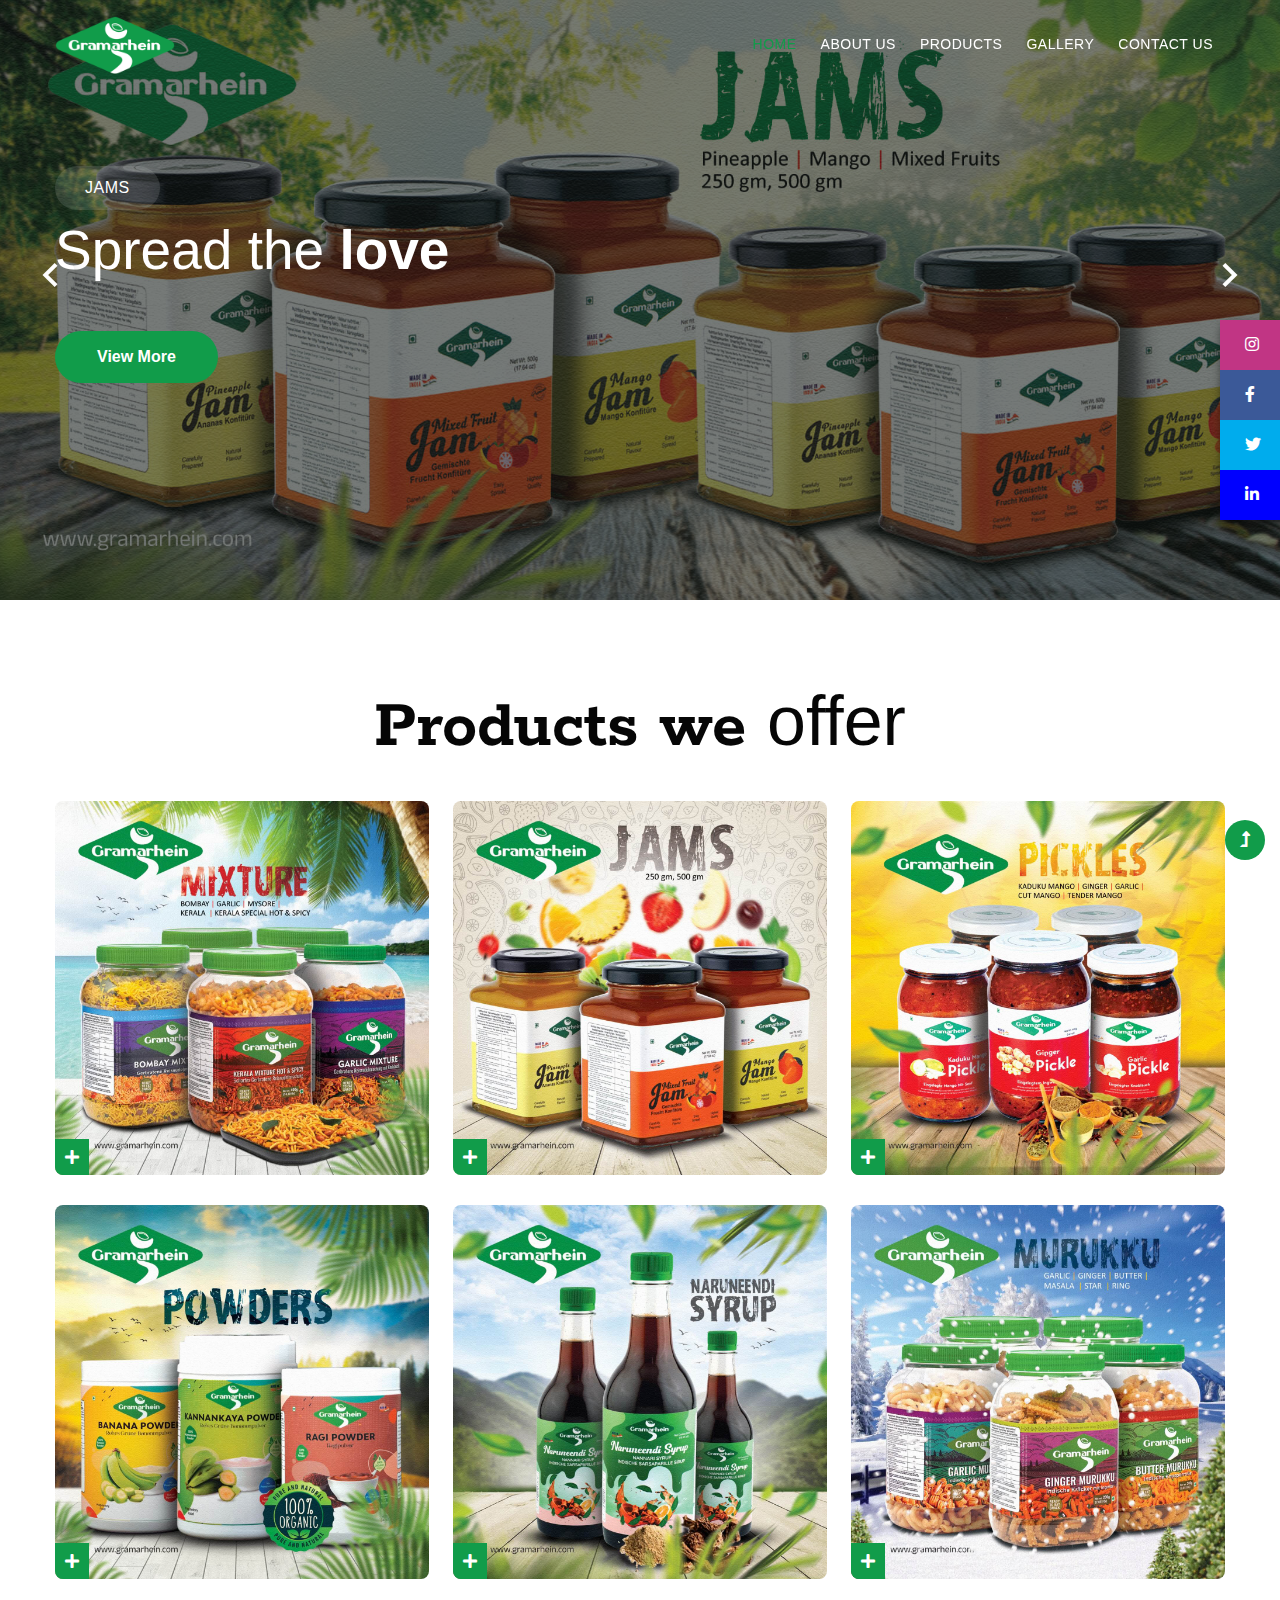
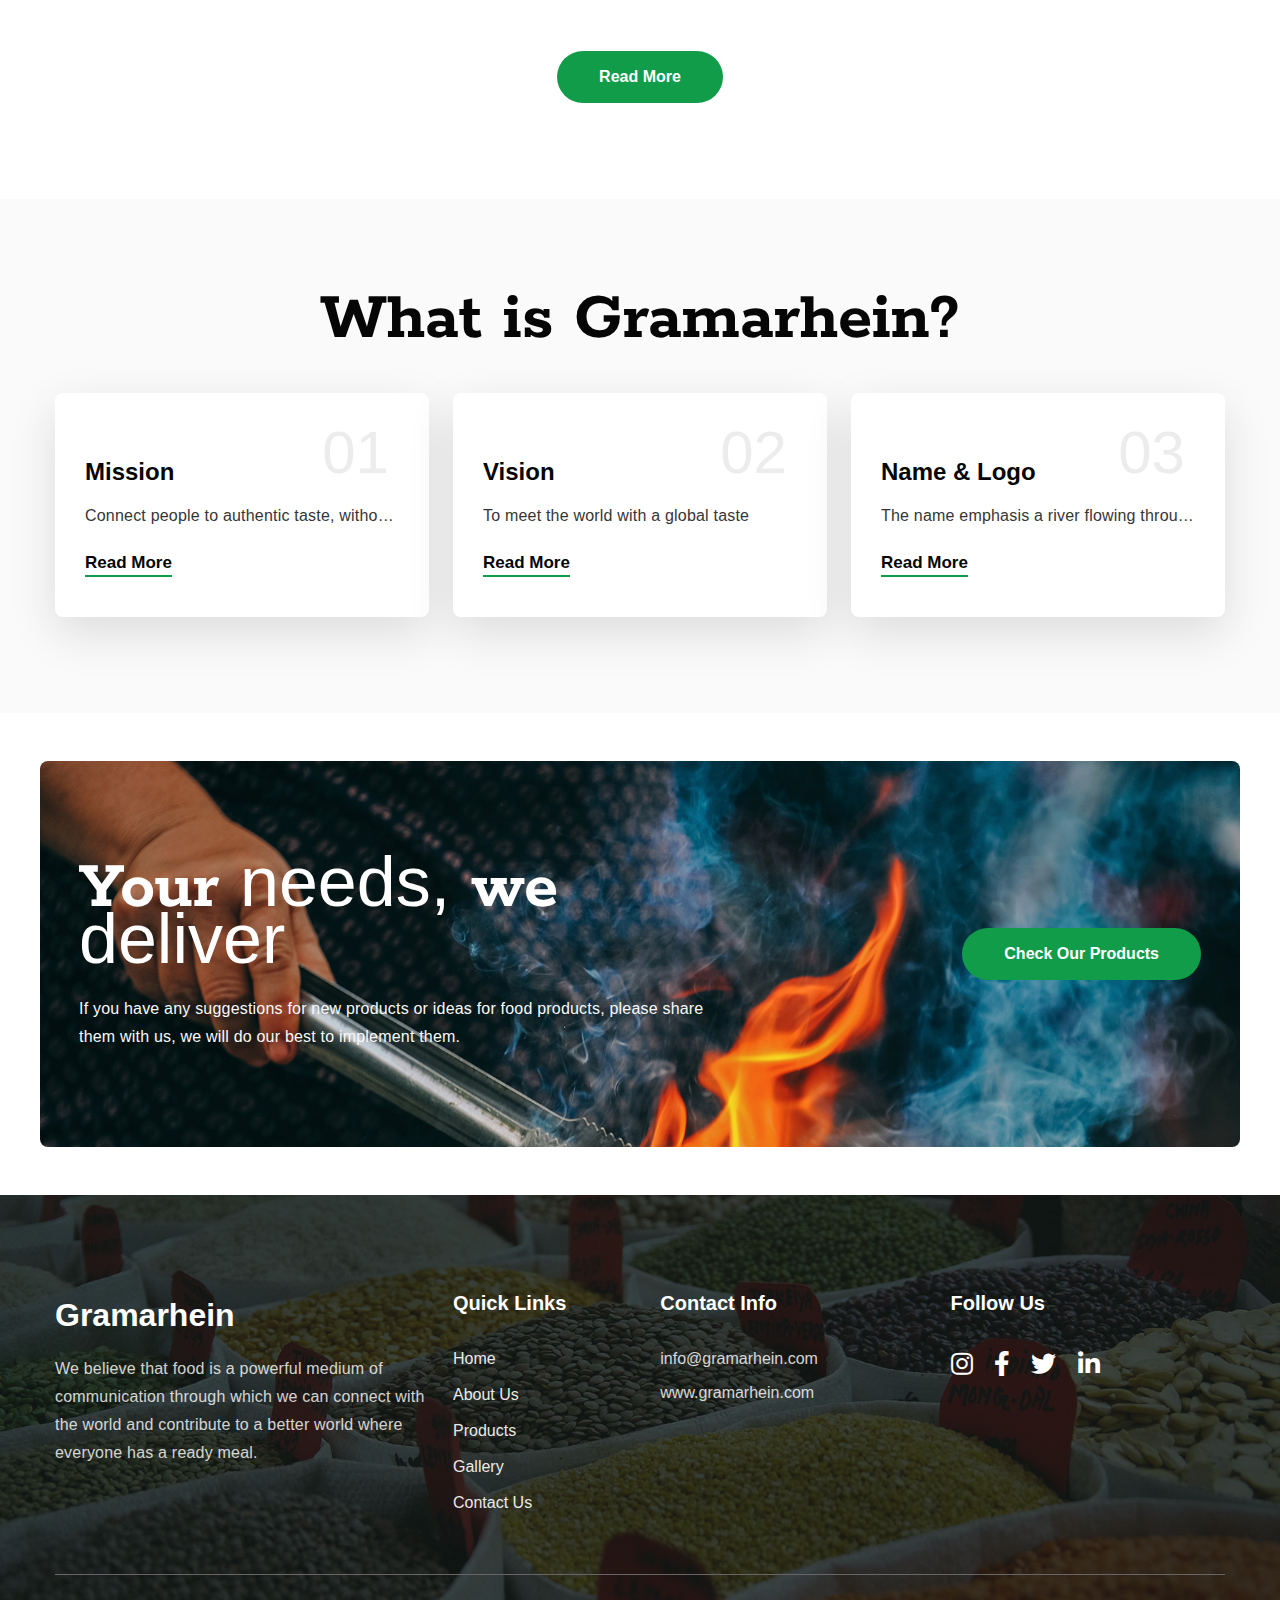
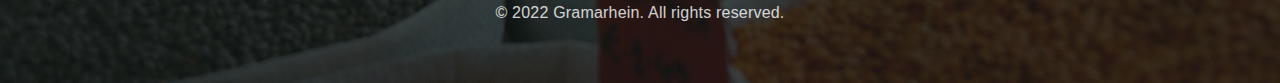
<file: index.html>
<!doctype html>
<html lang="en">

<head>
    <!-- Required meta tags -->
    <meta charset="utf-8">
    <meta name="viewport" content="width=device-width, initial-scale=1">
    <title>Gramarhein</title>
    <!-- Template CSS Style link -->

   
<link rel="apple-touch-icon" sizes="180x180" href="assets/images/favicon/favicon.jpg">
<link rel="icon" type="image/png" sizes="192x192"  href="assets/images/favicon/favicon.jpg">
    <link rel="preconnect" href="https://fonts.googleapis.com">
<link rel="preconnect" href="https://fonts.gstatic.com" crossorigin>
<link rel="preconnect" href="https://fonts.googleapis.com">
<link rel="preconnect" href="https://fonts.gstatic.com" crossorigin>
<link href="https://fonts.googleapis.com/css2?family=Cormorant+Garamond:wght@300;400;500;600;700&family=Kenia&family=Rokkitt:wght@100;200;300;400;500;600;700;800&display=swap" rel="stylesheet">
    <link rel="stylesheet" href="assets/css/style-starter.css">
    <link rel="stylesheet" href="assets/css/style.css">

</head>

<body>

   
      <div class="wrapper text-center">
        <img src="assets/images/logo.png" alt="logo" class="logo-loader" />
        <div class="loader">
            <div class="circle"></div>
            <div class="circle"></div>
            <div class="circle"></div>
            <div class="shadow"></div>
            <div class="shadow"></div>
            <div class="shadow"></div>
        </div>
        </div>

        <!-- fixed social media -->
<div class="fixed-social" >
    <ul class="socialmedia">            
        <li><a href="https://instagram.com/gramarhein"><i class="fab fa-instagram"></i></a>
        </li>
        <li><a href="https://www.facebook.com/gramarhein"><i class="fab fa-facebook-f"></i></a>
        </li>
        <li><a href="https://twitter.com/gramarhein"><i class="fab fa-twitter"></i></a>
        </li>
        <li><a href="https://www.linkedin.com/in/gramarhein"><i class="fab fa-linkedin-in"></i></a>
        </li>        
    </ul> 
</div>

    <!-- header -->
    <header id="site-header" class="fixed-top">
        <div class="container">
            <nav class="navbar navbar-expand-lg navbar-light">
                <a class="navbar-brand" href="index.html">
                    <img src="assets/images/logo.png" alt="logo" class="logo" />
                </a>
                <button class="navbar-toggler collapsed" type="button" data-bs-toggle="collapse"
                    data-bs-target="#navbarScroll" aria-controls="navbarScroll" aria-expanded="false"
                    aria-label="Toggle navigation">
                    <span class="navbar-toggler-icon fa icon-expand fa-bars"></span>
                    <span class="navbar-toggler-icon fa icon-close fa-times"></span>
                </button>
                <div class="collapse navbar-collapse justify-content-end" id="navbarScroll">
                    <ul class="navbar-nav my-2 my-lg-0 navbar-nav-scroll">
                        <li class="nav-item">
                            <a class="nav-link active" aria-current="page" href="index.html">Home</a>
                        </li>
                        <li class="nav-item">
                            <a class="nav-link" href="about.html">About Us</a>
                        </li>
                        <li class="nav-item">
                            <a class="nav-link" href="products.html">Products</a>
                        </li>
                        <li class="nav-item">
                            <a class="nav-link" href="gallery.html">Gallery</a>
                        </li>
                        <li class="nav-item">
                            <a class="nav-link" href="contact.html">Contact Us</a>
                        </li>
                    </ul>
                    
                </div>
                <!-- toggle switch for light and dark theme -->
                <!-- <div class="cont-ser-position">
                   
                    <p class="callusheader">Call Us : <a href="tel:9846576022" class="">9846576022</a></p>
                </div> -->
                <!-- //toggle switch for light and dark theme -->
            </nav>
        </div>
    </header>
    <!-- //header -->

    <!-- hero slider Start -->
    <div class="banner-wrap">
        <div class="banner-slider">
            <!-- hero slide start -->
            <div class="banner-slide bg1">
                <div class="container">
                    <div class="hero-content">
                        <p data-animation="fadeInDown" class="mb-2">Jams</p>
                        <h1 data-animation="flipInX" data-delay="0.8s" data-color="#fff">
                            
Spread the <span>love</span></h1>
                        <div class="cta-btn" data-animation="fadeInUp" data-delay="1s">
                            <a href="products.html" class="btn btn-style btn-primary">View More</a>
                        </div>
                    </div>
                </div>
                 <div class="hero-overlay"></div>
            </div>
            <!-- hero slide end -->
            <!-- hero slide start -->
            <div class="banner-slide bg2">
                <div class="container">
                    <div class="hero-content">
                        <p data-animation="fadeInDown" class="mb-2">Pickles</p>
                        <h1 data-animation="fadeInDown" data-delay="0.8s" data-color="#fff">
                            The <span>taste</span> you miss</h1>
                        </h1>
                        <div class="cta-btn" data-animation="fadeInDown" data-delay="1s">
                            <a href="products.html" class="btn btn-style btn-primary">View More</a>
                        </div>
                    </div>
                </div>
                <div class="hero-overlay"></div> 
            </div>
            <!-- hero slide end -->
            <!-- hero slide start -->
            <div class="banner-slide bg3">
                <div class="container">
                    <div class="hero-content">
                        <p data-animation="fadeInUp" class="mb-2">Powders</p>
                        <h1 data-animation="fadeInUp" data-color="#fff" data-delay="0.8s">
                            Have a <span>healthy</span> diet </h1>
                        </h1>
                        <div class="cta-btn" data-animation="fadeInDown" data-delay="1s">
                            <a href="products.html" class="btn btn-style btn-primary">View More</a>
                        </div>
                    </div>
                </div>
                <div class="hero-overlay"></div>
            </div>
            <!-- hero slide end -->
            <!-- hero slide start -->
            <div class="banner-slide bg4">
                <div class="container">
                    <div class="hero-content">
                        <p data-animation="fadeInDown" class="mb-2">Naruneendi syrup</p>
                        <h1 data-animation="flipInX" data-color="#fff" data-delay="0.8s">
                            A complete <span>syrup,</span> no added flavours </h1>
                        </h1>
                        <div class="cta-btn" data-animation="fadeInUp" data-delay="1s">
                            <a href="products.html" class="btn btn-style btn-primary">View More</a>
                        </div>
                    </div>
                </div>
                <div class="hero-overlay"></div> 
            </div>
            <!-- hero slide end -->
            <!-- hero slide start -->
            <div class="banner-slide bg5">
                <div class="container">
                    <div class="hero-content">
                        <p data-animation="fadeInDown" class="mb-2">Mixture</p>
                        <h1 data-animation="flipInX" data-color="#fff" data-delay="0.8s">
                            feel the<span> difference</span></h1>
                        </h1>
                        <div class="cta-btn" data-animation="fadeInUp" data-delay="1s">
                            <a href="products.html" class="btn btn-style btn-primary">View More</a>
                        </div>
                    </div>
                </div>
                <div class="hero-overlay"></div> 
            </div>
            <!-- hero slide end -->
            <!-- hero slide start -->
            <div class="banner-slide bg6">
                <div class="container">
                    <div class="hero-content">
                        <p data-animation="fadeInDown" class="mb-2">Murukku</p>
                        <h1 data-animation="flipInX" data-color="#fff" data-delay="0.8s">
                            The <span>greatest</span> crunchy</h1>
                        </h1>
                        <div class="cta-btn" data-animation="fadeInUp" data-delay="1s">
                            <a href="products.html" class="btn btn-style btn-primary">View More</a>
                        </div>
                    </div>
                </div>
                <div class="hero-overlay"></div> 
            </div>
            <!-- hero slide end -->
            <!-- hero slide start -->
            <div class="banner-slide bg7">
                <div class="container">
                    <div class="hero-content">
                        <p data-animation="fadeInDown" class="mb-2">Banana Snacks</p>
                        <h1 data-animation="flipInX" data-color="#fff" data-delay="0.8s">
                            The  <span>classic</span> snacks</h1>
                        </h1>
                        <div class="cta-btn" data-animation="fadeInUp" data-delay="1s">
                            <a href="products.html" class="btn btn-style btn-primary">View More</a>
                        </div>
                    </div>
                </div>
                <div class="hero-overlay"></div> 
            </div>
            <!-- hero slide end -->
            <!-- hero slide start -->
            <div class="banner-slide bg8">
                <div class="container">
                    <div class="hero-content">
                        <p data-animation="fadeInDown" class="mb-2">Jackfruit & Tapioca Snacks</p>
                        <h1 data-animation="flipInX" data-color="#fff" data-delay="0.8s">
                            Simply <span>nice</span></h1>
                        </h1>
                        <div class="cta-btn" data-animation="fadeInUp" data-delay="1s">
                            <a href="products.html" class="btn btn-style btn-primary">View More</a>
                        </div>
                    </div>
                </div>
                <div class="hero-overlay"></div> 
            </div>
            <!-- hero slide end -->
            <!-- hero slide start -->
            <div class="banner-slide bg9">
                <div class="container">
                    <div class="hero-content">
                        <p data-animation="fadeInDown" class="mb-2">Pakkavada</p>
                        <h1 data-animation="flipInX" data-color="#fff" data-delay="0.8s">
                            Just relax & feel the <span>goodness</span></h1>
                        </h1>
                        <div class="cta-btn" data-animation="fadeInUp" data-delay="1s">
                            <a href="products.html" class="btn btn-style btn-primary">View More</a>
                        </div>
                    </div>
                </div>
                <div class="hero-overlay"></div> 
            </div>
            <!-- hero slide end -->
        </div>
    </div>
    <!-- hero slider end -->

    <!-- home services block -->
    <div class="gh-servicesblock2 py-5" id="services">
        <div class="container py-lg-5 py-md-4 py-2">
            <h3 class="title-style text-center mb-lg-5 mb-4">Products we <span>offer</span></h3>

            <div class="row homepage-blocks">
                <div class="col-lg-4 col-sm-6">
                    <div class="grids5-info text-center">
                        <a href="products.html" class="blog-image d-block zoom nav-item-1"><img src="assets/images/mixture.jpeg" alt=""
                                class="img-fluid radius-image" />
                            <div class="image-overlay">
                                <h4>Mixture</h4>
                                <!-- <p>Lorem ipsum dolor sit amet consectetur adipisicing elit. Esse, consectetur.</p> -->
                            </div>
                            <div class="iconic-plus">
                                <i class="fas fa-plus"></i>
                            </div>
                        </a>
                    </div>
                </div>
                <div class="col-lg-4 col-sm-6 mt-sm-0 mt-4">
                    <div class="grids5-info text-center">
                        <a href="products.html" class="blog-image d-block zoom nav-item-2"><img src="assets/images/jams.jpeg" alt=""
                                class="img-fluid radius-image" />
                            <div class="image-overlay">
                                <h4>Jams</h4>
                                <!-- <p>Lorem ipsum dolor sit amet consectetur adipisicing elit. Esse, consectetur.</p> -->
                            </div>
                            <div class="iconic-plus">
                                <i class="fas fa-plus"></i>
                            </div>
                        </a>
                    </div>
                </div>
                <div class="col-lg-4 col-sm-6 mt-lg-0 mt-4">
                    <div class="grids5-info text-center">
                        <a href="products.html" class="blog-image d-block zoom nav-item-3"><img src="assets/images/pickles.jpeg" alt=""
                                class="img-fluid radius-image" />
                            <div class="image-overlay">
                                <h4>Pickles</h4>
                                <!-- <p>Lorem ipsum dolor sit amet consectetur adipisicing elit. Esse, consectetur.</p> -->
                            </div>
                            <div class="iconic-plus"> 
                                
                                <i class="fas fa-plus"></i>
                            </div>
                        </a>
                    </div>
                </div>
            </div>
            <div class="row">
                <div class="col-lg-4 col-sm-6">
                    <div class="grids5-info text-center">
                        <a href="products.html" class="blog-image d-block zoom nav-item-4"><img src="assets/images/powders.jpeg" alt=""
                                class="img-fluid radius-image" />
                            <div class="image-overlay">
                                <h4>Powders</h4>
                                <!-- <p>Lorem ipsum dolor sit amet consectetur adipisicing elit. Esse, consectetur.</p> -->
                            </div>
                            <div class="iconic-plus">
                                <i class="fas fa-plus"></i>
                            </div>
                        </a>
                    </div>
                </div>
                <div class="col-lg-4 col-sm-6 mt-sm-0 mt-4">
                    <div class="grids5-info text-center">
                        <a href="products.html" class="blog-image d-block zoom nav-item-5"><img src="assets/images/naruneedhi.jpeg" alt=""
                                class="img-fluid radius-image" />
                            <div class="image-overlay">
                                <h4>Naruneedhi</h4>
                                <!-- <p>Lorem ipsum dolor sit amet consectetur adipisicing elit. Esse, consectetur.</p> -->
                            </div>
                            <div class="iconic-plus">
                                <i class="fas fa-plus"></i>
                            </div>
                        </a>
                    </div>
                </div>
                <div class="col-lg-4 col-sm-6 mt-lg-0 mt-4">
                    <div class="grids5-info text-center">
                        <a href="products.html" class="blog-image d-block zoom nav-item-6"><img src="assets/images/murukku.jpeg" alt=""
                                class="img-fluid radius-image" />
                            <div class="image-overlay">
                                <h4>Murukku</h4>
                                <!-- <p>Lorem ipsum dolor sit amet consectetur adipisicing elit. Esse, consectetur.</p> -->
                            </div>
                            <div class="iconic-plus">
                                <i class="fas fa-plus"></i>
                            </div>
                        </a>
                    </div>
                </div>
            </div>

            <div class="text-center mt-md-5 mt-5 pt-lg-4">
                <a href="products.html" class="btn btn-style">Read More</a>
            </div>
        </div>
    </div>
    <!-- //home services block -->

    <!-- home page service grids -->
    <section class="home-services py-5" id="services">
        <div class="container py-lg-5 py-md-4 py-2">
            <h3 class="title-style text-center mb-lg-5 mb-4">What is Gramarhein?</span></h3>
            <div class="row justify-content-center">
                <div class="col-lg-4 col-md-6">
                    <div class="box-wrap">
                        <!-- <div class="icon">
                            <i class="fas fa-user-tie"></i>
                        </div> -->
                        <h4 class="number">01</h4>
                        <h4><a href="#url">Mission</a></h4>
                        <p>Connect people to authentic taste, without compromising quality.</p>
                        <a href="about.html#ourmission" class="read">Read more</a>
                    </div>
                </div>
                <div class="col-lg-4 col-md-6 mt-md-0 mt-4">
                    <div class="box-wrap">
                        <!-- <div class="icon">
                            <i class="fas fa-cut"></i>
                        </div> -->
                        <h4 class="number">02</h4>
                        <h4><a href="#url">Vision</a></h4>
                        <p>To meet the world with a global taste</p>
                        <a href="about.html#ourvision" class="read">Read more</a>
                    </div>
                </div>
                <div class="col-lg-4 col-md-6 mt-lg-0 mt-4">
                    <div class="box-wrap">
                        <!-- <div class="icon">
                            <i class="fas fa-person-booth"></i>
                        </div> -->
                        <h4 class="number">03</h4>
                        <h4><a href="#url">Name & Logo</a></h4>
                        <p>The name emphasis a river flowing through a village.</p>
                        <a href="about.html#logoandname" class="read">Read more</a>
                    </div>
                </div>
            </div>
        </div>
    </section>
    <!-- //home page service grids -->

    <!-- about block -->
    <!-- <section class="gh-about py-5" id="about">
        <div class="container py-lg-5 py-md-4 py-2">
            <div class="row align-items-center">
                <div class="col-lg-6 section-width pe-xl-5">
                    <h3 class="title-style"><span>About</span> Us</h3>
                    <p class="mt-4">At corrupti odit At iure facere,
                        porro repellat officia quas, dolores magnam assumenda soluta odit
                        harum maiores fugiat accusamus eos nulla. Iure voluptatibus explicabo
                        officia.</p>
                    <p class="mt-4 pb-dm-3">Lorem ipsum, dolor sit amet consectetur adipisicing elit. At, corrupti
                        odit? At iure facere,
                        porro repellat officia quas, dolores magnam assumenda soluta odit
                        harum.</p>
                    <a href="about.html" class="btn btn-style mt-4"> Know more about us</a>
                </div>
                <div class="col-lg-6 history-info mt-lg-0 mt-5 pt-md-4 pt-2">
                    <div class="position-relative img-border">
                        <img src="assets/images/about.jpg" class="img-fluid video-popup-image" alt="video-popup">

                        <a href="#small-dialog" class="popup-with-zoom-anim play-view text-center position-absolute">
                            <span class="video-play-icon">
                                <span class="fa fa-play"></span>
                            </span>
                        </a> -->

                        <!-- dialog itself, mfp-hide class is required to make dialog hidden -->
                        <!-- <div id="small-dialog" class="zoom-anim-dialog mfp-hide">
                            <iframe width="100%" height="400px" src="https://www.youtube.com/embed/hIQYkFeifyw" title="YouTube video player" frameborder="0" allow="accelerometer; autoplay; clipboard-write; encrypted-media; gyroscope; picture-in-picture" allowfullscreen></iframe>
                        </div>
                    </div>
                </div>
            </div>
        </div>
    </section> -->
    <!-- //about block -->

    <!-- content block -->
    <section class="container my-5 gh-content1 py-5">
        <div class="p-md-4 p-sm-4 p-2">
            <div class="row align-items-center py-4">
                <div class="col-lg-7">
                    <div class="bottom-info">
                        <h3 class="title-style text-white">Your <span>needs,</span> we <span>deliver</span></h3>
                        <p class="mt-4 text-light">If you have any suggestions for new products or ideas for food products, please share them with us, we will do our best to implement them.</p>
                    </div>
                </div>
                <div class="col-lg-5 text-lg-end">
                    <a href="products.html" class="btn btn-style mt-lg-0 mt-md-5 mt-4">Check Our Products</a>
                </div>
            </div>
        </div>
    </section>
    <!-- //content block -->

    <!-- works block -->
    <section class="gh-how-grids-3" id="how">
        <div class="container-fluid">
            <!-- <div class="row d-grid grid-col-2 grid-element-9 px-lg-0">
                <div class="left-texthny p-lg-5 py-4">
                    <div class="left-texthny-2 p-lg-5 p-4">
                        <h3 class="title-style">Careers</h3>
                        <p class="my-3 pr-lg-4">Lorem ipsum dolor sit amet consectetur adipisicing elit. Consequuntur
                            hic odio consequatur.Lorem ipsum dolor sit amet consectetur adipisicing elit. Velit beatae
                            laudantium rem ullam dolore nisi. Integer sit amet mattis quam.</p>
                        <a href="about.html" class="btn btn-style btn-secondary mt-4">Read More</a>
                    </div>
                </div>
                <div class="left-grid-ele-9 grid-bg1">
                </div>
            </div> -->
            <!-- <div class="row d-grid grid-col-3 grid-element-9 px-lg-0">
                <div class="left-grid-ele-9 grid-bg2">

                </div>
                <div class="left-texthny-3 p-lg-5 py-4 d-grid align-items-center">
                    <div class="sub-wid-grid-9 py-lg-0 py-5">
                        <i class="fas fa-child mb-4"></i>
                        <h4 class="text-grid-9"><a href="#">Covid-19 safety</a></h4>
                        <p class="sub-para">Lorem ipsum dolor sit amet consectetur adipisicing elit</p>

                    </div>
                </div>
                <div class="left-grid-ele-9 grid-bg3">

                </div>
                <div class="left-texthny-3 p-lg-5 py-4 d-grid align-items-center">
                    <div class="sub-wid-grid-9 py-lg-0 py-5">
                        <i class="fab fa-angellist mb-4"></i>
                        <h4 class="text-grid-9"><a href="#">sweetgreen app</a></h4>
                        <p class="sub-para">Lorem ipsum dolor sit amet consectetur adipisicing elit</p>
                    </div>
                </div>
            </div> -->
        </div>
    </section>
    <!-- //works block -->



    <!-- footer -->
    <footer class="gh-footer-16 py-5">
        <div class="container pt-md-5 pt-sm-4 pb-sm-2">
            <div class="row">
                <div class="col-lg-4">
                    <a class="footer-logo d-flex align-items-center" href="index.html">
                        Gramarhein</a>
                    <p class="mt-3">We believe that food is a powerful medium of communication through which we can connect with the world and contribute to a better world where everyone has a ready meal.</p>
                    
                </div>
                <div class="col-lg-5 mt-lg-0 mt-5">
                    <div class="row">
                        <div class="col-xl-5 col-6 column">
                            <h3 class="">Quick Links</h3>
                            <ul class="footer-gd-16">
                                <li><a href="index.html">Home</a></li>
                                <li><a href="about.html">About Us</a></li>
                                <li><a href="products.html">Products</a></li>
                                <li><a href="gallery.html">Gallery</a></li>
                                <li><a href="contact.html">Contact Us</a></li>
                            </ul>
                        </div>
                        <div class="col-xl-5 col-6 column px-xxl-0">
                            <h3 class="">Contact Info</h3>
                            <ul class="footer-contact-list">
                                <!-- <li class="mt-2"><a href="tel:9846576022">9846576022</a></li> -->
                                <li class="mt-2"><a href="mailto:info@gramarhein.com">info@gramarhein.com</a></li>
                                <li class="mt-2"><a href="http://gramarhein.com">www.gramarhein.com</a></li>
                            </ul>
                        </div>
                    </div>
                </div>
                <div class="col-lg-3 col-md-7 col-8 column mt-lg-0 mt-4">
                    <h3 class="">Follow Us</h3>
                    <div class="columns-2 mt-4">
                        <ul class="social">            
                            <li><a href="https://instagram.com/gramarhein"><i class="fab fa-instagram"></i></a>
                            </li>
                            <li><a href="https://www.facebook.com/gramarhein"><i class="fab fa-facebook-f"></i></a>
                            </li>
                            <li><a href="https://twitter.com/gramarhein"><i class="fab fa-twitter"></i></a>
                            </li>
                            <li><a href="https://www.linkedin.com/in/gramarhein"><i class="fab fa-linkedin-in"></i></a>
                            </li>        
                        </ul>                    
                    </div>
                    
                </div>
            </div>
            <div class="below-section text-center pt-4 mt-5">
                <p class="copy-text">&copy; 2022 Gramarhein. All rights reserved. </a>
                </p>
            </div>
        </div>
    </footer>
    <!-- //footer -->

    <!-- Js scripts -->
    <!-- move top -->
    <button onclick="topFunction()" id="movetop" title="Go to top">
        <span class="fas fa-level-up-alt" aria-hidden="true"></span>
    </button>
    <script>
        // loader


const fadeout = () => {
  const loaderwrapper = document.querySelector('.wrapper');
  loaderwrapper.classList.add('wipeout');
}

window.addEventListener('load', fadeout);
        // When the user scrolls down 20px from the top of the document, show the button
        window.onscroll = function () {
            scrollFunction()
        };

        function scrollFunction() {
            if (document.body.scrollTop > 20 || document.documentElement.scrollTop > 20) {
                document.getElementById("movetop").style.display = "block";
            } else {
                document.getElementById("movetop").style.display = "none";
            }
        }

        // When the user clicks on the button, scroll to the top of the document
        function topFunction() {
            document.body.scrollTop = 0;
            document.documentElement.scrollTop = 0;
        }
    </script>
    <!-- //move top -->

    <!-- common jquery plugin -->
    <script src="assets/js/jquery-3.3.1.min.js"></script>
    <!-- //common jquery plugin -->

    <!-- banner slick slider -->
    <script src="assets/js/slick.js"></script>
    <script src="assets/js/script.js"></script>
    <!-- //banner slick slider -->

    <!-- magnific-popup javascript -->
    <script src="assets/js/jquery.magnific-popup.min.js"></script>
    <script>
        $(document).ready(function () {
            $('.popup-with-zoom-anim').magnificPopup({
                type: 'inline',

                fixedContentPos: false,
                fixedBgPos: true,

                overflowY: 'auto',

                closeBtnInside: true,
                preloader: false,

                midClick: true,
                removalDelay: 300,
                mainClass: 'my-mfp-zoom-in'
            });

            $('.popup-with-move-anim').magnificPopup({
                type: 'inline',

                fixedContentPos: false,
                fixedBgPos: true,

                overflowY: 'auto',

                closeBtnInside: true,
                preloader: false,

                midClick: true,
                removalDelay: 300,
                mainClass: 'my-mfp-slide-bottom'
            });
        });
    </script>
    <!-- //magnific-popup javascript -->

    <!-- theme switch js (light and dark)-->
    <script src="assets/js/theme-change.js"></script>
    <!-- //theme switch js (light and dark)-->

    
    <script>
    $('.nav-item-2').on('click', function() {
        $('.cat-item-1').removeClass('active');
        $('.cat-item-2').addClass('active');
    });
    </script>

    <!-- MENU-JS -->
    <script>
        $(window).on("scroll", function () {
            var scroll = $(window).scrollTop();

            if (scroll >= 80) {
                $("#site-header").addClass("nav-fixed");
            } else {
                $("#site-header").removeClass("nav-fixed");
            }
        });

        //Main navigation Active Class Add Remove
        $(".navbar-toggler").on("click", function () {
            $("header").toggleClass("active");
        });
        $(document).on("ready", function () {
            if ($(window).width() > 991) {
                $("header").removeClass("active");
            }
            $(window).on("resize", function () {
                if ($(window).width() > 991) {
                    $("header").removeClass("active");
                }
            });
        });
    </script>
    <!-- //MENU-JS -->

    <!-- disable body scroll which navbar is in active -->
    <script>
        $(function () {
            $('.navbar-toggler').click(function () {
                $('body').toggleClass('noscroll');
            })
        });
    </script>
    <!-- //disable body scroll which navbar is in active -->

    <!-- bootstrap -->
    <script src="assets/js/bootstrap.min.js"></script>
    <!-- //bootstrap -->
    <!-- //Js scripts -->
</body>

</html>
</file>
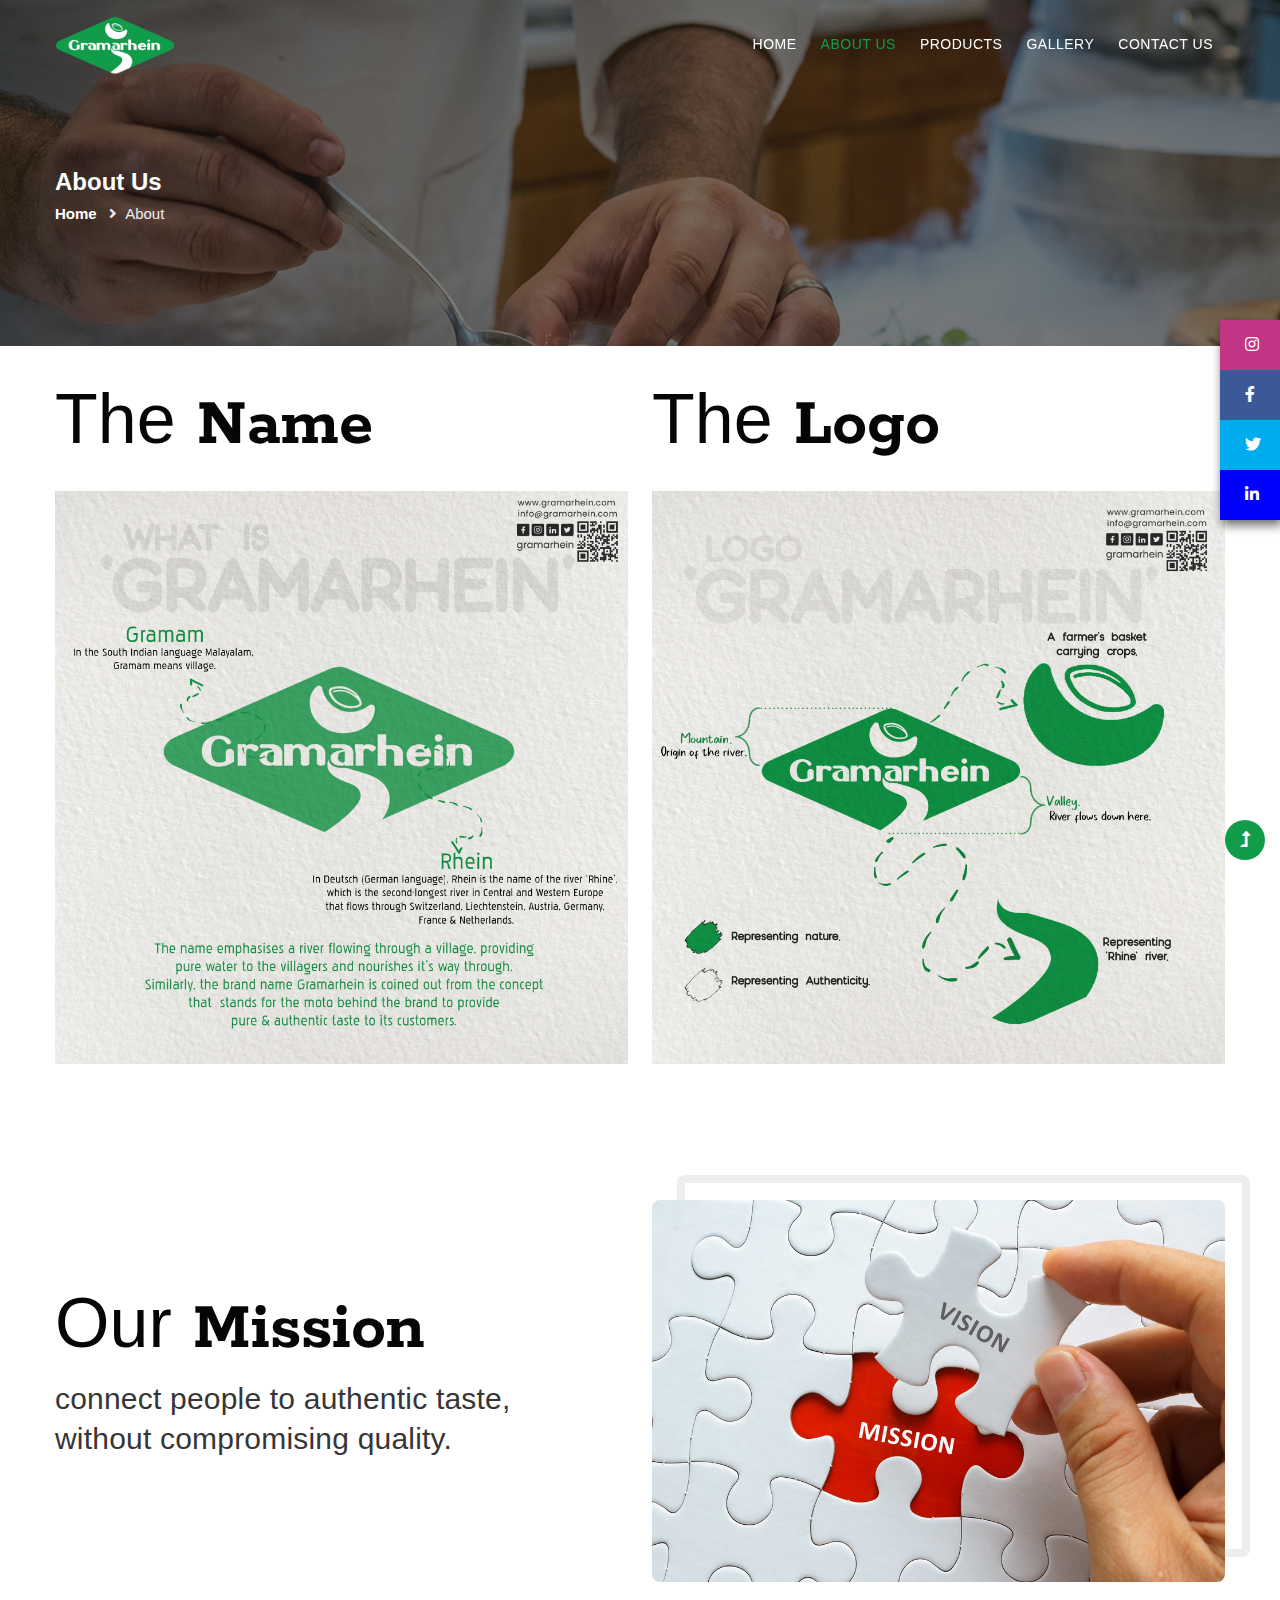
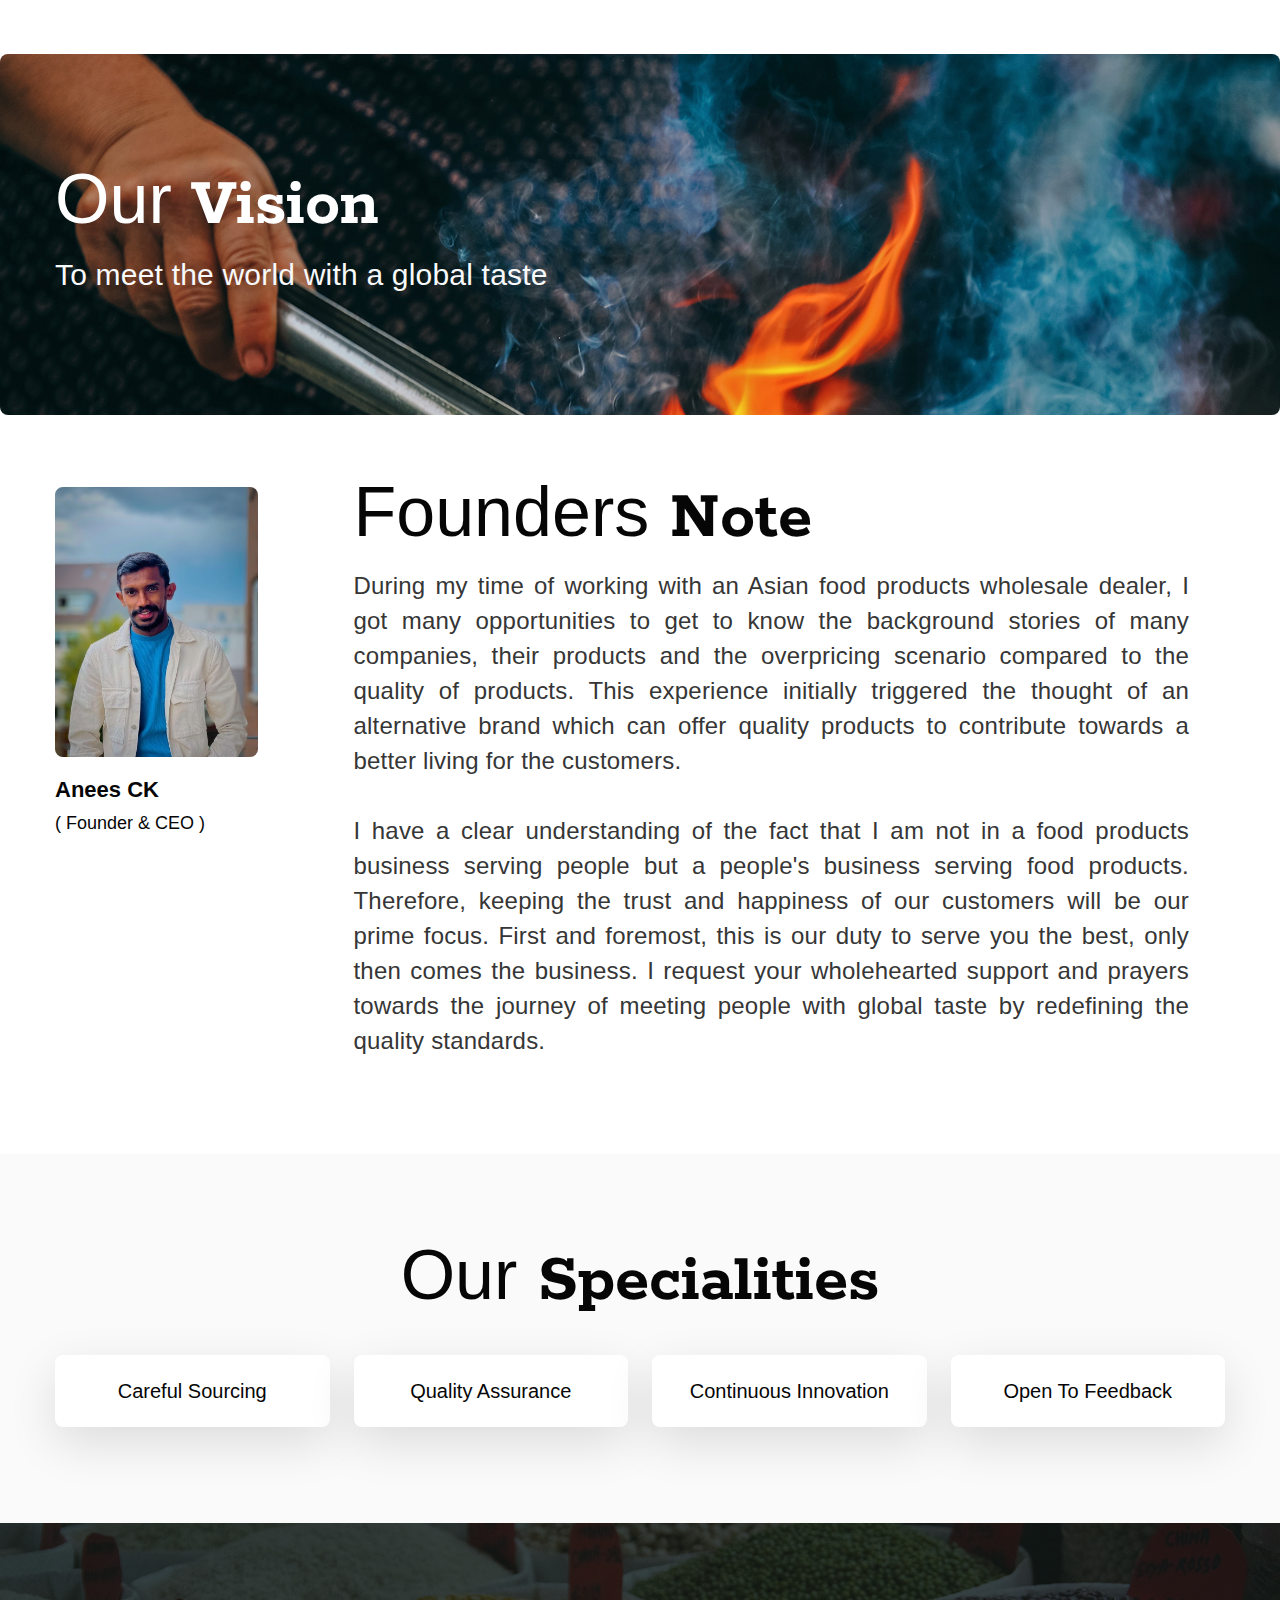
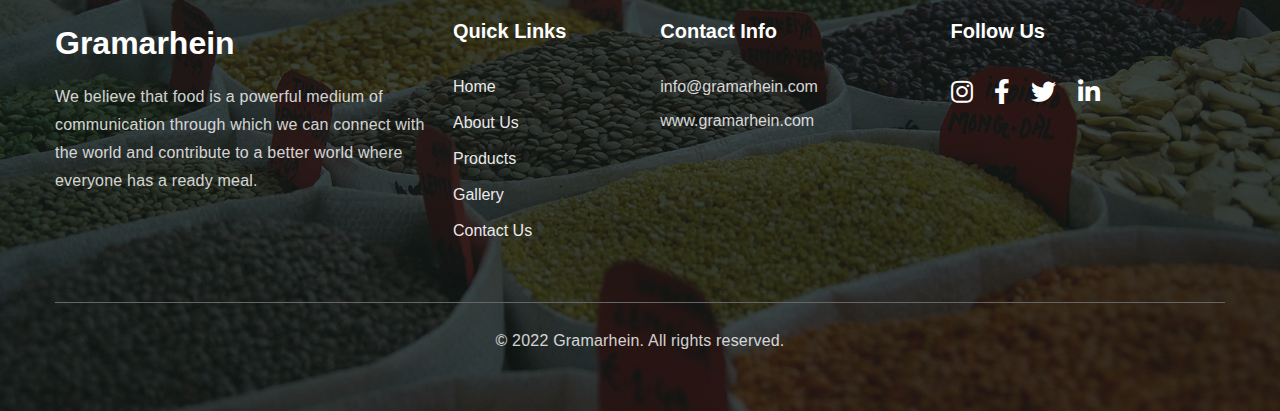
<file: about.html>
<!doctype html>
<html lang="en">

<head>
    <!-- Required meta tags -->
    <meta charset="utf-8">
    <meta name="viewport" content="width=device-width, initial-scale=1">
    <title>Gramarhein</title>
    <!-- Template CSS Style link -->
    <link rel="apple-touch-icon" sizes="180x180" href="assets/images/favicon/favicon.jpg">
    <link rel="icon" type="image/png" sizes="192x192"  href="assets/images/favicon/favicon.jpg">
    <link rel="preconnect" href="https://fonts.googleapis.com">
<link rel="preconnect" href="https://fonts.gstatic.com" crossorigin>
<link href="https://fonts.googleapis.com/css2?family=Cormorant+Garamond:wght@300;400;500;600;700&family=Kenia&family=Rokkitt:wght@100;200;300;400;500;600;700;800&display=swap" rel="stylesheet">
    <link rel="stylesheet" href="assets/css/style-starter.css">
    <link rel="stylesheet" href="assets/css/style.css">
</head>

<body>
            <!-- fixed social media -->
<div class="fixed-social" >
    <ul class="socialmedia">            
        <li><a href="https://instagram.com/gramarhein"><i class="fab fa-instagram"></i></a>
        </li>
        <li><a href="https://www.facebook.com/gramarhein"><i class="fab fa-facebook-f"></i></a>
        </li>
        <li><a href="https://twitter.com/gramarhein"><i class="fab fa-twitter"></i></a>
        </li>
        <li><a href="https://www.linkedin.com/in/gramarhein"><i class="fab fa-linkedin-in"></i></a>
        </li>        
    </ul> 
</div>
    <!-- header -->
    <header id="site-header" class="fixed-top">
        <div class="container">
            <nav class="navbar navbar-expand-lg navbar-light">
                <a class="navbar-brand" href="index.html">
                    <img src="assets/images/logo.png" alt="logo" class="logo" />
                </a>
                <button class="navbar-toggler collapsed" type="button" data-bs-toggle="collapse"
                    data-bs-target="#navbarScroll" aria-controls="navbarScroll" aria-expanded="false"
                    aria-label="Toggle navigation">
                    <span class="navbar-toggler-icon fa icon-expand fa-bars"></span>
                    <span class="navbar-toggler-icon fa icon-close fa-times"></span>
                </button>
                <div class="collapse navbar-collapse justify-content-end" id="navbarScroll">
                    <ul class="navbar-nav my-2 my-lg-0 navbar-nav-scroll">
                        <li class="nav-item">
                            <a class="nav-link" aria-current="page" href="index.html">Home</a>
                        </li>
                        <li class="nav-item active">
                            <a class="nav-link" href="about.html">About Us</a>
                        </li>
                        <li class="nav-item">
                            <a class="nav-link" href="products.html">Products</a>
                        </li>
                        <li class="nav-item">
                            <a class="nav-link" href="gallery.html">Gallery</a>
                        </li>
                        <li class="nav-item">
                            <a class="nav-link" href="contact.html">Contact Us</a>
                        </li>
                    </ul>
                    
                </div>
                <!-- toggle switch for light and dark theme -->
                <!-- <div class="cont-ser-position">
                    <p class="callusheader">Call Us : <a href="tel:9846576022" class="">9846576022</a></p>
                </div> -->
                <!-- //toggle switch for light and dark theme -->
            </nav>
        </div>
    </header>
    <!-- //header -->

    <!-- inner banner -->
    <section class="inner-banner py-5">
        <div class="gh-breadcrumb py-lg-5">
            <div class="container pt-4 pb-sm-4">
                <h4 class="inner-text-title font-weight-bold pt-sm-5 pt-4">About Us</h4>
                <ul class="breadcrumbs-custom-path">
                    <li><a href="index.html">Home</a></li>
                    <li class="active"><i class="fas fa-angle-right mx-2"></i>About</li>
                </ul>
            </div>
        </div>
    </section>
    <!-- //inner banner -->

    <section class="pt-5" id="logoandname">
        <div class="container">
            <div class="row align-items-center">
                <div class="col-lg-6">
                    <h3 class="title-style"><span>The</span> Name</h3>
                    <img src="assets/images/logo-description.jpg" class="img-fluid logo-description" alt="logo&description">
                </div>
                <div class="col-lg-6">
                    <h3 class="title-style"><span>The</span> Logo</h3>
                    <img src="assets/images/logo-description2.jpg" class="img-fluid logo-description" alt="logo&description">
                </div>
            </div>
        </div>
    </section>

    <!-- about block -->
    <section class="gh-about py-md-5 py-1" id="ourmission">
        <div class="container py-md-4 py-1">
            <div class="row align-items-center">
                <div class="col-lg-6 section-width pe-xl-5">
                    <h3 class="title-style"><span>Our</span> Mission</h3>
                    
                    <p class="mt-4 pb-dm-3 aboutus-para">connect people to authentic taste, without compromising quality.</p>
                    
                </div>
                <div class="col-lg-6 history-info mt-lg-0 mt-5 pt-md-4 pt-2">
                    <div class="position-relative img-border">
                        <img src="assets/images/mission.jpg" class="img-fluid video-popup-image" alt="video-popup">

                        <!-- <a href="#small-dialog" class="popup-with-zoom-anim play-view text-center position-absolute">
                            <span class="video-play-icon">
                                <span class="fa fa-play"></span>
                            </span>
                        </a> -->

                        <!-- dialog itself, mfp-hide class is required to make dialog hidden -->
                        <!-- <div id="small-dialog" class="zoom-anim-dialog mfp-hide">
                            <iframe src="https://player.vimeo.com/video/333569091?h=9836ac4d97"
                                allowfullscreen></iframe>
                        </div> -->
                    </div>
                </div>
            </div>
        </div>
    </section>
    <!-- //about block -->

    <!-- content block -->
    <section class="gh-content1 py-5" id="ourvision">
        <div class="container py-md-5 py-sm-4 py-2">
            <div class="row align-items-center py-4">
                <div class="col-lg-7">
                    <div class="bottom-info">
                        <h3 class="title-style text-white"><span>Our </span>Vision</h3>
                        <p class="mt-4 text-light vision">To meet the world with a global taste</p>
                    </div>
                </div>
                <!-- <div class="col-lg-5 text-lg-end">
                    <a href="contact.html" class="btn btn-style mt-lg-0 mt-md-5 mt-4">Book your appointment</a>
                </div> -->
            </div>
        </div>
    </section>
    <!-- //content block -->

    <!-- about block -->
    <section class="gh-about py-md-4 py-1 mb-4" id="foundernote">
        <div class="container py-md-5 py-1">
            <div class="row">
                <div class="col-lg-3 history-info mt-lg-0 mt-5 mb-sm-3 ceo-img-section">
                    <div class="position-relative">
                        <h3 class="title-style mob-found-title"><span>Founders</span> Note</h3>
                        <img src="assets/images/anees.jpg" class="img-fluid video-popup-image ceo-img" alt="ceo">
                        <h4 class="ceo-name">Anees CK</h4>
                        <h4 class="ceo-text">( Founder & CEO )</h4>
                    </div>
                </div>
                <!-- <div class="col-lg-1"></div> -->
                <div class="col-lg-9 section-width pe-xl-5">
                    <h3 class="title-style desk-found-title"><span>Founders</span> Note</h3>
                    
                    <p class="mt-4 pb-dm-3 ceo-para">During my time of working with an Asian food products wholesale dealer, I got many opportunities to get to know the background stories of many companies, their products and the overpricing scenario compared to the quality of products.

                        This experience initially triggered the thought of an alternative brand which can offer quality products to contribute towards a better living for the customers.<br /><br />
                        
                        I have a clear understanding of the fact that I am not in a food products business serving people but a people's business serving food products. Therefore, keeping the trust and happiness of our customers will be our prime focus.
                        
                        First and foremost, this is our duty to serve you the best, only then comes the business.
                        
                        I request your wholehearted support and prayers towards the journey of meeting people with global taste by redefining the quality standards.</p>
                    
                </div>
                
            </div>
        </div>
    </section>

        

        <!-- our-story block -->
        <!-- <section class="gh-how-grids-3" id="how">
            <div class="container-fluid">
                <div class="row d-grid grid-col-2 grid-element-9 px-lg-0">
                    
                    <div class="left-texthny p-lg-5 py-4 our-story">
                        <div class="left-texthny-2 p-lg-5 p-4">
                            <h3 class="title-style"><span>Our</span> Story</h3>
                            <p class="my-3 pr-lg-4 aboutus-para">Lorem ipsum dolor sit amet consectetur adipisicing elit. Consequuntur
                                hic odio consequatur.Lorem ipsum dolor sit amet consectetur adipisicing elit. Velit beatae
                                laudantium rem ullam dolore nisi. Integer sit amet mattis quam.</p>
                            
                        </div>
                    </div>
                    <div class="left-grid-ele-9 grid-bg1">
                    </div>
                    
                </div>
                
            </div>
        </section> -->
        <!-- //our-story block -->
        <!-- works block -->
        <!-- <section class="gh-how-grids-3" id="how">
            <div class="container-fluid">
                <div class="row d-grid grid-col-2 grid-element-9 px-lg-0">
                    <div class="left-grid-ele-9 grid-bg1">
                    </div>
                    <div class="left-texthny p-lg-5 py-4 sustainability">
                        <div class="left-texthny-2 p-lg-5 p-4">
                            <h3 class="title-style">Sustainability</h3>
                            <p class="my-3 pr-lg-4 aboutus-para">Lorem ipsum dolor sit amet consectetur adipisicing elit. Consequuntur
                                hic odio consequatur.Lorem ipsum dolor sit amet consectetur adipisicing elit. Velit beatae
                                laudantium rem ullam dolore nisi. Integer sit amet mattis quam.</p>
                            
                        </div>
                    </div>
                    
                </div>
                
            </div>
        </section> -->
        <!-- //works block -->

    <!-- team block -->
    <section class="gh-team-61 py-5" id="team">
        <div class="container py-lg-5 py-md-4 py-2">
            <h3 class="title-style mb-lg-5 mb-4 text-center"><span>Our</span> Specialities</h3>
            <div class="team-right-content row text-center justify-content-center">
                <div class="col-lg-3 col-sm-6">
                    <div class="teams-gd">
                        <div class="team-member">
                            <!-- <div class="team-img">
                                <img class="img-fluid img-responsive" src="assets/images/team1.jpg"
                                        alt="">
                            </div> -->
                            <!-- <div class="team-hover">
                                <div class="desk">
                                    <h4>Meet Me</h4>
                                    <p>Lorem ipsum dolor sit amet,Ea consequuntur </p>
                                </div>
                               
                            </div> -->
                        </div>
                        <div class="team-title p-4">
                            <h5>Careful Sourcing</h5>
                        </div>
                    </div>
                </div>
                <div class="col-lg-3 col-sm-6">
                    <div class="teams-gd">
                        <div class="team-member">
                            <!-- <div class="team-img">
                                <img class="img-fluid img-responsive" src="assets/images/team1.jpg"
                                        alt="">
                            </div> -->
                            <!-- <div class="team-hover">
                                <div class="desk">
                                    <h4>Meet Me</h4>
                                    <p>Lorem ipsum dolor sit amet,Ea consequuntur </p>
                                </div>
                               
                            </div> -->
                        </div>
                        <div class="team-title p-4">
                            <h5>Quality Assurance</h5>
                        </div>
                    </div>
                </div>
                <div class="col-lg-3 col-sm-6">
                    <div class="teams-gd">
                        <div class="team-member">
                            <!-- <div class="team-img">
                                <img class="img-fluid img-responsive" src="assets/images/team1.jpg"
                                        alt="">
                            </div> -->
                            <!-- <div class="team-hover">
                                <div class="desk">
                                    <h4>Meet Me</h4>
                                    <p>Lorem ipsum dolor sit amet,Ea consequuntur </p>
                                </div>
                               
                            </div> -->
                        </div>
                        <div class="team-title p-4">
                            <h5>Continuous Innovation</h5>
                        </div>
                    </div>
                </div>
                <div class="col-lg-3 col-sm-6">
                    <div class="teams-gd">
                        <div class="team-member">
                            <!-- <div class="team-img">
                                <img class="img-fluid img-responsive" src="assets/images/team1.jpg"
                                        alt="">
                            </div> -->
                            <!-- <div class="team-hover">
                                <div class="desk">
                                    <h4>Meet Me</h4>
                                    <p>Lorem ipsum dolor sit amet,Ea consequuntur </p>
                                </div>
                               
                            </div> -->
                        </div>
                        <div class="team-title p-4">
                            <h5>Open To Feedback</h5>
                        </div>
                    </div>
                </div>
                
                
                
            </div>
        </div>
    </section>
    <!-- //team block -->

   



    <!-- testimonials block -->
    <!-- <section class="gh-customer-block py-5">
        <div class="container py-lg-5 py-md-4 py-2">
            <h3 class="title-style text-center mb-lg-5 mb-4"><span>Our</span> Testimonials</h3>
            <div class="row">
                <div class="col-md-4">
                    <div class="customer-single pe-lg-4">
                        <blockquote>Lorem ipsum dolor sit amet, consectetur adip iscing elit sed. orci urna. In et augue
                            ornare, tempor
                            massa
                            in,
                            luctus sapien. Proin a diam et dui fermentum dolor molestie vel id neque euismod massa a
                            quam viverra
                            et.
                        </blockquote>
                        <div class="customer-img d-flex align-items-center mt-4">
                            <img src="assets/images/testi1.jpg" class="img-fluid me-3" alt="" />
                            <div class="customer-info">
                                <h6>Theo Hall</h6>
                                <small class="mb-0">Subtitle goes here</small>
                            </div>
                        </div>
                    </div>
                </div>
                <div class="col-md-4 mt-md-0 mt-5">
                    <div class="customer-single pe-lg-4">
                        <blockquote>Lorem ipsum dolor sit amet, consectetur adip iscing elit sed. orci urna. In et augue
                            ornare, tempor
                            massa
                            in,
                            luctus sapien. Proin a diam et dui fermentum dolor molestie vel id neque euismod massa a
                            quam viverra
                            et.
                        </blockquote>
                        <div class="customer-img d-flex align-items-center mt-4">
                            <img src="assets/images/testi2.jpg" class="img-fluid me-3" alt="" />
                            <div class="customer-info">
                                <h6>Jenna John</h6>
                                <small class="mb-0">Subtitle goes here</small>
                            </div>
                        </div>
                    </div>
                </div>
                <div class="col-md-4 mt-md-0 mt-5">
                    <div class="customer-single pe-lg-4">
                        <blockquote>Lorem ipsum dolor sit amet, consectetur adip iscing elit sed. orci urna. In et augue
                            ornare, tempor
                            massa
                            in,
                            luctus sapien. Proin a diam et dui fermentum dolor molestie vel id neque euismod massa a
                            quam viverra
                            et.
                        </blockquote>
                        <div class="customer-img d-flex align-items-center mt-4">
                            <img src="assets/images/testi3.jpg" class="img-fluid me-3" alt="" />
                            <div class="customer-info">
                                <h6>William Due</h6>
                                <small class="mb-0">Subtitle goes here</small>
                            </div>
                        </div>
                    </div>
                </div>
            </div>
        </div>
    </section> -->
    <!-- //testimonials block -->

    <!-- footer -->
    <footer class="gh-footer-16 py-5">
        <div class="container pt-md-5 pt-sm-4 pb-sm-2">
            <div class="row">
                <div class="col-lg-4">
                    <a class="footer-logo d-flex align-items-center" href="index.html">
                        Gramarhein</a>
                    <p class="mt-3">We believe that food is a powerful medium of communication through which we can connect with the world and contribute to a better world where everyone has a ready meal.</p>
                    
                </div>
                <div class="col-lg-5 mt-lg-0 mt-5">
                    <div class="row">
                        <div class="col-xl-5 col-6 column">
                            <h3 class="">Quick Links</h3>
                            <ul class="footer-gd-16">
                                <li><a href="index.html">Home</a></li>
                                <li><a href="about.html">About Us</a></li>
                                <li><a href="products.html">Products</a></li>
                                <li><a href="gallery.html">Gallery</a></li>
                                <li><a href="contact.html">Contact Us</a></li>
                            </ul>
                        </div>
                        <div class="col-xl-5 col-6 column px-xxl-0">
                            <h3 class="">Contact Info</h3>
                            <ul class="footer-contact-list">
                                <!-- <li class="mt-2"><a href="tel:9846576022">9846576022</a></li> -->
                                <li class="mt-2"><a href="mailto:info@gramarhein.com">info@gramarhein.com</a></li>
                                <li class="mt-2"><a href="http://gramarhein.com">www.gramarhein.com</a></li>
                            </ul>
                        </div>
                    </div>
                </div>
                <div class="col-lg-3 col-md-7 col-8 column mt-lg-0 mt-4">
                    <h3 class="">Follow Us</h3>
                    <div class="columns-2 mt-4">
                        <ul class="social">            
                            <li><a href="https://instagram.com/gramarhein"><i class="fab fa-instagram"></i></a>
                            </li>
                            <li><a href="https://www.facebook.com/gramarhein"><i class="fab fa-facebook-f"></i></a>
                            </li>
                            <li><a href="https://twitter.com/gramarhein"><i class="fab fa-twitter"></i></a>
                            </li>
                            <li><a href="https://www.linkedin.com/in/gramarhein"><i class="fab fa-linkedin-in"></i></a>
                            </li>        
                        </ul>
                    </div>
                    
                </div>
            </div>
            <div class="below-section text-center pt-4 mt-5">
                <p class="copy-text">&copy; 2022 Gramarhein. All rights reserved. </a>
                </p>
            </div>
        </div>
    </footer>
    <!-- //footer -->

    <!-- Js scripts -->
    <!-- move top -->
    <button onclick="topFunction()" id="movetop" title="Go to top">
        <span class="fas fa-level-up-alt" aria-hidden="true"></span>
    </button>
    <script>
        // When the user scrolls down 20px from the top of the document, show the button
        window.onscroll = function () {
            scrollFunction()
        };

        function scrollFunction() {
            if (document.body.scrollTop > 20 || document.documentElement.scrollTop > 20) {
                document.getElementById("movetop").style.display = "block";
            } else {
                document.getElementById("movetop").style.display = "none";
            }
        }

        // When the user clicks on the button, scroll to the top of the document
        function topFunction() {
            document.body.scrollTop = 0;
            document.documentElement.scrollTop = 0;
        }
    </script>
    <!-- //move top -->

    <!-- common jquery plugin -->
    <script src="assets/js/jquery-3.3.1.min.js"></script>
    <!-- //common jquery plugin -->

    <!-- magnific-popup javascript -->
    <script src="assets/js/jquery.magnific-popup.min.js"></script>
    <script>
        $(document).ready(function () {
            $('.popup-with-zoom-anim').magnificPopup({
                type: 'inline',

                fixedContentPos: false,
                fixedBgPos: true,

                overflowY: 'auto',

                closeBtnInside: true,
                preloader: false,

                midClick: true,
                removalDelay: 300,
                mainClass: 'my-mfp-zoom-in'
            });

            $('.popup-with-move-anim').magnificPopup({
                type: 'inline',

                fixedContentPos: false,
                fixedBgPos: true,

                overflowY: 'auto',

                closeBtnInside: true,
                preloader: false,

                midClick: true,
                removalDelay: 300,
                mainClass: 'my-mfp-slide-bottom'
            });
        });
    </script>
    <!-- //magnific-popup javascript -->

    <!-- theme switch js (light and dark)-->
    <script src="assets/js/theme-change.js"></script>
    <!-- //theme switch js (light and dark)-->

    <!-- MENU-JS -->
    <script>
        $(window).on("scroll", function () {
            var scroll = $(window).scrollTop();

            if (scroll >= 80) {
                $("#site-header").addClass("nav-fixed");
            } else {
                $("#site-header").removeClass("nav-fixed");
            }
        });

        //Main navigation Active Class Add Remove
        $(".navbar-toggler").on("click", function () {
            $("header").toggleClass("active");
        });
        $(document).on("ready", function () {
            if ($(window).width() > 991) {
                $("header").removeClass("active");
            }
            $(window).on("resize", function () {
                if ($(window).width() > 991) {
                    $("header").removeClass("active");
                }
            });
        });
    </script>
    <!-- //MENU-JS -->

    <!-- disable body scroll which navbar is in active -->
    <script>
        $(function () {
            $('.navbar-toggler').click(function () {
                $('body').toggleClass('noscroll');
            })
        });
    </script>
    <!-- //disable body scroll which navbar is in active -->

    <!-- bootstrap -->
    <script src="assets/js/bootstrap.min.js"></script>
    <!-- //bootstrap -->
    <!-- //Js scripts -->
</body>

</html>
</file>
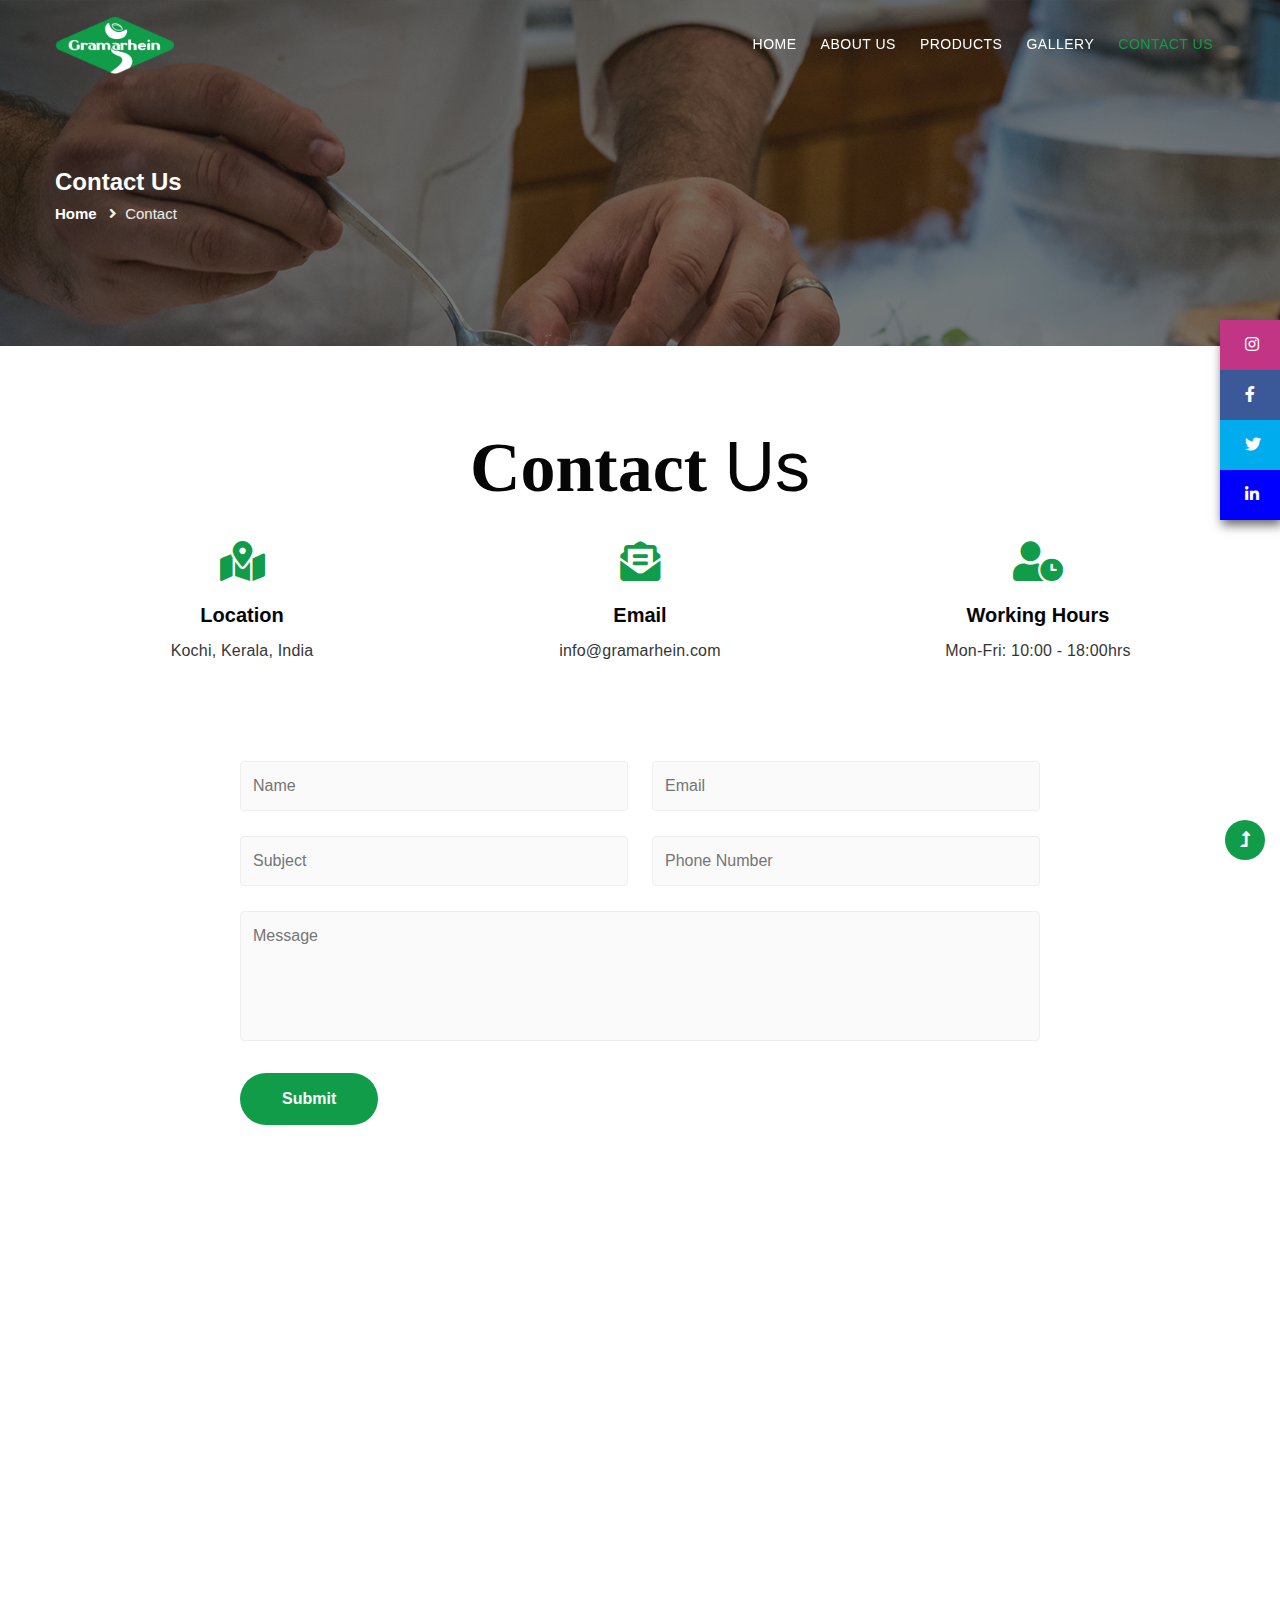
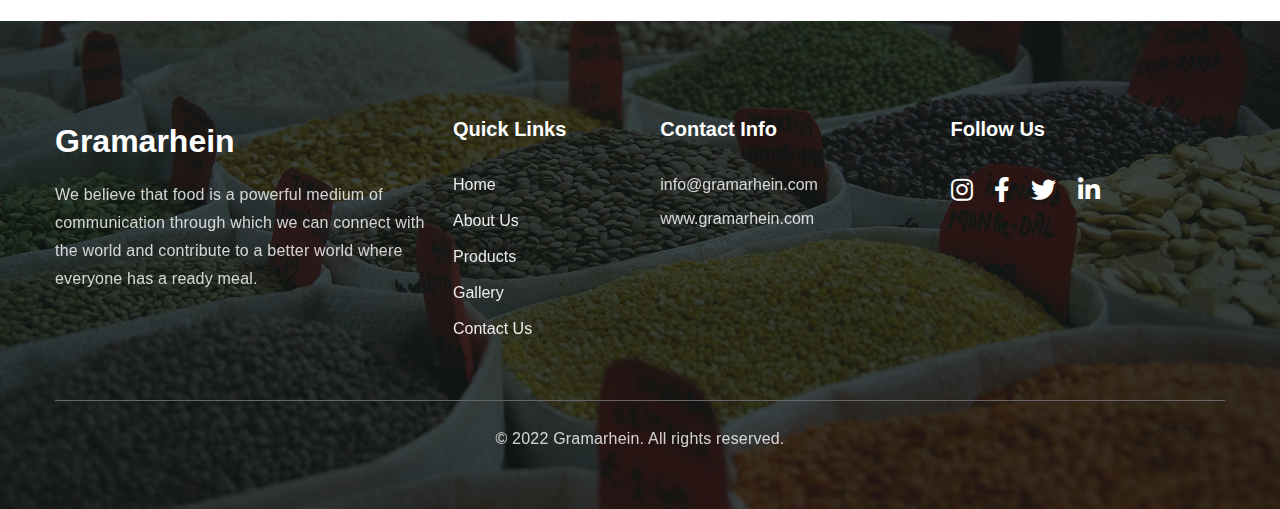
<file: contact.html>
<!doctype html>
<html lang="en">

<head>
    <!-- Required meta tags -->
    <meta charset="utf-8">
    <meta name="viewport" content="width=device-width, initial-scale=1">
    <title>Gramarhein</title>
    <!-- Template CSS Style link -->
    <link rel="apple-touch-icon" sizes="180x180" href="assets/images/favicon/favicon.jpg">
    <link rel="icon" type="image/png" sizes="192x192"  href="assets/images/favicon/favicon.jpg">
    <link rel="preconnect" href="https://fonts.googleapis.com">
<link rel="preconnect" href="https://fonts.gstatic.com" crossorigin>
<link href="https://fonts.googleapis.com/css2?family=Cormorant+Garamond:wght@300;400;500;600;700&family=Kenia&display=swap" rel="stylesheet">
    <link rel="stylesheet" href="assets/css/style-starter.css">
    <link rel="stylesheet" href="assets/css/style.css">
</head>

<body>
            <!-- fixed social media -->
<div class="fixed-social" >
    <ul class="socialmedia">            
        <li><a href="https://instagram.com/gramarhein"><i class="fab fa-instagram"></i></a>
        </li>
        <li><a href="https://www.facebook.com/gramarhein"><i class="fab fa-facebook-f"></i></a>
        </li>
        <li><a href="https://twitter.com/gramarhein"><i class="fab fa-twitter"></i></a>
        </li>
        <li><a href="https://www.linkedin.com/in/gramarhein"><i class="fab fa-linkedin-in"></i></a>
        </li>        
    </ul> 
</div>
    <!-- header -->
    <header id="site-header" class="fixed-top">
        <div class="container">
            <nav class="navbar navbar-expand-lg navbar-light">
                <a class="navbar-brand" href="index.html">
                    <img src="assets/images/logo.png" alt="logo" class="logo" />
                </a>
                <button class="navbar-toggler collapsed" type="button" data-bs-toggle="collapse"
                    data-bs-target="#navbarScroll" aria-controls="navbarScroll" aria-expanded="false"
                    aria-label="Toggle navigation">
                    <span class="navbar-toggler-icon fa icon-expand fa-bars"></span>
                    <span class="navbar-toggler-icon fa icon-close fa-times"></span>
                </button>
                <div class="collapse navbar-collapse justify-content-end" id="navbarScroll">
                    <ul class="navbar-nav my-2 my-lg-0 navbar-nav-scroll">
                        <li class="nav-item">
                            <a class="nav-link" aria-current="page" href="index.html">Home</a>
                        </li>
                        <li class="nav-item">
                            <a class="nav-link" href="about.html">About Us</a>
                        </li>
                        <li class="nav-item">
                            <a class="nav-link" href="products.html">Products</a>
                        </li>
                        <li class="nav-item">
                            <a class="nav-link" href="gallery.html">Gallery</a>
                        </li>
                        <li class="nav-item">
                            <a class="nav-link active" href="contact.html">Contact Us</a>
                        </li>
                    </ul>
                    
                </div>
                <!-- toggle switch for light and dark theme -->
                <!-- <div class="cont-ser-position">
                    <p class="callusheader">Call Us : <a href="tel:9846576022" class="">9846576022</a></p>
                </div> -->
                <!-- //toggle switch for light and dark theme -->
            </nav>
        </div>
    </header>
    <!-- //header -->

    <!-- inner banner -->
    <section class="inner-banner py-5">
        <div class="gh-breadcrumb py-lg-5">
            <div class="container pt-4 pb-sm-4">
                <h4 class="inner-text-title font-weight-bold pt-sm-5 pt-4">Contact Us</h4>
                <ul class="breadcrumbs-custom-path">
                    <li><a href="index.html">Home</a></li>
                    <li class="active"><i class="fas fa-angle-right mx-2"></i>Contact</li>
                </ul>
            </div>
        </div>
    </section>
    <!-- //inner banner -->

    <!-- contact section -->
    <section class="gh-contact-11 py-5" id="contact">
        <div class="container py-lg-5 py-md-4 py-2">
            <h3 class="title-style text-center mb-lg-5 mb-4">Contact <span>Us</span></h3>
            <div class="row text-center mb-5 pb-lg-5 pb-sm-4">
                <div class="col-lg-4 col-sm-6 contact-info">
                    <i class="fas fa-map-marked-alt"></i>
                    <h4>Location</h4>
                    <p>Kochi, Kerala, India</p>
                </div>
                <!-- <div class="col-lg-3 col-sm-6 contact-info mt-md-0 mt-4">
                    <i class="fas fa-headset"></i>
                    <h4>Phone</h4>
                    <p><a href="tel:9846576022">9846576022</a></p>
                </div> -->
                <div class="col-lg-4 col-sm-6 contact-info mt-lg-0 mt-4">
                    <i class="fas fa-envelope-open-text"></i>
                    <h4>Email</h4>
                    <p><a href="mailto:info@gramarhein.com" class="email">info@gramarhein.com</a></p>
                </div>
                <div class="col-lg-4 col-sm-6 contact-info mt-lg-0 mt-4">
                    <i class="fas fa-user-clock"></i>
                    <h4>Working Hours</h4>
                    <p>Mon-Fri: 10:00 - 18:00hrs</p>
                </div>
            </div>
            <div class="form-inner-cont mx-auto" style="max-width:800px">
                
                    <form name="enquireForm" class="signin-form" method="post" id="enquireForm" action="mail/send-mail.php">
                    <!-- <form name="enquireForm" class="signin-form" method="post" id="enquireForm" action="send.php"> -->
                
                    <div class="row align-form-map">
                        <div class="col-sm-6 form-input">
                            <input type="text" name="name" id="ghName" placeholder="Name" required="" />
                        </div>
                        <div class="col-sm-6 form-input">
                            <input type="email" name="email" id="ghSender" placeholder="Email" required="" />
                        </div>
                        <div class="col-sm-6 form-input">
                            <input type="text" name="subject" placeholder="Subject" class="contact-input" required="" />
                        </div>
                        <div class="col-sm-6 form-input">
                            <input type="number" name="mob" placeholder="Phone Number" class="contact-input" required="" />
                        </div>
                    </div>
                    <div class="form-input">
                        <textarea placeholder="Message" name="message" id="ghMessage" required=""></textarea>
                    </div>
                    <div class="submit text-right">
                        <button type="submit" class="btn btn-style" name="submit"  value="submit">Submit</button>
                    </div>
                </form>
            </div>
        </div>
    </section>
    <!-- map -->
    <div class="map">
        <iframe
            src="https://www.google.com/maps/embed?pb=!1m18!1m12!1m3!1d251482.44857921428!2d76.1608450876381!3d9.982680918657792!2m3!1f0!2f0!3f0!3m2!1i1024!2i768!4f13.1!3m3!1m2!1s0x3b080d514abec6bf%3A0xbd582caa5844192!2sKochi%2C%20Kerala!5e0!3m2!1sen!2sin!4v1667452609746!5m2!1sen!2sin" width="100%" height="400" style="border:0;" allowfullscreen="" loading="lazy" referrerpolicy="no-referrer-when-downgrade"></iframe>
    </div>
    <!-- //contact section -->

    <!-- footer -->
    <footer class="gh-footer-16 py-5">
        <div class="container pt-md-5 pt-sm-4 pb-sm-2">
            <div class="row">
                <div class="col-lg-4">
                    <a class="footer-logo d-flex align-items-center" href="index.html">
                        Gramarhein</a>
                    <p class="mt-3">We believe that food is a powerful medium of communication through which we can connect with the world and contribute to a better world where everyone has a ready meal.</p>
                    
                </div>
                <div class="col-lg-5 mt-lg-0 mt-5">
                    <div class="row">
                        <div class="col-xl-5 col-6 column">
                            <h3 class="">Quick Links</h3>
                            <ul class="footer-gd-16">
                                <li><a href="index.html">Home</a></li>
                                <li><a href="about.html">About Us</a></li>
                                <li><a href="products.html">Products</a></li>
                                <li><a href="gallery.html">Gallery</a></li>
                                <li><a href="contact.html">Contact Us</a></li>
                            </ul>
                        </div>
                        <div class="col-xl-5 col-6 column px-xxl-0">
                            <h3 class="">Contact Info</h3>
                            <ul class="footer-contact-list">
                                <!-- <li class="mt-2"><a href="tel:9846576022">9846576022</a></li> -->
                                <li class="mt-2"><a href="mailto:info@gramarhein.com">info@gramarhein.com</a></li>
                                <li class="mt-2"><a href="http://gramarhein.com">www.gramarhein.com</a></li>
                            </ul>
                        </div>
                    </div>
                </div>
                <div class="col-lg-3 col-md-7 col-8 column mt-lg-0 mt-4">
                    <h3 class="">Follow Us</h3>
                    <div class="columns-2 mt-4">
                        <ul class="social">            
                            <li><a href="https://instagram.com/gramarhein"><i class="fab fa-instagram"></i></a>
                            </li>
                            <li><a href="https://www.facebook.com/gramarhein"><i class="fab fa-facebook-f"></i></a>
                            </li>
                            <li><a href="https://twitter.com/gramarhein"><i class="fab fa-twitter"></i></a>
                            </li>
                            <li><a href="https://www.linkedin.com/in/gramarhein"><i class="fab fa-linkedin-in"></i></a>
                            </li>        
                        </ul>
                    </div>
                    
                </div>
            </div>
            <div class="below-section text-center pt-4 mt-5">
                <p class="copy-text">&copy; 2022 Gramarhein. All rights reserved. </a>
                </p>
            </div>
        </div>
    </footer>
    <!-- //footer -->

    <!-- Js scripts -->
    <!-- move top -->
    <button onclick="topFunction()" id="movetop" title="Go to top">
        <span class="fas fa-level-up-alt" aria-hidden="true"></span>
    </button>
    <script>
        // When the user scrolls down 20px from the top of the document, show the button
        window.onscroll = function () {
            scrollFunction()
        };

        function scrollFunction() {
            if (document.body.scrollTop > 20 || document.documentElement.scrollTop > 20) {
                document.getElementById("movetop").style.display = "block";
            } else {
                document.getElementById("movetop").style.display = "none";
            }
        }

        // When the user clicks on the button, scroll to the top of the document
        function topFunction() {
            document.body.scrollTop = 0;
            document.documentElement.scrollTop = 0;
        }
    </script>
    <!-- //move top -->

    <!-- common jquery plugin -->
    <script src="assets/js/jquery-3.3.1.min.js"></script>
    <!-- //common jquery plugin -->

    <!-- theme switch js (light and dark)-->
    <script src="assets/js/theme-change.js"></script>
    <!-- //theme switch js (light and dark)-->

    <!-- MENU-JS -->
    <script>
        $(window).on("scroll", function () {
            var scroll = $(window).scrollTop();

            if (scroll >= 80) {
                $("#site-header").addClass("nav-fixed");
            } else {
                $("#site-header").removeClass("nav-fixed");
            }
        });

        //Main navigation Active Class Add Remove
        $(".navbar-toggler").on("click", function () {
            $("header").toggleClass("active");
        });
        $(document).on("ready", function () {
            if ($(window).width() > 991) {
                $("header").removeClass("active");
            }
            $(window).on("resize", function () {
                if ($(window).width() > 991) {
                    $("header").removeClass("active");
                }
            });
        });
    </script>
    <!-- //MENU-JS -->

    <!-- disable body scroll which navbar is in active -->
    <script>
        $(function () {
            $('.navbar-toggler').click(function () {
                $('body').toggleClass('noscroll');
            })
        });
    </script>
    <!-- //disable body scroll which navbar is in active -->

    <!-- bootstrap -->
    <script src="assets/js/bootstrap.min.js"></script>
    <!-- //bootstrap -->
    <!-- //Js scripts -->
</body>

</html>
</file>
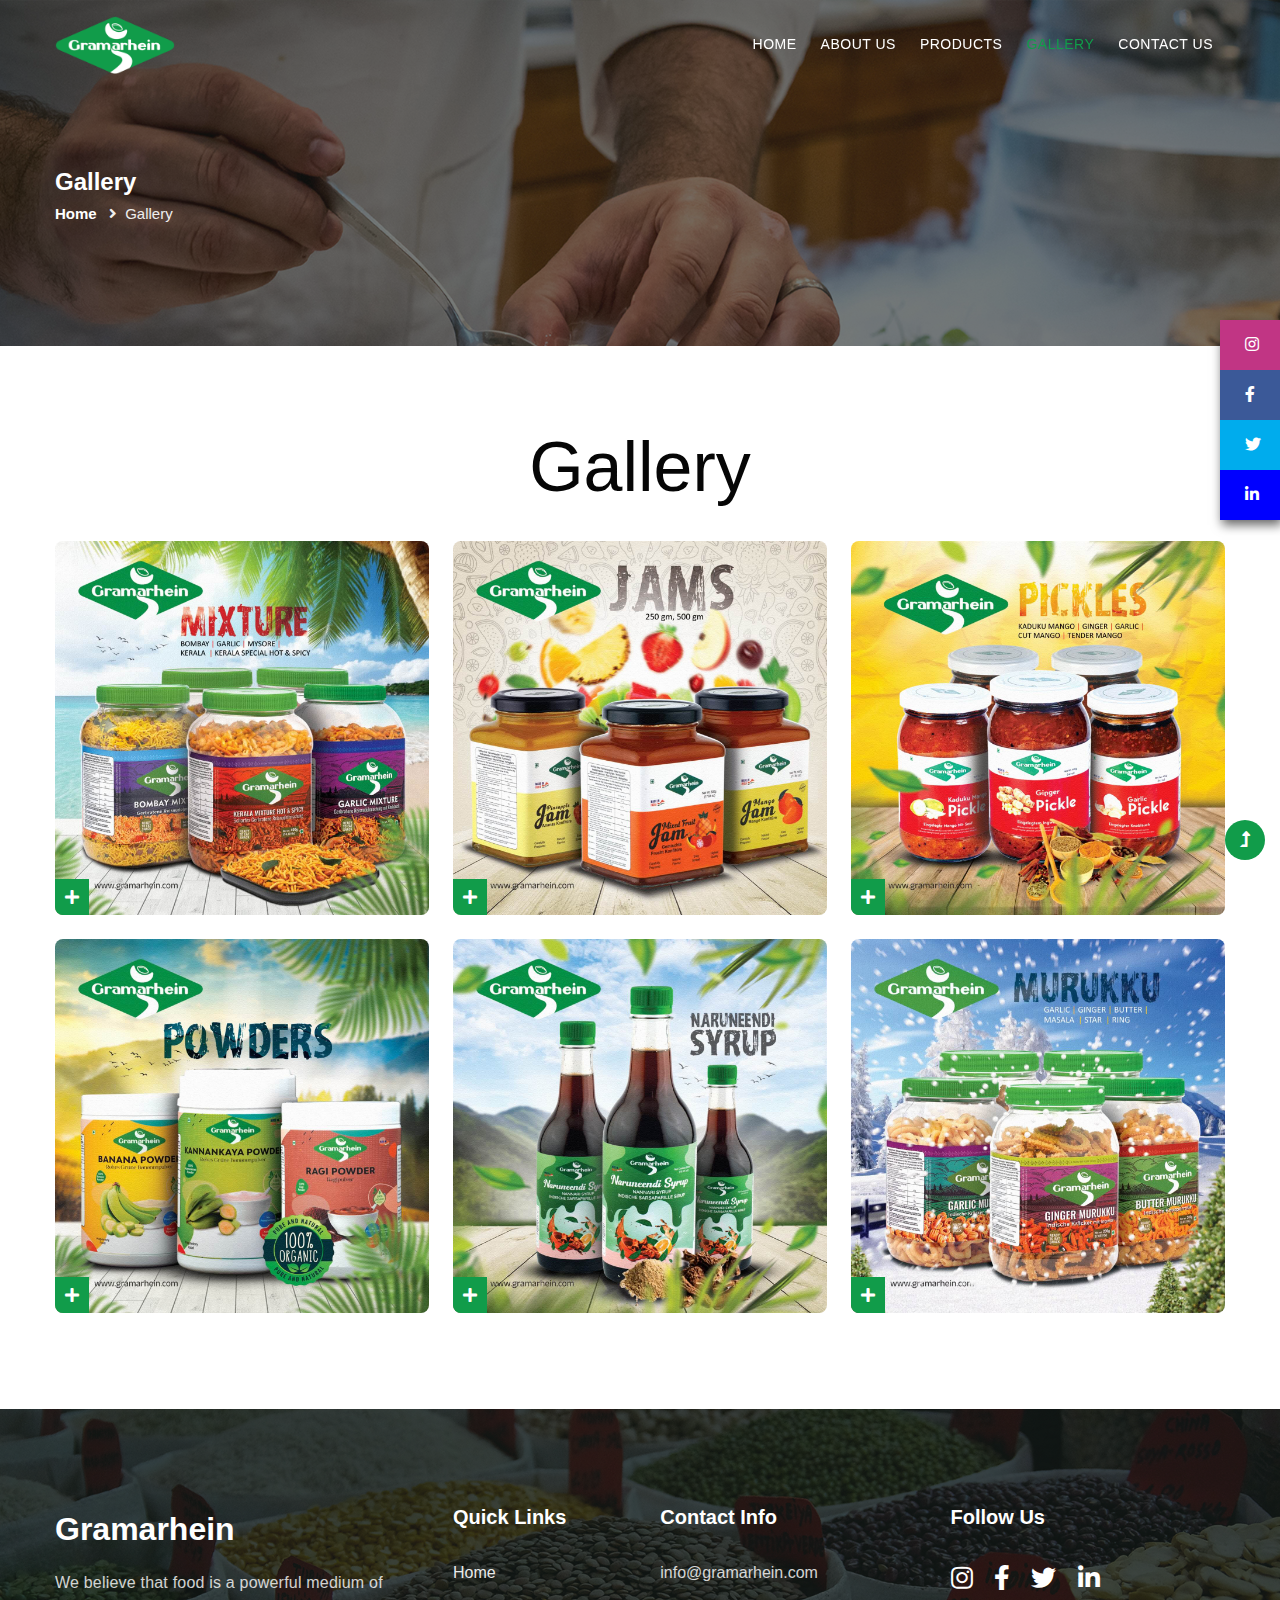
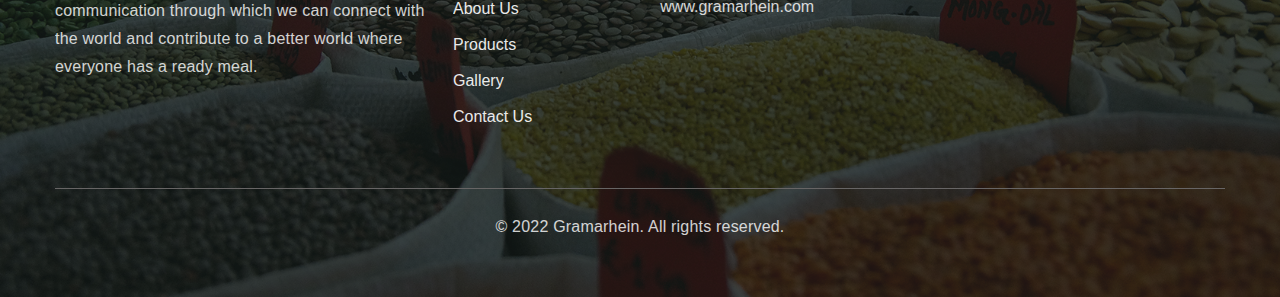
<file: gallery.html>
<!doctype html>
<html lang="en">

<head>
    <!-- Required meta tags -->
    <meta charset="utf-8">
    <meta name="viewport" content="width=device-width, initial-scale=1">
    <title>Gramarhein</title>
    <!-- Template CSS Style link -->
    <link rel="apple-touch-icon" sizes="180x180" href="assets/images/favicon/favicon.jpg">
    <link rel="icon" type="image/png" sizes="192x192"  href="assets/images/favicon/favicon.jpg">
    <link rel="stylesheet" href="assets/css/style-starter.css">
    <link rel="stylesheet" href="assets/css/style.css">
</head>

<body>
            <!-- fixed social media -->
<div class="fixed-social" >
    <ul class="socialmedia">            
        <li><a href="https://instagram.com/gramarhein"><i class="fab fa-instagram"></i></a>
        </li>
        <li><a href="https://www.facebook.com/gramarhein"><i class="fab fa-facebook-f"></i></a>
        </li>
        <li><a href="https://twitter.com/gramarhein"><i class="fab fa-twitter"></i></a>
        </li>
        <li><a href="https://www.linkedin.com/in/gramarhein"><i class="fab fa-linkedin-in"></i></a>
        </li>        
    </ul> 
</div>
    <!-- header -->
    <header id="site-header" class="fixed-top">
        <div class="container">
            <nav class="navbar navbar-expand-lg navbar-light">
                <a class="navbar-brand" href="index.html">
                    <img src="assets/images/logo.png" alt="logo" class="logo" />
                </a>
                <button class="navbar-toggler collapsed" type="button" data-bs-toggle="collapse"
                    data-bs-target="#navbarScroll" aria-controls="navbarScroll" aria-expanded="false"
                    aria-label="Toggle navigation">
                    <span class="navbar-toggler-icon fa icon-expand fa-bars"></span>
                    <span class="navbar-toggler-icon fa icon-close fa-times"></span>
                </button>
                <div class="collapse navbar-collapse justify-content-end" id="navbarScroll">
                    <ul class="navbar-nav my-2 my-lg-0 navbar-nav-scroll">
                        <li class="nav-item">
                            <a class="nav-link" aria-current="page" href="index.html">Home</a>
                        </li>
                        <li class="nav-item">
                            <a class="nav-link" href="about.html">About Us</a>
                        </li>
                        <li class="nav-item">
                            <a class="nav-link" href="products.html">Products</a>
                        </li>
                        <li class="nav-item  active">
                            <a class="nav-link" href="gallery.html">Gallery</a>
                        </li>
                        <li class="nav-item">
                            <a class="nav-link" href="contact.html">Contact Us</a>
                        </li>
                    </ul>
                    
                </div>
                <!-- toggle switch for light and dark theme -->
                <!-- <div class="cont-ser-position">
                    <p class="callusheader">Call Us : <a href="tel:9846576022" class="">9846576022</a></p>
                </div> -->
                <!-- //toggle switch for light and dark theme -->
            </nav>
        </div>
    </header>
    <!-- //header -->

    <!-- inner banner -->
    <section class="inner-banner py-5">
        <div class="gh-breadcrumb py-lg-5">
            <div class="container pt-4 pb-sm-4">
                <h4 class="inner-text-title font-weight-bold pt-sm-5 pt-4">Gallery</h4>
                <ul class="breadcrumbs-custom-path">
                    <li><a href="index.html">Home</a></li>
                    <li class="active"><i class="fas fa-angle-right mx-2"></i>Gallery</li>
                </ul>
            </div>
        </div>
    </section>
    <!-- //inner banner -->

    <!--gallery block -->
    <div class="gh-servicesblock2 py-5" id="services">
        <div class="container py-lg-5 py-md-4 py-2">
            <h3 class="title-style text-center mb-lg-5 mb-4"><span>Gallery</span></h3>
            <div class="row">
                <div class="col-lg-4 col-sm-6">
                    <div class="grids5-info text-center">
                        <a href="services.html" class="blog-image d-block zoom"><img src="assets/images/mixture.jpeg" alt=""
                                class="img-fluid radius-image" />
                            <div class="image-overlay">
                                <h4>Mixture</h4>
                                <!-- <p>Lorem ipsum dolor sit amet consectetur adipisicing elit. Esse, consectetur.</p> -->
                            </div>
                            <div class="iconic-plus">
                                <i class="fas fa-plus"></i>
                            </div>
                        </a>
                    </div>
                </div>
                <div class="col-lg-4 col-sm-6 mt-sm-0 mt-4">
                    <div class="grids5-info text-center">
                        <a href="services.html" class="blog-image d-block zoom"><img src="assets/images/jams.jpeg" alt=""
                                class="img-fluid radius-image" />
                            <div class="image-overlay">
                                <h4>Jams</h4>
                                <!-- <p>Lorem ipsum dolor sit amet consectetur adipisicing elit. Esse, consectetur.</p> -->
                            </div>
                            <div class="iconic-plus">
                                <i class="fas fa-plus"></i>
                            </div>
                        </a>
                    </div>
                </div>
                <div class="col-lg-4 col-sm-6 mt-lg-0 mt-4">
                    <div class="grids5-info text-center">
                        <a href="services.html" class="blog-image d-block zoom"><img src="assets/images/pickles.jpeg" alt=""
                                class="img-fluid radius-image" />
                            <div class="image-overlay">
                                <h4>Pickles</h4>
                                <!-- <p>Lorem ipsum dolor sit amet consectetur adipisicing elit. Esse, consectetur.</p> -->
                            </div>
                            <div class="iconic-plus">
                                <i class="fas fa-plus"></i>
                            </div>
                        </a>
                    </div>
                </div>
                
                <div class="col-lg-4 col-sm-6 mt-4">
                    <div class="grids5-info text-center">
                        <a href="services.html" class="blog-image d-block zoom"><img src="assets/images/powders.jpeg" alt=""
                                class="img-fluid radius-image" />
                            <div class="image-overlay">
                                <h4>Powder</h4>
                                <!-- <p>Lorem ipsum dolor sit amet consectetur adipisicing elit. Esse, consectetur.</p> -->
                            </div>
                            <div class="iconic-plus">
                                <i class="fas fa-plus"></i>
                            </div>
                        </a>
                    </div>
                </div>
                <div class="col-lg-4 col-sm-6 mt-4">
                    <div class="grids5-info text-center">
                        <a href="services.html" class="blog-image d-block zoom"><img src="assets/images/naruneedhi.jpeg" alt=""
                                class="img-fluid radius-image" />
                            <div class="image-overlay">
                                <h4>Naruneedhi</h4>
                                <!-- <p>Lorem ipsum dolor sit amet consectetur adipisicing elit. Esse, consectetur.</p> -->
                            </div>
                            <div class="iconic-plus">
                                <i class="fas fa-plus"></i>
                            </div>
                        </a>
                    </div>
                </div>
                <div class="col-lg-4 col-sm-6 mt-4">
                    <div class="grids5-info text-center">
                        <a href="services.html" class="blog-image d-block zoom"><img src="assets/images/murukku.jpeg" alt=""
                                class="img-fluid radius-image" />
                            <div class="image-overlay">
                                <h4>Murukku</h4>
                                <!-- <p>Lorem ipsum dolor sit amet consectetur adipisicing elit. Esse, consectetur.</p> -->
                            </div>
                            <div class="iconic-plus">
                                <i class="fas fa-plus"></i>
                            </div>
                        </a>
                    </div>
                </div>
                
            </div>
        </div>
    </div>
    <!-- //gallery block -->

    

<!-- footer -->
<footer class="gh-footer-16 py-5">
    <div class="container pt-md-5 pt-sm-4 pb-sm-2">
        <div class="row">
            <div class="col-lg-4">
                <a class="footer-logo d-flex align-items-center" href="index.html">
                    Gramarhein</a>
                <p class="mt-3">We believe that food is a powerful medium of communication through which we can connect with the world and contribute to a better world where everyone has a ready meal.</p>
                
            </div>
            <div class="col-lg-5 mt-lg-0 mt-5">
                <div class="row">
                    <div class="col-xl-5 col-6 column">
                        <h3 class="">Quick Links</h3>
                        <ul class="footer-gd-16">
                            <li><a href="index.html">Home</a></li>
                            <li><a href="about.html">About Us</a></li>
                            <li><a href="products.html">Products</a></li>
                            <li><a href="gallery.html">Gallery</a></li>
                            <li><a href="contact.html">Contact Us</a></li>
                        </ul>
                    </div>
                    <div class="col-xl-5 col-6 column px-xxl-0">
                        <h3 class="">Contact Info</h3>
                        <ul class="footer-contact-list">
                            <!-- <li class="mt-2"><a href="tel:9846576022">9846576022</a></li> -->
                            <li class="mt-2"><a href="mailto:info@gramarhein.com">info@gramarhein.com</a></li>
                            <li class="mt-2"><a href="http://gramarhein.com">www.gramarhein.com</a></li>
                        </ul>
                    </div>
                </div>
            </div>
            <div class="col-lg-3 col-md-7 col-8 column mt-lg-0 mt-4">
                <h3 class="">Follow Us</h3>
                <div class="columns-2 mt-4">
                    <ul class="social">            
                        <li><a href="https://instagram.com/gramarhein"><i class="fab fa-instagram"></i></a>
                        </li>
                        <li><a href="https://www.facebook.com/gramarhein"><i class="fab fa-facebook-f"></i></a>
                        </li>
                        <li><a href="https://twitter.com/gramarhein"><i class="fab fa-twitter"></i></a>
                        </li>
                        <li><a href="https://www.linkedin.com/in/gramarhein"><i class="fab fa-linkedin-in"></i></a>
                        </li>        
                    </ul>
                </div>
                
            </div>
        </div>
        <div class="below-section text-center pt-4 mt-5">
            <p class="copy-text">&copy; 2022 Gramarhein. All rights reserved. </a>
            </p>
        </div>
    </div>
</footer>
<!-- //footer -->

    <!-- Js scripts -->
    <!-- move top -->
    <button onclick="topFunction()" id="movetop" title="Go to top">
        <span class="fas fa-level-up-alt" aria-hidden="true"></span>
    </button>
    <script>
        // When the user scrolls down 20px from the top of the document, show the button
        window.onscroll = function () {
            scrollFunction()
        };

        function scrollFunction() {
            if (document.body.scrollTop > 20 || document.documentElement.scrollTop > 20) {
                document.getElementById("movetop").style.display = "block";
            } else {
                document.getElementById("movetop").style.display = "none";
            }
        }

        // When the user clicks on the button, scroll to the top of the document
        function topFunction() {
            document.body.scrollTop = 0;
            document.documentElement.scrollTop = 0;
        }
    </script>
    <!-- //move top -->

    <!-- common jquery plugin -->
    <script src="assets/js/jquery-3.3.1.min.js"></script>
    <!-- //common jquery plugin -->

    <!-- theme switch js (light and dark)-->
    <script src="assets/js/theme-change.js"></script>
    <!-- //theme switch js (light and dark)-->

    <!-- MENU-JS -->
    <script>
        $(window).on("scroll", function () {
            var scroll = $(window).scrollTop();

            if (scroll >= 80) {
                $("#site-header").addClass("nav-fixed");
            } else {
                $("#site-header").removeClass("nav-fixed");
            }
        });

        //Main navigation Active Class Add Remove
        $(".navbar-toggler").on("click", function () {
            $("header").toggleClass("active");
        });
        $(document).on("ready", function () {
            if ($(window).width() > 991) {
                $("header").removeClass("active");
            }
            $(window).on("resize", function () {
                if ($(window).width() > 991) {
                    $("header").removeClass("active");
                }
            });
        });
    </script>
    <!-- //MENU-JS -->

    <!-- disable body scroll which navbar is in active -->
    <script>
        $(function () {
            $('.navbar-toggler').click(function () {
                $('body').toggleClass('noscroll');
            })
        });
    </script>
    <!-- //disable body scroll which navbar is in active -->

    <!-- bootstrap -->
    <script src="assets/js/bootstrap.min.js"></script>
    <!-- //bootstrap -->
    <!-- //Js scripts -->
</body>

</html>
</file>
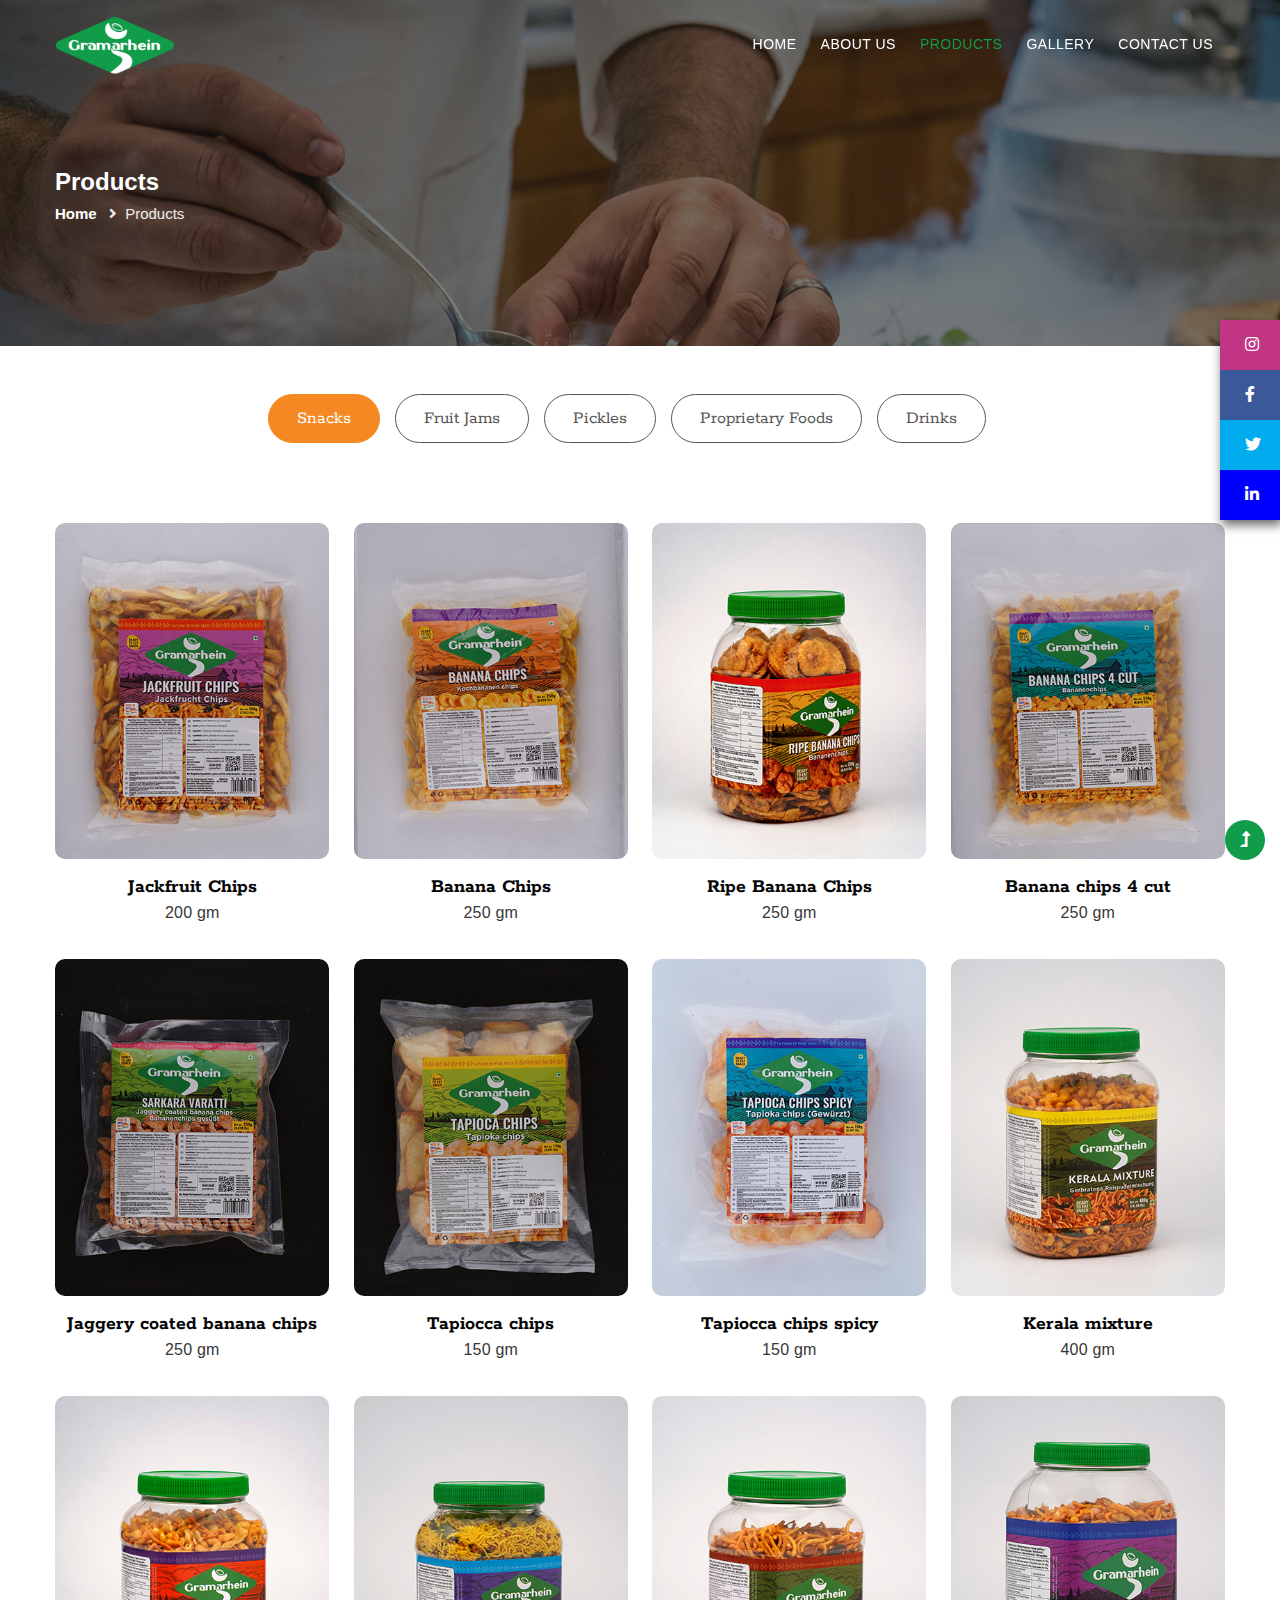
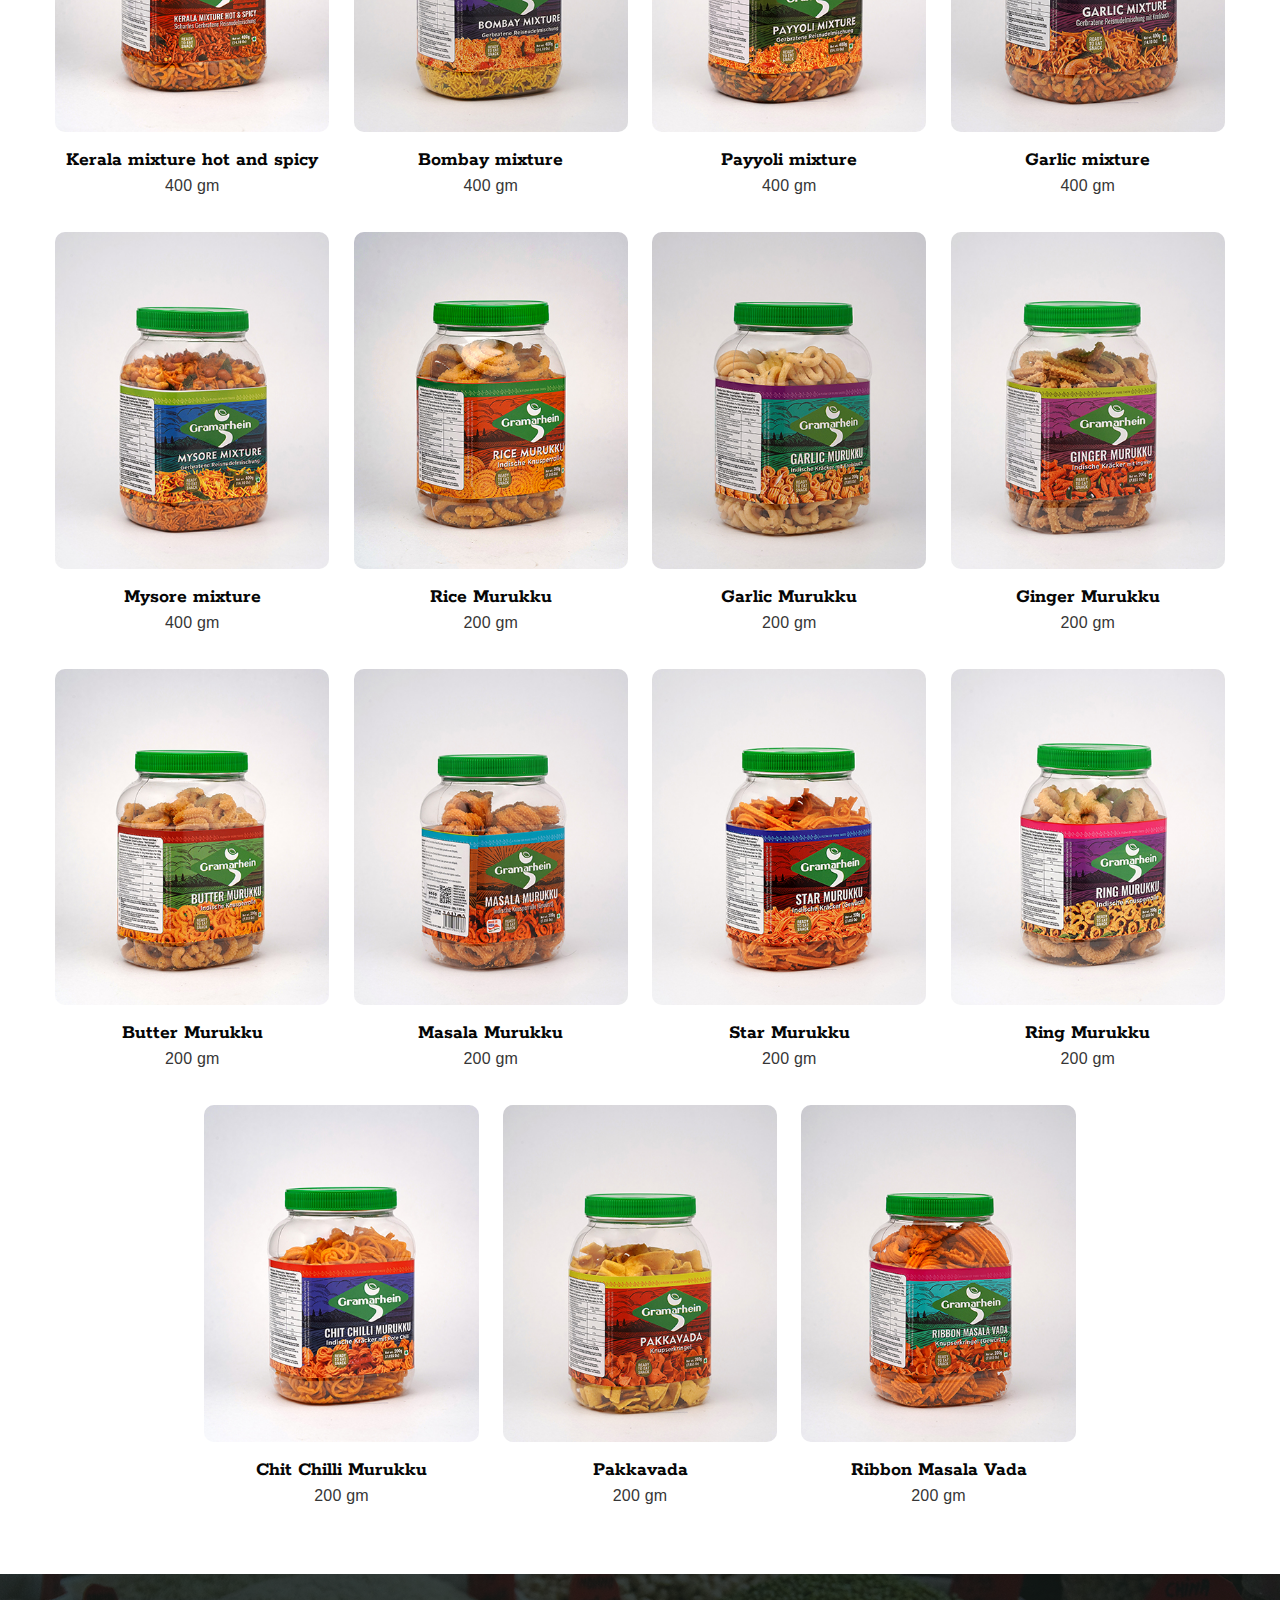
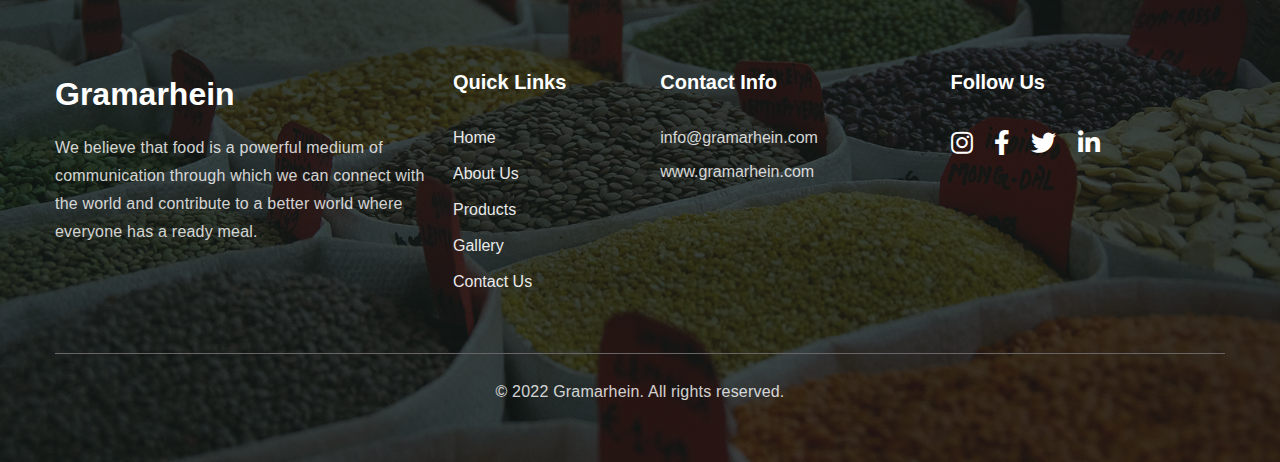
<file: products.html>
<!doctype html>
<html lang="en">

<head>
    <!-- Required meta tags -->
    <meta charset="utf-8">
    <meta name="viewport" content="width=device-width, initial-scale=1">
    <title>Gramarhein</title>
    <!-- Template CSS Style link -->
    <link rel="apple-touch-icon" sizes="180x180" href="assets/images/favicon/favicon.jpg">
    <link rel="icon" type="image/png" sizes="192x192"  href="assets/images/favicon/favicon.jpg">
    <link rel="preconnect" href="https://fonts.googleapis.com">
<link rel="preconnect" href="https://fonts.gstatic.com" crossorigin>
<link href="https://fonts.googleapis.com/css2?family=Cormorant+Garamond:wght@300;400;500;600;700&family=Kenia&family=Rokkitt:wght@100;200;300;400;500;600;700;800&display=swap" rel="stylesheet">
    <link rel="stylesheet" href="assets/css/style-starter.css">
    <link rel="stylesheet" href="assets/css/style.css">
</head>

<body>
           <!-- fixed social media -->
<div class="fixed-social" >
   <ul class="socialmedia">            
       <li><a href="https://instagram.com/gramarhein"><i class="fab fa-instagram"></i></a>
       </li>
       <li><a href="https://www.facebook.com/gramarhein"><i class="fab fa-facebook-f"></i></a>
       </li>
       <li><a href="https://twitter.com/gramarhein"><i class="fab fa-twitter"></i></a>
       </li>
       <li><a href="https://www.linkedin.com/in/gramarhein"><i class="fab fa-linkedin-in"></i></a>
       </li>        
   </ul> 
</div>
    <!-- header -->
    <header id="site-header" class="fixed-top">
        <div class="container">
            <nav class="navbar navbar-expand-lg navbar-light">
                <a class="navbar-brand" href="index.html">
                    <img src="assets/images/logo.png" alt="logo" class="logo" />
                </a>
                <button class="navbar-toggler collapsed" type="button" data-bs-toggle="collapse"
                    data-bs-target="#navbarScroll" aria-controls="navbarScroll" aria-expanded="false"
                    aria-label="Toggle navigation">
                    <span class="navbar-toggler-icon fa icon-expand fa-bars"></span>
                    <span class="navbar-toggler-icon fa icon-close fa-times"></span>
                </button>
                <div class="collapse navbar-collapse justify-content-end" id="navbarScroll">
                    <ul class="navbar-nav my-2 my-lg-0 navbar-nav-scroll">
                        <li class="nav-item">
                            <a class="nav-link" aria-current="page" href="index.html">Home</a>
                        </li>
                        <li class="nav-item ">
                            <a class="nav-link" href="about.html">About Us</a>
                        </li>
                        <li class="nav-item active">
                            <a class="nav-link" href="products.html">Products</a>
                        </li>
                        <li class="nav-item">
                           <a class="nav-link" href="gallery.html">Gallery</a>
                        </li>
                        <li class="nav-item">
                            <a class="nav-link" href="contact.html">Contact Us</a>
                        </li>
                    </ul>
                    
                </div>
                <!-- toggle switch for light and dark theme -->
                <!-- <div class="cont-ser-position">
                    <p class="callusheader">Call Us : <a href="tel:9846576022" class="">9846576022</a></p>
                </div> -->
                <!-- //toggle switch for light and dark theme -->
            </nav>
        </div>
    </header>
    <!-- //header -->

    <!-- inner banner -->
    <section class="inner-banner py-5">
        <div class="gh-breadcrumb py-lg-5">
            <div class="container pt-4 pb-sm-4">
                <h4 class="inner-text-title font-weight-bold pt-sm-5 pt-4">Products</h4>
                <ul class="breadcrumbs-custom-path">
                    <li><a href="index.html">Home</a></li>
                    <li class="active"><i class="fas fa-angle-right mx-2"></i>Products</li>
                </ul>
            </div>
        </div>
    </section>
    <!-- //inner banner -->

    <!-- products section starts -->
   

    <div class="container my-5">
        <div class="row">

          <!-- buttons tab -->

          <ul class="nav nav-pills mb-3 justify-content-center product-tab-list" id="pills-tab" role="tablist">
            <li class="nav-item cat-item-1" role="presentation">
              <a href="#tab1" class="nav-link active" id="snacks-tab" data-bs-toggle="pill" data-bs-target="#snacks" type="button" role="tab" aria-controls="snacks" aria-selected="true">Snacks</a>
            </li>
            <li class="nav-item cat-item-2" role="presentation">
              <a href="#tab2" class="nav-link" id="fruit-jams-tab" data-bs-toggle="pill" data-bs-target="#fruit-jams" type="button" role="tab" aria-controls="fruit-jams" aria-selected="false">Fruit Jams</a>
            </li>
            <li class="nav-item cat-item-3" role="presentation">
              <a href="#tab3" class="nav-link" id="pickles-tab" data-bs-toggle="pill" data-bs-target="#pickles" type="button" role="tab" aria-controls="pickles" aria-selected="false">Pickles</a>
            </li>
            <li class="nav-item cat-item-4" role="presentation">
              <a href="#tab4" class="nav-link" id="proprietaryfoods-tab" data-bs-toggle="pill" data-bs-target="#proprietaryfoods" type="button" role="tab" aria-controls="proprietaryfoods" aria-selected="false">Proprietary Foods</a>
            </li>
            <li class="nav-item cat-item-5" role="presentation">
              <a href="#tab5" class="nav-link" id="drinks-tab" data-bs-toggle="pill" data-bs-target="#drinks" type="button" role="tab" aria-controls="drinks" aria-selected="false">Drinks</a>
            </li>
          </ul>

        <!-- tab contents -->

          <div class="tab-content" id="pills-tabContent">

<!-- tab contents 1 -->
            <div class="tab-pane fade show active" id="snacks" role="tabpanel" aria-labelledby="snacks-tab" tabindex="0">
              <div class="row mt-5 productlist-row">
                <div class="col-md-3 col-6">
                   <div class="products py-3">
                      <div class="product1">
                         <img src="assets/images/1-jackfruit-chips.jpg" alt="jackfruit-chips" class="img-fluid"/>
                      </div>
                      <h5>Jackfruit Chips</h5>
                      <p>200 gm</p>
                      
                   </div>
                </div>
                <div class="col-md-3 col-6">
                   <div class="products py-3">
                      <div class="product1">
                         <img src="assets/images/2-banana-chips.jpg" alt="banana-chips" class="img-fluid"/>
                      </div>
                      <h5>Banana Chips</h5>
                      <p>250 gm</p>
                      
                   </div>
                </div>
                <div class="col-md-3 col-6">
                   <div class="products py-3">
                      <div class="product1">
                         <img src="assets/images/3-ripe-bana-chips.jpg" alt="ripe-bana-chips" class="img-fluid"/>
                      </div>
                      <h5>Ripe Banana Chips</h5>
                      <p>250 gm</p>
                      
                   </div>
                </div>
                <div class="col-md-3 col-6">
                   <div class="products py-3">
                      <div class="product1">
                         <img src="assets/images/4-banana-chips4cut.jpg" alt="banana-chips4cut" class="img-fluid"/>
                      </div>
                      <h5>Banana chips 4 cut</h5>
                      <p>250 gm</p>
                      
                   </div>
                </div>
                <div class="col-md-3 col-6">
                   <div class="products py-3">
                      <div class="product1">
                         <img src="assets/images/5-jagerycoated-bananachips.jpg" alt="jaggerycoated-bananachips" class="img-fluid"/>
                      </div>
                      <h5>Jaggery coated banana chips</h5>
                      <p>250 gm</p>
                      
                   </div>
                </div>

                <div class="col-md-3 col-6">
                   <div class="products py-3">
                      <div class="product1">
                         <img src="assets/images/6-tapioca-chips.jpg" alt="tapiocca chips" class="img-fluid"/>
                      </div>
                      <h5>Tapiocca chips</h5>
                      <p>150 gm</p>
                      
                   </div>
                </div>

                <div class="col-md-3 col-6">
                   <div class="products py-3">
                      <div class="product1">
                         <img src="assets/images/7-tapioca-chips-spicy.jpg" alt="tapiocca chips spicy" class="img-fluid"/>
                      </div>
                      <h5>Tapiocca chips spicy</h5>
                      <p>150 gm</p>
                      
                   </div>
                </div>

                <div class="col-md-3 col-6">
                   <div class="products py-3">
                      <div class="product1">
                         <img src="assets/images/8-kerala-mixture.jpg" alt="kerala-mixture" class="img-fluid"/>
                      </div>
                      <h5>Kerala mixture</h5>
                      <p>400 gm</p>
                      
                   </div>
                </div>

                <div class="col-md-3 col-6">
                   <div class="products py-3">
                      <div class="product1">
                         <img src="assets/images/9-kerala-mixture-hot.jpg" alt="Kerala mixture hot and spicy" class="img-fluid"/>
                      </div>
                      <h5>Kerala mixture hot and spicy</h5>
                      <p>400 gm</p>
                      
                   </div>
                </div>

                <div class="col-md-3 col-6">
                    <div class="products py-3">
                       <div class="product1">
                          <img src="assets/images/10-bombay-mixture.jpg" alt="Bombay mixture" class="img-fluid"/>
                       </div>
                       <h5>Bombay mixture</h5>
                       <p>400 gm</p>
                       
                    </div>
                 </div>

                 <div class="col-md-3 col-6">
                    <div class="products py-3">
                       <div class="product1">
                          <img src="assets/images/11-payyoli-mixture.jpg" alt="Payyoli mixture" class="img-fluid"/>
                       </div>
                       <h5>Payyoli mixture</h5>
                       <p>400 gm</p>
                       
                    </div>
                 </div>

                 <div class="col-md-3 col-6">
                    <div class="products py-3">
                       <div class="product1">
                          <img src="assets/images/12-garlic-mixture.jpg" alt="garlic-mixture" class="img-fluid"/>
                       </div>
                       <h5>Garlic mixture</h5>
                       <p>400 gm</p>
                       
                    </div>
                 </div>

                 <div class="col-md-3 col-6">
                    <div class="products py-3">
                       <div class="product1">
                          <img src="assets/images/13-mysore-mixture.jpg" alt="mysore-mixture" class="img-fluid"/>
                       </div>
                       <h5>Mysore mixture</h5>
                       <p>400 gm</p>
                       
                    </div>
                 </div>

                 <div class="col-md-3 col-6">
                    <div class="products py-3">
                       <div class="product1">
                          <img src="assets/images/14-rice-murukku.jpg" alt="rice-murukku" class="img-fluid"/>
                       </div>
                       <h5>Rice Murukku</h5>
                       <p>200 gm</p>
                       
                    </div>
                 </div>

                 <div class="col-md-3 col-6">
                    <div class="products py-3">
                       <div class="product1">
                          <img src="assets/images/15-garlic-murukku.jpg" alt="garlic-murukku" class="img-fluid"/>
                       </div>
                       <h5>Garlic Murukku</h5>
                       <p>200 gm</p>
                       
                    </div>
                 </div>

                 <div class="col-md-3 col-6">
                    <div class="products py-3">
                       <div class="product1">
                          <img src="assets/images/16-ginger-murukku.jpg" alt="ginger-murukku" class="img-fluid"/>
                       </div>
                       <h5>Ginger Murukku</h5>
                       <p>200 gm</p>
                       
                    </div>
                 </div>

                 <div class="col-md-3 col-6">
                    <div class="products py-3">
                       <div class="product1">
                          <img src="assets/images/17-butter-murukku.jpg" alt="butter-murukku" class="img-fluid"/>
                       </div>
                       <h5>Butter Murukku</h5>
                       <p>200 gm</p>
                       
                    </div>
                 </div>

                 <div class="col-md-3 col-6">
                    <div class="products py-3">
                       <div class="product1">
                          <img src="assets/images/18-masala-murukku.jpg" alt="masala-murukku" class="img-fluid"/>
                       </div>
                       <h5>Masala Murukku</h5>
                       <p>200 gm</p>
                       
                    </div>
                 </div>

                 <div class="col-md-3 col-6">
                    <div class="products py-3">
                       <div class="product1">
                          <img src="assets/images/19-star-murukku.jpg" alt="star-murukku" class="img-fluid"/>
                       </div>
                       <h5>Star Murukku</h5>
                       <p>200 gm</p>
                       
                    </div>
                 </div>

                 <div class="col-md-3 col-6">
                    <div class="products py-3">
                       <div class="product1">
                          <img src="assets/images/20-ring-murukku.jpg" alt="ring-murukku" class="img-fluid"/>
                       </div>
                       <h5>Ring Murukku</h5>
                       <p>200 gm</p>
                       
                    </div>
                 </div>

                 <div class="col-md-3 col-6">
                    <div class="products py-3">
                       <div class="product1">
                          <img src="assets/images/21-chit-chilli.jpg" alt="chit-chilli-murukku" class="img-fluid"/>
                       </div>
                       <h5>Chit Chilli Murukku</h5>
                       <p>200 gm</p>
                       
                    </div>
                 </div>

                 <div class="col-md-3 col-6">
                    <div class="products py-3">
                       <div class="product1">
                          <img src="assets/images/22-pakkavada.jpg" alt="pakkavada" class="img-fluid"/>
                       </div>
                       <h5>Pakkavada</h5>
                       <p>200 gm</p>
                       
                    </div>
                 </div>

                 <div class="col-md-3 col-6">
                    <div class="products py-3">
                       <div class="product1">
                          <img src="assets/images/23-ribbonmasala.jpg" alt="ribbon masala vada" class="img-fluid"/>
                       </div>
                       <h5>Ribbon Masala Vada</h5>
                       <p>200 gm</p>
                       
                    </div>
                 </div>


             </div>
            </div>

            <!-- tab contents 2 -->

            <div class="tab-pane fade" id="fruit-jams" role="tabpanel" aria-labelledby="fruit-jams-tab" tabindex="0">
              
              <div class="row mt-5 productlist-row">
                <div class="col-md-3 col-6">
                   <div class="products py-3">
                      <div class="product1">
                         <img src="assets/images/33-34-mango-jam.jpg" alt="mango-jam" class="img-fluid"/>
                      </div>
                      <h5>Mango Jam</h5>
                      <p>500 gm & 250 gm</p>
                      
                   </div>
                </div>
                
                <div class="col-md-3 col-6">
                    <div class="products py-3">
                       <div class="product1">
                          <img src="assets/images/35-36-pineappplejam.jpg" alt="pineappplejam" class="img-fluid"/>
                       </div>
                       <h5>Pineapple Jam</h5>
                       <p>500 gm & 250 gm</p>
                       
                    </div>
                 </div>

                 <div class="col-md-3 col-6">
                    <div class="products py-3">
                       <div class="product1">
                          <img src="assets/images/37-38mixed-fruitjam.jpg" alt="mixed-fruit jam" class="img-fluid"/>
                       </div>
                       <h5>Mixed Fruit Jam</h5>
                       <p>500 gm & 250 gm </p>
                       
                    </div>
                 </div>
                
             </div>

            </div>

<!-- tab contents 3 -->

            <div class="tab-pane fade" id="pickles" role="tabpanel" aria-labelledby="pickles-tab" tabindex="0">

              <div class="row mt-5 productlist-row">
                <div class="col-md-3 col-6">
                   <div class="products py-3">
                      <div class="product1">
                         <img src="assets/images/24-mango-pickle.jpg" alt="Mango Pickle" class="img-fluid"/>
                      </div>
                      <h5>Mango Pickle</h5>
                      <p>400 gm</p>
                      
                   </div>
                </div>
                <div class="col-md-3 col-6">
                   <div class="products py-3">
                      <div class="product1">
                         <img src="assets/images/25-garlic-pickle.jpg" alt="Garlic Pickle" class="img-fluid"/>
                      </div>
                      <h5>Garlic Pickle</h5>
                      <p>400 gm</p>
                      
                   </div>
                </div>
                <div class="col-md-3 col-6">
                   <div class="products py-3">
                      <div class="product1">
                         <img src="assets/images/26-ginger-pickle.jpg" alt="Ginger Pickle" class="img-fluid"/>
                      </div>
                      <h5>Ginger Pickle</h5>
                      <p>400 gm</p>
                      
                   </div>
                </div>

                <div class="col-md-3 col-6">
                    <div class="products py-3">
                       <div class="product1">
                          <img src="assets/images/27-tender-mangor-pickle.jpg" alt="Tender Mango Pickle" class="img-fluid"/>
                       </div>
                       <h5>Tender Mango Pickle</h5>
                       <p>400 gm</p>
                       
                    </div>
                 </div>

                 <div class="col-md-3 col-6">
                    <div class="products py-3">
                       <div class="product1">
                          <img src="assets/images/28-kaduku-mangor-pickle.jpg" alt="Kaduku Mango Pickle" class="img-fluid"/>
                       </div>
                       <h5>Kaduku Mango Pickle</h5>
                       <p>400 gm</p>
                       
                    </div>
                 </div>

             </div>

            </div>

            <!-- tab contents 4 -->

            <div class="tab-pane fade" id="proprietaryfoods" role="tabpanel" aria-labelledby="proprietaryfoods-tab" tabindex="0">

                <div class="row mt-5 productlist-row">
                  <div class="col-md-3 col-6">
                     <div class="products py-3">
                        <div class="product1">
                           <img src="assets/images/29-banana-powder.jpg" alt="banana-powder" class="img-fluid"/>
                        </div>
                        <h5>Banana Powder</h5>
                        <p>400 gm</p>
                        
                     </div>
                  </div>
                  <div class="col-md-3 col-6">
                     <div class="products py-3">
                        <div class="product1">
                           <img src="assets/images/30-kannankaya-powder.jpg" alt="Kannakaya Powder" class="img-fluid"/>
                        </div>
                        <h5>Kannakaya Powder</h5>
                        <p>200 gm</p>
                        
                     </div>
                  </div>
                  <div class="col-md-3 col-6">
                     <div class="products py-3">
                        <div class="product1">
                           <img src="assets/images/31-ragi-powder.jpg" alt="Ragi Powder" class="img-fluid"/>
                        </div>
                        <h5>Ragi Powder</h5>
                        <p>400 gm</p>
                        
                     </div>
                  </div>
               </div>
  
              </div>
            
  <!-- tab contents 5 -->
  
              <div class="tab-pane fade" id="drinks" role="tabpanel" aria-labelledby="drinks-tab" tabindex="0">
  
                <div class="row mt-5 productlist-row">
                  
                  <div class="col-md-3 col-6">
                     <div class="products py-3">
                        <div class="product1">
                           <img src="assets/images/32-naruneendi-syrup.jpg" alt="naruneendi-syrup" class="img-fluid"/>
                        </div>
                        <h5>Naruneedhi Syrup</h5>
                        <p>500 ml</p>
                        
                     </div>
                  </div>
                  
               </div>
  
              </div>

           <!-- tab contents 5 end -->     
           
          </div>
        </div>
      </div>

         

<!-- products section  end-->

    <!-- footer -->
    <footer class="gh-footer-16 py-5">
        <div class="container pt-md-5 pt-sm-4 pb-sm-2">
            <div class="row">
               <div class="col-lg-4">
                  <a class="footer-logo d-flex align-items-center" href="index.html">
                      Gramarhein</a>
                  <p class="mt-3">We believe that food is a powerful medium of communication through which we can connect with the world and contribute to a better world where everyone has a ready meal.</p>
                  
              </div>
                <div class="col-lg-5 mt-lg-0 mt-5">
                    <div class="row">
                        <div class="col-xl-5 col-6 column">
                            <h3 class="">Quick Links</h3>
                            <ul class="footer-gd-16">
                                <li><a href="index.html">Home</a></li>
                                <li><a href="about.html">About Us</a></li>
                                <li><a href="products.html">Products</a></li>
                                <li><a href="gallery.html">Gallery</a></li>
                                <li><a href="contact.html">Contact Us</a></li>
                            </ul>
                        </div>
                        <div class="col-xl-5 col-6 column px-xxl-0">
                            <h3 class="">Contact Info</h3>
                            <ul class="footer-contact-list">
                                <!-- <li class="mt-2"><a href="tel:9846576022">9846576022</a></li> -->
                                <li class="mt-2"><a href="mailto:info@gramarhein.com">info@gramarhein.com</a></li>
                                <li class="mt-2"><a href="http://gramarhein.com">www.gramarhein.com</a></li>
                            </ul>
                        </div>
                    </div>
                </div>
                <div class="col-lg-3 col-md-7 col-8 column mt-lg-0 mt-4">
                    <h3 class="">Follow Us</h3>
                    <div class="columns-2 mt-4">
                     <ul class="social">            
                        <li><a href="https://instagram.com/gramarhein"><i class="fab fa-instagram"></i></a>
                        </li>
                        <li><a href="https://www.facebook.com/gramarhein"><i class="fab fa-facebook-f"></i></a>
                        </li>
                        <li><a href="https://twitter.com/gramarhein"><i class="fab fa-twitter"></i></a>
                        </li>
                        <li><a href="https://www.linkedin.com/in/gramarhein"><i class="fab fa-linkedin-in"></i></a>
                        </li>        
                    </ul>
                    </div>
                    
                </div>
            </div>
            <div class="below-section text-center pt-4 mt-5">
                <p class="copy-text">&copy; 2022 Gramarhein. All rights reserved. </a>
                </p>
            </div>
        </div>
    </footer>
    <!-- //footer -->

    <!-- Js scripts -->
    <!-- move top -->
    <button onclick="topFunction()" id="movetop" title="Go to top">
        <span class="fas fa-level-up-alt" aria-hidden="true"></span>
    </button>
    <script>
        // When the user scrolls down 20px from the top of the document, show the button
        window.onscroll = function () {
            scrollFunction()
        };

        function scrollFunction() {
            if (document.body.scrollTop > 20 || document.documentElement.scrollTop > 20) {
                document.getElementById("movetop").style.display = "block";
            } else {
                document.getElementById("movetop").style.display = "none";
            }
        }

        // When the user clicks on the button, scroll to the top of the document
        function topFunction() {
            document.body.scrollTop = 0;
            document.documentElement.scrollTop = 0;
        }
    </script>
    <!-- //move top -->

    <!-- common jquery plugin -->
    <script src="assets/js/jquery-3.3.1.min.js"></script>
    <!-- //common jquery plugin -->

    <!-- magnific-popup javascript -->
    <script src="assets/js/jquery.magnific-popup.min.js"></script>
    <script>
        $(document).ready(function () {
            $('.popup-with-zoom-anim').magnificPopup({
                type: 'inline',

                fixedContentPos: false,
                fixedBgPos: true,

                overflowY: 'auto',

                closeBtnInside: true,
                preloader: false,

                midClick: true,
                removalDelay: 300,
                mainClass: 'my-mfp-zoom-in'
            });

            $('.popup-with-move-anim').magnificPopup({
                type: 'inline',

                fixedContentPos: false,
                fixedBgPos: true,

                overflowY: 'auto',

                closeBtnInside: true,
                preloader: false,

                midClick: true,
                removalDelay: 300,
                mainClass: 'my-mfp-slide-bottom'
            });
        });
    </script>
    <!-- //magnific-popup javascript -->

    <!-- theme switch js (light and dark)-->
    <script src="assets/js/theme-change.js"></script>
    <!-- //theme switch js (light and dark)-->

    <!-- MENU-JS -->
    <script>
        $(window).on("scroll", function () {
            var scroll = $(window).scrollTop();

            if (scroll >= 80) {
                $("#site-header").addClass("nav-fixed");
            } else {
                $("#site-header").removeClass("nav-fixed");
            }
        });

        //Main navigation Active Class Add Remove
        $(".navbar-toggler").on("click", function () {
            $("header").toggleClass("active");
        });
        $(document).on("ready", function () {
            if ($(window).width() > 991) {
                $("header").removeClass("active");
            }
            $(window).on("resize", function () {
                if ($(window).width() > 991) {
                    $("header").removeClass("active");
                }
            });
        });
    </script>
    <!-- //MENU-JS -->

    <!-- disable body scroll which navbar is in active -->
    <script>
        $(function () {
            $('.navbar-toggler').click(function () {
                $('body').toggleClass('noscroll');
            })
        });
    </script>
    <!-- //disable body scroll which navbar is in active -->

    <!-- bootstrap -->
    <script src="assets/js/bootstrap.min.js"></script>
    <!-- //bootstrap -->
    <!-- //Js scripts -->
</body>

</html>
</file>
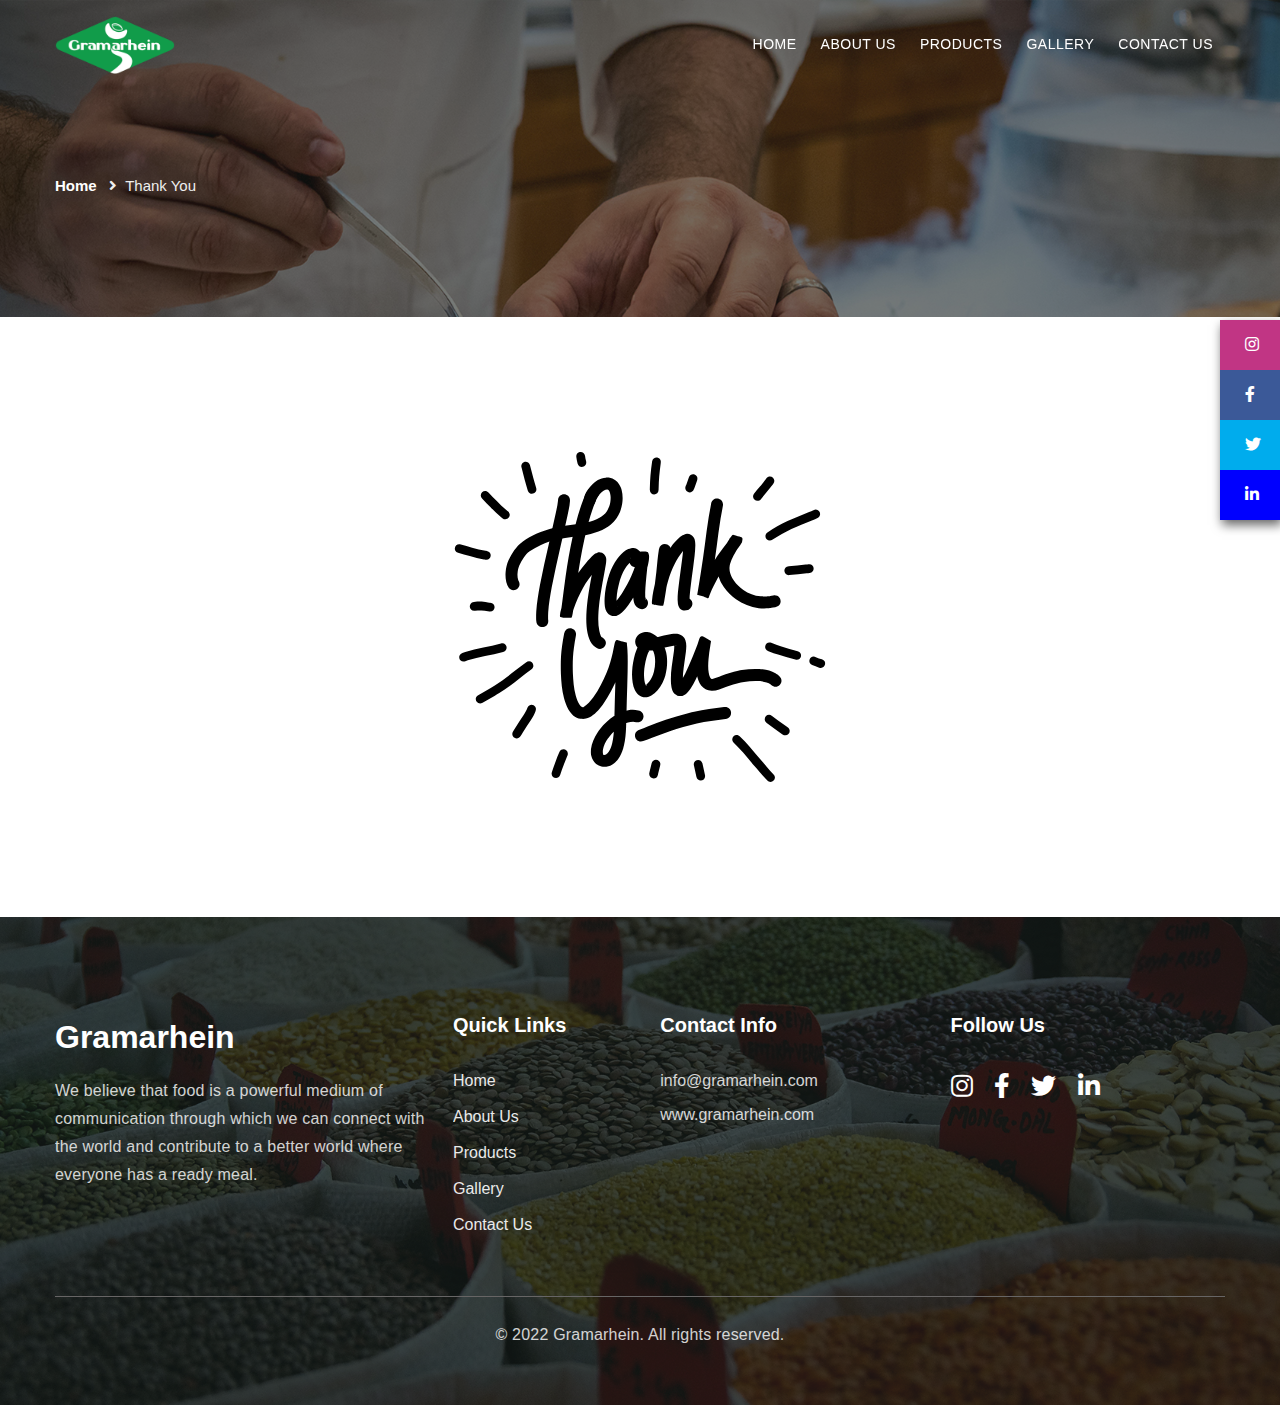
<file: thank-you.html>
<!doctype html>
<html lang="en">

<head>
    <!-- Required meta tags -->
    <meta charset="utf-8">
    <meta name="viewport" content="width=device-width, initial-scale=1">
    <title>Gramarhein</title>
    <!-- Template CSS Style link -->
    <link rel="apple-touch-icon" sizes="180x180" href="assets/images/favicon/favicon.jpg">
    <link rel="icon" type="image/png" sizes="192x192"  href="assets/images/favicon/favicon.jpg">
    <link rel="preconnect" href="https://fonts.googleapis.com">
<link rel="preconnect" href="https://fonts.gstatic.com" crossorigin>
<link href="https://fonts.googleapis.com/css2?family=Cormorant+Garamond:wght@300;400;500;600;700&family=Kenia&display=swap" rel="stylesheet">
    <link rel="stylesheet" href="assets/css/style-starter.css">
    <link rel="stylesheet" href="assets/css/style.css">
</head>

<body>
            <!-- fixed social media -->
<div class="fixed-social" >
    <ul class="socialmedia">            
        <li><a href="https://instagram.com/gramarhein"><i class="fab fa-instagram"></i></a>
        </li>
        <li><a href="https://www.facebook.com/gramarhein"><i class="fab fa-facebook-f"></i></a>
        </li>
        <li><a href="https://twitter.com/gramarhein"><i class="fab fa-twitter"></i></a>
        </li>
        <li><a href="https://www.linkedin.com/in/gramarhein"><i class="fab fa-linkedin-in"></i></a>
        </li>        
    </ul> 
</div>
    <!-- header -->
    <header id="site-header" class="fixed-top">
        <div class="container">
            <nav class="navbar navbar-expand-lg navbar-light">
                <a class="navbar-brand" href="index.html">
                    <img src="assets/images/logo.png" alt="logo" class="logo" />
                </a>
                <button class="navbar-toggler collapsed" type="button" data-bs-toggle="collapse"
                    data-bs-target="#navbarScroll" aria-controls="navbarScroll" aria-expanded="false"
                    aria-label="Toggle navigation">
                    <span class="navbar-toggler-icon fa icon-expand fa-bars"></span>
                    <span class="navbar-toggler-icon fa icon-close fa-times"></span>
                </button>
                <div class="collapse navbar-collapse justify-content-end" id="navbarScroll">
                    <ul class="navbar-nav my-2 my-lg-0 navbar-nav-scroll">
                        <li class="nav-item">
                            <a class="nav-link" aria-current="page" href="index.html">Home</a>
                        </li>
                        <li class="nav-item">
                            <a class="nav-link" href="about.html">About Us</a>
                        </li>
                        <li class="nav-item">
                            <a class="nav-link" href="products.html">Products</a>
                        </li>
                        <li class="nav-item">
                            <a class="nav-link" href="gallery.html">Gallery</a>
                        </li>
                        <li class="nav-item">
                            <a class="nav-link" href="contact.html">Contact Us</a>
                        </li>
                    </ul>
                    
                </div>
                <!-- toggle switch for light and dark theme -->
                <!-- <div class="cont-ser-position">
                    <p class="callusheader">Call Us : <a href="tel:9846576022" class="">9846576022</a></p>
                </div> -->
                <!-- //toggle switch for light and dark theme -->
            </nav>
        </div>
    </header>
    <!-- //header -->

    <!-- inner banner -->
    <section class="inner-banner py-5">
        <div class="gh-breadcrumb py-lg-5">
            <div class="container pt-4 pb-sm-4">
                <h4 class="inner-text-title font-weight-bold pt-sm-5 pt-4"></h4>
                <ul class="breadcrumbs-custom-path">
                    <li><a href="index.html">Home</a></li>
                    <li class="active"><i class="fas fa-angle-right mx-2"></i>Thank You</li>
                </ul>
            </div>
        </div>
    </section>
    <!-- //inner banner -->
    <div class="container text-center">
     <div class="textcenter">
        <img src="assets/images/thank-you.svg" alt="" class="thanks img-fluid">

     </div>
     </div>


        <!-- footer -->
    <footer class="gh-footer-16 py-5">
        <div class="container pt-md-5 pt-sm-4 pb-sm-2">
            <div class="row">
                <div class="col-lg-4">
                    <a class="footer-logo d-flex align-items-center" href="index.html">
                        Gramarhein</a>
                    <p class="mt-3">We believe that food is a powerful medium of communication through which we can connect with the world and contribute to a better world where everyone has a ready meal.</p>
                    
                </div>
                <div class="col-lg-5 mt-lg-0 mt-5">
                    <div class="row">
                        <div class="col-xl-5 col-6 column">
                            <h3 class="">Quick Links</h3>
                            <ul class="footer-gd-16">
                                <li><a href="index.html">Home</a></li>
                                <li><a href="about.html">About Us</a></li>
                                <li><a href="products.html">Products</a></li>
                                <li><a href="gallery.html">Gallery</a></li>
                                <li><a href="contact.html">Contact Us</a></li>
                            </ul>
                        </div>
                        <div class="col-xl-5 col-6 column px-xxl-0">
                            <h3 class="">Contact Info</h3>
                            <ul class="footer-contact-list">
                                <!-- <li class="mt-2"><a href="tel:9846576022">9846576022</a></li> -->
                                <li class="mt-2"><a href="mailto:info@gramarhein.com">info@gramarhein.com</a></li>
                                <li class="mt-2"><a href="http://gramarhein.com">www.gramarhein.com</a></li>
                            </ul>
                        </div>
                    </div>
                </div>
                <div class="col-lg-3 col-md-7 col-8 column mt-lg-0 mt-4">
                    <h3 class="">Follow Us</h3>
                    <div class="columns-2 mt-4">
                        <ul class="social">            
                            <li><a href="https://instagram.com/gramarhein"><i class="fab fa-instagram"></i></a>
                            </li>
                            <li><a href="https://www.facebook.com/gramarhein"><i class="fab fa-facebook-f"></i></a>
                            </li>
                            <li><a href="https://twitter.com/gramarhein"><i class="fab fa-twitter"></i></a>
                            </li>
                            <li><a href="https://www.linkedin.com/in/gramarhein"><i class="fab fa-linkedin-in"></i></a>
                            </li>        
                        </ul>
                    </div>
                    
                </div>
            </div>
            <div class="below-section text-center pt-4 mt-5">
                <p class="copy-text">&copy; 2022 Gramarhein. All rights reserved. </a>
                </p>
            </div>
        </div>
    </footer>
    <!-- //footer -->

    

    
    <script>
        // When the user scrolls down 20px from the top of the document, show the button
        window.onscroll = function () {
            scrollFunction()
        };

        function scrollFunction() {
            if (document.body.scrollTop > 20 || document.documentElement.scrollTop > 20) {
                document.getElementById("movetop").style.display = "block";
            } else {
                document.getElementById("movetop").style.display = "none";
            }
        }

        // When the user clicks on the button, scroll to the top of the document
        function topFunction() {
            document.body.scrollTop = 0;
            document.documentElement.scrollTop = 0;
        }
    </script>
    <!-- //move top -->

    <!-- common jquery plugin -->
    <script src="assets/js/jquery-3.3.1.min.js"></script>
    <!-- //common jquery plugin -->

    <!-- theme switch js (light and dark)-->
    <script src="assets/js/theme-change.js"></script>
    <!-- //theme switch js (light and dark)-->

    <!-- MENU-JS -->
    <script>
        $(window).on("scroll", function () {
            var scroll = $(window).scrollTop();

            if (scroll >= 80) {
                $("#site-header").addClass("nav-fixed");
            } else {
                $("#site-header").removeClass("nav-fixed");
            }
        });

        //Main navigation Active Class Add Remove
        $(".navbar-toggler").on("click", function () {
            $("header").toggleClass("active");
        });
        $(document).on("ready", function () {
            if ($(window).width() > 991) {
                $("header").removeClass("active");
            }
            $(window).on("resize", function () {
                if ($(window).width() > 991) {
                    $("header").removeClass("active");
                }
            });
        });
    </script>
    <!-- //MENU-JS -->

    <!-- disable body scroll which navbar is in active -->
    <script>
        $(function () {
            $('.navbar-toggler').click(function () {
                $('body').toggleClass('noscroll');
            })
        });
    </script>
    <!-- //disable body scroll which navbar is in active -->

    <!-- bootstrap -->
    <script src="assets/js/bootstrap.min.js"></script>
    <!-- //bootstrap -->
    <!-- //Js scripts -->
</body>

</html>
</file>
<file: assets/css/style-starter.css>
:root {
  --bs-blue: #0d6efd;
  --bs-indigo: #6610f2;
  --bs-purple: #6f42c1;
  --bs-pink: #d63384;
  --bs-red: #dc3545;
  --bs-orange: #fd7e14;
  --bs-yellow: #ffc107;
  --bs-green: #198754;
  --bs-teal: #20c997;
  --bs-cyan: #0dcaf0;
  --bs-white: #fff;
  --bs-gray: #6c757d;
  --bs-gray-dark: #343a40;
  --bs-primary: #0d6efd;
  --bs-secondary: #6c757d;
  --bs-success: #198754;
  --bs-info: #0dcaf0;
  --bs-warning: #ffc107;
  --bs-danger: #dc3545;
  --bs-light: #f8f9fa;
  --bs-dark: #212529;
  --bs-font-sans-serif: system-ui, -apple-system, "Segoe UI", Roboto, "Helvetica Neue", Arial, "Noto Sans", "Liberation Sans", sans-serif, "Apple Color Emoji", "Segoe UI Emoji", "Segoe UI Symbol", "Noto Color Emoji";
  --bs-font-monospace: SFMono-Regular, Menlo, Monaco, Consolas, "Liberation Mono", "Courier New", monospace;
  --bs-gradient: linear-gradient(180deg, rgba(255, 255, 255, 0.15), rgba(255, 255, 255, 0));
}

*,
*::before,
*::after {
  box-sizing: border-box;
}

@media (prefers-reduced-motion: no-preference) {
  :root {
    scroll-behavior: smooth;
  }
}

body {
  margin: 0;
  font-family: var(--bs-font-sans-serif);
  font-size: 1rem;
  font-weight: 400;
  line-height: 1.5;
  color: #212529;
  background-color: #fff;
  -webkit-text-size-adjust: 100%;
  -webkit-tap-highlight-color: rgba(0, 0, 0, 0);
}

hr {
  margin: 1rem 0;
  color: inherit;
  background-color: currentColor;
  border: 0;
  opacity: 0.25;
}

hr:not([size]) {
  height: 1px;
}

h6,
.h6,
h5,
.h5,
h4,
.h4,
h3,
.h3,
h2,
.h2,
h1,
.h1 {
  margin-top: 0;
  margin-bottom: 0.5rem;
  font-weight: 500;
  line-height: 1.2;
}

h1,
.h1 {
  font-size: calc(1.375rem + 1.5vw);
}

@media (min-width: 1200px) {

  h1,
  .h1 {
    font-size: 2.5rem;
  }
}

h2,
.h2 {
  font-size: calc(1.325rem + 0.9vw);
}

@media (min-width: 1200px) {

  h2,
  .h2 {
    font-size: 2rem;
  }
}

h3,
.h3 {
  font-size: calc(1.3rem + 0.6vw);
}

@media (min-width: 1200px) {

  h3,
  .h3 {
    font-size: 1.75rem;
  }
}

h4,
.h4 {
  font-size: calc(1.275rem + 0.3vw);
}

@media (min-width: 1200px) {

  h4,
  .h4 {
    font-size: 1.5rem;
  }
}

h5,
.h5 {
  font-size: 1.25rem;
}

h6,
.h6 {
  font-size: 1rem;
}

p {
  margin-top: 0;
  margin-bottom: 1rem;
}

abbr[title],
abbr[data-bs-original-title] {
  -webkit-text-decoration: underline dotted;
  text-decoration: underline dotted;
  cursor: help;
  -webkit-text-decoration-skip-ink: none;
  text-decoration-skip-ink: none;
}

address {
  margin-bottom: 1rem;
  font-style: normal;
  line-height: inherit;
}

ol,
ul {
  padding-left: 2rem;
}

ol,
ul,
dl {
  margin-top: 0;
  margin-bottom: 1rem;
}

ol ol,
ul ul,
ol ul,
ul ol {
  margin-bottom: 0;
}

dt {
  font-weight: 700;
}

dd {
  margin-bottom: 0.5rem;
  margin-left: 0;
}

blockquote {
  margin: 0 0 1rem;
}

b,
strong {
  font-weight: bolder;
}

small,
.small {
  font-size: 0.875em;
}

mark,
.mark {
  padding: 0.2em;
  background-color: #fcf8e3;
}

sub,
sup {
  position: relative;
  font-size: 0.75em;
  line-height: 0;
  vertical-align: baseline;
}

sub {
  bottom: -0.25em;
}

sup {
  top: -0.5em;
}

a {
  color: #0d6efd;
  text-decoration: underline;
}

a:hover {
  color: #0a58ca;
}

a:not([href]):not([class]),
a:not([href]):not([class]):hover {
  color: inherit;
  text-decoration: none;
}

pre,
code,
kbd,
samp {
  font-family: var(--bs-font-monospace);
  font-size: 1em;
  direction: ltr
    /* rtl:ignore */
  ;
  unicode-bidi: bidi-override;
}

pre {
  display: block;
  margin-top: 0;
  margin-bottom: 1rem;
  overflow: auto;
  font-size: 0.875em;
}

pre code {
  font-size: inherit;
  color: inherit;
  word-break: normal;
}

code {
  font-size: 0.875em;
  color: #d63384;
  word-wrap: break-word;
}

a>code {
  color: inherit;
}

kbd {
  padding: 0.2rem 0.4rem;
  font-size: 0.875em;
  color: #fff;
  background-color: #212529;
  border-radius: 0.2rem;
}

kbd kbd {
  padding: 0;
  font-size: 1em;
  font-weight: 700;
}

figure {
  margin: 0 0 1rem;
}

img,
svg {
  vertical-align: middle;
}

table {
  caption-side: bottom;
  border-collapse: collapse;
}

caption {
  padding-top: 0.5rem;
  padding-bottom: 0.5rem;
  color: #6c757d;
  text-align: left;
}

th {
  text-align: inherit;
  text-align: -webkit-match-parent;
}

thead,
tbody,
tfoot,
tr,
td,
th {
  border-color: inherit;
  border-style: solid;
  border-width: 0;
}

label {
  display: inline-block;
}

button {
  border-radius: 0;
}

button:focus:not(:focus-visible) {
  outline: 0;
}

input,
button,
select,
optgroup,
textarea {
  margin: 0;
  font-family: inherit;
  font-size: inherit;
  line-height: inherit;
}

button,
select {
  text-transform: none;
}

[role=button] {
  cursor: pointer;
}

select {
  word-wrap: normal;
}

select:disabled {
  opacity: 1;
}

[list]::-webkit-calendar-picker-indicator {
  display: none;
}

button,
[type=button],
[type=reset],
[type=submit] {
  -webkit-appearance: button;
}

button:not(:disabled),
[type=button]:not(:disabled),
[type=reset]:not(:disabled),
[type=submit]:not(:disabled) {
  cursor: pointer;
}

::-moz-focus-inner {
  padding: 0;
  border-style: none;
}

textarea {
  resize: vertical;
}

fieldset {
  min-width: 0;
  padding: 0;
  margin: 0;
  border: 0;
}

legend {
  float: left;
  width: 100%;
  padding: 0;
  margin-bottom: 0.5rem;
  font-size: calc(1.275rem + 0.3vw);
  line-height: inherit;
}

@media (min-width: 1200px) {
  legend {
    font-size: 1.5rem;
  }
}

legend+* {
  clear: left;
}

::-webkit-datetime-edit-fields-wrapper,
::-webkit-datetime-edit-text,
::-webkit-datetime-edit-minute,
::-webkit-datetime-edit-hour-field,
::-webkit-datetime-edit-day-field,
::-webkit-datetime-edit-month-field,
::-webkit-datetime-edit-year-field {
  padding: 0;
}

::-webkit-inner-spin-button {
  height: auto;
}

[type=search] {
  outline-offset: -2px;
  -webkit-appearance: textfield;
}

/* rtl:raw:
[type="tel"],
[type="url"],
[type="email"],
[type="number"] {
  direction: ltr;
}
*/
::-webkit-search-decoration {
  -webkit-appearance: none;
}

::-webkit-color-swatch-wrapper {
  padding: 0;
}

::file-selector-button {
  font: inherit;
}

::-webkit-file-upload-button {
  font: inherit;
  -webkit-appearance: button;
}

output {
  display: inline-block;
}

iframe {
  border: 0;
}

summary {
  display: list-item;
  cursor: pointer;
}

progress {
  vertical-align: baseline;
}

[hidden] {
  display: none !important;
}

.lead {
  font-size: 1.25rem;
  font-weight: 300;
}

.display-1 {
  font-size: calc(1.625rem + 4.5vw);
  font-weight: 300;
  line-height: 1.2;
}

@media (min-width: 1200px) {
  .display-1 {
    font-size: 5rem;
  }
}

.display-2 {
  font-size: calc(1.575rem + 3.9vw);
  font-weight: 300;
  line-height: 1.2;
}

@media (min-width: 1200px) {
  .display-2 {
    font-size: 4.5rem;
  }
}

.display-3 {
  font-size: calc(1.525rem + 3.3vw);
  font-weight: 300;
  line-height: 1.2;
}

@media (min-width: 1200px) {
  .display-3 {
    font-size: 4rem;
  }
}

.display-4 {
  font-size: calc(1.475rem + 2.7vw);
  font-weight: 300;
  line-height: 1.2;
}

@media (min-width: 1200px) {
  .display-4 {
    font-size: 3.5rem;
  }
}

.display-5 {
  font-size: calc(1.425rem + 2.1vw);
  font-weight: 300;
  line-height: 1.2;
}

@media (min-width: 1200px) {
  .display-5 {
    font-size: 3rem;
  }
}

.display-6 {
  font-size: calc(1.375rem + 1.5vw);
  font-weight: 300;
  line-height: 1.2;
}

@media (min-width: 1200px) {
  .display-6 {
    font-size: 2.5rem;
  }
}

.list-unstyled {
  padding-left: 0;
  list-style: none;
}

.list-inline {
  padding-left: 0;
  list-style: none;
}

.list-inline-item {
  display: inline-block;
}

.list-inline-item:not(:last-child) {
  margin-right: 0.5rem;
}

.initialism {
  font-size: 0.875em;
  text-transform: uppercase;
}

.blockquote {
  margin-bottom: 1rem;
  font-size: 1.25rem;
}

.blockquote> :last-child {
  margin-bottom: 0;
}

.blockquote-footer {
  margin-top: -1rem;
  margin-bottom: 1rem;
  font-size: 0.875em;
  color: #6c757d;
}

.blockquote-footer::before {
  content: "— ";
}

.img-fluid {
  max-width: 100%;
  height: auto;
}

.img-thumbnail {
  padding: 0.25rem;
  background-color: #fff;
  border: 1px solid #dee2e6;
  border-radius: 0.25rem;
  max-width: 100%;
  height: auto;
}

.figure {
  display: inline-block;
}

.figure-img {
  margin-bottom: 0.5rem;
  line-height: 1;
}

.figure-caption {
  font-size: 0.875em;
  color: #6c757d;
}

.container,
.container-fluid,
.container-xxl,
.container-xl,
.container-lg,
.container-md,
.container-sm {
  width: 100%;
  padding-right: var(--bs-gutter-x, 0.75rem);
  padding-left: var(--bs-gutter-x, 0.75rem);
  margin-right: auto;
  margin-left: auto;
}

@media (min-width: 576px) {

  .container-sm,
  .container {
    max-width: 540px;
  }
}

@media (min-width: 768px) {

  .container-md,
  .container-sm,
  .container {
    max-width: 720px;
  }
}

@media (min-width: 992px) {

  .container-lg,
  .container-md,
  .container-sm,
  .container {
    max-width: 960px;
  }
}

@media (min-width: 1200px) {

  .container-xl,
  .container-lg,
  .container-md,
  .container-sm,
  .container {
    max-width: 1140px;
  }
}

@media (min-width: 1400px) {

  .container-xxl,
  .container-xl,
  .container-lg,
  .container-md,
  .container-sm,
  .container {
    max-width: 1320px;
  }
}

.row {
  --bs-gutter-x: 1.5rem;
  --bs-gutter-y: 0;
  display: flex;
  flex-wrap: wrap;
  margin-top: calc(var(--bs-gutter-y) * -1);
  margin-right: calc(var(--bs-gutter-x) / -2);
  margin-left: calc(var(--bs-gutter-x) / -2);
}

.row>* {
  flex-shrink: 0;
  width: 100%;
  max-width: 100%;
  padding-right: calc(var(--bs-gutter-x) / 2);
  padding-left: calc(var(--bs-gutter-x) / 2);
  margin-top: var(--bs-gutter-y);
}

.col {
  flex: 1 0 0%;
}

.row-cols-auto>* {
  flex: 0 0 auto;
  width: auto;
}

.row-cols-1>* {
  flex: 0 0 auto;
  width: 100%;
}

.row-cols-2>* {
  flex: 0 0 auto;
  width: 50%;
}

.row-cols-3>* {
  flex: 0 0 auto;
  width: 33.3333333333%;
}

.row-cols-4>* {
  flex: 0 0 auto;
  width: 25%;
}

.row-cols-5>* {
  flex: 0 0 auto;
  width: 20%;
}

.row-cols-6>* {
  flex: 0 0 auto;
  width: 16.6666666667%;
}

.col-auto {
  flex: 0 0 auto;
  width: auto;
}

.col-1 {
  flex: 0 0 auto;
  width: 8.3333333333%;
}

.col-2 {
  flex: 0 0 auto;
  width: 16.6666666667%;
}

.col-3 {
  flex: 0 0 auto;
  width: 25%;
}

.col-4 {
  flex: 0 0 auto;
  width: 33.3333333333%;
}

.col-5 {
  flex: 0 0 auto;
  width: 41.6666666667%;
}

.col-6 {
  flex: 0 0 auto;
  width: 50%;
}

.col-7 {
  flex: 0 0 auto;
  width: 58.3333333333%;
}

.col-8 {
  flex: 0 0 auto;
  width: 66.6666666667%;
}

.col-9 {
  flex: 0 0 auto;
  width: 75%;
}

.col-10 {
  flex: 0 0 auto;
  width: 83.3333333333%;
}

.col-11 {
  flex: 0 0 auto;
  width: 91.6666666667%;
}

.col-12 {
  flex: 0 0 auto;
  width: 100%;
}

.offset-1 {
  margin-left: 8.3333333333%;
}

.offset-2 {
  margin-left: 16.6666666667%;
}

.offset-3 {
  margin-left: 25%;
}

.offset-4 {
  margin-left: 33.3333333333%;
}

.offset-5 {
  margin-left: 41.6666666667%;
}

.offset-6 {
  margin-left: 50%;
}

.offset-7 {
  margin-left: 58.3333333333%;
}

.offset-8 {
  margin-left: 66.6666666667%;
}

.offset-9 {
  margin-left: 75%;
}

.offset-10 {
  margin-left: 83.3333333333%;
}

.offset-11 {
  margin-left: 91.6666666667%;
}

.g-0,
.gx-0 {
  --bs-gutter-x: 0;
}

.g-0,
.gy-0 {
  --bs-gutter-y: 0;
}

.g-1,
.gx-1 {
  --bs-gutter-x: 0.25rem;
}

.g-1,
.gy-1 {
  --bs-gutter-y: 0.25rem;
}

.g-2,
.gx-2 {
  --bs-gutter-x: 0.5rem;
}

.g-2,
.gy-2 {
  --bs-gutter-y: 0.5rem;
}

.g-3,
.gx-3 {
  --bs-gutter-x: 1rem;
}

.g-3,
.gy-3 {
  --bs-gutter-y: 1rem;
}

.g-4,
.gx-4 {
  --bs-gutter-x: 1.5rem;
}

.g-4,
.gy-4 {
  --bs-gutter-y: 1.5rem;
}

.g-5,
.gx-5 {
  --bs-gutter-x: 3rem;
}

.g-5,
.gy-5 {
  --bs-gutter-y: 3rem;
}

@media (min-width: 576px) {
  .col-sm {
    flex: 1 0 0%;
  }

  .row-cols-sm-auto>* {
    flex: 0 0 auto;
    width: auto;
  }

  .row-cols-sm-1>* {
    flex: 0 0 auto;
    width: 100%;
  }

  .row-cols-sm-2>* {
    flex: 0 0 auto;
    width: 50%;
  }

  .row-cols-sm-3>* {
    flex: 0 0 auto;
    width: 33.3333333333%;
  }

  .row-cols-sm-4>* {
    flex: 0 0 auto;
    width: 25%;
  }

  .row-cols-sm-5>* {
    flex: 0 0 auto;
    width: 20%;
  }

  .row-cols-sm-6>* {
    flex: 0 0 auto;
    width: 16.6666666667%;
  }

  .col-sm-auto {
    flex: 0 0 auto;
    width: auto;
  }

  .col-sm-1 {
    flex: 0 0 auto;
    width: 8.3333333333%;
  }

  .col-sm-2 {
    flex: 0 0 auto;
    width: 16.6666666667%;
  }

  .col-sm-3 {
    flex: 0 0 auto;
    width: 25%;
  }

  .col-sm-4 {
    flex: 0 0 auto;
    width: 33.3333333333%;
  }

  .col-sm-5 {
    flex: 0 0 auto;
    width: 41.6666666667%;
  }

  .col-sm-6 {
    flex: 0 0 auto;
    width: 50%;
  }

  .col-sm-7 {
    flex: 0 0 auto;
    width: 58.3333333333%;
  }

  .col-sm-8 {
    flex: 0 0 auto;
    width: 66.6666666667%;
  }

  .col-sm-9 {
    flex: 0 0 auto;
    width: 75%;
  }

  .col-sm-10 {
    flex: 0 0 auto;
    width: 83.3333333333%;
  }

  .col-sm-11 {
    flex: 0 0 auto;
    width: 91.6666666667%;
  }

  .col-sm-12 {
    flex: 0 0 auto;
    width: 100%;
  }

  .offset-sm-0 {
    margin-left: 0;
  }

  .offset-sm-1 {
    margin-left: 8.3333333333%;
  }

  .offset-sm-2 {
    margin-left: 16.6666666667%;
  }

  .offset-sm-3 {
    margin-left: 25%;
  }

  .offset-sm-4 {
    margin-left: 33.3333333333%;
  }

  .offset-sm-5 {
    margin-left: 41.6666666667%;
  }

  .offset-sm-6 {
    margin-left: 50%;
  }

  .offset-sm-7 {
    margin-left: 58.3333333333%;
  }

  .offset-sm-8 {
    margin-left: 66.6666666667%;
  }

  .offset-sm-9 {
    margin-left: 75%;
  }

  .offset-sm-10 {
    margin-left: 83.3333333333%;
  }

  .offset-sm-11 {
    margin-left: 91.6666666667%;
  }

  .g-sm-0,
  .gx-sm-0 {
    --bs-gutter-x: 0;
  }

  .g-sm-0,
  .gy-sm-0 {
    --bs-gutter-y: 0;
  }

  .g-sm-1,
  .gx-sm-1 {
    --bs-gutter-x: 0.25rem;
  }

  .g-sm-1,
  .gy-sm-1 {
    --bs-gutter-y: 0.25rem;
  }

  .g-sm-2,
  .gx-sm-2 {
    --bs-gutter-x: 0.5rem;
  }

  .g-sm-2,
  .gy-sm-2 {
    --bs-gutter-y: 0.5rem;
  }

  .g-sm-3,
  .gx-sm-3 {
    --bs-gutter-x: 1rem;
  }

  .g-sm-3,
  .gy-sm-3 {
    --bs-gutter-y: 1rem;
  }

  .g-sm-4,
  .gx-sm-4 {
    --bs-gutter-x: 1.5rem;
  }

  .g-sm-4,
  .gy-sm-4 {
    --bs-gutter-y: 1.5rem;
  }

  .g-sm-5,
  .gx-sm-5 {
    --bs-gutter-x: 3rem;
  }

  .g-sm-5,
  .gy-sm-5 {
    --bs-gutter-y: 3rem;
  }
}

@media (min-width: 768px) {
  .col-md {
    flex: 1 0 0%;
  }

  .row-cols-md-auto>* {
    flex: 0 0 auto;
    width: auto;
  }

  .row-cols-md-1>* {
    flex: 0 0 auto;
    width: 100%;
  }

  .row-cols-md-2>* {
    flex: 0 0 auto;
    width: 50%;
  }

  .row-cols-md-3>* {
    flex: 0 0 auto;
    width: 33.3333333333%;
  }

  .row-cols-md-4>* {
    flex: 0 0 auto;
    width: 25%;
  }

  .row-cols-md-5>* {
    flex: 0 0 auto;
    width: 20%;
  }

  .row-cols-md-6>* {
    flex: 0 0 auto;
    width: 16.6666666667%;
  }

  .col-md-auto {
    flex: 0 0 auto;
    width: auto;
  }

  .col-md-1 {
    flex: 0 0 auto;
    width: 8.3333333333%;
  }

  .col-md-2 {
    flex: 0 0 auto;
    width: 16.6666666667%;
  }

  .col-md-3 {
    flex: 0 0 auto;
    width: 25%;
  }

  .col-md-4 {
    flex: 0 0 auto;
    width: 33.3333333333%;
  }

  .col-md-5 {
    flex: 0 0 auto;
    width: 41.6666666667%;
  }

  .col-md-6 {
    flex: 0 0 auto;
    width: 50%;
  }

  .col-md-7 {
    flex: 0 0 auto;
    width: 58.3333333333%;
  }

  .col-md-8 {
    flex: 0 0 auto;
    width: 66.6666666667%;
  }

  .col-md-9 {
    flex: 0 0 auto;
    width: 75%;
  }

  .col-md-10 {
    flex: 0 0 auto;
    width: 83.3333333333%;
  }

  .col-md-11 {
    flex: 0 0 auto;
    width: 91.6666666667%;
  }

  .col-md-12 {
    flex: 0 0 auto;
    width: 100%;
  }

  .offset-md-0 {
    margin-left: 0;
  }

  .offset-md-1 {
    margin-left: 8.3333333333%;
  }

  .offset-md-2 {
    margin-left: 16.6666666667%;
  }

  .offset-md-3 {
    margin-left: 25%;
  }

  .offset-md-4 {
    margin-left: 33.3333333333%;
  }

  .offset-md-5 {
    margin-left: 41.6666666667%;
  }

  .offset-md-6 {
    margin-left: 50%;
  }

  .offset-md-7 {
    margin-left: 58.3333333333%;
  }

  .offset-md-8 {
    margin-left: 66.6666666667%;
  }

  .offset-md-9 {
    margin-left: 75%;
  }

  .offset-md-10 {
    margin-left: 83.3333333333%;
  }

  .offset-md-11 {
    margin-left: 91.6666666667%;
  }

  .g-md-0,
  .gx-md-0 {
    --bs-gutter-x: 0;
  }

  .g-md-0,
  .gy-md-0 {
    --bs-gutter-y: 0;
  }

  .g-md-1,
  .gx-md-1 {
    --bs-gutter-x: 0.25rem;
  }

  .g-md-1,
  .gy-md-1 {
    --bs-gutter-y: 0.25rem;
  }

  .g-md-2,
  .gx-md-2 {
    --bs-gutter-x: 0.5rem;
  }

  .g-md-2,
  .gy-md-2 {
    --bs-gutter-y: 0.5rem;
  }

  .g-md-3,
  .gx-md-3 {
    --bs-gutter-x: 1rem;
  }

  .g-md-3,
  .gy-md-3 {
    --bs-gutter-y: 1rem;
  }

  .g-md-4,
  .gx-md-4 {
    --bs-gutter-x: 1.5rem;
  }

  .g-md-4,
  .gy-md-4 {
    --bs-gutter-y: 1.5rem;
  }

  .g-md-5,
  .gx-md-5 {
    --bs-gutter-x: 3rem;
  }

  .g-md-5,
  .gy-md-5 {
    --bs-gutter-y: 3rem;
  }
}

@media (min-width: 992px) {
  .col-lg {
    flex: 1 0 0%;
  }

  .row-cols-lg-auto>* {
    flex: 0 0 auto;
    width: auto;
  }

  .row-cols-lg-1>* {
    flex: 0 0 auto;
    width: 100%;
  }

  .row-cols-lg-2>* {
    flex: 0 0 auto;
    width: 50%;
  }

  .row-cols-lg-3>* {
    flex: 0 0 auto;
    width: 33.3333333333%;
  }

  .row-cols-lg-4>* {
    flex: 0 0 auto;
    width: 25%;
  }

  .row-cols-lg-5>* {
    flex: 0 0 auto;
    width: 20%;
  }

  .row-cols-lg-6>* {
    flex: 0 0 auto;
    width: 16.6666666667%;
  }

  .col-lg-auto {
    flex: 0 0 auto;
    width: auto;
  }

  .col-lg-1 {
    flex: 0 0 auto;
    width: 8.3333333333%;
  }

  .col-lg-2 {
    flex: 0 0 auto;
    width: 16.6666666667%;
  }

  .col-lg-3 {
    flex: 0 0 auto;
    width: 25%;
  }

  .col-lg-4 {
    flex: 0 0 auto;
    width: 33.3333333333%;
  }

  .col-lg-5 {
    flex: 0 0 auto;
    width: 41.6666666667%;
  }

  .col-lg-6 {
    flex: 0 0 auto;
    width: 50%;
  }

  .col-lg-7 {
    flex: 0 0 auto;
    width: 58.3333333333%;
  }

  .col-lg-8 {
    flex: 0 0 auto;
    width: 66.6666666667%;
  }

  .col-lg-9 {
    flex: 0 0 auto;
    width: 75%;
  }

  .col-lg-10 {
    flex: 0 0 auto;
    width: 83.3333333333%;
  }

  .col-lg-11 {
    flex: 0 0 auto;
    width: 91.6666666667%;
  }

  .col-lg-12 {
    flex: 0 0 auto;
    width: 100%;
  }

  .offset-lg-0 {
    margin-left: 0;
  }

  .offset-lg-1 {
    margin-left: 8.3333333333%;
  }

  .offset-lg-2 {
    margin-left: 16.6666666667%;
  }

  .offset-lg-3 {
    margin-left: 25%;
  }

  .offset-lg-4 {
    margin-left: 33.3333333333%;
  }

  .offset-lg-5 {
    margin-left: 41.6666666667%;
  }

  .offset-lg-6 {
    margin-left: 50%;
  }

  .offset-lg-7 {
    margin-left: 58.3333333333%;
  }

  .offset-lg-8 {
    margin-left: 66.6666666667%;
  }

  .offset-lg-9 {
    margin-left: 75%;
  }

  .offset-lg-10 {
    margin-left: 83.3333333333%;
  }

  .offset-lg-11 {
    margin-left: 91.6666666667%;
  }

  .g-lg-0,
  .gx-lg-0 {
    --bs-gutter-x: 0;
  }

  .g-lg-0,
  .gy-lg-0 {
    --bs-gutter-y: 0;
  }

  .g-lg-1,
  .gx-lg-1 {
    --bs-gutter-x: 0.25rem;
  }

  .g-lg-1,
  .gy-lg-1 {
    --bs-gutter-y: 0.25rem;
  }

  .g-lg-2,
  .gx-lg-2 {
    --bs-gutter-x: 0.5rem;
  }

  .g-lg-2,
  .gy-lg-2 {
    --bs-gutter-y: 0.5rem;
  }

  .g-lg-3,
  .gx-lg-3 {
    --bs-gutter-x: 1rem;
  }

  .g-lg-3,
  .gy-lg-3 {
    --bs-gutter-y: 1rem;
  }

  .g-lg-4,
  .gx-lg-4 {
    --bs-gutter-x: 1.5rem;
  }

  .g-lg-4,
  .gy-lg-4 {
    --bs-gutter-y: 1.5rem;
  }

  .g-lg-5,
  .gx-lg-5 {
    --bs-gutter-x: 3rem;
  }

  .g-lg-5,
  .gy-lg-5 {
    --bs-gutter-y: 3rem;
  }
}

@media (min-width: 1200px) {
  .col-xl {
    flex: 1 0 0%;
  }

  .row-cols-xl-auto>* {
    flex: 0 0 auto;
    width: auto;
  }

  .row-cols-xl-1>* {
    flex: 0 0 auto;
    width: 100%;
  }

  .row-cols-xl-2>* {
    flex: 0 0 auto;
    width: 50%;
  }

  .row-cols-xl-3>* {
    flex: 0 0 auto;
    width: 33.3333333333%;
  }

  .row-cols-xl-4>* {
    flex: 0 0 auto;
    width: 25%;
  }

  .row-cols-xl-5>* {
    flex: 0 0 auto;
    width: 20%;
  }

  .row-cols-xl-6>* {
    flex: 0 0 auto;
    width: 16.6666666667%;
  }

  .col-xl-auto {
    flex: 0 0 auto;
    width: auto;
  }

  .col-xl-1 {
    flex: 0 0 auto;
    width: 8.3333333333%;
  }

  .col-xl-2 {
    flex: 0 0 auto;
    width: 16.6666666667%;
  }

  .col-xl-3 {
    flex: 0 0 auto;
    width: 25%;
  }

  .col-xl-4 {
    flex: 0 0 auto;
    width: 33.3333333333%;
  }

  .col-xl-5 {
    flex: 0 0 auto;
    width: 41.6666666667%;
  }

  .col-xl-6 {
    flex: 0 0 auto;
    width: 50%;
  }

  .col-xl-7 {
    flex: 0 0 auto;
    width: 58.3333333333%;
  }

  .col-xl-8 {
    flex: 0 0 auto;
    width: 66.6666666667%;
  }

  .col-xl-9 {
    flex: 0 0 auto;
    width: 75%;
  }

  .col-xl-10 {
    flex: 0 0 auto;
    width: 83.3333333333%;
  }

  .col-xl-11 {
    flex: 0 0 auto;
    width: 91.6666666667%;
  }

  .col-xl-12 {
    flex: 0 0 auto;
    width: 100%;
  }

  .offset-xl-0 {
    margin-left: 0;
  }

  .offset-xl-1 {
    margin-left: 8.3333333333%;
  }

  .offset-xl-2 {
    margin-left: 16.6666666667%;
  }

  .offset-xl-3 {
    margin-left: 25%;
  }

  .offset-xl-4 {
    margin-left: 33.3333333333%;
  }

  .offset-xl-5 {
    margin-left: 41.6666666667%;
  }

  .offset-xl-6 {
    margin-left: 50%;
  }

  .offset-xl-7 {
    margin-left: 58.3333333333%;
  }

  .offset-xl-8 {
    margin-left: 66.6666666667%;
  }

  .offset-xl-9 {
    margin-left: 75%;
  }

  .offset-xl-10 {
    margin-left: 83.3333333333%;
  }

  .offset-xl-11 {
    margin-left: 91.6666666667%;
  }

  .g-xl-0,
  .gx-xl-0 {
    --bs-gutter-x: 0;
  }

  .g-xl-0,
  .gy-xl-0 {
    --bs-gutter-y: 0;
  }

  .g-xl-1,
  .gx-xl-1 {
    --bs-gutter-x: 0.25rem;
  }

  .g-xl-1,
  .gy-xl-1 {
    --bs-gutter-y: 0.25rem;
  }

  .g-xl-2,
  .gx-xl-2 {
    --bs-gutter-x: 0.5rem;
  }

  .g-xl-2,
  .gy-xl-2 {
    --bs-gutter-y: 0.5rem;
  }

  .g-xl-3,
  .gx-xl-3 {
    --bs-gutter-x: 1rem;
  }

  .g-xl-3,
  .gy-xl-3 {
    --bs-gutter-y: 1rem;
  }

  .g-xl-4,
  .gx-xl-4 {
    --bs-gutter-x: 1.5rem;
  }

  .g-xl-4,
  .gy-xl-4 {
    --bs-gutter-y: 1.5rem;
  }

  .g-xl-5,
  .gx-xl-5 {
    --bs-gutter-x: 3rem;
  }

  .g-xl-5,
  .gy-xl-5 {
    --bs-gutter-y: 3rem;
  }
}

@media (min-width: 1400px) {
  .col-xxl {
    flex: 1 0 0%;
  }

  .row-cols-xxl-auto>* {
    flex: 0 0 auto;
    width: auto;
  }

  .row-cols-xxl-1>* {
    flex: 0 0 auto;
    width: 100%;
  }

  .row-cols-xxl-2>* {
    flex: 0 0 auto;
    width: 50%;
  }

  .row-cols-xxl-3>* {
    flex: 0 0 auto;
    width: 33.3333333333%;
  }

  .row-cols-xxl-4>* {
    flex: 0 0 auto;
    width: 25%;
  }

  .row-cols-xxl-5>* {
    flex: 0 0 auto;
    width: 20%;
  }

  .row-cols-xxl-6>* {
    flex: 0 0 auto;
    width: 16.6666666667%;
  }

  .col-xxl-auto {
    flex: 0 0 auto;
    width: auto;
  }

  .col-xxl-1 {
    flex: 0 0 auto;
    width: 8.3333333333%;
  }

  .col-xxl-2 {
    flex: 0 0 auto;
    width: 16.6666666667%;
  }

  .col-xxl-3 {
    flex: 0 0 auto;
    width: 25%;
  }

  .col-xxl-4 {
    flex: 0 0 auto;
    width: 33.3333333333%;
  }

  .col-xxl-5 {
    flex: 0 0 auto;
    width: 41.6666666667%;
  }

  .col-xxl-6 {
    flex: 0 0 auto;
    width: 50%;
  }

  .col-xxl-7 {
    flex: 0 0 auto;
    width: 58.3333333333%;
  }

  .col-xxl-8 {
    flex: 0 0 auto;
    width: 66.6666666667%;
  }

  .col-xxl-9 {
    flex: 0 0 auto;
    width: 75%;
  }

  .col-xxl-10 {
    flex: 0 0 auto;
    width: 83.3333333333%;
  }

  .col-xxl-11 {
    flex: 0 0 auto;
    width: 91.6666666667%;
  }

  .col-xxl-12 {
    flex: 0 0 auto;
    width: 100%;
  }

  .offset-xxl-0 {
    margin-left: 0;
  }

  .offset-xxl-1 {
    margin-left: 8.3333333333%;
  }

  .offset-xxl-2 {
    margin-left: 16.6666666667%;
  }

  .offset-xxl-3 {
    margin-left: 25%;
  }

  .offset-xxl-4 {
    margin-left: 33.3333333333%;
  }

  .offset-xxl-5 {
    margin-left: 41.6666666667%;
  }

  .offset-xxl-6 {
    margin-left: 50%;
  }

  .offset-xxl-7 {
    margin-left: 58.3333333333%;
  }

  .offset-xxl-8 {
    margin-left: 66.6666666667%;
  }

  .offset-xxl-9 {
    margin-left: 75%;
  }

  .offset-xxl-10 {
    margin-left: 83.3333333333%;
  }

  .offset-xxl-11 {
    margin-left: 91.6666666667%;
  }

  .g-xxl-0,
  .gx-xxl-0 {
    --bs-gutter-x: 0;
  }

  .g-xxl-0,
  .gy-xxl-0 {
    --bs-gutter-y: 0;
  }

  .g-xxl-1,
  .gx-xxl-1 {
    --bs-gutter-x: 0.25rem;
  }

  .g-xxl-1,
  .gy-xxl-1 {
    --bs-gutter-y: 0.25rem;
  }

  .g-xxl-2,
  .gx-xxl-2 {
    --bs-gutter-x: 0.5rem;
  }

  .g-xxl-2,
  .gy-xxl-2 {
    --bs-gutter-y: 0.5rem;
  }

  .g-xxl-3,
  .gx-xxl-3 {
    --bs-gutter-x: 1rem;
  }

  .g-xxl-3,
  .gy-xxl-3 {
    --bs-gutter-y: 1rem;
  }

  .g-xxl-4,
  .gx-xxl-4 {
    --bs-gutter-x: 1.5rem;
  }

  .g-xxl-4,
  .gy-xxl-4 {
    --bs-gutter-y: 1.5rem;
  }

  .g-xxl-5,
  .gx-xxl-5 {
    --bs-gutter-x: 3rem;
  }

  .g-xxl-5,
  .gy-xxl-5 {
    --bs-gutter-y: 3rem;
  }
}

.table {
  --bs-table-bg: transparent;
  --bs-table-accent-bg: transparent;
  --bs-table-striped-color: #212529;
  --bs-table-striped-bg: rgba(0, 0, 0, 0.05);
  --bs-table-active-color: #212529;
  --bs-table-active-bg: rgba(0, 0, 0, 0.1);
  --bs-table-hover-color: #212529;
  --bs-table-hover-bg: rgba(0, 0, 0, 0.075);
  width: 100%;
  margin-bottom: 1rem;
  color: #212529;
  vertical-align: top;
  border-color: #dee2e6;
}

.table> :not(caption)>*>* {
  padding: 0.5rem 0.5rem;
  background-color: var(--bs-table-bg);
  border-bottom-width: 1px;
  box-shadow: inset 0 0 0 9999px var(--bs-table-accent-bg);
}

.table>tbody {
  vertical-align: inherit;
}

.table>thead {
  vertical-align: bottom;
}

.table> :not(:last-child)> :last-child>* {
  border-bottom-color: currentColor;
}

.caption-top {
  caption-side: top;
}

.table-sm> :not(caption)>*>* {
  padding: 0.25rem 0.25rem;
}

.table-bordered> :not(caption)>* {
  border-width: 1px 0;
}

.table-bordered> :not(caption)>*>* {
  border-width: 0 1px;
}

.table-borderless> :not(caption)>*>* {
  border-bottom-width: 0;
}

.table-striped>tbody>tr:nth-of-type(odd) {
  --bs-table-accent-bg: var(--bs-table-striped-bg);
  color: var(--bs-table-striped-color);
}

.table-active {
  --bs-table-accent-bg: var(--bs-table-active-bg);
  color: var(--bs-table-active-color);
}

.table-hover>tbody>tr:hover {
  --bs-table-accent-bg: var(--bs-table-hover-bg);
  color: var(--bs-table-hover-color);
}

.table-primary {
  --bs-table-bg: #cfe2ff;
  --bs-table-striped-bg: #c5d7f2;
  --bs-table-striped-color: #000;
  --bs-table-active-bg: #bacbe6;
  --bs-table-active-color: #000;
  --bs-table-hover-bg: #bfd1ec;
  --bs-table-hover-color: #000;
  color: #000;
  border-color: #bacbe6;
}

.table-secondary {
  --bs-table-bg: #e2e3e5;
  --bs-table-striped-bg: #d7d8da;
  --bs-table-striped-color: #000;
  --bs-table-active-bg: #cbccce;
  --bs-table-active-color: #000;
  --bs-table-hover-bg: #d1d2d4;
  --bs-table-hover-color: #000;
  color: #000;
  border-color: #cbccce;
}

.table-success {
  --bs-table-bg: #d1e7dd;
  --bs-table-striped-bg: #c7dbd2;
  --bs-table-striped-color: #000;
  --bs-table-active-bg: #bcd0c7;
  --bs-table-active-color: #000;
  --bs-table-hover-bg: #c1d6cc;
  --bs-table-hover-color: #000;
  color: #000;
  border-color: #bcd0c7;
}

.table-info {
  --bs-table-bg: #cff4fc;
  --bs-table-striped-bg: #c5e8ef;
  --bs-table-striped-color: #000;
  --bs-table-active-bg: #badce3;
  --bs-table-active-color: #000;
  --bs-table-hover-bg: #bfe2e9;
  --bs-table-hover-color: #000;
  color: #000;
  border-color: #badce3;
}

.table-warning {
  --bs-table-bg: #fff3cd;
  --bs-table-striped-bg: #f2e7c3;
  --bs-table-striped-color: #000;
  --bs-table-active-bg: #e6dbb9;
  --bs-table-active-color: #000;
  --bs-table-hover-bg: #ece1be;
  --bs-table-hover-color: #000;
  color: #000;
  border-color: #e6dbb9;
}

.table-danger {
  --bs-table-bg: #f8d7da;
  --bs-table-striped-bg: #eccccf;
  --bs-table-striped-color: #000;
  --bs-table-active-bg: #dfc2c4;
  --bs-table-active-color: #000;
  --bs-table-hover-bg: #e5c7ca;
  --bs-table-hover-color: #000;
  color: #000;
  border-color: #dfc2c4;
}

.table-light {
  --bs-table-bg: #f8f9fa;
  --bs-table-striped-bg: #ecedee;
  --bs-table-striped-color: #000;
  --bs-table-active-bg: #dfe0e1;
  --bs-table-active-color: #000;
  --bs-table-hover-bg: #e5e6e7;
  --bs-table-hover-color: #000;
  color: #000;
  border-color: #dfe0e1;
}

.table-dark {
  --bs-table-bg: #212529;
  --bs-table-striped-bg: #2c3034;
  --bs-table-striped-color: #fff;
  --bs-table-active-bg: #373b3e;
  --bs-table-active-color: #fff;
  --bs-table-hover-bg: #323539;
  --bs-table-hover-color: #fff;
  color: #fff;
  border-color: #373b3e;
}

.table-responsive {
  overflow-x: auto;
  -webkit-overflow-scrolling: touch;
}

@media (max-width: 575.98px) {
  .table-responsive-sm {
    overflow-x: auto;
    -webkit-overflow-scrolling: touch;
  }
}

@media (max-width: 767.98px) {
  .table-responsive-md {
    overflow-x: auto;
    -webkit-overflow-scrolling: touch;
  }
}

@media (max-width: 991.98px) {
  .table-responsive-lg {
    overflow-x: auto;
    -webkit-overflow-scrolling: touch;
  }
}

@media (max-width: 1199.98px) {
  .table-responsive-xl {
    overflow-x: auto;
    -webkit-overflow-scrolling: touch;
  }
}

@media (max-width: 1399.98px) {
  .table-responsive-xxl {
    overflow-x: auto;
    -webkit-overflow-scrolling: touch;
  }
}

.form-label {
  margin-bottom: 0.5rem;
}

.col-form-label {
  padding-top: calc(0.375rem + 1px);
  padding-bottom: calc(0.375rem + 1px);
  margin-bottom: 0;
  font-size: inherit;
  line-height: 1.5;
}

.col-form-label-lg {
  padding-top: calc(0.5rem + 1px);
  padding-bottom: calc(0.5rem + 1px);
  font-size: 1.25rem;
}

.col-form-label-sm {
  padding-top: calc(0.25rem + 1px);
  padding-bottom: calc(0.25rem + 1px);
  font-size: 0.875rem;
}

.form-text {
  margin-top: 0.25rem;
  font-size: 0.875em;
  color: #6c757d;
}

.form-control {
  display: block;
  width: 100%;
  padding: 0.375rem 0.75rem;
  font-size: 1rem;
  font-weight: 400;
  line-height: 1.5;
  color: #212529;
  background-color: #fff;
  background-clip: padding-box;
  border: 1px solid #ced4da;
  -webkit-appearance: none;
  -moz-appearance: none;
  appearance: none;
  border-radius: 0.25rem;
  transition: border-color 0.15s ease-in-out, box-shadow 0.15s ease-in-out;
}

@media (prefers-reduced-motion: reduce) {
  .form-control {
    transition: none;
  }
}

.form-control[type=file] {
  overflow: hidden;
}

.form-control[type=file]:not(:disabled):not([readonly]) {
  cursor: pointer;
}

.form-control:focus {
  color: #212529;
  background-color: #fff;
  border-color: #86b7fe;
  outline: 0;
  box-shadow: 0 0 0 0.25rem rgba(13, 110, 253, 0.25);
}

.form-control::-webkit-date-and-time-value {
  height: 1.5em;
}

.form-control::-moz-placeholder {
  color: #6c757d;
  opacity: 1;
}

.form-control::placeholder {
  color: #6c757d;
  opacity: 1;
}

.form-control:disabled,
.form-control[readonly] {
  background-color: #e9ecef;
  opacity: 1;
}

.form-control::file-selector-button {
  padding: 0.375rem 0.75rem;
  margin: -0.375rem -0.75rem;
  -webkit-margin-end: 0.75rem;
  margin-inline-end: 0.75rem;
  color: #212529;
  background-color: #e9ecef;
  pointer-events: none;
  border-color: inherit;
  border-style: solid;
  border-width: 0;
  border-inline-end-width: 1px;
  border-radius: 0;
  transition: color 0.15s ease-in-out, background-color 0.15s ease-in-out, border-color 0.15s ease-in-out, box-shadow 0.15s ease-in-out;
}

@media (prefers-reduced-motion: reduce) {
  .form-control::file-selector-button {
    transition: none;
  }
}

.form-control:hover:not(:disabled):not([readonly])::file-selector-button {
  background-color: #dde0e3;
}

.form-control::-webkit-file-upload-button {
  padding: 0.375rem 0.75rem;
  margin: -0.375rem -0.75rem;
  -webkit-margin-end: 0.75rem;
  margin-inline-end: 0.75rem;
  color: #212529;
  background-color: #e9ecef;
  pointer-events: none;
  border-color: inherit;
  border-style: solid;
  border-width: 0;
  border-inline-end-width: 1px;
  border-radius: 0;
  -webkit-transition: color 0.15s ease-in-out, background-color 0.15s ease-in-out, border-color 0.15s ease-in-out, box-shadow 0.15s ease-in-out;
  transition: color 0.15s ease-in-out, background-color 0.15s ease-in-out, border-color 0.15s ease-in-out, box-shadow 0.15s ease-in-out;
}

@media (prefers-reduced-motion: reduce) {
  .form-control::-webkit-file-upload-button {
    -webkit-transition: none;
    transition: none;
  }
}

.form-control:hover:not(:disabled):not([readonly])::-webkit-file-upload-button {
  background-color: #dde0e3;
}

.form-control-plaintext {
  display: block;
  width: 100%;
  padding: 0.375rem 0;
  margin-bottom: 0;
  line-height: 1.5;
  color: #212529;
  background-color: transparent;
  border: solid transparent;
  border-width: 1px 0;
}

.form-control-plaintext.form-control-sm,
.form-control-plaintext.form-control-lg {
  padding-right: 0;
  padding-left: 0;
}

.form-control-sm {
  min-height: calc(1.5em + 0.5rem + 2px);
  padding: 0.25rem 0.5rem;
  font-size: 0.875rem;
  border-radius: 0.2rem;
}

.form-control-sm::file-selector-button {
  padding: 0.25rem 0.5rem;
  margin: -0.25rem -0.5rem;
  -webkit-margin-end: 0.5rem;
  margin-inline-end: 0.5rem;
}

.form-control-sm::-webkit-file-upload-button {
  padding: 0.25rem 0.5rem;
  margin: -0.25rem -0.5rem;
  -webkit-margin-end: 0.5rem;
  margin-inline-end: 0.5rem;
}

.form-control-lg {
  min-height: calc(1.5em + 1rem + 2px);
  padding: 0.5rem 1rem;
  font-size: 1.25rem;
  border-radius: 0.3rem;
}

.form-control-lg::file-selector-button {
  padding: 0.5rem 1rem;
  margin: -0.5rem -1rem;
  -webkit-margin-end: 1rem;
  margin-inline-end: 1rem;
}

.form-control-lg::-webkit-file-upload-button {
  padding: 0.5rem 1rem;
  margin: -0.5rem -1rem;
  -webkit-margin-end: 1rem;
  margin-inline-end: 1rem;
}

textarea.form-control {
  min-height: calc(1.5em + 0.75rem + 2px);
}

textarea.form-control-sm {
  min-height: calc(1.5em + 0.5rem + 2px);
}

textarea.form-control-lg {
  min-height: calc(1.5em + 1rem + 2px);
}

.form-control-color {
  max-width: 3rem;
  height: auto;
  padding: 0.375rem;
}

.form-control-color:not(:disabled):not([readonly]) {
  cursor: pointer;
}

.form-control-color::-moz-color-swatch {
  height: 1.5em;
  border-radius: 0.25rem;
}

.form-control-color::-webkit-color-swatch {
  height: 1.5em;
  border-radius: 0.25rem;
}

.form-select {
  display: block;
  width: 100%;
  padding: 0.375rem 2.25rem 0.375rem 0.75rem;
  font-size: 1rem;
  font-weight: 400;
  line-height: 1.5;
  color: #212529;
  background-color: #fff;
  background-image: url("data:image/svg+xml,%3csvg xmlns='http://www.w3.org/2000/svg' viewBox='0 0 16 16'%3e%3cpath fill='none' stroke='%23343a40' stroke-linecap='round' stroke-linejoin='round' stroke-width='2' d='M2 5l6 6 6-6'/%3e%3c/svg%3e");
  background-repeat: no-repeat;
  background-position: right 0.75rem center;
  background-size: 16px 12px;
  border: 1px solid #ced4da;
  border-radius: 0.25rem;
  -webkit-appearance: none;
  -moz-appearance: none;
  appearance: none;
}

.form-select:focus {
  border-color: #86b7fe;
  outline: 0;
  box-shadow: 0 0 0 0.25rem rgba(13, 110, 253, 0.25);
}

.form-select[multiple],
.form-select[size]:not([size="1"]) {
  padding-right: 0.75rem;
  background-image: none;
}

.form-select:disabled {
  background-color: #e9ecef;
}

.form-select:-moz-focusring {
  color: transparent;
  text-shadow: 0 0 0 #212529;
}

.form-select-sm {
  padding-top: 0.25rem;
  padding-bottom: 0.25rem;
  padding-left: 0.5rem;
  font-size: 0.875rem;
}

.form-select-lg {
  padding-top: 0.5rem;
  padding-bottom: 0.5rem;
  padding-left: 1rem;
  font-size: 1.25rem;
}

.form-check {
  display: block;
  min-height: 1.5rem;
  padding-left: 1.5em;
  margin-bottom: 0.125rem;
}

.form-check .form-check-input {
  float: left;
  margin-left: -1.5em;
}

.form-check-input {
  width: 1em;
  height: 1em;
  margin-top: 0.25em;
  vertical-align: top;
  background-color: #fff;
  background-repeat: no-repeat;
  background-position: center;
  background-size: contain;
  border: 1px solid rgba(0, 0, 0, 0.25);
  -webkit-appearance: none;
  -moz-appearance: none;
  appearance: none;
  -webkit-print-color-adjust: exact;
  color-adjust: exact;
}

.form-check-input[type=checkbox] {
  border-radius: 0.25em;
}

.form-check-input[type=radio] {
  border-radius: 50%;
}

.form-check-input:active {
  filter: brightness(90%);
}

.form-check-input:focus {
  border-color: #86b7fe;
  outline: 0;
  box-shadow: 0 0 0 0.25rem rgba(13, 110, 253, 0.25);
}

.form-check-input:checked {
  background-color: #0d6efd;
  border-color: #0d6efd;
}

.form-check-input:checked[type=checkbox] {
  background-image: url("data:image/svg+xml,%3csvg xmlns='http://www.w3.org/2000/svg' viewBox='0 0 20 20'%3e%3cpath fill='none' stroke='%23fff' stroke-linecap='round' stroke-linejoin='round' stroke-width='3' d='M6 10l3 3l6-6'/%3e%3c/svg%3e");
}

.form-check-input:checked[type=radio] {
  background-image: url("data:image/svg+xml,%3csvg xmlns='http://www.w3.org/2000/svg' viewBox='-4 -4 8 8'%3e%3ccircle r='2' fill='%23fff'/%3e%3c/svg%3e");
}

.form-check-input[type=checkbox]:indeterminate {
  background-color: #0d6efd;
  border-color: #0d6efd;
  background-image: url("data:image/svg+xml,%3csvg xmlns='http://www.w3.org/2000/svg' viewBox='0 0 20 20'%3e%3cpath fill='none' stroke='%23fff' stroke-linecap='round' stroke-linejoin='round' stroke-width='3' d='M6 10h8'/%3e%3c/svg%3e");
}

.form-check-input:disabled {
  pointer-events: none;
  filter: none;
  opacity: 0.5;
}

.form-check-input[disabled]~.form-check-label,
.form-check-input:disabled~.form-check-label {
  opacity: 0.5;
}

.form-switch {
  padding-left: 2.5em;
}

.form-switch .form-check-input {
  width: 2em;
  margin-left: -2.5em;
  background-image: url("data:image/svg+xml,%3csvg xmlns='http://www.w3.org/2000/svg' viewBox='-4 -4 8 8'%3e%3ccircle r='3' fill='rgba%280, 0, 0, 0.25%29'/%3e%3c/svg%3e");
  background-position: left center;
  border-radius: 2em;
  transition: background-position 0.15s ease-in-out;
}

@media (prefers-reduced-motion: reduce) {
  .form-switch .form-check-input {
    transition: none;
  }
}

.form-switch .form-check-input:focus {
  background-image: url("data:image/svg+xml,%3csvg xmlns='http://www.w3.org/2000/svg' viewBox='-4 -4 8 8'%3e%3ccircle r='3' fill='%2386b7fe'/%3e%3c/svg%3e");
}

.form-switch .form-check-input:checked {
  background-position: right center;
  background-image: url("data:image/svg+xml,%3csvg xmlns='http://www.w3.org/2000/svg' viewBox='-4 -4 8 8'%3e%3ccircle r='3' fill='%23fff'/%3e%3c/svg%3e");
}

.form-check-inline {
  display: inline-block;
  margin-right: 1rem;
}

.btn-check {
  position: absolute;
  clip: rect(0, 0, 0, 0);
  pointer-events: none;
}

.btn-check[disabled]+.btn,
.btn-check:disabled+.btn {
  pointer-events: none;
  filter: none;
  opacity: 0.65;
}

.form-range {
  width: 100%;
  height: 1.5rem;
  padding: 0;
  background-color: transparent;
  -webkit-appearance: none;
  -moz-appearance: none;
  appearance: none;
}

.form-range:focus {
  outline: 0;
}

.form-range:focus::-webkit-slider-thumb {
  box-shadow: 0 0 0 1px #fff, 0 0 0 0.25rem rgba(13, 110, 253, 0.25);
}

.form-range:focus::-moz-range-thumb {
  box-shadow: 0 0 0 1px #fff, 0 0 0 0.25rem rgba(13, 110, 253, 0.25);
}

.form-range::-moz-focus-outer {
  border: 0;
}

.form-range::-webkit-slider-thumb {
  width: 1rem;
  height: 1rem;
  margin-top: -0.25rem;
  background-color: #0d6efd;
  border: 0;
  border-radius: 1rem;
  -webkit-transition: background-color 0.15s ease-in-out, border-color 0.15s ease-in-out, box-shadow 0.15s ease-in-out;
  transition: background-color 0.15s ease-in-out, border-color 0.15s ease-in-out, box-shadow 0.15s ease-in-out;
  -webkit-appearance: none;
  appearance: none;
}

@media (prefers-reduced-motion: reduce) {
  .form-range::-webkit-slider-thumb {
    -webkit-transition: none;
    transition: none;
  }
}

.form-range::-webkit-slider-thumb:active {
  background-color: #b6d4fe;
}

.form-range::-webkit-slider-runnable-track {
  width: 100%;
  height: 0.5rem;
  color: transparent;
  cursor: pointer;
  background-color: #dee2e6;
  border-color: transparent;
  border-radius: 1rem;
}

.form-range::-moz-range-thumb {
  width: 1rem;
  height: 1rem;
  background-color: #0d6efd;
  border: 0;
  border-radius: 1rem;
  -moz-transition: background-color 0.15s ease-in-out, border-color 0.15s ease-in-out, box-shadow 0.15s ease-in-out;
  transition: background-color 0.15s ease-in-out, border-color 0.15s ease-in-out, box-shadow 0.15s ease-in-out;
  -moz-appearance: none;
  appearance: none;
}

@media (prefers-reduced-motion: reduce) {
  .form-range::-moz-range-thumb {
    -moz-transition: none;
    transition: none;
  }
}

.form-range::-moz-range-thumb:active {
  background-color: #b6d4fe;
}

.form-range::-moz-range-track {
  width: 100%;
  height: 0.5rem;
  color: transparent;
  cursor: pointer;
  background-color: #dee2e6;
  border-color: transparent;
  border-radius: 1rem;
}

.form-range:disabled {
  pointer-events: none;
}

.form-range:disabled::-webkit-slider-thumb {
  background-color: #adb5bd;
}

.form-range:disabled::-moz-range-thumb {
  background-color: #adb5bd;
}

.form-floating {
  position: relative;
}

.form-floating>.form-control,
.form-floating>.form-select {
  height: calc(3.5rem + 2px);
  padding: 1rem 0.75rem;
}

.form-floating>label {
  position: absolute;
  top: 0;
  left: 0;
  height: 100%;
  padding: 1rem 0.75rem;
  pointer-events: none;
  border: 1px solid transparent;
  transform-origin: 0 0;
  transition: opacity 0.1s ease-in-out, transform 0.1s ease-in-out;
}

@media (prefers-reduced-motion: reduce) {
  .form-floating>label {
    transition: none;
  }
}

.form-floating>.form-control::-moz-placeholder {
  color: transparent;
}

.form-floating>.form-control::placeholder {
  color: transparent;
}

.form-floating>.form-control:not(:-moz-placeholder-shown) {
  padding-top: 1.625rem;
  padding-bottom: 0.625rem;
}

.form-floating>.form-control:focus,
.form-floating>.form-control:not(:placeholder-shown) {
  padding-top: 1.625rem;
  padding-bottom: 0.625rem;
}

.form-floating>.form-control:-webkit-autofill {
  padding-top: 1.625rem;
  padding-bottom: 0.625rem;
}

.form-floating>.form-select {
  padding-top: 1.625rem;
  padding-bottom: 0.625rem;
}

.form-floating>.form-control:not(:-moz-placeholder-shown)~label {
  opacity: 0.65;
  transform: scale(0.85) translateY(-0.5rem) translateX(0.15rem);
}

.form-floating>.form-control:focus~label,
.form-floating>.form-control:not(:placeholder-shown)~label,
.form-floating>.form-select~label {
  opacity: 0.65;
  transform: scale(0.85) translateY(-0.5rem) translateX(0.15rem);
}

.form-floating>.form-control:-webkit-autofill~label {
  opacity: 0.65;
  transform: scale(0.85) translateY(-0.5rem) translateX(0.15rem);
}

.input-group {
  position: relative;
  display: flex;
  flex-wrap: wrap;
  align-items: stretch;
  width: 100%;
}

.input-group>.form-control,
.input-group>.form-select {
  position: relative;
  flex: 1 1 auto;
  width: 1%;
  min-width: 0;
}

.input-group>.form-control:focus,
.input-group>.form-select:focus {
  z-index: 3;
}

.input-group .btn {
  position: relative;
  z-index: 2;
}

.input-group .btn:focus {
  z-index: 3;
}

.input-group-text {
  display: flex;
  align-items: center;
  padding: 0.375rem 0.75rem;
  font-size: 1rem;
  font-weight: 400;
  line-height: 1.5;
  color: #212529;
  text-align: center;
  white-space: nowrap;
  background-color: #e9ecef;
  border: 1px solid #ced4da;
  border-radius: 0.25rem;
}

.input-group-lg>.form-control,
.input-group-lg>.form-select,
.input-group-lg>.input-group-text,
.input-group-lg>.btn {
  padding: 0.5rem 1rem;
  font-size: 1.25rem;
  border-radius: 0.3rem;
}

.input-group-sm>.form-control,
.input-group-sm>.form-select,
.input-group-sm>.input-group-text,
.input-group-sm>.btn {
  padding: 0.25rem 0.5rem;
  font-size: 0.875rem;
  border-radius: 0.2rem;
}

.input-group-lg>.form-select,
.input-group-sm>.form-select {
  padding-right: 3rem;
}

.input-group:not(.has-validation)> :not(:last-child):not(.dropdown-toggle):not(.dropdown-menu),
.input-group:not(.has-validation)>.dropdown-toggle:nth-last-child(n+3) {
  border-top-right-radius: 0;
  border-bottom-right-radius: 0;
}

.input-group.has-validation> :nth-last-child(n+3):not(.dropdown-toggle):not(.dropdown-menu),
.input-group.has-validation>.dropdown-toggle:nth-last-child(n+4) {
  border-top-right-radius: 0;
  border-bottom-right-radius: 0;
}

.input-group> :not(:first-child):not(.dropdown-menu):not(.valid-tooltip):not(.valid-feedback):not(.invalid-tooltip):not(.invalid-feedback) {
  margin-left: -1px;
  border-top-left-radius: 0;
  border-bottom-left-radius: 0;
}

.valid-feedback {
  display: none;
  width: 100%;
  margin-top: 0.25rem;
  font-size: 0.875em;
  color: #198754;
}

.valid-tooltip {
  position: absolute;
  top: 100%;
  z-index: 5;
  display: none;
  max-width: 100%;
  padding: 0.25rem 0.5rem;
  margin-top: 0.1rem;
  font-size: 0.875rem;
  color: #fff;
  background-color: rgba(25, 135, 84, 0.9);
  border-radius: 0.25rem;
}

.was-validated :valid~.valid-feedback,
.was-validated :valid~.valid-tooltip,
.is-valid~.valid-feedback,
.is-valid~.valid-tooltip {
  display: block;
}

.was-validated .form-control:valid,
.form-control.is-valid {
  border-color: #198754;
  padding-right: calc(1.5em + 0.75rem);
  background-image: url("data:image/svg+xml,%3csvg xmlns='http://www.w3.org/2000/svg' viewBox='0 0 8 8'%3e%3cpath fill='%23198754' d='M2.3 6.73L.6 4.53c-.4-1.04.46-1.4 1.1-.8l1.1 1.4 3.4-3.8c.6-.63 1.6-.27 1.2.7l-4 4.6c-.43.5-.8.4-1.1.1z'/%3e%3c/svg%3e");
  background-repeat: no-repeat;
  background-position: right calc(0.375em + 0.1875rem) center;
  background-size: calc(0.75em + 0.375rem) calc(0.75em + 0.375rem);
}

.was-validated .form-control:valid:focus,
.form-control.is-valid:focus {
  border-color: #198754;
  box-shadow: 0 0 0 0.25rem rgba(25, 135, 84, 0.25);
}

.was-validated textarea.form-control:valid,
textarea.form-control.is-valid {
  padding-right: calc(1.5em + 0.75rem);
  background-position: top calc(0.375em + 0.1875rem) right calc(0.375em + 0.1875rem);
}

.was-validated .form-select:valid,
.form-select.is-valid {
  border-color: #198754;
}

.was-validated .form-select:valid:not([multiple]):not([size]),
.was-validated .form-select:valid:not([multiple])[size="1"],
.form-select.is-valid:not([multiple]):not([size]),
.form-select.is-valid:not([multiple])[size="1"] {
  padding-right: 4.125rem;
  background-image: url("data:image/svg+xml,%3csvg xmlns='http://www.w3.org/2000/svg' viewBox='0 0 16 16'%3e%3cpath fill='none' stroke='%23343a40' stroke-linecap='round' stroke-linejoin='round' stroke-width='2' d='M2 5l6 6 6-6'/%3e%3c/svg%3e"), url("data:image/svg+xml,%3csvg xmlns='http://www.w3.org/2000/svg' viewBox='0 0 8 8'%3e%3cpath fill='%23198754' d='M2.3 6.73L.6 4.53c-.4-1.04.46-1.4 1.1-.8l1.1 1.4 3.4-3.8c.6-.63 1.6-.27 1.2.7l-4 4.6c-.43.5-.8.4-1.1.1z'/%3e%3c/svg%3e");
  background-position: right 0.75rem center, center right 2.25rem;
  background-size: 16px 12px, calc(0.75em + 0.375rem) calc(0.75em + 0.375rem);
}

.was-validated .form-select:valid:focus,
.form-select.is-valid:focus {
  border-color: #198754;
  box-shadow: 0 0 0 0.25rem rgba(25, 135, 84, 0.25);
}

.was-validated .form-check-input:valid,
.form-check-input.is-valid {
  border-color: #198754;
}

.was-validated .form-check-input:valid:checked,
.form-check-input.is-valid:checked {
  background-color: #198754;
}

.was-validated .form-check-input:valid:focus,
.form-check-input.is-valid:focus {
  box-shadow: 0 0 0 0.25rem rgba(25, 135, 84, 0.25);
}

.was-validated .form-check-input:valid~.form-check-label,
.form-check-input.is-valid~.form-check-label {
  color: #198754;
}

.form-check-inline .form-check-input~.valid-feedback {
  margin-left: 0.5em;
}

.was-validated .input-group .form-control:valid,
.input-group .form-control.is-valid,
.was-validated .input-group .form-select:valid,
.input-group .form-select.is-valid {
  z-index: 1;
}

.was-validated .input-group .form-control:valid:focus,
.input-group .form-control.is-valid:focus,
.was-validated .input-group .form-select:valid:focus,
.input-group .form-select.is-valid:focus {
  z-index: 3;
}

.invalid-feedback {
  display: none;
  width: 100%;
  margin-top: 0.25rem;
  font-size: 0.875em;
  color: #dc3545;
}

.invalid-tooltip {
  position: absolute;
  top: 100%;
  z-index: 5;
  display: none;
  max-width: 100%;
  padding: 0.25rem 0.5rem;
  margin-top: 0.1rem;
  font-size: 0.875rem;
  color: #fff;
  background-color: rgba(220, 53, 69, 0.9);
  border-radius: 0.25rem;
}

.was-validated :invalid~.invalid-feedback,
.was-validated :invalid~.invalid-tooltip,
.is-invalid~.invalid-feedback,
.is-invalid~.invalid-tooltip {
  display: block;
}

.was-validated .form-control:invalid,
.form-control.is-invalid {
  border-color: #dc3545;
  padding-right: calc(1.5em + 0.75rem);
  background-image: url("data:image/svg+xml,%3csvg xmlns='http://www.w3.org/2000/svg' viewBox='0 0 12 12' width='12' height='12' fill='none' stroke='%23dc3545'%3e%3ccircle cx='6' cy='6' r='4.5'/%3e%3cpath stroke-linejoin='round' d='M5.8 3.6h.4L6 6.5z'/%3e%3ccircle cx='6' cy='8.2' r='.6' fill='%23dc3545' stroke='none'/%3e%3c/svg%3e");
  background-repeat: no-repeat;
  background-position: right calc(0.375em + 0.1875rem) center;
  background-size: calc(0.75em + 0.375rem) calc(0.75em + 0.375rem);
}

.was-validated .form-control:invalid:focus,
.form-control.is-invalid:focus {
  border-color: #dc3545;
  box-shadow: 0 0 0 0.25rem rgba(220, 53, 69, 0.25);
}

.was-validated textarea.form-control:invalid,
textarea.form-control.is-invalid {
  padding-right: calc(1.5em + 0.75rem);
  background-position: top calc(0.375em + 0.1875rem) right calc(0.375em + 0.1875rem);
}

.was-validated .form-select:invalid,
.form-select.is-invalid {
  border-color: #dc3545;
}

.was-validated .form-select:invalid:not([multiple]):not([size]),
.was-validated .form-select:invalid:not([multiple])[size="1"],
.form-select.is-invalid:not([multiple]):not([size]),
.form-select.is-invalid:not([multiple])[size="1"] {
  padding-right: 4.125rem;
  background-image: url("data:image/svg+xml,%3csvg xmlns='http://www.w3.org/2000/svg' viewBox='0 0 16 16'%3e%3cpath fill='none' stroke='%23343a40' stroke-linecap='round' stroke-linejoin='round' stroke-width='2' d='M2 5l6 6 6-6'/%3e%3c/svg%3e"), url("data:image/svg+xml,%3csvg xmlns='http://www.w3.org/2000/svg' viewBox='0 0 12 12' width='12' height='12' fill='none' stroke='%23dc3545'%3e%3ccircle cx='6' cy='6' r='4.5'/%3e%3cpath stroke-linejoin='round' d='M5.8 3.6h.4L6 6.5z'/%3e%3ccircle cx='6' cy='8.2' r='.6' fill='%23dc3545' stroke='none'/%3e%3c/svg%3e");
  background-position: right 0.75rem center, center right 2.25rem;
  background-size: 16px 12px, calc(0.75em + 0.375rem) calc(0.75em + 0.375rem);
}

.was-validated .form-select:invalid:focus,
.form-select.is-invalid:focus {
  border-color: #dc3545;
  box-shadow: 0 0 0 0.25rem rgba(220, 53, 69, 0.25);
}

.was-validated .form-check-input:invalid,
.form-check-input.is-invalid {
  border-color: #dc3545;
}

.was-validated .form-check-input:invalid:checked,
.form-check-input.is-invalid:checked {
  background-color: #dc3545;
}

.was-validated .form-check-input:invalid:focus,
.form-check-input.is-invalid:focus {
  box-shadow: 0 0 0 0.25rem rgba(220, 53, 69, 0.25);
}

.was-validated .form-check-input:invalid~.form-check-label,
.form-check-input.is-invalid~.form-check-label {
  color: #dc3545;
}

.form-check-inline .form-check-input~.invalid-feedback {
  margin-left: 0.5em;
}

.was-validated .input-group .form-control:invalid,
.input-group .form-control.is-invalid,
.was-validated .input-group .form-select:invalid,
.input-group .form-select.is-invalid {
  z-index: 2;
}

.was-validated .input-group .form-control:invalid:focus,
.input-group .form-control.is-invalid:focus,
.was-validated .input-group .form-select:invalid:focus,
.input-group .form-select.is-invalid:focus {
  z-index: 3;
}

.btn {
  display: inline-block;
  font-weight: 400;
  line-height: 1.5;
  color: #212529;
  text-align: center;
  text-decoration: none;
  vertical-align: middle;
  cursor: pointer;
  -webkit-user-select: none;
  -moz-user-select: none;
  user-select: none;
  background-color: transparent;
  border: 1px solid transparent;
  padding: 0.375rem 0.75rem;
  font-size: 1rem;
  border-radius: 0.25rem;
  transition: color 0.15s ease-in-out, background-color 0.15s ease-in-out, border-color 0.15s ease-in-out, box-shadow 0.15s ease-in-out;
}

@media (prefers-reduced-motion: reduce) {
  .btn {
    transition: none;
  }
}

.btn:hover {
  color: #212529;
}

.btn-check:focus+.btn,
.btn:focus {
  outline: 0;
  box-shadow: 0 0 0 0.25rem rgba(13, 110, 253, 0.25);
}

.btn:disabled,
.btn.disabled,
fieldset:disabled .btn {
  pointer-events: none;
  opacity: 0.65;
}

.btn-primary {
  color: #fff;
  background-color: #0d6efd;
  border-color: #0d6efd;
}

.btn-primary:hover {
  color: #fff;
  background-color: #0b5ed7;
  border-color: #0a58ca;
}

.btn-check:focus+.btn-primary,
.btn-primary:focus {
  color: #fff;
  background-color: #0b5ed7;
  border-color: #0a58ca;
  box-shadow: 0 0 0 0.25rem rgba(49, 132, 253, 0.5);
}

.btn-check:checked+.btn-primary,
.btn-check:active+.btn-primary,
.btn-primary:active,
.btn-primary.active,
.show>.btn-primary.dropdown-toggle {
  color: #fff;
  background-color: #0a58ca;
  border-color: #0a53be;
}

.btn-check:checked+.btn-primary:focus,
.btn-check:active+.btn-primary:focus,
.btn-primary:active:focus,
.btn-primary.active:focus,
.show>.btn-primary.dropdown-toggle:focus {
  box-shadow: 0 0 0 0.25rem rgba(49, 132, 253, 0.5);
}

.btn-primary:disabled,
.btn-primary.disabled {
  color: #fff;
  background-color: #0d6efd;
  border-color: #0d6efd;
}

.btn-secondary {
  color: #fff;
  background-color: #6c757d;
  border-color: #6c757d;
}

.btn-secondary:hover {
  color: #fff;
  background-color: #5c636a;
  border-color: #565e64;
}

.btn-check:focus+.btn-secondary,
.btn-secondary:focus {
  color: #fff;
  background-color: #5c636a;
  border-color: #565e64;
  box-shadow: 0 0 0 0.25rem rgba(130, 138, 145, 0.5);
}

.btn-check:checked+.btn-secondary,
.btn-check:active+.btn-secondary,
.btn-secondary:active,
.btn-secondary.active,
.show>.btn-secondary.dropdown-toggle {
  color: #fff;
  background-color: #565e64;
  border-color: #51585e;
}

.btn-check:checked+.btn-secondary:focus,
.btn-check:active+.btn-secondary:focus,
.btn-secondary:active:focus,
.btn-secondary.active:focus,
.show>.btn-secondary.dropdown-toggle:focus {
  box-shadow: 0 0 0 0.25rem rgba(130, 138, 145, 0.5);
}

.btn-secondary:disabled,
.btn-secondary.disabled {
  color: #fff;
  background-color: #6c757d;
  border-color: #6c757d;
}

.btn-success {
  color: #fff;
  background-color: #198754;
  border-color: #198754;
}

.btn-success:hover {
  color: #fff;
  background-color: #157347;
  border-color: #146c43;
}

.btn-check:focus+.btn-success,
.btn-success:focus {
  color: #fff;
  background-color: #157347;
  border-color: #146c43;
  box-shadow: 0 0 0 0.25rem rgba(60, 153, 110, 0.5);
}

.btn-check:checked+.btn-success,
.btn-check:active+.btn-success,
.btn-success:active,
.btn-success.active,
.show>.btn-success.dropdown-toggle {
  color: #fff;
  background-color: #146c43;
  border-color: #13653f;
}

.btn-check:checked+.btn-success:focus,
.btn-check:active+.btn-success:focus,
.btn-success:active:focus,
.btn-success.active:focus,
.show>.btn-success.dropdown-toggle:focus {
  box-shadow: 0 0 0 0.25rem rgba(60, 153, 110, 0.5);
}

.btn-success:disabled,
.btn-success.disabled {
  color: #fff;
  background-color: #198754;
  border-color: #198754;
}

.btn-info {
  color: #000;
  background-color: #0dcaf0;
  border-color: #0dcaf0;
}

.btn-info:hover {
  color: #000;
  background-color: #31d2f2;
  border-color: #25cff2;
}

.btn-check:focus+.btn-info,
.btn-info:focus {
  color: #000;
  background-color: #31d2f2;
  border-color: #25cff2;
  box-shadow: 0 0 0 0.25rem rgba(11, 172, 204, 0.5);
}

.btn-check:checked+.btn-info,
.btn-check:active+.btn-info,
.btn-info:active,
.btn-info.active,
.show>.btn-info.dropdown-toggle {
  color: #000;
  background-color: #3dd5f3;
  border-color: #25cff2;
}

.btn-check:checked+.btn-info:focus,
.btn-check:active+.btn-info:focus,
.btn-info:active:focus,
.btn-info.active:focus,
.show>.btn-info.dropdown-toggle:focus {
  box-shadow: 0 0 0 0.25rem rgba(11, 172, 204, 0.5);
}

.btn-info:disabled,
.btn-info.disabled {
  color: #000;
  background-color: #0dcaf0;
  border-color: #0dcaf0;
}

.btn-warning {
  color: #000;
  background-color: #ffc107;
  border-color: #ffc107;
}

.btn-warning:hover {
  color: #000;
  background-color: #ffca2c;
  border-color: #ffc720;
}

.btn-check:focus+.btn-warning,
.btn-warning:focus {
  color: #000;
  background-color: #ffca2c;
  border-color: #ffc720;
  box-shadow: 0 0 0 0.25rem rgba(217, 164, 6, 0.5);
}

.btn-check:checked+.btn-warning,
.btn-check:active+.btn-warning,
.btn-warning:active,
.btn-warning.active,
.show>.btn-warning.dropdown-toggle {
  color: #000;
  background-color: #ffcd39;
  border-color: #ffc720;
}

.btn-check:checked+.btn-warning:focus,
.btn-check:active+.btn-warning:focus,
.btn-warning:active:focus,
.btn-warning.active:focus,
.show>.btn-warning.dropdown-toggle:focus {
  box-shadow: 0 0 0 0.25rem rgba(217, 164, 6, 0.5);
}

.btn-warning:disabled,
.btn-warning.disabled {
  color: #000;
  background-color: #ffc107;
  border-color: #ffc107;
}

.btn-danger {
  color: #fff;
  background-color: #dc3545;
  border-color: #dc3545;
}

.btn-danger:hover {
  color: #fff;
  background-color: #bb2d3b;
  border-color: #b02a37;
}

.btn-check:focus+.btn-danger,
.btn-danger:focus {
  color: #fff;
  background-color: #bb2d3b;
  border-color: #b02a37;
  box-shadow: 0 0 0 0.25rem rgba(225, 83, 97, 0.5);
}

.btn-check:checked+.btn-danger,
.btn-check:active+.btn-danger,
.btn-danger:active,
.btn-danger.active,
.show>.btn-danger.dropdown-toggle {
  color: #fff;
  background-color: #b02a37;
  border-color: #a52834;
}

.btn-check:checked+.btn-danger:focus,
.btn-check:active+.btn-danger:focus,
.btn-danger:active:focus,
.btn-danger.active:focus,
.show>.btn-danger.dropdown-toggle:focus {
  box-shadow: 0 0 0 0.25rem rgba(225, 83, 97, 0.5);
}

.btn-danger:disabled,
.btn-danger.disabled {
  color: #fff;
  background-color: #dc3545;
  border-color: #dc3545;
}

.btn-light {
  color: #000;
  background-color: #f8f9fa;
  border-color: #f8f9fa;
}

.btn-light:hover {
  color: #000;
  background-color: #f9fafb;
  border-color: #f9fafb;
}

.btn-check:focus+.btn-light,
.btn-light:focus {
  color: #000;
  background-color: #f9fafb;
  border-color: #f9fafb;
  box-shadow: 0 0 0 0.25rem rgba(211, 212, 213, 0.5);
}

.btn-check:checked+.btn-light,
.btn-check:active+.btn-light,
.btn-light:active,
.btn-light.active,
.show>.btn-light.dropdown-toggle {
  color: #000;
  background-color: #f9fafb;
  border-color: #f9fafb;
}

.btn-check:checked+.btn-light:focus,
.btn-check:active+.btn-light:focus,
.btn-light:active:focus,
.btn-light.active:focus,
.show>.btn-light.dropdown-toggle:focus {
  box-shadow: 0 0 0 0.25rem rgba(211, 212, 213, 0.5);
}

.btn-light:disabled,
.btn-light.disabled {
  color: #000;
  background-color: #f8f9fa;
  border-color: #f8f9fa;
}

.btn-dark {
  color: #fff;
  background-color: #212529;
  border-color: #212529;
}

.btn-dark:hover {
  color: #fff;
  background-color: #1c1f23;
  border-color: #1a1e21;
}

.btn-check:focus+.btn-dark,
.btn-dark:focus {
  color: #fff;
  background-color: #1c1f23;
  border-color: #1a1e21;
  box-shadow: 0 0 0 0.25rem rgba(66, 70, 73, 0.5);
}

.btn-check:checked+.btn-dark,
.btn-check:active+.btn-dark,
.btn-dark:active,
.btn-dark.active,
.show>.btn-dark.dropdown-toggle {
  color: #fff;
  background-color: #1a1e21;
  border-color: #191c1f;
}

.btn-check:checked+.btn-dark:focus,
.btn-check:active+.btn-dark:focus,
.btn-dark:active:focus,
.btn-dark.active:focus,
.show>.btn-dark.dropdown-toggle:focus {
  box-shadow: 0 0 0 0.25rem rgba(66, 70, 73, 0.5);
}

.btn-dark:disabled,
.btn-dark.disabled {
  color: #fff;
  background-color: #212529;
  border-color: #212529;
}

.btn-outline-primary {
  color: #0d6efd;
  border-color: #0d6efd;
}

.btn-outline-primary:hover {
  color: #fff;
  background-color: #0d6efd;
  border-color: #0d6efd;
}

.btn-check:focus+.btn-outline-primary,
.btn-outline-primary:focus {
  box-shadow: 0 0 0 0.25rem rgba(13, 110, 253, 0.5);
}

.btn-check:checked+.btn-outline-primary,
.btn-check:active+.btn-outline-primary,
.btn-outline-primary:active,
.btn-outline-primary.active,
.btn-outline-primary.dropdown-toggle.show {
  color: #fff;
  background-color: #0d6efd;
  border-color: #0d6efd;
}

.btn-check:checked+.btn-outline-primary:focus,
.btn-check:active+.btn-outline-primary:focus,
.btn-outline-primary:active:focus,
.btn-outline-primary.active:focus,
.btn-outline-primary.dropdown-toggle.show:focus {
  box-shadow: 0 0 0 0.25rem rgba(13, 110, 253, 0.5);
}

.btn-outline-primary:disabled,
.btn-outline-primary.disabled {
  color: #0d6efd;
  background-color: transparent;
}

.btn-outline-secondary {
  color: #6c757d;
  border-color: #6c757d;
}

.btn-outline-secondary:hover {
  color: #fff;
  background-color: #6c757d;
  border-color: #6c757d;
}

.btn-check:focus+.btn-outline-secondary,
.btn-outline-secondary:focus {
  box-shadow: 0 0 0 0.25rem rgba(108, 117, 125, 0.5);
}

.btn-check:checked+.btn-outline-secondary,
.btn-check:active+.btn-outline-secondary,
.btn-outline-secondary:active,
.btn-outline-secondary.active,
.btn-outline-secondary.dropdown-toggle.show {
  color: #fff;
  background-color: #6c757d;
  border-color: #6c757d;
}

.btn-check:checked+.btn-outline-secondary:focus,
.btn-check:active+.btn-outline-secondary:focus,
.btn-outline-secondary:active:focus,
.btn-outline-secondary.active:focus,
.btn-outline-secondary.dropdown-toggle.show:focus {
  box-shadow: 0 0 0 0.25rem rgba(108, 117, 125, 0.5);
}

.btn-outline-secondary:disabled,
.btn-outline-secondary.disabled {
  color: #6c757d;
  background-color: transparent;
}

.btn-outline-success {
  color: #198754;
  border-color: #198754;
}

.btn-outline-success:hover {
  color: #fff;
  background-color: #198754;
  border-color: #198754;
}

.btn-check:focus+.btn-outline-success,
.btn-outline-success:focus {
  box-shadow: 0 0 0 0.25rem rgba(25, 135, 84, 0.5);
}

.btn-check:checked+.btn-outline-success,
.btn-check:active+.btn-outline-success,
.btn-outline-success:active,
.btn-outline-success.active,
.btn-outline-success.dropdown-toggle.show {
  color: #fff;
  background-color: #198754;
  border-color: #198754;
}

.btn-check:checked+.btn-outline-success:focus,
.btn-check:active+.btn-outline-success:focus,
.btn-outline-success:active:focus,
.btn-outline-success.active:focus,
.btn-outline-success.dropdown-toggle.show:focus {
  box-shadow: 0 0 0 0.25rem rgba(25, 135, 84, 0.5);
}

.btn-outline-success:disabled,
.btn-outline-success.disabled {
  color: #198754;
  background-color: transparent;
}

.btn-outline-info {
  color: #0dcaf0;
  border-color: #0dcaf0;
}

.btn-outline-info:hover {
  color: #000;
  background-color: #0dcaf0;
  border-color: #0dcaf0;
}

.btn-check:focus+.btn-outline-info,
.btn-outline-info:focus {
  box-shadow: 0 0 0 0.25rem rgba(13, 202, 240, 0.5);
}

.btn-check:checked+.btn-outline-info,
.btn-check:active+.btn-outline-info,
.btn-outline-info:active,
.btn-outline-info.active,
.btn-outline-info.dropdown-toggle.show {
  color: #000;
  background-color: #0dcaf0;
  border-color: #0dcaf0;
}

.btn-check:checked+.btn-outline-info:focus,
.btn-check:active+.btn-outline-info:focus,
.btn-outline-info:active:focus,
.btn-outline-info.active:focus,
.btn-outline-info.dropdown-toggle.show:focus {
  box-shadow: 0 0 0 0.25rem rgba(13, 202, 240, 0.5);
}

.btn-outline-info:disabled,
.btn-outline-info.disabled {
  color: #0dcaf0;
  background-color: transparent;
}

.btn-outline-warning {
  color: #ffc107;
  border-color: #ffc107;
}

.btn-outline-warning:hover {
  color: #000;
  background-color: #ffc107;
  border-color: #ffc107;
}

.btn-check:focus+.btn-outline-warning,
.btn-outline-warning:focus {
  box-shadow: 0 0 0 0.25rem rgba(255, 193, 7, 0.5);
}

.btn-check:checked+.btn-outline-warning,
.btn-check:active+.btn-outline-warning,
.btn-outline-warning:active,
.btn-outline-warning.active,
.btn-outline-warning.dropdown-toggle.show {
  color: #000;
  background-color: #ffc107;
  border-color: #ffc107;
}

.btn-check:checked+.btn-outline-warning:focus,
.btn-check:active+.btn-outline-warning:focus,
.btn-outline-warning:active:focus,
.btn-outline-warning.active:focus,
.btn-outline-warning.dropdown-toggle.show:focus {
  box-shadow: 0 0 0 0.25rem rgba(255, 193, 7, 0.5);
}

.btn-outline-warning:disabled,
.btn-outline-warning.disabled {
  color: #ffc107;
  background-color: transparent;
}

.btn-outline-danger {
  color: #dc3545;
  border-color: #dc3545;
}

.btn-outline-danger:hover {
  color: #fff;
  background-color: #dc3545;
  border-color: #dc3545;
}

.btn-check:focus+.btn-outline-danger,
.btn-outline-danger:focus {
  box-shadow: 0 0 0 0.25rem rgba(220, 53, 69, 0.5);
}

.btn-check:checked+.btn-outline-danger,
.btn-check:active+.btn-outline-danger,
.btn-outline-danger:active,
.btn-outline-danger.active,
.btn-outline-danger.dropdown-toggle.show {
  color: #fff;
  background-color: #dc3545;
  border-color: #dc3545;
}

.btn-check:checked+.btn-outline-danger:focus,
.btn-check:active+.btn-outline-danger:focus,
.btn-outline-danger:active:focus,
.btn-outline-danger.active:focus,
.btn-outline-danger.dropdown-toggle.show:focus {
  box-shadow: 0 0 0 0.25rem rgba(220, 53, 69, 0.5);
}

.btn-outline-danger:disabled,
.btn-outline-danger.disabled {
  color: #dc3545;
  background-color: transparent;
}

.btn-outline-light {
  color: #f8f9fa;
  border-color: #f8f9fa;
}

.btn-outline-light:hover {
  color: #000;
  background-color: #f8f9fa;
  border-color: #f8f9fa;
}

.btn-check:focus+.btn-outline-light,
.btn-outline-light:focus {
  box-shadow: 0 0 0 0.25rem rgba(248, 249, 250, 0.5);
}

.btn-check:checked+.btn-outline-light,
.btn-check:active+.btn-outline-light,
.btn-outline-light:active,
.btn-outline-light.active,
.btn-outline-light.dropdown-toggle.show {
  color: #000;
  background-color: #f8f9fa;
  border-color: #f8f9fa;
}

.btn-check:checked+.btn-outline-light:focus,
.btn-check:active+.btn-outline-light:focus,
.btn-outline-light:active:focus,
.btn-outline-light.active:focus,
.btn-outline-light.dropdown-toggle.show:focus {
  box-shadow: 0 0 0 0.25rem rgba(248, 249, 250, 0.5);
}

.btn-outline-light:disabled,
.btn-outline-light.disabled {
  color: #f8f9fa;
  background-color: transparent;
}

.btn-outline-dark {
  color: #212529;
  border-color: #212529;
}

.btn-outline-dark:hover {
  color: #fff;
  background-color: #212529;
  border-color: #212529;
}

.btn-check:focus+.btn-outline-dark,
.btn-outline-dark:focus {
  box-shadow: 0 0 0 0.25rem rgba(33, 37, 41, 0.5);
}

.btn-check:checked+.btn-outline-dark,
.btn-check:active+.btn-outline-dark,
.btn-outline-dark:active,
.btn-outline-dark.active,
.btn-outline-dark.dropdown-toggle.show {
  color: #fff;
  background-color: #212529;
  border-color: #212529;
}

.btn-check:checked+.btn-outline-dark:focus,
.btn-check:active+.btn-outline-dark:focus,
.btn-outline-dark:active:focus,
.btn-outline-dark.active:focus,
.btn-outline-dark.dropdown-toggle.show:focus {
  box-shadow: 0 0 0 0.25rem rgba(33, 37, 41, 0.5);
}

.btn-outline-dark:disabled,
.btn-outline-dark.disabled {
  color: #212529;
  background-color: transparent;
}

.btn-link {
  font-weight: 400;
  color: #0d6efd;
  text-decoration: underline;
}

.btn-link:hover {
  color: #0a58ca;
}

.btn-link:disabled,
.btn-link.disabled {
  color: #6c757d;
}

.btn-lg,
.btn-group-lg>.btn {
  padding: 0.5rem 1rem;
  font-size: 1.25rem;
  border-radius: 0.3rem;
}

.btn-sm,
.btn-group-sm>.btn {
  padding: 0.25rem 0.5rem;
  font-size: 0.875rem;
  border-radius: 0.2rem;
}

.fade {
  transition: opacity 0.15s linear;
}

@media (prefers-reduced-motion: reduce) {
  .fade {
    transition: none;
  }
}

.fade:not(.show) {
  opacity: 0;
}

.collapse:not(.show) {
  display: none;
}

.collapsing {
  height: 0;
  overflow: hidden;
  transition: height 0.35s ease;
}

@media (prefers-reduced-motion: reduce) {
  .collapsing {
    transition: none;
  }
}

.dropup,
.dropend,
.dropdown,
.dropstart {
  position: relative;
}

.dropdown-toggle {
  white-space: nowrap;
}

.dropdown-toggle::after {
  display: inline-block;
  margin-left: 0.255em;
  vertical-align: 0.255em;
  content: "";
  border-top: 0.3em solid;
  border-right: 0.3em solid transparent;
  border-bottom: 0;
  border-left: 0.3em solid transparent;
}

.dropdown-toggle:empty::after {
  margin-left: 0;
}

.dropdown-menu {
  position: absolute;
  z-index: 1000;
  display: none;
  min-width: 10rem;
  padding: 0.5rem 0;
  margin: 0;
  font-size: 1rem;
  color: #212529;
  text-align: left;
  list-style: none;
  background-color: #fff;
  background-clip: padding-box;
  border: 1px solid rgba(0, 0, 0, 0.15);
  border-radius: 0.25rem;
}

.dropdown-menu[data-bs-popper] {
  top: 100%;
  left: 0;
  margin-top: 0.125rem;
}

.dropdown-menu-start {
  --bs-position: start;
}

.dropdown-menu-start[data-bs-popper] {
  right: auto
    /* rtl:ignore */
  ;
  left: 0
    /* rtl:ignore */
  ;
}

.dropdown-menu-end {
  --bs-position: end;
}

.dropdown-menu-end[data-bs-popper] {
  right: 0
    /* rtl:ignore */
  ;
  left: auto
    /* rtl:ignore */
  ;
}

@media (min-width: 576px) {
  .dropdown-menu-sm-start {
    --bs-position: start;
  }

  .dropdown-menu-sm-start[data-bs-popper] {
    right: auto
      /* rtl:ignore */
    ;
    left: 0
      /* rtl:ignore */
    ;
  }

  .dropdown-menu-sm-end {
    --bs-position: end;
  }

  .dropdown-menu-sm-end[data-bs-popper] {
    right: 0
      /* rtl:ignore */
    ;
    left: auto
      /* rtl:ignore */
    ;
  }
}

@media (min-width: 768px) {
  .dropdown-menu-md-start {
    --bs-position: start;
  }

  .dropdown-menu-md-start[data-bs-popper] {
    right: auto
      /* rtl:ignore */
    ;
    left: 0
      /* rtl:ignore */
    ;
  }

  .dropdown-menu-md-end {
    --bs-position: end;
  }

  .dropdown-menu-md-end[data-bs-popper] {
    right: 0
      /* rtl:ignore */
    ;
    left: auto
      /* rtl:ignore */
    ;
  }
}

@media (min-width: 992px) {
  .dropdown-menu-lg-start {
    --bs-position: start;
  }

  .dropdown-menu-lg-start[data-bs-popper] {
    right: auto
      /* rtl:ignore */
    ;
    left: 0
      /* rtl:ignore */
    ;
  }

  .dropdown-menu-lg-end {
    --bs-position: end;
  }

  .dropdown-menu-lg-end[data-bs-popper] {
    right: 0
      /* rtl:ignore */
    ;
    left: auto
      /* rtl:ignore */
    ;
  }
}

@media (min-width: 1200px) {
  .dropdown-menu-xl-start {
    --bs-position: start;
  }

  .dropdown-menu-xl-start[data-bs-popper] {
    right: auto
      /* rtl:ignore */
    ;
    left: 0
      /* rtl:ignore */
    ;
  }

  .dropdown-menu-xl-end {
    --bs-position: end;
  }

  .dropdown-menu-xl-end[data-bs-popper] {
    right: 0
      /* rtl:ignore */
    ;
    left: auto
      /* rtl:ignore */
    ;
  }
}

@media (min-width: 1400px) {
  .dropdown-menu-xxl-start {
    --bs-position: start;
  }

  .dropdown-menu-xxl-start[data-bs-popper] {
    right: auto
      /* rtl:ignore */
    ;
    left: 0
      /* rtl:ignore */
    ;
  }

  .dropdown-menu-xxl-end {
    --bs-position: end;
  }

  .dropdown-menu-xxl-end[data-bs-popper] {
    right: 0
      /* rtl:ignore */
    ;
    left: auto
      /* rtl:ignore */
    ;
  }
}

.dropup .dropdown-menu[data-bs-popper] {
  top: auto;
  bottom: 100%;
  margin-top: 0;
  margin-bottom: 0.125rem;
}

.dropup .dropdown-toggle::after {
  display: inline-block;
  margin-left: 0.255em;
  vertical-align: 0.255em;
  content: "";
  border-top: 0;
  border-right: 0.3em solid transparent;
  border-bottom: 0.3em solid;
  border-left: 0.3em solid transparent;
}

.dropup .dropdown-toggle:empty::after {
  margin-left: 0;
}

.dropend .dropdown-menu[data-bs-popper] {
  top: 0;
  right: auto;
  left: 100%;
  margin-top: 0;
  margin-left: 0.125rem;
}

.dropend .dropdown-toggle::after {
  display: inline-block;
  margin-left: 0.255em;
  vertical-align: 0.255em;
  content: "";
  border-top: 0.3em solid transparent;
  border-right: 0;
  border-bottom: 0.3em solid transparent;
  border-left: 0.3em solid;
}

.dropend .dropdown-toggle:empty::after {
  margin-left: 0;
}

.dropend .dropdown-toggle::after {
  vertical-align: 0;
}

.dropstart .dropdown-menu[data-bs-popper] {
  top: 0;
  right: 100%;
  left: auto;
  margin-top: 0;
  margin-right: 0.125rem;
}

.dropstart .dropdown-toggle::after {
  display: inline-block;
  margin-left: 0.255em;
  vertical-align: 0.255em;
  content: "";
}

.dropstart .dropdown-toggle::after {
  display: none;
}

.dropstart .dropdown-toggle::before {
  display: inline-block;
  margin-right: 0.255em;
  vertical-align: 0.255em;
  content: "";
  border-top: 0.3em solid transparent;
  border-right: 0.3em solid;
  border-bottom: 0.3em solid transparent;
}

.dropstart .dropdown-toggle:empty::after {
  margin-left: 0;
}

.dropstart .dropdown-toggle::before {
  vertical-align: 0;
}

.dropdown-divider {
  height: 0;
  margin: 0.5rem 0;
  overflow: hidden;
  border-top: 1px solid rgba(0, 0, 0, 0.15);
}

.dropdown-item {
  display: block;
  width: 100%;
  padding: 0.25rem 1rem;
  clear: both;
  font-weight: 400;
  color: #212529;
  text-align: inherit;
  text-decoration: none;
  white-space: nowrap;
  background-color: transparent;
  border: 0;
}

.dropdown-item:hover,
.dropdown-item:focus {
  color: #1e2125;
  background-color: #e9ecef;
}

.dropdown-item.active,
.dropdown-item:active {
  color: #fff;
  text-decoration: none;
  background-color: #0d6efd;
}

.dropdown-item.disabled,
.dropdown-item:disabled {
  color: #adb5bd;
  pointer-events: none;
  background-color: transparent;
}

.dropdown-menu.show {
  display: block;
}

.dropdown-header {
  display: block;
  padding: 0.5rem 1rem;
  margin-bottom: 0;
  font-size: 0.875rem;
  color: #6c757d;
  white-space: nowrap;
}

.dropdown-item-text {
  display: block;
  padding: 0.25rem 1rem;
  color: #212529;
}

.dropdown-menu-dark {
  color: #dee2e6;
  background-color: #343a40;
  border-color: rgba(0, 0, 0, 0.15);
}

.dropdown-menu-dark .dropdown-item {
  color: #dee2e6;
}

.dropdown-menu-dark .dropdown-item:hover,
.dropdown-menu-dark .dropdown-item:focus {
  color: #fff;
  background-color: rgba(255, 255, 255, 0.15);
}

.dropdown-menu-dark .dropdown-item.active,
.dropdown-menu-dark .dropdown-item:active {
  color: #fff;
  background-color: #0d6efd;
}

.dropdown-menu-dark .dropdown-item.disabled,
.dropdown-menu-dark .dropdown-item:disabled {
  color: #adb5bd;
}

.dropdown-menu-dark .dropdown-divider {
  border-color: rgba(0, 0, 0, 0.15);
}

.dropdown-menu-dark .dropdown-item-text {
  color: #dee2e6;
}

.dropdown-menu-dark .dropdown-header {
  color: #adb5bd;
}

.btn-group,
.btn-group-vertical {
  position: relative;
  display: inline-flex;
  vertical-align: middle;
}

.btn-group>.btn,
.btn-group-vertical>.btn {
  position: relative;
  flex: 1 1 auto;
}

.btn-group>.btn-check:checked+.btn,
.btn-group>.btn-check:focus+.btn,
.btn-group>.btn:hover,
.btn-group>.btn:focus,
.btn-group>.btn:active,
.btn-group>.btn.active,
.btn-group-vertical>.btn-check:checked+.btn,
.btn-group-vertical>.btn-check:focus+.btn,
.btn-group-vertical>.btn:hover,
.btn-group-vertical>.btn:focus,
.btn-group-vertical>.btn:active,
.btn-group-vertical>.btn.active {
  z-index: 1;
}

.btn-toolbar {
  display: flex;
  flex-wrap: wrap;
  justify-content: flex-start;
}

.btn-toolbar .input-group {
  width: auto;
}

.btn-group>.btn:not(:first-child),
.btn-group>.btn-group:not(:first-child) {
  margin-left: -1px;
}

.btn-group>.btn:not(:last-child):not(.dropdown-toggle),
.btn-group>.btn-group:not(:last-child)>.btn {
  border-top-right-radius: 0;
  border-bottom-right-radius: 0;
}

.btn-group>.btn:nth-child(n+3),
.btn-group> :not(.btn-check)+.btn,
.btn-group>.btn-group:not(:first-child)>.btn {
  border-top-left-radius: 0;
  border-bottom-left-radius: 0;
}

.dropdown-toggle-split {
  padding-right: 0.5625rem;
  padding-left: 0.5625rem;
}

.dropdown-toggle-split::after,
.dropup .dropdown-toggle-split::after,
.dropend .dropdown-toggle-split::after {
  margin-left: 0;
}

.dropstart .dropdown-toggle-split::before {
  margin-right: 0;
}

.btn-sm+.dropdown-toggle-split,
.btn-group-sm>.btn+.dropdown-toggle-split {
  padding-right: 0.375rem;
  padding-left: 0.375rem;
}

.btn-lg+.dropdown-toggle-split,
.btn-group-lg>.btn+.dropdown-toggle-split {
  padding-right: 0.75rem;
  padding-left: 0.75rem;
}

.btn-group-vertical {
  flex-direction: column;
  align-items: flex-start;
  justify-content: center;
}

.btn-group-vertical>.btn,
.btn-group-vertical>.btn-group {
  width: 100%;
}

.btn-group-vertical>.btn:not(:first-child),
.btn-group-vertical>.btn-group:not(:first-child) {
  margin-top: -1px;
}

.btn-group-vertical>.btn:not(:last-child):not(.dropdown-toggle),
.btn-group-vertical>.btn-group:not(:last-child)>.btn {
  border-bottom-right-radius: 0;
  border-bottom-left-radius: 0;
}

.btn-group-vertical>.btn~.btn,
.btn-group-vertical>.btn-group:not(:first-child)>.btn {
  border-top-left-radius: 0;
  border-top-right-radius: 0;
}

.nav {
  display: flex;
  flex-wrap: wrap;
  padding-left: 0;
  margin-bottom: 0;
  list-style: none;
}

.nav-link {
  display: block;
  padding: 0.5rem 1rem;
  color: #0d6efd;
  text-decoration: none;
  transition: color 0.15s ease-in-out, background-color 0.15s ease-in-out, border-color 0.15s ease-in-out;
}

@media (prefers-reduced-motion: reduce) {
  .nav-link {
    transition: none;
  }
}

.nav-link:hover,
.nav-link:focus {
  color: #0a58ca;
}

.nav-link.disabled {
  color: #6c757d;
  pointer-events: none;
  cursor: default;
}

.nav-tabs {
  border-bottom: 1px solid #dee2e6;
}

.nav-tabs .nav-link {
  margin-bottom: -1px;
  background: none;
  border: 1px solid transparent;
  border-top-left-radius: 0.25rem;
  border-top-right-radius: 0.25rem;
}

.nav-tabs .nav-link:hover,
.nav-tabs .nav-link:focus {
  border-color: #e9ecef #e9ecef #dee2e6;
  isolation: isolate;
}

.nav-tabs .nav-link.disabled {
  color: #6c757d;
  background-color: transparent;
  border-color: transparent;
}

.nav-tabs .nav-link.active,
.nav-tabs .nav-item.show .nav-link {
  color: #495057;
  background-color: #fff;
  border-color: #dee2e6 #dee2e6 #fff;
}

.nav-tabs .dropdown-menu {
  margin-top: -1px;
  border-top-left-radius: 0;
  border-top-right-radius: 0;
}

.nav-pills .nav-link {
  background: none;
  border: 0;
  border-radius: 0.25rem;
}

.nav-pills .nav-link.active,
.nav-pills .show>.nav-link {
  color: #fff;
  background-color: #0d6efd;
}

.nav-fill>.nav-link,
.nav-fill .nav-item {
  flex: 1 1 auto;
  text-align: center;
}

.nav-justified>.nav-link,
.nav-justified .nav-item {
  flex-basis: 0;
  flex-grow: 1;
  text-align: center;
}

.nav-fill .nav-item .nav-link,
.nav-justified .nav-item .nav-link {
  width: 100%;
}

.tab-content>.tab-pane {
  display: none;
}

.tab-content>.active {
  display: block;
}

.navbar {
  position: relative;
  display: flex;
  flex-wrap: wrap;
  align-items: center;
  justify-content: space-between;
  padding-top: 0.5rem;
  padding-bottom: 0.5rem;
}

.navbar>.container,
.navbar>.container-fluid,
.navbar>.container-sm,
.navbar>.container-md,
.navbar>.container-lg,
.navbar>.container-xl,
.navbar>.container-xxl {
  display: flex;
  flex-wrap: inherit;
  align-items: center;
  justify-content: space-between;
}

.navbar-brand {
  padding-top: 0.3125rem;
  padding-bottom: 0.3125rem;
  margin-right: 1rem;
  font-size: 1.25rem;
  text-decoration: none;
  white-space: nowrap;
}

.navbar-nav {
  display: flex;
  flex-direction: column;
  padding-left: 0;
  margin-bottom: 0;
  list-style: none;
}

.navbar-nav .nav-link {
  padding-right: 0;
  padding-left: 0;
}

.navbar-nav .dropdown-menu {
  position: static;
}

.navbar-text {
  padding-top: 0.5rem;
  padding-bottom: 0.5rem;
}

.navbar-collapse {
  flex-basis: 100%;
  flex-grow: 1;
  align-items: center;
  justify-content: flex-end!important;
}

.navbar-toggler {
  padding: 0.25rem 0.75rem;
  font-size: 1.25rem;
  line-height: 1;
  background-color: transparent;
  border: 1px solid transparent;
  border-radius: 0.25rem;
  transition: box-shadow 0.15s ease-in-out;
}

@media (prefers-reduced-motion: reduce) {
  .navbar-toggler {
    transition: none;
  }
}

.navbar-toggler:hover {
  text-decoration: none;
}

.navbar-toggler:focus {
  text-decoration: none;
  outline: 0;
  box-shadow: 0 0 0 0.25rem;
}

.navbar-toggler-icon {
  display: inline-block;
  width: 1.5em;
  height: 1.5em;
  vertical-align: middle;
  background-repeat: no-repeat;
  background-position: center;
  background-size: 100%;
}

.navbar-nav-scroll {
  max-height: var(--bs-scroll-height, 75vh);
  overflow-y: auto;
}

@media (min-width: 576px) {
  .navbar-expand-sm {
    flex-wrap: nowrap;
    justify-content: flex-start;
  }

  .navbar-expand-sm .navbar-nav {
    flex-direction: row;
  }

  .navbar-expand-sm .navbar-nav .dropdown-menu {
    position: absolute;
  }

  .navbar-expand-sm .navbar-nav .nav-link {
    padding-right: 0.5rem;
    padding-left: 0.5rem;
  }

  .navbar-expand-sm .navbar-nav-scroll {
    overflow: visible;
  }

  .navbar-expand-sm .navbar-collapse {
    display: flex !important;
    flex-basis: auto;
  }

  .navbar-expand-sm .navbar-toggler {
    display: none;
  }
}

@media (min-width: 768px) {
  .navbar-expand-md {
    flex-wrap: nowrap;
    justify-content: flex-start;
  }

  .navbar-expand-md .navbar-nav {
    flex-direction: row;
  }

  .navbar-expand-md .navbar-nav .dropdown-menu {
    position: absolute;
  }

  .navbar-expand-md .navbar-nav .nav-link {
    padding-right: 0.5rem;
    padding-left: 0.5rem;
  }

  .navbar-expand-md .navbar-nav-scroll {
    overflow: visible;
  }

  .navbar-expand-md .navbar-collapse {
    display: flex !important;
    flex-basis: auto;
  }

  .navbar-expand-md .navbar-toggler {
    display: none;
  }
}

@media (min-width: 992px) {
  .navbar-expand-lg {
    flex-wrap: nowrap;
    justify-content: flex-start;
  }

  .navbar-expand-lg .navbar-nav {
    flex-direction: row;
  }

  .navbar-expand-lg .navbar-nav .dropdown-menu {
    position: absolute;
  }

  .navbar-expand-lg .navbar-nav .nav-link {
    padding-right: 0.5rem;
    padding-left: 0.5rem;
  }

  .navbar-expand-lg .navbar-nav-scroll {
    overflow: visible;
  }

  .navbar-expand-lg .navbar-collapse {
    display: flex !important;
    flex-basis: auto;
  }

  .navbar-expand-lg .navbar-toggler {
    display: none;
  }
}

@media (min-width: 1200px) {
  .navbar-expand-xl {
    flex-wrap: nowrap;
    justify-content: flex-start;
  }

  .navbar-expand-xl .navbar-nav {
    flex-direction: row;
  }

  .navbar-expand-xl .navbar-nav .dropdown-menu {
    position: absolute;
  }

  .navbar-expand-xl .navbar-nav .nav-link {
    padding-right: 0.5rem;
    padding-left: 0.5rem;
  }

  .navbar-expand-xl .navbar-nav-scroll {
    overflow: visible;
  }

  .navbar-expand-xl .navbar-collapse {
    display: flex !important;
    flex-basis: auto;
  }

  .navbar-expand-xl .navbar-toggler {
    display: none;
  }
}

@media (min-width: 1400px) {
  .navbar-expand-xxl {
    flex-wrap: nowrap;
    justify-content: flex-start;
  }

  .navbar-expand-xxl .navbar-nav {
    flex-direction: row;
  }

  .navbar-expand-xxl .navbar-nav .dropdown-menu {
    position: absolute;
  }

  .navbar-expand-xxl .navbar-nav .nav-link {
    padding-right: 0.5rem;
    padding-left: 0.5rem;
  }

  .navbar-expand-xxl .navbar-nav-scroll {
    overflow: visible;
  }

  .navbar-expand-xxl .navbar-collapse {
    display: flex !important;
    flex-basis: auto;
  }

  .navbar-expand-xxl .navbar-toggler {
    display: none;
  }
}

.navbar-expand {
  flex-wrap: nowrap;
  justify-content: flex-start;
}

.navbar-expand .navbar-nav {
  flex-direction: row;
}

.navbar-expand .navbar-nav .dropdown-menu {
  position: absolute;
}

.navbar-expand .navbar-nav .nav-link {
  padding-right: 0.5rem;
  padding-left: 0.5rem;
}

.navbar-expand .navbar-nav-scroll {
  overflow: visible;
}

.navbar-expand .navbar-collapse {
  display: flex !important;
  flex-basis: auto;
}

.navbar-expand .navbar-toggler {
  display: none;
}

.navbar-light .navbar-brand {
  color: rgba(0, 0, 0, 0.9);
}

.navbar-light .navbar-brand:hover,
.navbar-light .navbar-brand:focus {
  color: rgba(0, 0, 0, 0.9);
}

.navbar-light .navbar-nav .nav-link {
  color: rgba(0, 0, 0, 0.55);
}

.navbar-light .navbar-nav .nav-link:hover,
.navbar-light .navbar-nav .nav-link:focus {
  color: rgba(0, 0, 0, 0.7);
}

.navbar-light .navbar-nav .nav-link.disabled {
  color: rgba(0, 0, 0, 0.3);
}

.navbar-light .navbar-nav .show>.nav-link,
.navbar-light .navbar-nav .nav-link.active {
  color: rgba(0, 0, 0, 0.9);
}

.navbar-light .navbar-toggler {
  color: rgba(0, 0, 0, 0.55);
  border-color: rgba(0, 0, 0, 0.1);
}

.navbar-light .navbar-toggler-icon {
  background-image: url("data:image/svg+xml,%3csvg xmlns='http://www.w3.org/2000/svg' viewBox='0 0 30 30'%3e%3cpath stroke='rgba%280, 0, 0, 0.55%29' stroke-linecap='round' stroke-miterlimit='10' stroke-width='2' d='M4 7h22M4 15h22M4 23h22'/%3e%3c/svg%3e");
}

.navbar-light .navbar-text {
  color: rgba(0, 0, 0, 0.55);
}

.navbar-light .navbar-text a,
.navbar-light .navbar-text a:hover,
.navbar-light .navbar-text a:focus {
  color: rgba(0, 0, 0, 0.9);
}

.navbar-dark .navbar-brand {
  color: #fff;
}

.navbar-dark .navbar-brand:hover,
.navbar-dark .navbar-brand:focus {
  color: #fff;
}

.navbar-dark .navbar-nav .nav-link {
  color: rgba(255, 255, 255, 0.55);
}

.navbar-dark .navbar-nav .nav-link:hover,
.navbar-dark .navbar-nav .nav-link:focus {
  color: rgba(255, 255, 255, 0.75);
}

.navbar-dark .navbar-nav .nav-link.disabled {
  color: rgba(255, 255, 255, 0.25);
}

.navbar-dark .navbar-nav .show>.nav-link,
.navbar-dark .navbar-nav .nav-link.active {
  color: #fff;
}

.navbar-dark .navbar-toggler {
  color: rgba(255, 255, 255, 0.55);
  border-color: rgba(255, 255, 255, 0.1);
}

.navbar-dark .navbar-toggler-icon {
  background-image: url("data:image/svg+xml,%3csvg xmlns='http://www.w3.org/2000/svg' viewBox='0 0 30 30'%3e%3cpath stroke='rgba%28255, 255, 255, 0.55%29' stroke-linecap='round' stroke-miterlimit='10' stroke-width='2' d='M4 7h22M4 15h22M4 23h22'/%3e%3c/svg%3e");
}

.navbar-dark .navbar-text {
  color: rgba(255, 255, 255, 0.55);
}

.navbar-dark .navbar-text a,
.navbar-dark .navbar-text a:hover,
.navbar-dark .navbar-text a:focus {
  color: #fff;
}

.card {
  position: relative;
  display: flex;
  flex-direction: column;
  min-width: 0;
  word-wrap: break-word;
  background-color: #fff;
  background-clip: border-box;
  border: 1px solid rgba(0, 0, 0, 0.125);
  border-radius: 0.25rem;
}

.card>hr {
  margin-right: 0;
  margin-left: 0;
}

.card>.list-group {
  border-top: inherit;
  border-bottom: inherit;
}

.card>.list-group:first-child {
  border-top-width: 0;
  border-top-left-radius: calc(0.25rem - 1px);
  border-top-right-radius: calc(0.25rem - 1px);
}

.card>.list-group:last-child {
  border-bottom-width: 0;
  border-bottom-right-radius: calc(0.25rem - 1px);
  border-bottom-left-radius: calc(0.25rem - 1px);
}

.card>.card-header+.list-group,
.card>.list-group+.card-footer {
  border-top: 0;
}

.card-body {
  flex: 1 1 auto;
  padding: 1rem 1rem;
}

.card-title {
  margin-bottom: 0.5rem;
}

.card-subtitle {
  margin-top: -0.25rem;
  margin-bottom: 0;
}

.card-text:last-child {
  margin-bottom: 0;
}

.card-link:hover {
  text-decoration: none;
}

.card-link+.card-link {
  margin-left: 1rem;
}

.card-header {
  padding: 0.5rem 1rem;
  margin-bottom: 0;
  background-color: rgba(0, 0, 0, 0.03);
  border-bottom: 1px solid rgba(0, 0, 0, 0.125);
}

.card-header:first-child {
  border-radius: calc(0.25rem - 1px) calc(0.25rem - 1px) 0 0;
}

.card-footer {
  padding: 0.5rem 1rem;
  background-color: rgba(0, 0, 0, 0.03);
  border-top: 1px solid rgba(0, 0, 0, 0.125);
}

.card-footer:last-child {
  border-radius: 0 0 calc(0.25rem - 1px) calc(0.25rem - 1px);
}

.card-header-tabs {
  margin-right: -0.5rem;
  margin-bottom: -0.5rem;
  margin-left: -0.5rem;
  border-bottom: 0;
}

.card-header-pills {
  margin-right: -0.5rem;
  margin-left: -0.5rem;
}

.card-img-overlay {
  position: absolute;
  top: 0;
  right: 0;
  bottom: 0;
  left: 0;
  padding: 1rem;
  border-radius: calc(0.25rem - 1px);
}

.card-img,
.card-img-top,
.card-img-bottom {
  width: 100%;
}

.card-img,
.card-img-top {
  border-top-left-radius: calc(0.25rem - 1px);
  border-top-right-radius: calc(0.25rem - 1px);
}

.card-img,
.card-img-bottom {
  border-bottom-right-radius: calc(0.25rem - 1px);
  border-bottom-left-radius: calc(0.25rem - 1px);
}

.card-group>.card {
  margin-bottom: 0.75rem;
}

@media (min-width: 576px) {
  .card-group {
    display: flex;
    flex-flow: row wrap;
  }

  .card-group>.card {
    flex: 1 0 0%;
    margin-bottom: 0;
  }

  .card-group>.card+.card {
    margin-left: 0;
    border-left: 0;
  }

  .card-group>.card:not(:last-child) {
    border-top-right-radius: 0;
    border-bottom-right-radius: 0;
  }

  .card-group>.card:not(:last-child) .card-img-top,
  .card-group>.card:not(:last-child) .card-header {
    border-top-right-radius: 0;
  }

  .card-group>.card:not(:last-child) .card-img-bottom,
  .card-group>.card:not(:last-child) .card-footer {
    border-bottom-right-radius: 0;
  }

  .card-group>.card:not(:first-child) {
    border-top-left-radius: 0;
    border-bottom-left-radius: 0;
  }

  .card-group>.card:not(:first-child) .card-img-top,
  .card-group>.card:not(:first-child) .card-header {
    border-top-left-radius: 0;
  }

  .card-group>.card:not(:first-child) .card-img-bottom,
  .card-group>.card:not(:first-child) .card-footer {
    border-bottom-left-radius: 0;
  }
}

.accordion-button {
  position: relative;
  display: flex;
  align-items: center;
  width: 100%;
  padding: 1rem 1.25rem;
  font-size: 1rem;
  color: #212529;
  text-align: left;
  background-color: #fff;
  border: 0;
  border-radius: 0;
  overflow-anchor: none;
  transition: color 0.15s ease-in-out, background-color 0.15s ease-in-out, border-color 0.15s ease-in-out, box-shadow 0.15s ease-in-out, border-radius 0.15s ease;
}

@media (prefers-reduced-motion: reduce) {
  .accordion-button {
    transition: none;
  }
}

.accordion-button:not(.collapsed) {
  color: #0c63e4;
  background-color: #e7f1ff;
  box-shadow: inset 0 -1px 0 rgba(0, 0, 0, 0.125);
}

.accordion-button:not(.collapsed)::after {
  background-image: url("data:image/svg+xml,%3csvg xmlns='http://www.w3.org/2000/svg' viewBox='0 0 16 16' fill='%230c63e4'%3e%3cpath fill-rule='evenodd' d='M1.646 4.646a.5.5 0 0 1 .708 0L8 10.293l5.646-5.647a.5.5 0 0 1 .708.708l-6 6a.5.5 0 0 1-.708 0l-6-6a.5.5 0 0 1 0-.708z'/%3e%3c/svg%3e");
  transform: rotate(-180deg);
}

.accordion-button::after {
  flex-shrink: 0;
  width: 1.25rem;
  height: 1.25rem;
  margin-left: auto;
  content: "";
  background-image: url("data:image/svg+xml,%3csvg xmlns='http://www.w3.org/2000/svg' viewBox='0 0 16 16' fill='%23212529'%3e%3cpath fill-rule='evenodd' d='M1.646 4.646a.5.5 0 0 1 .708 0L8 10.293l5.646-5.647a.5.5 0 0 1 .708.708l-6 6a.5.5 0 0 1-.708 0l-6-6a.5.5 0 0 1 0-.708z'/%3e%3c/svg%3e");
  background-repeat: no-repeat;
  background-size: 1.25rem;
  transition: transform 0.2s ease-in-out;
}

@media (prefers-reduced-motion: reduce) {
  .accordion-button::after {
    transition: none;
  }
}

.accordion-button:hover {
  z-index: 2;
}

.accordion-button:focus {
  z-index: 3;
  border-color: #86b7fe;
  outline: 0;
  box-shadow: 0 0 0 0.25rem rgba(13, 110, 253, 0.25);
}

.accordion-header {
  margin-bottom: 0;
}

.accordion-item {
  background-color: #fff;
  border: 1px solid rgba(0, 0, 0, 0.125);
}

.accordion-item:first-of-type {
  border-top-left-radius: 0.25rem;
  border-top-right-radius: 0.25rem;
}

.accordion-item:first-of-type .accordion-button {
  border-top-left-radius: calc(0.25rem - 1px);
  border-top-right-radius: calc(0.25rem - 1px);
}

.accordion-item:not(:first-of-type) {
  border-top: 0;
}

.accordion-item:last-of-type {
  border-bottom-right-radius: 0.25rem;
  border-bottom-left-radius: 0.25rem;
}

.accordion-item:last-of-type .accordion-button.collapsed {
  border-bottom-right-radius: calc(0.25rem - 1px);
  border-bottom-left-radius: calc(0.25rem - 1px);
}

.accordion-item:last-of-type .accordion-collapse {
  border-bottom-right-radius: 0.25rem;
  border-bottom-left-radius: 0.25rem;
}

.accordion-body {
  padding: 1rem 1.25rem;
}

.accordion-flush .accordion-collapse {
  border-width: 0;
}

.accordion-flush .accordion-item {
  border-right: 0;
  border-left: 0;
  border-radius: 0;
}

.accordion-flush .accordion-item:first-child {
  border-top: 0;
}

.accordion-flush .accordion-item:last-child {
  border-bottom: 0;
}

.accordion-flush .accordion-item .accordion-button {
  border-radius: 0;
}

.breadcrumb {
  display: flex;
  flex-wrap: wrap;
  padding: 0 0;
  margin-bottom: 1rem;
  list-style: none;
}

.breadcrumb-item+.breadcrumb-item {
  padding-left: 0.5rem;
}

.breadcrumb-item+.breadcrumb-item::before {
  float: left;
  padding-right: 0.5rem;
  color: #6c757d;
  content: var(--bs-breadcrumb-divider, "/")
    /* rtl: var(--bs-breadcrumb-divider, "/") */
  ;
}

.breadcrumb-item.active {
  color: #6c757d;
}

.pagination {
  display: flex;
  padding-left: 0;
  list-style: none;
}

.page-link {
  position: relative;
  display: block;
  color: #0d6efd;
  text-decoration: none;
  background-color: #fff;
  border: 1px solid #dee2e6;
  transition: color 0.15s ease-in-out, background-color 0.15s ease-in-out, border-color 0.15s ease-in-out, box-shadow 0.15s ease-in-out;
}

@media (prefers-reduced-motion: reduce) {
  .page-link {
    transition: none;
  }
}

.page-link:hover {
  z-index: 2;
  color: #0a58ca;
  background-color: #e9ecef;
  border-color: #dee2e6;
}

.page-link:focus {
  z-index: 3;
  color: #0a58ca;
  background-color: #e9ecef;
  outline: 0;
  box-shadow: 0 0 0 0.25rem rgba(13, 110, 253, 0.25);
}

.page-item:not(:first-child) .page-link {
  margin-left: -1px;
}

.page-item.active .page-link {
  z-index: 3;
  color: #fff;
  background-color: #0d6efd;
  border-color: #0d6efd;
}

.page-item.disabled .page-link {
  color: #6c757d;
  pointer-events: none;
  background-color: #fff;
  border-color: #dee2e6;
}

.page-link {
  padding: 0.375rem 0.75rem;
}

.page-item:first-child .page-link {
  border-top-left-radius: 0.25rem;
  border-bottom-left-radius: 0.25rem;
}

.page-item:last-child .page-link {
  border-top-right-radius: 0.25rem;
  border-bottom-right-radius: 0.25rem;
}

.pagination-lg .page-link {
  padding: 0.75rem 1.5rem;
  font-size: 1.25rem;
}

.pagination-lg .page-item:first-child .page-link {
  border-top-left-radius: 0.3rem;
  border-bottom-left-radius: 0.3rem;
}

.pagination-lg .page-item:last-child .page-link {
  border-top-right-radius: 0.3rem;
  border-bottom-right-radius: 0.3rem;
}

.pagination-sm .page-link {
  padding: 0.25rem 0.5rem;
  font-size: 0.875rem;
}

.pagination-sm .page-item:first-child .page-link {
  border-top-left-radius: 0.2rem;
  border-bottom-left-radius: 0.2rem;
}

.pagination-sm .page-item:last-child .page-link {
  border-top-right-radius: 0.2rem;
  border-bottom-right-radius: 0.2rem;
}

.badge {
  display: inline-block;
  padding: 0.35em 0.65em;
  font-size: 0.75em;
  font-weight: 700;
  line-height: 1;
  color: #fff;
  text-align: center;
  white-space: nowrap;
  vertical-align: baseline;
  border-radius: 0.25rem;
}

.badge:empty {
  display: none;
}

.btn .badge {
  position: relative;
  top: -1px;
}

.alert {
  position: relative;
  padding: 1rem 1rem;
  margin-bottom: 1rem;
  border: 1px solid transparent;
  border-radius: 0.25rem;
}

.alert-heading {
  color: inherit;
}

.alert-link {
  font-weight: 700;
}

.alert-dismissible {
  padding-right: 3rem;
}

.alert-dismissible .btn-close {
  position: absolute;
  top: 0;
  right: 0;
  z-index: 2;
  padding: 1.25rem 1rem;
}

.alert-primary {
  color: #084298;
  background-color: #cfe2ff;
  border-color: #b6d4fe;
}

.alert-primary .alert-link {
  color: #06357a;
}

.alert-secondary {
  color: #41464b;
  background-color: #e2e3e5;
  border-color: #d3d6d8;
}

.alert-secondary .alert-link {
  color: #34383c;
}

.alert-success {
  color: #0f5132;
  background-color: #d1e7dd;
  border-color: #badbcc;
}

.alert-success .alert-link {
  color: #0c4128;
}

.alert-info {
  color: #055160;
  background-color: #cff4fc;
  border-color: #b6effb;
}

.alert-info .alert-link {
  color: #04414d;
}

.alert-warning {
  color: #664d03;
  background-color: #fff3cd;
  border-color: #ffecb5;
}

.alert-warning .alert-link {
  color: #523e02;
}

.alert-danger {
  color: #842029;
  background-color: #f8d7da;
  border-color: #f5c2c7;
}

.alert-danger .alert-link {
  color: #6a1a21;
}

.alert-light {
  color: #636464;
  background-color: #fefefe;
  border-color: #fdfdfe;
}

.alert-light .alert-link {
  color: #4f5050;
}

.alert-dark {
  color: #141619;
  background-color: #d3d3d4;
  border-color: #bcbebf;
}

.alert-dark .alert-link {
  color: #101214;
}

@-webkit-keyframes progress-bar-stripes {
  0% {
    background-position-x: 1rem;
  }
}

@keyframes progress-bar-stripes {
  0% {
    background-position-x: 1rem;
  }
}

.progress {
  display: flex;
  height: 1rem;
  overflow: hidden;
  font-size: 0.75rem;
  background-color: #e9ecef;
  border-radius: 0.25rem;
}

.progress-bar {
  display: flex;
  flex-direction: column;
  justify-content: center;
  overflow: hidden;
  color: #fff;
  text-align: center;
  white-space: nowrap;
  background-color: #0d6efd;
  transition: width 0.6s ease;
}

@media (prefers-reduced-motion: reduce) {
  .progress-bar {
    transition: none;
  }
}

.progress-bar-striped {
  background-image: linear-gradient(45deg, rgba(255, 255, 255, 0.15) 25%, transparent 25%, transparent 50%, rgba(255, 255, 255, 0.15) 50%, rgba(255, 255, 255, 0.15) 75%, transparent 75%, transparent);
  background-size: 1rem 1rem;
}

.progress-bar-animated {
  -webkit-animation: 1s linear infinite progress-bar-stripes;
  animation: 1s linear infinite progress-bar-stripes;
}

@media (prefers-reduced-motion: reduce) {
  .progress-bar-animated {
    -webkit-animation: none;
    animation: none;
  }
}

.list-group {
  display: flex;
  flex-direction: column;
  padding-left: 0;
  margin-bottom: 0;
  border-radius: 0.25rem;
}

.list-group-numbered {
  list-style-type: none;
  counter-reset: section;
}

.list-group-numbered>li::before {
  content: counters(section, ".") ". ";
  counter-increment: section;
}

.list-group-item-action {
  width: 100%;
  color: #495057;
  text-align: inherit;
}

.list-group-item-action:hover,
.list-group-item-action:focus {
  z-index: 1;
  color: #495057;
  text-decoration: none;
  background-color: #f8f9fa;
}

.list-group-item-action:active {
  color: #212529;
  background-color: #e9ecef;
}

.list-group-item {
  position: relative;
  display: block;
  padding: 0.5rem 1rem;
  color: #212529;
  text-decoration: none;
  background-color: #fff;
  border: 1px solid rgba(0, 0, 0, 0.125);
}

.list-group-item:first-child {
  border-top-left-radius: inherit;
  border-top-right-radius: inherit;
}

.list-group-item:last-child {
  border-bottom-right-radius: inherit;
  border-bottom-left-radius: inherit;
}

.list-group-item.disabled,
.list-group-item:disabled {
  color: #6c757d;
  pointer-events: none;
  background-color: #fff;
}

.list-group-item.active {
  z-index: 2;
  color: #fff;
  background-color: #0d6efd;
  border-color: #0d6efd;
}

.list-group-item+.list-group-item {
  border-top-width: 0;
}

.list-group-item+.list-group-item.active {
  margin-top: -1px;
  border-top-width: 1px;
}

.list-group-horizontal {
  flex-direction: row;
}

.list-group-horizontal>.list-group-item:first-child {
  border-bottom-left-radius: 0.25rem;
  border-top-right-radius: 0;
}

.list-group-horizontal>.list-group-item:last-child {
  border-top-right-radius: 0.25rem;
  border-bottom-left-radius: 0;
}

.list-group-horizontal>.list-group-item.active {
  margin-top: 0;
}

.list-group-horizontal>.list-group-item+.list-group-item {
  border-top-width: 1px;
  border-left-width: 0;
}

.list-group-horizontal>.list-group-item+.list-group-item.active {
  margin-left: -1px;
  border-left-width: 1px;
}

@media (min-width: 576px) {
  .list-group-horizontal-sm {
    flex-direction: row;
  }

  .list-group-horizontal-sm>.list-group-item:first-child {
    border-bottom-left-radius: 0.25rem;
    border-top-right-radius: 0;
  }

  .list-group-horizontal-sm>.list-group-item:last-child {
    border-top-right-radius: 0.25rem;
    border-bottom-left-radius: 0;
  }

  .list-group-horizontal-sm>.list-group-item.active {
    margin-top: 0;
  }

  .list-group-horizontal-sm>.list-group-item+.list-group-item {
    border-top-width: 1px;
    border-left-width: 0;
  }

  .list-group-horizontal-sm>.list-group-item+.list-group-item.active {
    margin-left: -1px;
    border-left-width: 1px;
  }
}

@media (min-width: 768px) {
  .list-group-horizontal-md {
    flex-direction: row;
  }

  .list-group-horizontal-md>.list-group-item:first-child {
    border-bottom-left-radius: 0.25rem;
    border-top-right-radius: 0;
  }

  .list-group-horizontal-md>.list-group-item:last-child {
    border-top-right-radius: 0.25rem;
    border-bottom-left-radius: 0;
  }

  .list-group-horizontal-md>.list-group-item.active {
    margin-top: 0;
  }

  .list-group-horizontal-md>.list-group-item+.list-group-item {
    border-top-width: 1px;
    border-left-width: 0;
  }

  .list-group-horizontal-md>.list-group-item+.list-group-item.active {
    margin-left: -1px;
    border-left-width: 1px;
  }
}

@media (min-width: 992px) {
  .list-group-horizontal-lg {
    flex-direction: row;
  }

  .list-group-horizontal-lg>.list-group-item:first-child {
    border-bottom-left-radius: 0.25rem;
    border-top-right-radius: 0;
  }

  .list-group-horizontal-lg>.list-group-item:last-child {
    border-top-right-radius: 0.25rem;
    border-bottom-left-radius: 0;
  }

  .list-group-horizontal-lg>.list-group-item.active {
    margin-top: 0;
  }

  .list-group-horizontal-lg>.list-group-item+.list-group-item {
    border-top-width: 1px;
    border-left-width: 0;
  }

  .list-group-horizontal-lg>.list-group-item+.list-group-item.active {
    margin-left: -1px;
    border-left-width: 1px;
  }
}

@media (min-width: 1200px) {
  .list-group-horizontal-xl {
    flex-direction: row;
  }

  .list-group-horizontal-xl>.list-group-item:first-child {
    border-bottom-left-radius: 0.25rem;
    border-top-right-radius: 0;
  }

  .list-group-horizontal-xl>.list-group-item:last-child {
    border-top-right-radius: 0.25rem;
    border-bottom-left-radius: 0;
  }

  .list-group-horizontal-xl>.list-group-item.active {
    margin-top: 0;
  }

  .list-group-horizontal-xl>.list-group-item+.list-group-item {
    border-top-width: 1px;
    border-left-width: 0;
  }

  .list-group-horizontal-xl>.list-group-item+.list-group-item.active {
    margin-left: -1px;
    border-left-width: 1px;
  }
}

@media (min-width: 1400px) {
  .list-group-horizontal-xxl {
    flex-direction: row;
  }

  .list-group-horizontal-xxl>.list-group-item:first-child {
    border-bottom-left-radius: 0.25rem;
    border-top-right-radius: 0;
  }

  .list-group-horizontal-xxl>.list-group-item:last-child {
    border-top-right-radius: 0.25rem;
    border-bottom-left-radius: 0;
  }

  .list-group-horizontal-xxl>.list-group-item.active {
    margin-top: 0;
  }

  .list-group-horizontal-xxl>.list-group-item+.list-group-item {
    border-top-width: 1px;
    border-left-width: 0;
  }

  .list-group-horizontal-xxl>.list-group-item+.list-group-item.active {
    margin-left: -1px;
    border-left-width: 1px;
  }
}

.list-group-flush {
  border-radius: 0;
}

.list-group-flush>.list-group-item {
  border-width: 0 0 1px;
}

.list-group-flush>.list-group-item:last-child {
  border-bottom-width: 0;
}

.list-group-item-primary {
  color: #084298;
  background-color: #cfe2ff;
}

.list-group-item-primary.list-group-item-action:hover,
.list-group-item-primary.list-group-item-action:focus {
  color: #084298;
  background-color: #bacbe6;
}

.list-group-item-primary.list-group-item-action.active {
  color: #fff;
  background-color: #084298;
  border-color: #084298;
}

.list-group-item-secondary {
  color: #41464b;
  background-color: #e2e3e5;
}

.list-group-item-secondary.list-group-item-action:hover,
.list-group-item-secondary.list-group-item-action:focus {
  color: #41464b;
  background-color: #cbccce;
}

.list-group-item-secondary.list-group-item-action.active {
  color: #fff;
  background-color: #41464b;
  border-color: #41464b;
}

.list-group-item-success {
  color: #0f5132;
  background-color: #d1e7dd;
}

.list-group-item-success.list-group-item-action:hover,
.list-group-item-success.list-group-item-action:focus {
  color: #0f5132;
  background-color: #bcd0c7;
}

.list-group-item-success.list-group-item-action.active {
  color: #fff;
  background-color: #0f5132;
  border-color: #0f5132;
}

.list-group-item-info {
  color: #055160;
  background-color: #cff4fc;
}

.list-group-item-info.list-group-item-action:hover,
.list-group-item-info.list-group-item-action:focus {
  color: #055160;
  background-color: #badce3;
}

.list-group-item-info.list-group-item-action.active {
  color: #fff;
  background-color: #055160;
  border-color: #055160;
}

.list-group-item-warning {
  color: #664d03;
  background-color: #fff3cd;
}

.list-group-item-warning.list-group-item-action:hover,
.list-group-item-warning.list-group-item-action:focus {
  color: #664d03;
  background-color: #e6dbb9;
}

.list-group-item-warning.list-group-item-action.active {
  color: #fff;
  background-color: #664d03;
  border-color: #664d03;
}

.list-group-item-danger {
  color: #842029;
  background-color: #f8d7da;
}

.list-group-item-danger.list-group-item-action:hover,
.list-group-item-danger.list-group-item-action:focus {
  color: #842029;
  background-color: #dfc2c4;
}

.list-group-item-danger.list-group-item-action.active {
  color: #fff;
  background-color: #842029;
  border-color: #842029;
}

.list-group-item-light {
  color: #636464;
  background-color: #fefefe;
}

.list-group-item-light.list-group-item-action:hover,
.list-group-item-light.list-group-item-action:focus {
  color: #636464;
  background-color: #e5e5e5;
}

.list-group-item-light.list-group-item-action.active {
  color: #fff;
  background-color: #636464;
  border-color: #636464;
}

.list-group-item-dark {
  color: #141619;
  background-color: #d3d3d4;
}

.list-group-item-dark.list-group-item-action:hover,
.list-group-item-dark.list-group-item-action:focus {
  color: #141619;
  background-color: #bebebf;
}

.list-group-item-dark.list-group-item-action.active {
  color: #fff;
  background-color: #141619;
  border-color: #141619;
}

.btn-close {
  box-sizing: content-box;
  width: 1em;
  height: 1em;
  padding: 0.25em 0.25em;
  color: #000;
  background: transparent url("data:image/svg+xml,%3csvg xmlns='http://www.w3.org/2000/svg' viewBox='0 0 16 16' fill='%23000'%3e%3cpath d='M.293.293a1 1 0 011.414 0L8 6.586 14.293.293a1 1 0 111.414 1.414L9.414 8l6.293 6.293a1 1 0 01-1.414 1.414L8 9.414l-6.293 6.293a1 1 0 01-1.414-1.414L6.586 8 .293 1.707a1 1 0 010-1.414z'/%3e%3c/svg%3e") center/1em auto no-repeat;
  border: 0;
  border-radius: 0.25rem;
  opacity: 0.5;
}

.btn-close:hover {
  color: #000;
  text-decoration: none;
  opacity: 0.75;
}

.btn-close:focus {
  outline: 0;
  box-shadow: 0 0 0 0.25rem rgba(13, 110, 253, 0.25);
  opacity: 1;
}

.btn-close:disabled,
.btn-close.disabled {
  pointer-events: none;
  -webkit-user-select: none;
  -moz-user-select: none;
  user-select: none;
  opacity: 0.25;
}

.btn-close-white {
  filter: invert(1) grayscale(100%) brightness(200%);
}

.toast {
  width: 350px;
  max-width: 100%;
  font-size: 0.875rem;
  pointer-events: auto;
  background-color: rgba(255, 255, 255, 0.85);
  background-clip: padding-box;
  border: 1px solid rgba(0, 0, 0, 0.1);
  box-shadow: 0 0.5rem 1rem rgba(0, 0, 0, 0.15);
  border-radius: 0.25rem;
}

.toast:not(.showing):not(.show) {
  opacity: 0;
}

.toast.hide {
  display: none;
}

.toast-container {
  width: -webkit-max-content;
  width: -moz-max-content;
  width: max-content;
  max-width: 100%;
  pointer-events: none;
}

.toast-container> :not(:last-child) {
  margin-bottom: 0.75rem;
}

.toast-header {
  display: flex;
  align-items: center;
  padding: 0.5rem 0.75rem;
  color: #6c757d;
  background-color: rgba(255, 255, 255, 0.85);
  background-clip: padding-box;
  border-bottom: 1px solid rgba(0, 0, 0, 0.05);
  border-top-left-radius: calc(0.25rem - 1px);
  border-top-right-radius: calc(0.25rem - 1px);
}

.toast-header .btn-close {
  margin-right: -0.375rem;
  margin-left: 0.75rem;
}

.toast-body {
  padding: 0.75rem;
  word-wrap: break-word;
}

.modal {
  position: fixed;
  top: 0;
  left: 0;
  z-index: 1060;
  display: none;
  width: 100%;
  height: 100%;
  overflow-x: hidden;
  overflow-y: auto;
  outline: 0;
}

.modal-dialog {
  position: relative;
  width: auto;
  margin: 0.5rem;
  pointer-events: none;
}

.modal.fade .modal-dialog {
  transition: transform 0.3s ease-out;
  transform: translate(0, -50px);
}

@media (prefers-reduced-motion: reduce) {
  .modal.fade .modal-dialog {
    transition: none;
  }
}

.modal.show .modal-dialog {
  transform: none;
}

.modal.modal-static .modal-dialog {
  transform: scale(1.02);
}

.modal-dialog-scrollable {
  height: calc(100% - 1rem);
}

.modal-dialog-scrollable .modal-content {
  max-height: 100%;
  overflow: hidden;
}

.modal-dialog-scrollable .modal-body {
  overflow-y: auto;
}

.modal-dialog-centered {
  display: flex;
  align-items: center;
  min-height: calc(100% - 1rem);
}

.modal-content {
  position: relative;
  display: flex;
  flex-direction: column;
  width: 100%;
  pointer-events: auto;
  background-color: #fff;
  background-clip: padding-box;
  border: 1px solid rgba(0, 0, 0, 0.2);
  border-radius: 0.3rem;
  outline: 0;
}

.modal-backdrop {
  position: fixed;
  top: 0;
  left: 0;
  z-index: 1040;
  width: 100vw;
  height: 100vh;
  background-color: #000;
}

.modal-backdrop.fade {
  opacity: 0;
}

.modal-backdrop.show {
  opacity: 0.5;
}

.modal-header {
  display: flex;
  flex-shrink: 0;
  align-items: center;
  justify-content: space-between;
  padding: 1rem 1rem;
  border-bottom: 1px solid #dee2e6;
  border-top-left-radius: calc(0.3rem - 1px);
  border-top-right-radius: calc(0.3rem - 1px);
}

.modal-header .btn-close {
  padding: 0.5rem 0.5rem;
  margin: -0.5rem -0.5rem -0.5rem auto;
}

.modal-title {
  margin-bottom: 0;
  line-height: 1.5;
}

.modal-body {
  position: relative;
  flex: 1 1 auto;
  padding: 1rem;
}

.modal-footer {
  display: flex;
  flex-wrap: wrap;
  flex-shrink: 0;
  align-items: center;
  justify-content: flex-end;
  padding: 0.75rem;
  border-top: 1px solid #dee2e6;
  border-bottom-right-radius: calc(0.3rem - 1px);
  border-bottom-left-radius: calc(0.3rem - 1px);
}

.modal-footer>* {
  margin: 0.25rem;
}

@media (min-width: 576px) {
  .modal-dialog {
    max-width: 500px;
    margin: 1.75rem auto;
  }

  .modal-dialog-scrollable {
    height: calc(100% - 3.5rem);
  }

  .modal-dialog-centered {
    min-height: calc(100% - 3.5rem);
  }

  .modal-sm {
    max-width: 300px;
  }
}

@media (min-width: 992px) {

  .modal-lg,
  .modal-xl {
    max-width: 800px;
  }
}

@media (min-width: 1200px) {
  .modal-xl {
    max-width: 1140px;
  }
}

.modal-fullscreen {
  width: 100vw;
  max-width: none;
  height: 100%;
  margin: 0;
}

.modal-fullscreen .modal-content {
  height: 100%;
  border: 0;
  border-radius: 0;
}

.modal-fullscreen .modal-header {
  border-radius: 0;
}

.modal-fullscreen .modal-body {
  overflow-y: auto;
}

.modal-fullscreen .modal-footer {
  border-radius: 0;
}

@media (max-width: 575.98px) {
  .modal-fullscreen-sm-down {
    width: 100vw;
    max-width: none;
    height: 100%;
    margin: 0;
  }

  .modal-fullscreen-sm-down .modal-content {
    height: 100%;
    border: 0;
    border-radius: 0;
  }

  .modal-fullscreen-sm-down .modal-header {
    border-radius: 0;
  }

  .modal-fullscreen-sm-down .modal-body {
    overflow-y: auto;
  }

  .modal-fullscreen-sm-down .modal-footer {
    border-radius: 0;
  }
}

@media (max-width: 767.98px) {
  .modal-fullscreen-md-down {
    width: 100vw;
    max-width: none;
    height: 100%;
    margin: 0;
  }

  .modal-fullscreen-md-down .modal-content {
    height: 100%;
    border: 0;
    border-radius: 0;
  }

  .modal-fullscreen-md-down .modal-header {
    border-radius: 0;
  }

  .modal-fullscreen-md-down .modal-body {
    overflow-y: auto;
  }

  .modal-fullscreen-md-down .modal-footer {
    border-radius: 0;
  }
}

@media (max-width: 991.98px) {
  .modal-fullscreen-lg-down {
    width: 100vw;
    max-width: none;
    height: 100%;
    margin: 0;
  }

  .modal-fullscreen-lg-down .modal-content {
    height: 100%;
    border: 0;
    border-radius: 0;
  }

  .modal-fullscreen-lg-down .modal-header {
    border-radius: 0;
  }

  .modal-fullscreen-lg-down .modal-body {
    overflow-y: auto;
  }

  .modal-fullscreen-lg-down .modal-footer {
    border-radius: 0;
  }
}

@media (max-width: 1199.98px) {
  .modal-fullscreen-xl-down {
    width: 100vw;
    max-width: none;
    height: 100%;
    margin: 0;
  }

  .modal-fullscreen-xl-down .modal-content {
    height: 100%;
    border: 0;
    border-radius: 0;
  }

  .modal-fullscreen-xl-down .modal-header {
    border-radius: 0;
  }

  .modal-fullscreen-xl-down .modal-body {
    overflow-y: auto;
  }

  .modal-fullscreen-xl-down .modal-footer {
    border-radius: 0;
  }
}

@media (max-width: 1399.98px) {
  .modal-fullscreen-xxl-down {
    width: 100vw;
    max-width: none;
    height: 100%;
    margin: 0;
  }

  .modal-fullscreen-xxl-down .modal-content {
    height: 100%;
    border: 0;
    border-radius: 0;
  }

  .modal-fullscreen-xxl-down .modal-header {
    border-radius: 0;
  }

  .modal-fullscreen-xxl-down .modal-body {
    overflow-y: auto;
  }

  .modal-fullscreen-xxl-down .modal-footer {
    border-radius: 0;
  }
}

.tooltip {
  position: absolute;
  z-index: 1080;
  display: block;
  margin: 0;
  font-family: var(--bs-font-sans-serif);
  font-style: normal;
  font-weight: 400;
  line-height: 1.5;
  text-align: left;
  text-align: start;
  text-decoration: none;
  text-shadow: none;
  text-transform: none;
  letter-spacing: normal;
  word-break: normal;
  word-spacing: normal;
  white-space: normal;
  line-break: auto;
  font-size: 0.875rem;
  word-wrap: break-word;
  opacity: 0;
}

.tooltip.show {
  opacity: 0.9;
}

.tooltip .tooltip-arrow {
  position: absolute;
  display: block;
  width: 0.8rem;
  height: 0.4rem;
}

.tooltip .tooltip-arrow::before {
  position: absolute;
  content: "";
  border-color: transparent;
  border-style: solid;
}

.bs-tooltip-top,
.bs-tooltip-auto[data-popper-placement^=top] {
  padding: 0.4rem 0;
}

.bs-tooltip-top .tooltip-arrow,
.bs-tooltip-auto[data-popper-placement^=top] .tooltip-arrow {
  bottom: 0;
}

.bs-tooltip-top .tooltip-arrow::before,
.bs-tooltip-auto[data-popper-placement^=top] .tooltip-arrow::before {
  top: -1px;
  border-width: 0.4rem 0.4rem 0;
  border-top-color: #000;
}

.bs-tooltip-end,
.bs-tooltip-auto[data-popper-placement^=right] {
  padding: 0 0.4rem;
}

.bs-tooltip-end .tooltip-arrow,
.bs-tooltip-auto[data-popper-placement^=right] .tooltip-arrow {
  left: 0;
  width: 0.4rem;
  height: 0.8rem;
}

.bs-tooltip-end .tooltip-arrow::before,
.bs-tooltip-auto[data-popper-placement^=right] .tooltip-arrow::before {
  right: -1px;
  border-width: 0.4rem 0.4rem 0.4rem 0;
  border-right-color: #000;
}

.bs-tooltip-bottom,
.bs-tooltip-auto[data-popper-placement^=bottom] {
  padding: 0.4rem 0;
}

.bs-tooltip-bottom .tooltip-arrow,
.bs-tooltip-auto[data-popper-placement^=bottom] .tooltip-arrow {
  top: 0;
}

.bs-tooltip-bottom .tooltip-arrow::before,
.bs-tooltip-auto[data-popper-placement^=bottom] .tooltip-arrow::before {
  bottom: -1px;
  border-width: 0 0.4rem 0.4rem;
  border-bottom-color: #000;
}

.bs-tooltip-start,
.bs-tooltip-auto[data-popper-placement^=left] {
  padding: 0 0.4rem;
}

.bs-tooltip-start .tooltip-arrow,
.bs-tooltip-auto[data-popper-placement^=left] .tooltip-arrow {
  right: 0;
  width: 0.4rem;
  height: 0.8rem;
}

.bs-tooltip-start .tooltip-arrow::before,
.bs-tooltip-auto[data-popper-placement^=left] .tooltip-arrow::before {
  left: -1px;
  border-width: 0.4rem 0 0.4rem 0.4rem;
  border-left-color: #000;
}

.tooltip-inner {
  max-width: 200px;
  padding: 0.25rem 0.5rem;
  color: #fff;
  text-align: center;
  background-color: #000;
  border-radius: 0.25rem;
}

.popover {
  position: absolute;
  top: 0;
  left: 0
    /* rtl:ignore */
  ;
  z-index: 1070;
  display: block;
  max-width: 276px;
  font-family: var(--bs-font-sans-serif);
  font-style: normal;
  font-weight: 400;
  line-height: 1.5;
  text-align: left;
  text-align: start;
  text-decoration: none;
  text-shadow: none;
  text-transform: none;
  letter-spacing: normal;
  word-break: normal;
  word-spacing: normal;
  white-space: normal;
  line-break: auto;
  font-size: 0.875rem;
  word-wrap: break-word;
  background-color: #fff;
  background-clip: padding-box;
  border: 1px solid rgba(0, 0, 0, 0.2);
  border-radius: 0.3rem;
}

.popover .popover-arrow {
  position: absolute;
  display: block;
  width: 1rem;
  height: 0.5rem;
}

.popover .popover-arrow::before,
.popover .popover-arrow::after {
  position: absolute;
  display: block;
  content: "";
  border-color: transparent;
  border-style: solid;
}

.bs-popover-top>.popover-arrow,
.bs-popover-auto[data-popper-placement^=top]>.popover-arrow {
  bottom: calc(-0.5rem - 1px);
}

.bs-popover-top>.popover-arrow::before,
.bs-popover-auto[data-popper-placement^=top]>.popover-arrow::before {
  bottom: 0;
  border-width: 0.5rem 0.5rem 0;
  border-top-color: rgba(0, 0, 0, 0.25);
}

.bs-popover-top>.popover-arrow::after,
.bs-popover-auto[data-popper-placement^=top]>.popover-arrow::after {
  bottom: 1px;
  border-width: 0.5rem 0.5rem 0;
  border-top-color: #fff;
}

.bs-popover-end>.popover-arrow,
.bs-popover-auto[data-popper-placement^=right]>.popover-arrow {
  left: calc(-0.5rem - 1px);
  width: 0.5rem;
  height: 1rem;
}

.bs-popover-end>.popover-arrow::before,
.bs-popover-auto[data-popper-placement^=right]>.popover-arrow::before {
  left: 0;
  border-width: 0.5rem 0.5rem 0.5rem 0;
  border-right-color: rgba(0, 0, 0, 0.25);
}

.bs-popover-end>.popover-arrow::after,
.bs-popover-auto[data-popper-placement^=right]>.popover-arrow::after {
  left: 1px;
  border-width: 0.5rem 0.5rem 0.5rem 0;
  border-right-color: #fff;
}

.bs-popover-bottom>.popover-arrow,
.bs-popover-auto[data-popper-placement^=bottom]>.popover-arrow {
  top: calc(-0.5rem - 1px);
}

.bs-popover-bottom>.popover-arrow::before,
.bs-popover-auto[data-popper-placement^=bottom]>.popover-arrow::before {
  top: 0;
  border-width: 0 0.5rem 0.5rem 0.5rem;
  border-bottom-color: rgba(0, 0, 0, 0.25);
}

.bs-popover-bottom>.popover-arrow::after,
.bs-popover-auto[data-popper-placement^=bottom]>.popover-arrow::after {
  top: 1px;
  border-width: 0 0.5rem 0.5rem 0.5rem;
  border-bottom-color: #fff;
}

.bs-popover-bottom .popover-header::before,
.bs-popover-auto[data-popper-placement^=bottom] .popover-header::before {
  position: absolute;
  top: 0;
  left: 50%;
  display: block;
  width: 1rem;
  margin-left: -0.5rem;
  content: "";
  border-bottom: 1px solid #f0f0f0;
}

.bs-popover-start>.popover-arrow,
.bs-popover-auto[data-popper-placement^=left]>.popover-arrow {
  right: calc(-0.5rem - 1px);
  width: 0.5rem;
  height: 1rem;
}

.bs-popover-start>.popover-arrow::before,
.bs-popover-auto[data-popper-placement^=left]>.popover-arrow::before {
  right: 0;
  border-width: 0.5rem 0 0.5rem 0.5rem;
  border-left-color: rgba(0, 0, 0, 0.25);
}

.bs-popover-start>.popover-arrow::after,
.bs-popover-auto[data-popper-placement^=left]>.popover-arrow::after {
  right: 1px;
  border-width: 0.5rem 0 0.5rem 0.5rem;
  border-left-color: #fff;
}

.popover-header {
  padding: 0.5rem 1rem;
  margin-bottom: 0;
  font-size: 1rem;
  background-color: #f0f0f0;
  border-bottom: 1px solid #d8d8d8;
  border-top-left-radius: calc(0.3rem - 1px);
  border-top-right-radius: calc(0.3rem - 1px);
}

.popover-header:empty {
  display: none;
}

.popover-body {
  padding: 1rem 1rem;
  color: #212529;
}

.carousel {
  position: relative;
}

.carousel.pointer-event {
  touch-action: pan-y;
}

.carousel-inner {
  position: relative;
  width: 100%;
  overflow: hidden;
}

.carousel-inner::after {
  display: block;
  clear: both;
  content: "";
}

.carousel-item {
  position: relative;
  display: none;
  float: left;
  width: 100%;
  margin-right: -100%;
  -webkit-backface-visibility: hidden;
  backface-visibility: hidden;
  transition: transform 0.6s ease-in-out;
}

@media (prefers-reduced-motion: reduce) {
  .carousel-item {
    transition: none;
  }
}

.carousel-item.active,
.carousel-item-next,
.carousel-item-prev {
  display: block;
}

/* rtl:begin:ignore */
.carousel-item-next:not(.carousel-item-start),
.active.carousel-item-end {
  transform: translateX(100%);
}

.carousel-item-prev:not(.carousel-item-end),
.active.carousel-item-start {
  transform: translateX(-100%);
}

/* rtl:end:ignore */
.carousel-fade .carousel-item {
  opacity: 0;
  transition-property: opacity;
  transform: none;
}

.carousel-fade .carousel-item.active,
.carousel-fade .carousel-item-next.carousel-item-start,
.carousel-fade .carousel-item-prev.carousel-item-end {
  z-index: 1;
  opacity: 1;
}

.carousel-fade .active.carousel-item-start,
.carousel-fade .active.carousel-item-end {
  z-index: 0;
  opacity: 0;
  transition: opacity 0s 0.6s;
}

@media (prefers-reduced-motion: reduce) {

  .carousel-fade .active.carousel-item-start,
  .carousel-fade .active.carousel-item-end {
    transition: none;
  }
}

.carousel-control-prev,
.carousel-control-next {
  position: absolute;
  top: 0;
  bottom: 0;
  z-index: 1;
  display: flex;
  align-items: center;
  justify-content: center;
  width: 15%;
  padding: 0;
  color: #fff;
  text-align: center;
  background: none;
  border: 0;
  opacity: 0.5;
  transition: opacity 0.15s ease;
}

@media (prefers-reduced-motion: reduce) {

  .carousel-control-prev,
  .carousel-control-next {
    transition: none;
  }
}

.carousel-control-prev:hover,
.carousel-control-prev:focus,
.carousel-control-next:hover,
.carousel-control-next:focus {
  color: #fff;
  text-decoration: none;
  outline: 0;
  opacity: 0.9;
}

.carousel-control-prev {
  left: 0;
}

.carousel-control-next {
  right: 0;
}

.carousel-control-prev-icon,
.carousel-control-next-icon {
  display: inline-block;
  width: 2rem;
  height: 2rem;
  background-repeat: no-repeat;
  background-position: 50%;
  background-size: 100% 100%;
}

/* rtl:options: {
  "autoRename": true,
  "stringMap":[ {
    "name"    : "prev-next",
    "search"  : "prev",
    "replace" : "next"
  } ]
} */
.carousel-control-prev-icon {
  background-image: url("data:image/svg+xml,%3csvg xmlns='http://www.w3.org/2000/svg' viewBox='0 0 16 16' fill='%23fff'%3e%3cpath d='M11.354 1.646a.5.5 0 0 1 0 .708L5.707 8l5.647 5.646a.5.5 0 0 1-.708.708l-6-6a.5.5 0 0 1 0-.708l6-6a.5.5 0 0 1 .708 0z'/%3e%3c/svg%3e");
}

.carousel-control-next-icon {
  background-image: url("data:image/svg+xml,%3csvg xmlns='http://www.w3.org/2000/svg' viewBox='0 0 16 16' fill='%23fff'%3e%3cpath d='M4.646 1.646a.5.5 0 0 1 .708 0l6 6a.5.5 0 0 1 0 .708l-6 6a.5.5 0 0 1-.708-.708L10.293 8 4.646 2.354a.5.5 0 0 1 0-.708z'/%3e%3c/svg%3e");
}

.carousel-indicators {
  position: absolute;
  right: 0;
  bottom: 0;
  left: 0;
  z-index: 2;
  display: flex;
  justify-content: center;
  padding: 0;
  margin-right: 15%;
  margin-bottom: 1rem;
  margin-left: 15%;
  list-style: none;
}

.carousel-indicators [data-bs-target] {
  box-sizing: content-box;
  flex: 0 1 auto;
  width: 30px;
  height: 3px;
  padding: 0;
  margin-right: 3px;
  margin-left: 3px;
  text-indent: -999px;
  cursor: pointer;
  background-color: #fff;
  background-clip: padding-box;
  border: 0;
  border-top: 10px solid transparent;
  border-bottom: 10px solid transparent;
  opacity: 0.5;
  transition: opacity 0.6s ease;
}

@media (prefers-reduced-motion: reduce) {
  .carousel-indicators [data-bs-target] {
    transition: none;
  }
}

.carousel-indicators .active {
  opacity: 1;
}

.carousel-caption {
  position: absolute;
  right: 15%;
  bottom: 1.25rem;
  left: 15%;
  padding-top: 1.25rem;
  padding-bottom: 1.25rem;
  color: #fff;
  text-align: center;
}

.carousel-dark .carousel-control-prev-icon,
.carousel-dark .carousel-control-next-icon {
  filter: invert(1) grayscale(100);
}

.carousel-dark .carousel-indicators [data-bs-target] {
  background-color: #000;
}

.carousel-dark .carousel-caption {
  color: #000;
}

@-webkit-keyframes spinner-border {
  to {
    transform: rotate(360deg)
      /* rtl:ignore */
    ;
  }
}

@keyframes spinner-border {
  to {
    transform: rotate(360deg)
      /* rtl:ignore */
    ;
  }
}

.spinner-border {
  display: inline-block;
  width: 2rem;
  height: 2rem;
  vertical-align: -0.125em;
  border: 0.25em solid currentColor;
  border-right-color: transparent;
  border-radius: 50%;
  -webkit-animation: 0.75s linear infinite spinner-border;
  animation: 0.75s linear infinite spinner-border;
}

.spinner-border-sm {
  width: 1rem;
  height: 1rem;
  border-width: 0.2em;
}

@-webkit-keyframes spinner-grow {
  0% {
    transform: scale(0);
  }

  50% {
    opacity: 1;
    transform: none;
  }
}

@keyframes spinner-grow {
  0% {
    transform: scale(0);
  }

  50% {
    opacity: 1;
    transform: none;
  }
}

.spinner-grow {
  display: inline-block;
  width: 2rem;
  height: 2rem;
  vertical-align: -0.125em;
  background-color: currentColor;
  border-radius: 50%;
  opacity: 0;
  -webkit-animation: 0.75s linear infinite spinner-grow;
  animation: 0.75s linear infinite spinner-grow;
}

.spinner-grow-sm {
  width: 1rem;
  height: 1rem;
}

@media (prefers-reduced-motion: reduce) {

  .spinner-border,
  .spinner-grow {
    -webkit-animation-duration: 1.5s;
    animation-duration: 1.5s;
  }
}

.offcanvas {
  position: fixed;
  bottom: 0;
  z-index: 1050;
  display: flex;
  flex-direction: column;
  max-width: 100%;
  visibility: hidden;
  background-color: #fff;
  background-clip: padding-box;
  outline: 0;
  transition: transform 0.3s ease-in-out;
}

@media (prefers-reduced-motion: reduce) {
  .offcanvas {
    transition: none;
  }
}

.offcanvas-header {
  display: flex;
  align-items: center;
  justify-content: space-between;
  padding: 1rem 1rem;
}

.offcanvas-header .btn-close {
  padding: 0.5rem 0.5rem;
  margin: -0.5rem -0.5rem -0.5rem auto;
}

.offcanvas-title {
  margin-bottom: 0;
  line-height: 1.5;
}

.offcanvas-body {
  flex-grow: 1;
  padding: 1rem 1rem;
  overflow-y: auto;
}

.offcanvas-start {
  top: 0;
  left: 0;
  width: 400px;
  border-right: 1px solid rgba(0, 0, 0, 0.2);
  transform: translateX(-100%);
}

.offcanvas-end {
  top: 0;
  right: 0;
  width: 400px;
  border-left: 1px solid rgba(0, 0, 0, 0.2);
  transform: translateX(100%);
}

.offcanvas-top {
  top: 0;
  right: 0;
  left: 0;
  height: 30vh;
  max-height: 100%;
  border-bottom: 1px solid rgba(0, 0, 0, 0.2);
  transform: translateY(-100%);
}

.offcanvas-bottom {
  right: 0;
  left: 0;
  height: 30vh;
  max-height: 100%;
  border-top: 1px solid rgba(0, 0, 0, 0.2);
  transform: translateY(100%);
}

.offcanvas.show {
  transform: none;
}

.clearfix::after {
  display: block;
  clear: both;
  content: "";
}

.link-primary {
  color: #0d6efd;
}

.link-primary:hover,
.link-primary:focus {
  color: #0a58ca;
}

.link-secondary {
  color: #6c757d;
}

.link-secondary:hover,
.link-secondary:focus {
  color: #565e64;
}

.link-success {
  color: #198754;
}

.link-success:hover,
.link-success:focus {
  color: #146c43;
}

.link-info {
  color: #0dcaf0;
}

.link-info:hover,
.link-info:focus {
  color: #3dd5f3;
}

.link-warning {
  color: #ffc107;
}

.link-warning:hover,
.link-warning:focus {
  color: #ffcd39;
}

.link-danger {
  color: #dc3545;
}

.link-danger:hover,
.link-danger:focus {
  color: #b02a37;
}

.link-light {
  color: #f8f9fa;
}

.link-light:hover,
.link-light:focus {
  color: #f9fafb;
}

.link-dark {
  color: #212529;
}

.link-dark:hover,
.link-dark:focus {
  color: #1a1e21;
}

.ratio {
  position: relative;
  width: 100%;
}

.ratio::before {
  display: block;
  padding-top: var(--bs-aspect-ratio);
  content: "";
}

.ratio>* {
  position: absolute;
  top: 0;
  left: 0;
  width: 100%;
  height: 100%;
}

.ratio-1x1 {
  --bs-aspect-ratio: 100%;
}

.ratio-4x3 {
  --bs-aspect-ratio: calc(3 / 4 * 100%);
}

.ratio-16x9 {
  --bs-aspect-ratio: calc(9 / 16 * 100%);
}

.ratio-21x9 {
  --bs-aspect-ratio: calc(9 / 21 * 100%);
}

.fixed-top {
  position: fixed;
  top: 0;
  right: 0;
  left: 0;
  z-index: 1030;
}

.fixed-bottom {
  position: fixed;
  right: 0;
  bottom: 0;
  left: 0;
  z-index: 1030;
}

.sticky-top {
  position: -webkit-sticky;
  position: sticky;
  top: 0;
  z-index: 1020;
}

@media (min-width: 576px) {
  .sticky-sm-top {
    position: -webkit-sticky;
    position: sticky;
    top: 0;
    z-index: 1020;
  }
}

@media (min-width: 768px) {
  .sticky-md-top {
    position: -webkit-sticky;
    position: sticky;
    top: 0;
    z-index: 1020;
  }
}

@media (min-width: 992px) {
  .sticky-lg-top {
    position: -webkit-sticky;
    position: sticky;
    top: 0;
    z-index: 1020;
  }
}

@media (min-width: 1200px) {
  .sticky-xl-top {
    position: -webkit-sticky;
    position: sticky;
    top: 0;
    z-index: 1020;
  }
}

@media (min-width: 1400px) {
  .sticky-xxl-top {
    position: -webkit-sticky;
    position: sticky;
    top: 0;
    z-index: 1020;
  }
}

.visually-hidden,
.visually-hidden-focusable:not(:focus):not(:focus-within) {
  position: absolute !important;
  width: 1px !important;
  height: 1px !important;
  padding: 0 !important;
  margin: -1px !important;
  overflow: hidden !important;
  clip: rect(0, 0, 0, 0) !important;
  white-space: nowrap !important;
  border: 0 !important;
}

.stretched-link::after {
  position: absolute;
  top: 0;
  right: 0;
  bottom: 0;
  left: 0;
  z-index: 1;
  content: "";
}

.text-truncate {
  overflow: hidden;
  text-overflow: ellipsis;
  white-space: nowrap;
}

.align-baseline {
  vertical-align: baseline !important;
}

.align-top {
  vertical-align: top !important;
}

.align-middle {
  vertical-align: middle !important;
}

.align-bottom {
  vertical-align: bottom !important;
}

.align-text-bottom {
  vertical-align: text-bottom !important;
}

.align-text-top {
  vertical-align: text-top !important;
}

.float-start {
  float: left !important;
}

.float-end {
  float: right !important;
}

.float-none {
  float: none !important;
}

.overflow-auto {
  overflow: auto !important;
}

.overflow-hidden {
  overflow: hidden !important;
}

.overflow-visible {
  overflow: visible !important;
}

.overflow-scroll {
  overflow: scroll !important;
}

.d-inline {
  display: inline !important;
}

.d-inline-block {
  display: inline-block !important;
}

.d-block {
  display: block !important;
}

.d-grid {
  display: grid !important;
}

.d-table {
  display: table !important;
}

.d-table-row {
  display: table-row !important;
}

.d-table-cell {
  display: table-cell !important;
}

.d-flex {
  display: flex !important;
}

.d-inline-flex {
  display: inline-flex !important;
}

.d-none {
  display: none !important;
}

.shadow {
  box-shadow: 0 0.5rem 1rem rgba(0, 0, 0, 0.15) !important;
}

.shadow-sm {
  box-shadow: 0 0.125rem 0.25rem rgba(0, 0, 0, 0.075) !important;
}

.shadow-lg {
  box-shadow: 0 1rem 3rem rgba(0, 0, 0, 0.175) !important;
}

.shadow-none {
  box-shadow: none !important;
}

.position-static {
  position: static !important;
}

.position-relative {
  position: relative !important;
}

.position-absolute {
  position: absolute !important;
}

.position-fixed {
  position: fixed !important;
}

.position-sticky {
  position: -webkit-sticky !important;
  position: sticky !important;
}

.top-0 {
  top: 0 !important;
}

.top-50 {
  top: 50% !important;
}

.top-100 {
  top: 100% !important;
}

.bottom-0 {
  bottom: 0 !important;
}

.bottom-50 {
  bottom: 50% !important;
}

.bottom-100 {
  bottom: 100% !important;
}

.start-0 {
  left: 0 !important;
}

.start-50 {
  left: 50% !important;
}

.start-100 {
  left: 100% !important;
}

.end-0 {
  right: 0 !important;
}

.end-50 {
  right: 50% !important;
}

.end-100 {
  right: 100% !important;
}

.translate-middle {
  transform: translate(-50%, -50%) !important;
}

.translate-middle-x {
  transform: translateX(-50%) !important;
}

.translate-middle-y {
  transform: translateY(-50%) !important;
}

.border {
  border: 1px solid #dee2e6 !important;
}

.border-0 {
  border: 0 !important;
}

.border-top {
  border-top: 1px solid #dee2e6 !important;
}

.border-top-0 {
  border-top: 0 !important;
}

.border-end {
  border-right: 1px solid #dee2e6 !important;
}

.border-end-0 {
  border-right: 0 !important;
}

.border-bottom {
  border-bottom: 1px solid #dee2e6 !important;
}

.border-bottom-0 {
  border-bottom: 0 !important;
}

.border-start {
  border-left: 1px solid #dee2e6 !important;
}

.border-start-0 {
  border-left: 0 !important;
}

.border-primary {
  border-color: #0d6efd !important;
}

.border-secondary {
  border-color: #6c757d !important;
}

.border-success {
  border-color: #198754 !important;
}

.border-info {
  border-color: #0dcaf0 !important;
}

.border-warning {
  border-color: #ffc107 !important;
}

.border-danger {
  border-color: #dc3545 !important;
}

.border-light {
  border-color: #f8f9fa !important;
}

.border-dark {
  border-color: #212529 !important;
}

.border-white {
  border-color: #fff !important;
}

.border-1 {
  border-width: 1px !important;
}

.border-2 {
  border-width: 2px !important;
}

.border-3 {
  border-width: 3px !important;
}

.border-4 {
  border-width: 4px !important;
}

.border-5 {
  border-width: 5px !important;
}

.w-25 {
  width: 25% !important;
}

.w-50 {
  width: 50% !important;
}

.w-75 {
  width: 75% !important;
}

.w-100 {
  width: 100% !important;
}

.w-auto {
  width: auto !important;
}

.mw-100 {
  max-width: 100% !important;
}

.vw-100 {
  width: 100vw !important;
}

.min-vw-100 {
  min-width: 100vw !important;
}

.h-25 {
  height: 25% !important;
}

.h-50 {
  height: 50% !important;
}

.h-75 {
  height: 75% !important;
}

.h-100 {
  height: 100% !important;
}

.h-auto {
  height: auto !important;
}

.mh-100 {
  max-height: 100% !important;
}

.vh-100 {
  height: 100vh !important;
}

.min-vh-100 {
  min-height: 100vh !important;
}

.flex-fill {
  flex: 1 1 auto !important;
}

.flex-row {
  flex-direction: row !important;
}

.flex-column {
  flex-direction: column !important;
}

.flex-row-reverse {
  flex-direction: row-reverse !important;
}

.flex-column-reverse {
  flex-direction: column-reverse !important;
}

.flex-grow-0 {
  flex-grow: 0 !important;
}

.flex-grow-1 {
  flex-grow: 1 !important;
}

.flex-shrink-0 {
  flex-shrink: 0 !important;
}

.flex-shrink-1 {
  flex-shrink: 1 !important;
}

.flex-wrap {
  flex-wrap: wrap !important;
}

.flex-nowrap {
  flex-wrap: nowrap !important;
}

.flex-wrap-reverse {
  flex-wrap: wrap-reverse !important;
}

.gap-0 {
  gap: 0 !important;
}

.gap-1 {
  gap: 0.25rem !important;
}

.gap-2 {
  gap: 0.5rem !important;
}

.gap-3 {
  gap: 1rem !important;
}

.gap-4 {
  gap: 1.5rem !important;
}

.gap-5 {
  gap: 3rem !important;
}

.justify-content-start {
  justify-content: flex-start !important;
}

.justify-content-end {
  justify-content: flex-end !important;
}

.justify-content-center {
  justify-content: center !important;
}

.justify-content-between {
  justify-content: space-between !important;
}

.justify-content-around {
  justify-content: space-around !important;
}

.justify-content-evenly {
  justify-content: space-evenly !important;
}

.align-items-start {
  align-items: flex-start !important;
}

.align-items-end {
  align-items: flex-end !important;
}

.align-items-center {
  align-items: center !important;
}

.align-items-baseline {
  align-items: baseline !important;
}

.align-items-stretch {
  align-items: stretch !important;
}

.align-content-start {
  align-content: flex-start !important;
}

.align-content-end {
  align-content: flex-end !important;
}

.align-content-center {
  align-content: center !important;
}

.align-content-between {
  align-content: space-between !important;
}

.align-content-around {
  align-content: space-around !important;
}

.align-content-stretch {
  align-content: stretch !important;
}

.align-self-auto {
  align-self: auto !important;
}

.align-self-start {
  align-self: flex-start !important;
}

.align-self-end {
  align-self: flex-end !important;
}

.align-self-center {
  align-self: center !important;
}

.align-self-baseline {
  align-self: baseline !important;
}

.align-self-stretch {
  align-self: stretch !important;
}

.order-first {
  order: -1 !important;
}

.order-0 {
  order: 0 !important;
}

.order-1 {
  order: 1 !important;
}

.order-2 {
  order: 2 !important;
}

.order-3 {
  order: 3 !important;
}

.order-4 {
  order: 4 !important;
}

.order-5 {
  order: 5 !important;
}

.order-last {
  order: 6 !important;
}

.m-0 {
  margin: 0 !important;
}

.m-1 {
  margin: 0.25rem !important;
}

.m-2 {
  margin: 0.5rem !important;
}

.m-3 {
  margin: 1rem !important;
}

.m-4 {
  margin: 1.5rem !important;
}

.m-5 {
  margin: 3rem !important;
}

.m-auto {
  margin: auto !important;
}

.mx-0 {
  margin-right: 0 !important;
  margin-left: 0 !important;
}

.mx-1 {
  margin-right: 0.25rem !important;
  margin-left: 0.25rem !important;
}

.mx-2 {
  margin-right: 0.5rem !important;
  margin-left: 0.5rem !important;
}

.mx-3 {
  margin-right: 1rem !important;
  margin-left: 1rem !important;
}

.mx-4 {
  margin-right: 1.5rem !important;
  margin-left: 1.5rem !important;
}

.mx-5 {
  margin-right: 3rem !important;
  margin-left: 3rem !important;
}

.mx-auto {
  margin-right: auto !important;
  margin-left: auto !important;
}

.my-0 {
  margin-top: 0 !important;
  margin-bottom: 0 !important;
}

.my-1 {
  margin-top: 0.25rem !important;
  margin-bottom: 0.25rem !important;
}

.my-2 {
  margin-top: 0.5rem !important;
  margin-bottom: 0.5rem !important;
}

.my-3 {
  margin-top: 1rem !important;
  margin-bottom: 1rem !important;
}

.my-4 {
  margin-top: 1.5rem !important;
  margin-bottom: 1.5rem !important;
}

.my-5 {
  margin-top: 3rem !important;
  margin-bottom: 3rem !important;
}

.my-auto {
  margin-top: auto !important;
  margin-bottom: auto !important;
}

.mt-0 {
  margin-top: 0 !important;
}

.mt-1 {
  margin-top: 0.25rem !important;
}

.mt-2 {
  margin-top: 0.5rem !important;
}

.mt-3 {
  margin-top: 1rem !important;
}

.mt-4 {
  margin-top: 1.5rem !important;
}

.mt-5 {
  margin-top: 3rem !important;
}

.mt-auto {
  margin-top: auto !important;
}

.me-0 {
  margin-right: 0 !important;
}

.me-1 {
  margin-right: 0.25rem !important;
}

.me-2 {
  margin-right: 0.5rem !important;
}

.me-3 {
  margin-right: 1rem !important;
}

.me-4 {
  margin-right: 1.5rem !important;
}

.me-5 {
  margin-right: 3rem !important;
}

.me-auto {
  margin-right: auto !important;
}

.mb-0 {
  margin-bottom: 0 !important;
}

.mb-1 {
  margin-bottom: 0.25rem !important;
}

.mb-2 {
  margin-bottom: 0.5rem !important;
}

.mb-3 {
  margin-bottom: 1rem !important;
}

.mb-4 {
  margin-bottom: 1.5rem !important;
}

.mb-5 {
  margin-bottom: 3rem !important;
}

.mb-auto {
  margin-bottom: auto !important;
}

.ms-0 {
  margin-left: 0 !important;
}

.ms-1 {
  margin-left: 0.25rem !important;
}

.ms-2 {
  margin-left: 0.5rem !important;
}

.ms-3 {
  margin-left: 1rem !important;
}

.ms-4 {
  margin-left: 1.5rem !important;
}

.ms-5 {
  margin-left: 3rem !important;
}

.ms-auto {
  margin-left: auto !important;
}

.p-0 {
  padding: 0 !important;
}

.p-1 {
  padding: 0.25rem !important;
}

.p-2 {
  padding: 0.5rem !important;
}

.p-3 {
  padding: 1rem !important;
}

.p-4 {
  padding: 1.5rem !important;
}

.p-5 {
  padding: 3rem !important;
}

.px-0 {
  padding-right: 0 !important;
  padding-left: 0 !important;
}

.px-1 {
  padding-right: 0.25rem !important;
  padding-left: 0.25rem !important;
}

.px-2 {
  padding-right: 0.5rem !important;
  padding-left: 0.5rem !important;
}

.px-3 {
  padding-right: 1rem !important;
  padding-left: 1rem !important;
}

.px-4 {
  padding-right: 1.5rem !important;
  padding-left: 1.5rem !important;
}

.px-5 {
  padding-right: 3rem !important;
  padding-left: 3rem !important;
}

.py-0 {
  padding-top: 0 !important;
  padding-bottom: 0 !important;
}

.py-1 {
  padding-top: 0.25rem !important;
  padding-bottom: 0.25rem !important;
}

.py-2 {
  padding-top: 0.5rem !important;
  padding-bottom: 0.5rem !important;
}

.py-3 {
  padding-top: 1rem !important;
  padding-bottom: 1rem !important;
}

.py-4 {
  padding-top: 1.5rem !important;
  padding-bottom: 1.5rem !important;
}

.py-5 {
  padding-top: 3rem !important;
  padding-bottom: 3rem !important;
}

.pt-0 {
  padding-top: 0 !important;
}

.pt-1 {
  padding-top: 0.25rem !important;
}

.pt-2 {
  padding-top: 0.5rem !important;
}

.pt-3 {
  padding-top: 1rem !important;
}

.pt-4 {
  padding-top: 1.5rem !important;
}

.pt-5 {
  padding-top: 3rem !important;
}

.pe-0 {
  padding-right: 0 !important;
}

.pe-1 {
  padding-right: 0.25rem !important;
}

.pe-2 {
  padding-right: 0.5rem !important;
}

.pe-3 {
  padding-right: 1rem !important;
}

.pe-4 {
  padding-right: 1.5rem !important;
}

.pe-5 {
  padding-right: 3rem !important;
}

.pb-0 {
  padding-bottom: 0 !important;
}

.pb-1 {
  padding-bottom: 0.25rem !important;
}

.pb-2 {
  padding-bottom: 0.5rem !important;
}

.pb-3 {
  padding-bottom: 1rem !important;
}

.pb-4 {
  padding-bottom: 1.5rem !important;
}

.pb-5 {
  padding-bottom: 3rem !important;
}

.ps-0 {
  padding-left: 0 !important;
}

.ps-1 {
  padding-left: 0.25rem !important;
}

.ps-2 {
  padding-left: 0.5rem !important;
}

.ps-3 {
  padding-left: 1rem !important;
}

.ps-4 {
  padding-left: 1.5rem !important;
}

.ps-5 {
  padding-left: 3rem !important;
}

.font-monospace {
  font-family: var(--bs-font-monospace) !important;
}

.fs-1 {
  font-size: calc(1.375rem + 1.5vw) !important;
}

.fs-2 {
  font-size: calc(1.325rem + 0.9vw) !important;
}

.fs-3 {
  font-size: calc(1.3rem + 0.6vw) !important;
}

.fs-4 {
  font-size: calc(1.275rem + 0.3vw) !important;
}

.fs-5 {
  font-size: 1.25rem !important;
}

.fs-6 {
  font-size: 1rem !important;
}

.fst-italic {
  font-style: italic !important;
}

.fst-normal {
  font-style: normal !important;
}

.fw-light {
  font-weight: 300 !important;
}

.fw-lighter {
  font-weight: lighter !important;
}

.fw-normal {
  font-weight: 400 !important;
}

.fw-bold {
  font-weight: 700 !important;
}

.fw-bolder {
  font-weight: bolder !important;
}

.lh-1 {
  line-height: 1 !important;
}

.lh-sm {
  line-height: 1.25 !important;
}

.lh-base {
  line-height: 1.5 !important;
}

.lh-lg {
  line-height: 2 !important;
}

.text-start {
  text-align: left !important;
}

.text-end {
  text-align: right !important;
}

.text-center {
  text-align: center !important;
}

.text-decoration-none {
  text-decoration: none !important;
}

.text-decoration-underline {
  text-decoration: underline !important;
}

.text-decoration-line-through {
  text-decoration: line-through !important;
}

.text-lowercase {
  text-transform: lowercase !important;
}

.text-uppercase {
  text-transform: uppercase !important;
}

.text-capitalize {
  text-transform: capitalize !important;
}

.text-wrap {
  white-space: normal !important;
}

.text-nowrap {
  white-space: nowrap !important;
}

/* rtl:begin:remove */
.text-break {
  word-wrap: break-word !important;
  word-break: break-word !important;
}

/* rtl:end:remove */
.text-primary {
  color: #0d6efd !important;
}

.text-secondary {
  color: #6c757d !important;
}

.text-success {
  color: #198754 !important;
}

.text-info {
  color: #0dcaf0 !important;
}

.text-warning {
  color: #ffc107 !important;
}

.text-danger {
  color: #dc3545 !important;
}

.text-light {
  color: #f8f9fa !important;
}

.text-dark {
  color: #212529 !important;
}

.text-white {
  color: #fff !important;
}

.text-body {
  color: #212529 !important;
}

.text-muted {
  color: #6c757d !important;
}

.text-black-50 {
  color: rgba(0, 0, 0, 0.5) !important;
}

.text-white-50 {
  color: rgba(255, 255, 255, 0.5) !important;
}

.text-reset {
  color: inherit !important;
}

.bg-primary {
  background-color: #0d6efd !important;
}

.bg-secondary {
  background-color: #6c757d !important;
}

.bg-success {
  background-color: #198754 !important;
}

.bg-info {
  background-color: #0dcaf0 !important;
}

.bg-warning {
  background-color: #ffc107 !important;
}

.bg-danger {
  background-color: #dc3545 !important;
}

.bg-light {
  background-color: #f8f9fa !important;
}

.bg-dark {
  background-color: #212529 !important;
}

.bg-body {
  background-color: #fff !important;
}

.bg-white {
  background-color: #fff !important;
}

.bg-transparent {
  background-color: transparent !important;
}

.bg-gradient {
  background-image: var(--bs-gradient) !important;
}

.user-select-all {
  -webkit-user-select: all !important;
  -moz-user-select: all !important;
  user-select: all !important;
}

.user-select-auto {
  -webkit-user-select: auto !important;
  -moz-user-select: auto !important;
  user-select: auto !important;
}

.user-select-none {
  -webkit-user-select: none !important;
  -moz-user-select: none !important;
  user-select: none !important;
}

.pe-none {
  pointer-events: none !important;
}

.pe-auto {
  pointer-events: auto !important;
}

.rounded {
  border-radius: 0.25rem !important;
}

.rounded-0 {
  border-radius: 0 !important;
}

.rounded-1 {
  border-radius: 0.2rem !important;
}

.rounded-2 {
  border-radius: 0.25rem !important;
}

.rounded-3 {
  border-radius: 0.3rem !important;
}

.rounded-circle {
  border-radius: 50% !important;
}

.rounded-pill {
  border-radius: 50rem !important;
}

.rounded-top {
  border-top-left-radius: 0.25rem !important;
  border-top-right-radius: 0.25rem !important;
}

.rounded-end {
  border-top-right-radius: 0.25rem !important;
  border-bottom-right-radius: 0.25rem !important;
}

.rounded-bottom {
  border-bottom-right-radius: 0.25rem !important;
  border-bottom-left-radius: 0.25rem !important;
}

.rounded-start {
  border-bottom-left-radius: 0.25rem !important;
  border-top-left-radius: 0.25rem !important;
}

.visible {
  visibility: visible !important;
}

.invisible {
  visibility: hidden !important;
}

@media (min-width: 576px) {
  .float-sm-start {
    float: left !important;
  }

  .float-sm-end {
    float: right !important;
  }

  .float-sm-none {
    float: none !important;
  }

  .d-sm-inline {
    display: inline !important;
  }

  .d-sm-inline-block {
    display: inline-block !important;
  }

  .d-sm-block {
    display: block !important;
  }

  .d-sm-grid {
    display: grid !important;
  }

  .d-sm-table {
    display: table !important;
  }

  .d-sm-table-row {
    display: table-row !important;
  }

  .d-sm-table-cell {
    display: table-cell !important;
  }

  .d-sm-flex {
    display: flex !important;
  }

  .d-sm-inline-flex {
    display: inline-flex !important;
  }

  .d-sm-none {
    display: none !important;
  }

  .flex-sm-fill {
    flex: 1 1 auto !important;
  }

  .flex-sm-row {
    flex-direction: row !important;
  }

  .flex-sm-column {
    flex-direction: column !important;
  }

  .flex-sm-row-reverse {
    flex-direction: row-reverse !important;
  }

  .flex-sm-column-reverse {
    flex-direction: column-reverse !important;
  }

  .flex-sm-grow-0 {
    flex-grow: 0 !important;
  }

  .flex-sm-grow-1 {
    flex-grow: 1 !important;
  }

  .flex-sm-shrink-0 {
    flex-shrink: 0 !important;
  }

  .flex-sm-shrink-1 {
    flex-shrink: 1 !important;
  }

  .flex-sm-wrap {
    flex-wrap: wrap !important;
  }

  .flex-sm-nowrap {
    flex-wrap: nowrap !important;
  }

  .flex-sm-wrap-reverse {
    flex-wrap: wrap-reverse !important;
  }

  .gap-sm-0 {
    gap: 0 !important;
  }

  .gap-sm-1 {
    gap: 0.25rem !important;
  }

  .gap-sm-2 {
    gap: 0.5rem !important;
  }

  .gap-sm-3 {
    gap: 1rem !important;
  }

  .gap-sm-4 {
    gap: 1.5rem !important;
  }

  .gap-sm-5 {
    gap: 3rem !important;
  }

  .justify-content-sm-start {
    justify-content: flex-start !important;
  }

  .justify-content-sm-end {
    justify-content: flex-end !important;
  }

  .justify-content-sm-center {
    justify-content: center !important;
  }

  .justify-content-sm-between {
    justify-content: space-between !important;
  }

  .justify-content-sm-around {
    justify-content: space-around !important;
  }

  .justify-content-sm-evenly {
    justify-content: space-evenly !important;
  }

  .align-items-sm-start {
    align-items: flex-start !important;
  }

  .align-items-sm-end {
    align-items: flex-end !important;
  }

  .align-items-sm-center {
    align-items: center !important;
  }

  .align-items-sm-baseline {
    align-items: baseline !important;
  }

  .align-items-sm-stretch {
    align-items: stretch !important;
  }

  .align-content-sm-start {
    align-content: flex-start !important;
  }

  .align-content-sm-end {
    align-content: flex-end !important;
  }

  .align-content-sm-center {
    align-content: center !important;
  }

  .align-content-sm-between {
    align-content: space-between !important;
  }

  .align-content-sm-around {
    align-content: space-around !important;
  }

  .align-content-sm-stretch {
    align-content: stretch !important;
  }

  .align-self-sm-auto {
    align-self: auto !important;
  }

  .align-self-sm-start {
    align-self: flex-start !important;
  }

  .align-self-sm-end {
    align-self: flex-end !important;
  }

  .align-self-sm-center {
    align-self: center !important;
  }

  .align-self-sm-baseline {
    align-self: baseline !important;
  }

  .align-self-sm-stretch {
    align-self: stretch !important;
  }

  .order-sm-first {
    order: -1 !important;
  }

  .order-sm-0 {
    order: 0 !important;
  }

  .order-sm-1 {
    order: 1 !important;
  }

  .order-sm-2 {
    order: 2 !important;
  }

  .order-sm-3 {
    order: 3 !important;
  }

  .order-sm-4 {
    order: 4 !important;
  }

  .order-sm-5 {
    order: 5 !important;
  }

  .order-sm-last {
    order: 6 !important;
  }

  .m-sm-0 {
    margin: 0 !important;
  }

  .m-sm-1 {
    margin: 0.25rem !important;
  }

  .m-sm-2 {
    margin: 0.5rem !important;
  }

  .m-sm-3 {
    margin: 1rem !important;
  }

  .m-sm-4 {
    margin: 1.5rem !important;
  }

  .m-sm-5 {
    margin: 3rem !important;
  }

  .m-sm-auto {
    margin: auto !important;
  }

  .mx-sm-0 {
    margin-right: 0 !important;
    margin-left: 0 !important;
  }

  .mx-sm-1 {
    margin-right: 0.25rem !important;
    margin-left: 0.25rem !important;
  }

  .mx-sm-2 {
    margin-right: 0.5rem !important;
    margin-left: 0.5rem !important;
  }

  .mx-sm-3 {
    margin-right: 1rem !important;
    margin-left: 1rem !important;
  }

  .mx-sm-4 {
    margin-right: 1.5rem !important;
    margin-left: 1.5rem !important;
  }

  .mx-sm-5 {
    margin-right: 3rem !important;
    margin-left: 3rem !important;
  }

  .mx-sm-auto {
    margin-right: auto !important;
    margin-left: auto !important;
  }

  .my-sm-0 {
    margin-top: 0 !important;
    margin-bottom: 0 !important;
  }

  .my-sm-1 {
    margin-top: 0.25rem !important;
    margin-bottom: 0.25rem !important;
  }

  .my-sm-2 {
    margin-top: 0.5rem !important;
    margin-bottom: 0.5rem !important;
  }

  .my-sm-3 {
    margin-top: 1rem !important;
    margin-bottom: 1rem !important;
  }

  .my-sm-4 {
    margin-top: 1.5rem !important;
    margin-bottom: 1.5rem !important;
  }

  .my-sm-5 {
    margin-top: 3rem !important;
    margin-bottom: 3rem !important;
  }

  .my-sm-auto {
    margin-top: auto !important;
    margin-bottom: auto !important;
  }

  .mt-sm-0 {
    margin-top: 0 !important;
  }

  .mt-sm-1 {
    margin-top: 0.25rem !important;
  }

  .mt-sm-2 {
    margin-top: 0.5rem !important;
  }

  .mt-sm-3 {
    margin-top: 1rem !important;
  }

  .mt-sm-4 {
    margin-top: 1.5rem !important;
  }

  .mt-sm-5 {
    margin-top: 3rem !important;
  }

  .mt-sm-auto {
    margin-top: auto !important;
  }

  .me-sm-0 {
    margin-right: 0 !important;
  }

  .me-sm-1 {
    margin-right: 0.25rem !important;
  }

  .me-sm-2 {
    margin-right: 0.5rem !important;
  }

  .me-sm-3 {
    margin-right: 1rem !important;
  }

  .me-sm-4 {
    margin-right: 1.5rem !important;
  }

  .me-sm-5 {
    margin-right: 3rem !important;
  }

  .me-sm-auto {
    margin-right: auto !important;
  }

  .mb-sm-0 {
    margin-bottom: 0 !important;
  }

  .mb-sm-1 {
    margin-bottom: 0.25rem !important;
  }

  .mb-sm-2 {
    margin-bottom: 0.5rem !important;
  }

  .mb-sm-3 {
    margin-bottom: 1rem !important;
  }

  .mb-sm-4 {
    margin-bottom: 1.5rem !important;
  }

  .mb-sm-5 {
    margin-bottom: 3rem !important;
  }

  .mb-sm-auto {
    margin-bottom: auto !important;
  }

  .ms-sm-0 {
    margin-left: 0 !important;
  }

  .ms-sm-1 {
    margin-left: 0.25rem !important;
  }

  .ms-sm-2 {
    margin-left: 0.5rem !important;
  }

  .ms-sm-3 {
    margin-left: 1rem !important;
  }

  .ms-sm-4 {
    margin-left: 1.5rem !important;
  }

  .ms-sm-5 {
    margin-left: 3rem !important;
  }

  .ms-sm-auto {
    margin-left: auto !important;
  }

  .p-sm-0 {
    padding: 0 !important;
  }

  .p-sm-1 {
    padding: 0.25rem !important;
  }

  .p-sm-2 {
    padding: 0.5rem !important;
  }

  .p-sm-3 {
    padding: 1rem !important;
  }

  .p-sm-4 {
    padding: 1.5rem !important;
  }

  .p-sm-5 {
    padding: 3rem !important;
  }

  .px-sm-0 {
    padding-right: 0 !important;
    padding-left: 0 !important;
  }

  .px-sm-1 {
    padding-right: 0.25rem !important;
    padding-left: 0.25rem !important;
  }

  .px-sm-2 {
    padding-right: 0.5rem !important;
    padding-left: 0.5rem !important;
  }

  .px-sm-3 {
    padding-right: 1rem !important;
    padding-left: 1rem !important;
  }

  .px-sm-4 {
    padding-right: 1.5rem !important;
    padding-left: 1.5rem !important;
  }

  .px-sm-5 {
    padding-right: 3rem !important;
    padding-left: 3rem !important;
  }

  .py-sm-0 {
    padding-top: 0 !important;
    padding-bottom: 0 !important;
  }

  .py-sm-1 {
    padding-top: 0.25rem !important;
    padding-bottom: 0.25rem !important;
  }

  .py-sm-2 {
    padding-top: 0.5rem !important;
    padding-bottom: 0.5rem !important;
  }

  .py-sm-3 {
    padding-top: 1rem !important;
    padding-bottom: 1rem !important;
  }

  .py-sm-4 {
    padding-top: 1.5rem !important;
    padding-bottom: 1.5rem !important;
  }

  .py-sm-5 {
    padding-top: 3rem !important;
    padding-bottom: 3rem !important;
  }

  .pt-sm-0 {
    padding-top: 0 !important;
  }

  .pt-sm-1 {
    padding-top: 0.25rem !important;
  }

  .pt-sm-2 {
    padding-top: 0.5rem !important;
  }

  .pt-sm-3 {
    padding-top: 1rem !important;
  }

  .pt-sm-4 {
    padding-top: 1.5rem !important;
  }

  .pt-sm-5 {
    padding-top: 3rem !important;
  }

  .pe-sm-0 {
    padding-right: 0 !important;
  }

  .pe-sm-1 {
    padding-right: 0.25rem !important;
  }

  .pe-sm-2 {
    padding-right: 0.5rem !important;
  }

  .pe-sm-3 {
    padding-right: 1rem !important;
  }

  .pe-sm-4 {
    padding-right: 1.5rem !important;
  }

  .pe-sm-5 {
    padding-right: 3rem !important;
  }

  .pb-sm-0 {
    padding-bottom: 0 !important;
  }

  .pb-sm-1 {
    padding-bottom: 0.25rem !important;
  }

  .pb-sm-2 {
    padding-bottom: 0.5rem !important;
  }

  .pb-sm-3 {
    padding-bottom: 1rem !important;
  }

  .pb-sm-4 {
    padding-bottom: 1.5rem !important;
  }

  .pb-sm-5 {
    padding-bottom: 3rem !important;
  }

  .ps-sm-0 {
    padding-left: 0 !important;
  }

  .ps-sm-1 {
    padding-left: 0.25rem !important;
  }

  .ps-sm-2 {
    padding-left: 0.5rem !important;
  }

  .ps-sm-3 {
    padding-left: 1rem !important;
  }

  .ps-sm-4 {
    padding-left: 1.5rem !important;
  }

  .ps-sm-5 {
    padding-left: 3rem !important;
  }

  .text-sm-start {
    text-align: left !important;
  }

  .text-sm-end {
    text-align: right !important;
  }

  .text-sm-center {
    text-align: center !important;
  }
}

@media (min-width: 768px) {
  .float-md-start {
    float: left !important;
  }

  .float-md-end {
    float: right !important;
  }

  .float-md-none {
    float: none !important;
  }

  .d-md-inline {
    display: inline !important;
  }

  .d-md-inline-block {
    display: inline-block !important;
  }

  .d-md-block {
    display: block !important;
  }

  .d-md-grid {
    display: grid !important;
  }

  .d-md-table {
    display: table !important;
  }

  .d-md-table-row {
    display: table-row !important;
  }

  .d-md-table-cell {
    display: table-cell !important;
  }

  .d-md-flex {
    display: flex !important;
  }

  .d-md-inline-flex {
    display: inline-flex !important;
  }

  .d-md-none {
    display: none !important;
  }

  .flex-md-fill {
    flex: 1 1 auto !important;
  }

  .flex-md-row {
    flex-direction: row !important;
  }

  .flex-md-column {
    flex-direction: column !important;
  }

  .flex-md-row-reverse {
    flex-direction: row-reverse !important;
  }

  .flex-md-column-reverse {
    flex-direction: column-reverse !important;
  }

  .flex-md-grow-0 {
    flex-grow: 0 !important;
  }

  .flex-md-grow-1 {
    flex-grow: 1 !important;
  }

  .flex-md-shrink-0 {
    flex-shrink: 0 !important;
  }

  .flex-md-shrink-1 {
    flex-shrink: 1 !important;
  }

  .flex-md-wrap {
    flex-wrap: wrap !important;
  }

  .flex-md-nowrap {
    flex-wrap: nowrap !important;
  }

  .flex-md-wrap-reverse {
    flex-wrap: wrap-reverse !important;
  }

  .gap-md-0 {
    gap: 0 !important;
  }

  .gap-md-1 {
    gap: 0.25rem !important;
  }

  .gap-md-2 {
    gap: 0.5rem !important;
  }

  .gap-md-3 {
    gap: 1rem !important;
  }

  .gap-md-4 {
    gap: 1.5rem !important;
  }

  .gap-md-5 {
    gap: 3rem !important;
  }

  .justify-content-md-start {
    justify-content: flex-start !important;
  }

  .justify-content-md-end {
    justify-content: flex-end !important;
  }

  .justify-content-md-center {
    justify-content: center !important;
  }

  .justify-content-md-between {
    justify-content: space-between !important;
  }

  .justify-content-md-around {
    justify-content: space-around !important;
  }

  .justify-content-md-evenly {
    justify-content: space-evenly !important;
  }

  .align-items-md-start {
    align-items: flex-start !important;
  }

  .align-items-md-end {
    align-items: flex-end !important;
  }

  .align-items-md-center {
    align-items: center !important;
  }

  .align-items-md-baseline {
    align-items: baseline !important;
  }

  .align-items-md-stretch {
    align-items: stretch !important;
  }

  .align-content-md-start {
    align-content: flex-start !important;
  }

  .align-content-md-end {
    align-content: flex-end !important;
  }

  .align-content-md-center {
    align-content: center !important;
  }

  .align-content-md-between {
    align-content: space-between !important;
  }

  .align-content-md-around {
    align-content: space-around !important;
  }

  .align-content-md-stretch {
    align-content: stretch !important;
  }

  .align-self-md-auto {
    align-self: auto !important;
  }

  .align-self-md-start {
    align-self: flex-start !important;
  }

  .align-self-md-end {
    align-self: flex-end !important;
  }

  .align-self-md-center {
    align-self: center !important;
  }

  .align-self-md-baseline {
    align-self: baseline !important;
  }

  .align-self-md-stretch {
    align-self: stretch !important;
  }

  .order-md-first {
    order: -1 !important;
  }

  .order-md-0 {
    order: 0 !important;
  }

  .order-md-1 {
    order: 1 !important;
  }

  .order-md-2 {
    order: 2 !important;
  }

  .order-md-3 {
    order: 3 !important;
  }

  .order-md-4 {
    order: 4 !important;
  }

  .order-md-5 {
    order: 5 !important;
  }

  .order-md-last {
    order: 6 !important;
  }

  .m-md-0 {
    margin: 0 !important;
  }

  .m-md-1 {
    margin: 0.25rem !important;
  }

  .m-md-2 {
    margin: 0.5rem !important;
  }

  .m-md-3 {
    margin: 1rem !important;
  }

  .m-md-4 {
    margin: 1.5rem !important;
  }

  .m-md-5 {
    margin: 3rem !important;
  }

  .m-md-auto {
    margin: auto !important;
  }

  .mx-md-0 {
    margin-right: 0 !important;
    margin-left: 0 !important;
  }

  .mx-md-1 {
    margin-right: 0.25rem !important;
    margin-left: 0.25rem !important;
  }

  .mx-md-2 {
    margin-right: 0.5rem !important;
    margin-left: 0.5rem !important;
  }

  .mx-md-3 {
    margin-right: 1rem !important;
    margin-left: 1rem !important;
  }

  .mx-md-4 {
    margin-right: 1.5rem !important;
    margin-left: 1.5rem !important;
  }

  .mx-md-5 {
    margin-right: 3rem !important;
    margin-left: 3rem !important;
  }

  .mx-md-auto {
    margin-right: auto !important;
    margin-left: auto !important;
  }

  .my-md-0 {
    margin-top: 0 !important;
    margin-bottom: 0 !important;
  }

  .my-md-1 {
    margin-top: 0.25rem !important;
    margin-bottom: 0.25rem !important;
  }

  .my-md-2 {
    margin-top: 0.5rem !important;
    margin-bottom: 0.5rem !important;
  }

  .my-md-3 {
    margin-top: 1rem !important;
    margin-bottom: 1rem !important;
  }

  .my-md-4 {
    margin-top: 1.5rem !important;
    margin-bottom: 1.5rem !important;
  }

  .my-md-5 {
    margin-top: 3rem !important;
    margin-bottom: 3rem !important;
  }

  .my-md-auto {
    margin-top: auto !important;
    margin-bottom: auto !important;
  }

  .mt-md-0 {
    margin-top: 0 !important;
  }

  .mt-md-1 {
    margin-top: 0.25rem !important;
  }

  .mt-md-2 {
    margin-top: 0.5rem !important;
  }

  .mt-md-3 {
    margin-top: 1rem !important;
  }

  .mt-md-4 {
    margin-top: 1.5rem !important;
  }

  .mt-md-5 {
    margin-top: 3rem !important;
  }

  .mt-md-auto {
    margin-top: auto !important;
  }

  .me-md-0 {
    margin-right: 0 !important;
  }

  .me-md-1 {
    margin-right: 0.25rem !important;
  }

  .me-md-2 {
    margin-right: 0.5rem !important;
  }

  .me-md-3 {
    margin-right: 1rem !important;
  }

  .me-md-4 {
    margin-right: 1.5rem !important;
  }

  .me-md-5 {
    margin-right: 3rem !important;
  }

  .me-md-auto {
    margin-right: auto !important;
  }

  .mb-md-0 {
    margin-bottom: 0 !important;
  }

  .mb-md-1 {
    margin-bottom: 0.25rem !important;
  }

  .mb-md-2 {
    margin-bottom: 0.5rem !important;
  }

  .mb-md-3 {
    margin-bottom: 1rem !important;
  }

  .mb-md-4 {
    margin-bottom: 1.5rem !important;
  }

  .mb-md-5 {
    margin-bottom: 3rem !important;
  }

  .mb-md-auto {
    margin-bottom: auto !important;
  }

  .ms-md-0 {
    margin-left: 0 !important;
  }

  .ms-md-1 {
    margin-left: 0.25rem !important;
  }

  .ms-md-2 {
    margin-left: 0.5rem !important;
  }

  .ms-md-3 {
    margin-left: 1rem !important;
  }

  .ms-md-4 {
    margin-left: 1.5rem !important;
  }

  .ms-md-5 {
    margin-left: 3rem !important;
  }

  .ms-md-auto {
    margin-left: auto !important;
  }

  .p-md-0 {
    padding: 0 !important;
  }

  .p-md-1 {
    padding: 0.25rem !important;
  }

  .p-md-2 {
    padding: 0.5rem !important;
  }

  .p-md-3 {
    padding: 1rem !important;
  }

  .p-md-4 {
    padding: 1.5rem !important;
  }

  .p-md-5 {
    padding: 3rem !important;
  }

  .px-md-0 {
    padding-right: 0 !important;
    padding-left: 0 !important;
  }

  .px-md-1 {
    padding-right: 0.25rem !important;
    padding-left: 0.25rem !important;
  }

  .px-md-2 {
    padding-right: 0.5rem !important;
    padding-left: 0.5rem !important;
  }

  .px-md-3 {
    padding-right: 1rem !important;
    padding-left: 1rem !important;
  }

  .px-md-4 {
    padding-right: 1.5rem !important;
    padding-left: 1.5rem !important;
  }

  .px-md-5 {
    padding-right: 3rem !important;
    padding-left: 3rem !important;
  }

  .py-md-0 {
    padding-top: 0 !important;
    padding-bottom: 0 !important;
  }

  .py-md-1 {
    padding-top: 0.25rem !important;
    padding-bottom: 0.25rem !important;
  }

  .py-md-2 {
    padding-top: 0.5rem !important;
    padding-bottom: 0.5rem !important;
  }

  .py-md-3 {
    padding-top: 1rem !important;
    padding-bottom: 1rem !important;
  }

  .py-md-4 {
    padding-top: 1.5rem !important;
    padding-bottom: 1.5rem !important;
  }

  .py-md-5 {
    padding-top: 3rem !important;
    padding-bottom: 3rem !important;
  }

  .pt-md-0 {
    padding-top: 0 !important;
  }

  .pt-md-1 {
    padding-top: 0.25rem !important;
  }

  .pt-md-2 {
    padding-top: 0.5rem !important;
  }

  .pt-md-3 {
    padding-top: 1rem !important;
  }

  .pt-md-4 {
    padding-top: 1.5rem !important;
  }

  .pt-md-5 {
    padding-top: 3rem !important;
  }

  .pe-md-0 {
    padding-right: 0 !important;
  }

  .pe-md-1 {
    padding-right: 0.25rem !important;
  }

  .pe-md-2 {
    padding-right: 0.5rem !important;
  }

  .pe-md-3 {
    padding-right: 1rem !important;
  }

  .pe-md-4 {
    padding-right: 1.5rem !important;
  }

  .pe-md-5 {
    padding-right: 3rem !important;
  }

  .pb-md-0 {
    padding-bottom: 0 !important;
  }

  .pb-md-1 {
    padding-bottom: 0.25rem !important;
  }

  .pb-md-2 {
    padding-bottom: 0.5rem !important;
  }

  .pb-md-3 {
    padding-bottom: 1rem !important;
  }

  .pb-md-4 {
    padding-bottom: 1.5rem !important;
  }

  .pb-md-5 {
    padding-bottom: 3rem !important;
  }

  .ps-md-0 {
    padding-left: 0 !important;
  }

  .ps-md-1 {
    padding-left: 0.25rem !important;
  }

  .ps-md-2 {
    padding-left: 0.5rem !important;
  }

  .ps-md-3 {
    padding-left: 1rem !important;
  }

  .ps-md-4 {
    padding-left: 1.5rem !important;
  }

  .ps-md-5 {
    padding-left: 3rem !important;
  }

  .text-md-start {
    text-align: left !important;
  }

  .text-md-end {
    text-align: right !important;
  }

  .text-md-center {
    text-align: center !important;
  }
}

@media (min-width: 992px) {
  .float-lg-start {
    float: left !important;
  }

  .float-lg-end {
    float: right !important;
  }

  .float-lg-none {
    float: none !important;
  }

  .d-lg-inline {
    display: inline !important;
  }

  .d-lg-inline-block {
    display: inline-block !important;
  }

  .d-lg-block {
    display: block !important;
  }

  .d-lg-grid {
    display: grid !important;
  }

  .d-lg-table {
    display: table !important;
  }

  .d-lg-table-row {
    display: table-row !important;
  }

  .d-lg-table-cell {
    display: table-cell !important;
  }

  .d-lg-flex {
    display: flex !important;
  }

  .d-lg-inline-flex {
    display: inline-flex !important;
  }

  .d-lg-none {
    display: none !important;
  }

  .flex-lg-fill {
    flex: 1 1 auto !important;
  }

  .flex-lg-row {
    flex-direction: row !important;
  }

  .flex-lg-column {
    flex-direction: column !important;
  }

  .flex-lg-row-reverse {
    flex-direction: row-reverse !important;
  }

  .flex-lg-column-reverse {
    flex-direction: column-reverse !important;
  }

  .flex-lg-grow-0 {
    flex-grow: 0 !important;
  }

  .flex-lg-grow-1 {
    flex-grow: 1 !important;
  }

  .flex-lg-shrink-0 {
    flex-shrink: 0 !important;
  }

  .flex-lg-shrink-1 {
    flex-shrink: 1 !important;
  }

  .flex-lg-wrap {
    flex-wrap: wrap !important;
  }

  .flex-lg-nowrap {
    flex-wrap: nowrap !important;
  }

  .flex-lg-wrap-reverse {
    flex-wrap: wrap-reverse !important;
  }

  .gap-lg-0 {
    gap: 0 !important;
  }

  .gap-lg-1 {
    gap: 0.25rem !important;
  }

  .gap-lg-2 {
    gap: 0.5rem !important;
  }

  .gap-lg-3 {
    gap: 1rem !important;
  }

  .gap-lg-4 {
    gap: 1.5rem !important;
  }

  .gap-lg-5 {
    gap: 3rem !important;
  }

  .justify-content-lg-start {
    justify-content: flex-start !important;
  }

  .justify-content-lg-end {
    justify-content: flex-end !important;
  }

  .justify-content-lg-center {
    justify-content: center !important;
  }

  .justify-content-lg-between {
    justify-content: space-between !important;
  }

  .justify-content-lg-around {
    justify-content: space-around !important;
  }

  .justify-content-lg-evenly {
    justify-content: space-evenly !important;
  }

  .align-items-lg-start {
    align-items: flex-start !important;
  }

  .align-items-lg-end {
    align-items: flex-end !important;
  }

  .align-items-lg-center {
    align-items: center !important;
  }

  .align-items-lg-baseline {
    align-items: baseline !important;
  }

  .align-items-lg-stretch {
    align-items: stretch !important;
  }

  .align-content-lg-start {
    align-content: flex-start !important;
  }

  .align-content-lg-end {
    align-content: flex-end !important;
  }

  .align-content-lg-center {
    align-content: center !important;
  }

  .align-content-lg-between {
    align-content: space-between !important;
  }

  .align-content-lg-around {
    align-content: space-around !important;
  }

  .align-content-lg-stretch {
    align-content: stretch !important;
  }

  .align-self-lg-auto {
    align-self: auto !important;
  }

  .align-self-lg-start {
    align-self: flex-start !important;
  }

  .align-self-lg-end {
    align-self: flex-end !important;
  }

  .align-self-lg-center {
    align-self: center !important;
  }

  .align-self-lg-baseline {
    align-self: baseline !important;
  }

  .align-self-lg-stretch {
    align-self: stretch !important;
  }

  .order-lg-first {
    order: -1 !important;
  }

  .order-lg-0 {
    order: 0 !important;
  }

  .order-lg-1 {
    order: 1 !important;
  }

  .order-lg-2 {
    order: 2 !important;
  }

  .order-lg-3 {
    order: 3 !important;
  }

  .order-lg-4 {
    order: 4 !important;
  }

  .order-lg-5 {
    order: 5 !important;
  }

  .order-lg-last {
    order: 6 !important;
  }

  .m-lg-0 {
    margin: 0 !important;
  }

  .m-lg-1 {
    margin: 0.25rem !important;
  }

  .m-lg-2 {
    margin: 0.5rem !important;
  }

  .m-lg-3 {
    margin: 1rem !important;
  }

  .m-lg-4 {
    margin: 1.5rem !important;
  }

  .m-lg-5 {
    margin: 3rem !important;
  }

  .m-lg-auto {
    margin: auto !important;
  }

  .mx-lg-0 {
    margin-right: 0 !important;
    margin-left: 0 !important;
  }

  .mx-lg-1 {
    margin-right: 0.25rem !important;
    margin-left: 0.25rem !important;
  }

  .mx-lg-2 {
    margin-right: 0.5rem !important;
    margin-left: 0.5rem !important;
  }

  .mx-lg-3 {
    margin-right: 1rem !important;
    margin-left: 1rem !important;
  }

  .mx-lg-4 {
    margin-right: 1.5rem !important;
    margin-left: 1.5rem !important;
  }

  .mx-lg-5 {
    margin-right: 3rem !important;
    margin-left: 3rem !important;
  }

  .mx-lg-auto {
    margin-right: auto !important;
    margin-left: auto !important;
  }

  .my-lg-0 {
    margin-top: 0 !important;
    margin-bottom: 0 !important;
  }

  .my-lg-1 {
    margin-top: 0.25rem !important;
    margin-bottom: 0.25rem !important;
  }

  .my-lg-2 {
    margin-top: 0.5rem !important;
    margin-bottom: 0.5rem !important;
  }

  .my-lg-3 {
    margin-top: 1rem !important;
    margin-bottom: 1rem !important;
  }

  .my-lg-4 {
    margin-top: 1.5rem !important;
    margin-bottom: 1.5rem !important;
  }

  .my-lg-5 {
    margin-top: 3rem !important;
    margin-bottom: 3rem !important;
  }

  .my-lg-auto {
    margin-top: auto !important;
    margin-bottom: auto !important;
  }

  .mt-lg-0 {
    margin-top: 0 !important;
  }

  .mt-lg-1 {
    margin-top: 0.25rem !important;
  }

  .mt-lg-2 {
    margin-top: 0.5rem !important;
  }

  .mt-lg-3 {
    margin-top: 1rem !important;
  }

  .mt-lg-4 {
    margin-top: 1.5rem !important;
  }

  .mt-lg-5 {
    margin-top: 3rem !important;
  }

  .mt-lg-auto {
    margin-top: auto !important;
  }

  .me-lg-0 {
    margin-right: 0 !important;
  }

  .me-lg-1 {
    margin-right: 0.25rem !important;
  }

  .me-lg-2 {
    margin-right: 0.5rem !important;
  }

  .me-lg-3 {
    margin-right: 1rem !important;
  }

  .me-lg-4 {
    margin-right: 1.5rem !important;
  }

  .me-lg-5 {
    margin-right: 3rem !important;
  }

  .me-lg-auto {
    margin-right: auto !important;
  }

  .mb-lg-0 {
    margin-bottom: 0 !important;
  }

  .mb-lg-1 {
    margin-bottom: 0.25rem !important;
  }

  .mb-lg-2 {
    margin-bottom: 0.5rem !important;
  }

  .mb-lg-3 {
    margin-bottom: 1rem !important;
  }

  .mb-lg-4 {
    margin-bottom: 1.5rem !important;
  }

  .mb-lg-5 {
    margin-bottom: 3rem !important;
  }

  .mb-lg-auto {
    margin-bottom: auto !important;
  }

  .ms-lg-0 {
    margin-left: 0 !important;
  }

  .ms-lg-1 {
    margin-left: 0.25rem !important;
  }

  .ms-lg-2 {
    margin-left: 0.5rem !important;
  }

  .ms-lg-3 {
    margin-left: 1rem !important;
  }

  .ms-lg-4 {
    margin-left: 1.5rem !important;
  }

  .ms-lg-5 {
    margin-left: 3rem !important;
  }

  .ms-lg-auto {
    margin-left: auto !important;
  }

  .p-lg-0 {
    padding: 0 !important;
  }

  .p-lg-1 {
    padding: 0.25rem !important;
  }

  .p-lg-2 {
    padding: 0.5rem !important;
  }

  .p-lg-3 {
    padding: 1rem !important;
  }

  .p-lg-4 {
    padding: 1.5rem !important;
  }

  .p-lg-5 {
    padding: 3rem !important;
  }

  .px-lg-0 {
    padding-right: 0 !important;
    padding-left: 0 !important;
  }

  .px-lg-1 {
    padding-right: 0.25rem !important;
    padding-left: 0.25rem !important;
  }

  .px-lg-2 {
    padding-right: 0.5rem !important;
    padding-left: 0.5rem !important;
  }

  .px-lg-3 {
    padding-right: 1rem !important;
    padding-left: 1rem !important;
  }

  .px-lg-4 {
    padding-right: 1.5rem !important;
    padding-left: 1.5rem !important;
  }

  .px-lg-5 {
    padding-right: 3rem !important;
    padding-left: 3rem !important;
  }

  .py-lg-0 {
    padding-top: 0 !important;
    padding-bottom: 0 !important;
  }

  .py-lg-1 {
    padding-top: 0.25rem !important;
    padding-bottom: 0.25rem !important;
  }

  .py-lg-2 {
    padding-top: 0.5rem !important;
    padding-bottom: 0.5rem !important;
  }

  .py-lg-3 {
    padding-top: 1rem !important;
    padding-bottom: 1rem !important;
  }

  .py-lg-4 {
    padding-top: 1.5rem !important;
    padding-bottom: 1.5rem !important;
  }

  .py-lg-5 {
    padding-top: 3rem !important;
    padding-bottom: 3rem !important;
  }

  .pt-lg-0 {
    padding-top: 0 !important;
  }

  .pt-lg-1 {
    padding-top: 0.25rem !important;
  }

  .pt-lg-2 {
    padding-top: 0.5rem !important;
  }

  .pt-lg-3 {
    padding-top: 1rem !important;
  }

  .pt-lg-4 {
    padding-top: 1.5rem !important;
  }

  .pt-lg-5 {
    padding-top: 3rem !important;
  }

  .pe-lg-0 {
    padding-right: 0 !important;
  }

  .pe-lg-1 {
    padding-right: 0.25rem !important;
  }

  .pe-lg-2 {
    padding-right: 0.5rem !important;
  }

  .pe-lg-3 {
    padding-right: 1rem !important;
  }

  .pe-lg-4 {
    padding-right: 1.5rem !important;
  }

  .pe-lg-5 {
    padding-right: 3rem !important;
  }

  .pb-lg-0 {
    padding-bottom: 0 !important;
  }

  .pb-lg-1 {
    padding-bottom: 0.25rem !important;
  }

  .pb-lg-2 {
    padding-bottom: 0.5rem !important;
  }

  .pb-lg-3 {
    padding-bottom: 1rem !important;
  }

  .pb-lg-4 {
    padding-bottom: 1.5rem !important;
  }

  .pb-lg-5 {
    padding-bottom: 3rem !important;
  }

  .ps-lg-0 {
    padding-left: 0 !important;
  }

  .ps-lg-1 {
    padding-left: 0.25rem !important;
  }

  .ps-lg-2 {
    padding-left: 0.5rem !important;
  }

  .ps-lg-3 {
    padding-left: 1rem !important;
  }

  .ps-lg-4 {
    padding-left: 1.5rem !important;
  }

  .ps-lg-5 {
    padding-left: 3rem !important;
  }

  .text-lg-start {
    text-align: left !important;
  }

  .text-lg-end {
    text-align: right !important;
  }

  .text-lg-center {
    text-align: center !important;
  }
}

@media (min-width: 1200px) {
  .float-xl-start {
    float: left !important;
  }

  .float-xl-end {
    float: right !important;
  }

  .float-xl-none {
    float: none !important;
  }

  .d-xl-inline {
    display: inline !important;
  }

  .d-xl-inline-block {
    display: inline-block !important;
  }

  .d-xl-block {
    display: block !important;
  }

  .d-xl-grid {
    display: grid !important;
  }

  .d-xl-table {
    display: table !important;
  }

  .d-xl-table-row {
    display: table-row !important;
  }

  .d-xl-table-cell {
    display: table-cell !important;
  }

  .d-xl-flex {
    display: flex !important;
  }

  .d-xl-inline-flex {
    display: inline-flex !important;
  }

  .d-xl-none {
    display: none !important;
  }

  .flex-xl-fill {
    flex: 1 1 auto !important;
  }

  .flex-xl-row {
    flex-direction: row !important;
  }

  .flex-xl-column {
    flex-direction: column !important;
  }

  .flex-xl-row-reverse {
    flex-direction: row-reverse !important;
  }

  .flex-xl-column-reverse {
    flex-direction: column-reverse !important;
  }

  .flex-xl-grow-0 {
    flex-grow: 0 !important;
  }

  .flex-xl-grow-1 {
    flex-grow: 1 !important;
  }

  .flex-xl-shrink-0 {
    flex-shrink: 0 !important;
  }

  .flex-xl-shrink-1 {
    flex-shrink: 1 !important;
  }

  .flex-xl-wrap {
    flex-wrap: wrap !important;
  }

  .flex-xl-nowrap {
    flex-wrap: nowrap !important;
  }

  .flex-xl-wrap-reverse {
    flex-wrap: wrap-reverse !important;
  }

  .gap-xl-0 {
    gap: 0 !important;
  }

  .gap-xl-1 {
    gap: 0.25rem !important;
  }

  .gap-xl-2 {
    gap: 0.5rem !important;
  }

  .gap-xl-3 {
    gap: 1rem !important;
  }

  .gap-xl-4 {
    gap: 1.5rem !important;
  }

  .gap-xl-5 {
    gap: 3rem !important;
  }

  .justify-content-xl-start {
    justify-content: flex-start !important;
  }

  .justify-content-xl-end {
    justify-content: flex-end !important;
  }

  .justify-content-xl-center {
    justify-content: center !important;
  }

  .justify-content-xl-between {
    justify-content: space-between !important;
  }

  .justify-content-xl-around {
    justify-content: space-around !important;
  }

  .justify-content-xl-evenly {
    justify-content: space-evenly !important;
  }

  .align-items-xl-start {
    align-items: flex-start !important;
  }

  .align-items-xl-end {
    align-items: flex-end !important;
  }

  .align-items-xl-center {
    align-items: center !important;
  }

  .align-items-xl-baseline {
    align-items: baseline !important;
  }

  .align-items-xl-stretch {
    align-items: stretch !important;
  }

  .align-content-xl-start {
    align-content: flex-start !important;
  }

  .align-content-xl-end {
    align-content: flex-end !important;
  }

  .align-content-xl-center {
    align-content: center !important;
  }

  .align-content-xl-between {
    align-content: space-between !important;
  }

  .align-content-xl-around {
    align-content: space-around !important;
  }

  .align-content-xl-stretch {
    align-content: stretch !important;
  }

  .align-self-xl-auto {
    align-self: auto !important;
  }

  .align-self-xl-start {
    align-self: flex-start !important;
  }

  .align-self-xl-end {
    align-self: flex-end !important;
  }

  .align-self-xl-center {
    align-self: center !important;
  }

  .align-self-xl-baseline {
    align-self: baseline !important;
  }

  .align-self-xl-stretch {
    align-self: stretch !important;
  }

  .order-xl-first {
    order: -1 !important;
  }

  .order-xl-0 {
    order: 0 !important;
  }

  .order-xl-1 {
    order: 1 !important;
  }

  .order-xl-2 {
    order: 2 !important;
  }

  .order-xl-3 {
    order: 3 !important;
  }

  .order-xl-4 {
    order: 4 !important;
  }

  .order-xl-5 {
    order: 5 !important;
  }

  .order-xl-last {
    order: 6 !important;
  }

  .m-xl-0 {
    margin: 0 !important;
  }

  .m-xl-1 {
    margin: 0.25rem !important;
  }

  .m-xl-2 {
    margin: 0.5rem !important;
  }

  .m-xl-3 {
    margin: 1rem !important;
  }

  .m-xl-4 {
    margin: 1.5rem !important;
  }

  .m-xl-5 {
    margin: 3rem !important;
  }

  .m-xl-auto {
    margin: auto !important;
  }

  .mx-xl-0 {
    margin-right: 0 !important;
    margin-left: 0 !important;
  }

  .mx-xl-1 {
    margin-right: 0.25rem !important;
    margin-left: 0.25rem !important;
  }

  .mx-xl-2 {
    margin-right: 0.5rem !important;
    margin-left: 0.5rem !important;
  }

  .mx-xl-3 {
    margin-right: 1rem !important;
    margin-left: 1rem !important;
  }

  .mx-xl-4 {
    margin-right: 1.5rem !important;
    margin-left: 1.5rem !important;
  }

  .mx-xl-5 {
    margin-right: 3rem !important;
    margin-left: 3rem !important;
  }

  .mx-xl-auto {
    margin-right: auto !important;
    margin-left: auto !important;
  }

  .my-xl-0 {
    margin-top: 0 !important;
    margin-bottom: 0 !important;
  }

  .my-xl-1 {
    margin-top: 0.25rem !important;
    margin-bottom: 0.25rem !important;
  }

  .my-xl-2 {
    margin-top: 0.5rem !important;
    margin-bottom: 0.5rem !important;
  }

  .my-xl-3 {
    margin-top: 1rem !important;
    margin-bottom: 1rem !important;
  }

  .my-xl-4 {
    margin-top: 1.5rem !important;
    margin-bottom: 1.5rem !important;
  }

  .my-xl-5 {
    margin-top: 3rem !important;
    margin-bottom: 3rem !important;
  }

  .my-xl-auto {
    margin-top: auto !important;
    margin-bottom: auto !important;
  }

  .mt-xl-0 {
    margin-top: 0 !important;
  }

  .mt-xl-1 {
    margin-top: 0.25rem !important;
  }

  .mt-xl-2 {
    margin-top: 0.5rem !important;
  }

  .mt-xl-3 {
    margin-top: 1rem !important;
  }

  .mt-xl-4 {
    margin-top: 1.5rem !important;
  }

  .mt-xl-5 {
    margin-top: 3rem !important;
  }

  .mt-xl-auto {
    margin-top: auto !important;
  }

  .me-xl-0 {
    margin-right: 0 !important;
  }

  .me-xl-1 {
    margin-right: 0.25rem !important;
  }

  .me-xl-2 {
    margin-right: 0.5rem !important;
  }

  .me-xl-3 {
    margin-right: 1rem !important;
  }

  .me-xl-4 {
    margin-right: 1.5rem !important;
  }

  .me-xl-5 {
    margin-right: 3rem !important;
  }

  .me-xl-auto {
    margin-right: auto !important;
  }

  .mb-xl-0 {
    margin-bottom: 0 !important;
  }

  .mb-xl-1 {
    margin-bottom: 0.25rem !important;
  }

  .mb-xl-2 {
    margin-bottom: 0.5rem !important;
  }

  .mb-xl-3 {
    margin-bottom: 1rem !important;
  }

  .mb-xl-4 {
    margin-bottom: 1.5rem !important;
  }

  .mb-xl-5 {
    margin-bottom: 3rem !important;
  }

  .mb-xl-auto {
    margin-bottom: auto !important;
  }

  .ms-xl-0 {
    margin-left: 0 !important;
  }

  .ms-xl-1 {
    margin-left: 0.25rem !important;
  }

  .ms-xl-2 {
    margin-left: 0.5rem !important;
  }

  .ms-xl-3 {
    margin-left: 1rem !important;
  }

  .ms-xl-4 {
    margin-left: 1.5rem !important;
  }

  .ms-xl-5 {
    margin-left: 3rem !important;
  }

  .ms-xl-auto {
    margin-left: auto !important;
  }

  .p-xl-0 {
    padding: 0 !important;
  }

  .p-xl-1 {
    padding: 0.25rem !important;
  }

  .p-xl-2 {
    padding: 0.5rem !important;
  }

  .p-xl-3 {
    padding: 1rem !important;
  }

  .p-xl-4 {
    padding: 1.5rem !important;
  }

  .p-xl-5 {
    padding: 3rem !important;
  }

  .px-xl-0 {
    padding-right: 0 !important;
    padding-left: 0 !important;
  }

  .px-xl-1 {
    padding-right: 0.25rem !important;
    padding-left: 0.25rem !important;
  }

  .px-xl-2 {
    padding-right: 0.5rem !important;
    padding-left: 0.5rem !important;
  }

  .px-xl-3 {
    padding-right: 1rem !important;
    padding-left: 1rem !important;
  }

  .px-xl-4 {
    padding-right: 1.5rem !important;
    padding-left: 1.5rem !important;
  }

  .px-xl-5 {
    padding-right: 3rem !important;
    padding-left: 3rem !important;
  }

  .py-xl-0 {
    padding-top: 0 !important;
    padding-bottom: 0 !important;
  }

  .py-xl-1 {
    padding-top: 0.25rem !important;
    padding-bottom: 0.25rem !important;
  }

  .py-xl-2 {
    padding-top: 0.5rem !important;
    padding-bottom: 0.5rem !important;
  }

  .py-xl-3 {
    padding-top: 1rem !important;
    padding-bottom: 1rem !important;
  }

  .py-xl-4 {
    padding-top: 1.5rem !important;
    padding-bottom: 1.5rem !important;
  }

  .py-xl-5 {
    padding-top: 3rem !important;
    padding-bottom: 3rem !important;
  }

  .pt-xl-0 {
    padding-top: 0 !important;
  }

  .pt-xl-1 {
    padding-top: 0.25rem !important;
  }

  .pt-xl-2 {
    padding-top: 0.5rem !important;
  }

  .pt-xl-3 {
    padding-top: 1rem !important;
  }

  .pt-xl-4 {
    padding-top: 1.5rem !important;
  }

  .pt-xl-5 {
    padding-top: 3rem !important;
  }

  .pe-xl-0 {
    padding-right: 0 !important;
  }

  .pe-xl-1 {
    padding-right: 0.25rem !important;
  }

  .pe-xl-2 {
    padding-right: 0.5rem !important;
  }

  .pe-xl-3 {
    padding-right: 1rem !important;
  }

  .pe-xl-4 {
    padding-right: 1.5rem !important;
  }

  .pe-xl-5 {
    padding-right: 3rem !important;
  }

  .pb-xl-0 {
    padding-bottom: 0 !important;
  }

  .pb-xl-1 {
    padding-bottom: 0.25rem !important;
  }

  .pb-xl-2 {
    padding-bottom: 0.5rem !important;
  }

  .pb-xl-3 {
    padding-bottom: 1rem !important;
  }

  .pb-xl-4 {
    padding-bottom: 1.5rem !important;
  }

  .pb-xl-5 {
    padding-bottom: 3rem !important;
  }

  .ps-xl-0 {
    padding-left: 0 !important;
  }

  .ps-xl-1 {
    padding-left: 0.25rem !important;
  }

  .ps-xl-2 {
    padding-left: 0.5rem !important;
  }

  .ps-xl-3 {
    padding-left: 1rem !important;
  }

  .ps-xl-4 {
    padding-left: 1.5rem !important;
  }

  .ps-xl-5 {
    padding-left: 3rem !important;
  }

  .text-xl-start {
    text-align: left !important;
  }

  .text-xl-end {
    text-align: right !important;
  }

  .text-xl-center {
    text-align: center !important;
  }
}

@media (min-width: 1400px) {
  .float-xxl-start {
    float: left !important;
  }

  .float-xxl-end {
    float: right !important;
  }

  .float-xxl-none {
    float: none !important;
  }

  .d-xxl-inline {
    display: inline !important;
  }

  .d-xxl-inline-block {
    display: inline-block !important;
  }

  .d-xxl-block {
    display: block !important;
  }

  .d-xxl-grid {
    display: grid !important;
  }

  .d-xxl-table {
    display: table !important;
  }

  .d-xxl-table-row {
    display: table-row !important;
  }

  .d-xxl-table-cell {
    display: table-cell !important;
  }

  .d-xxl-flex {
    display: flex !important;
  }

  .d-xxl-inline-flex {
    display: inline-flex !important;
  }

  .d-xxl-none {
    display: none !important;
  }

  .flex-xxl-fill {
    flex: 1 1 auto !important;
  }

  .flex-xxl-row {
    flex-direction: row !important;
  }

  .flex-xxl-column {
    flex-direction: column !important;
  }

  .flex-xxl-row-reverse {
    flex-direction: row-reverse !important;
  }

  .flex-xxl-column-reverse {
    flex-direction: column-reverse !important;
  }

  .flex-xxl-grow-0 {
    flex-grow: 0 !important;
  }

  .flex-xxl-grow-1 {
    flex-grow: 1 !important;
  }

  .flex-xxl-shrink-0 {
    flex-shrink: 0 !important;
  }

  .flex-xxl-shrink-1 {
    flex-shrink: 1 !important;
  }

  .flex-xxl-wrap {
    flex-wrap: wrap !important;
  }

  .flex-xxl-nowrap {
    flex-wrap: nowrap !important;
  }

  .flex-xxl-wrap-reverse {
    flex-wrap: wrap-reverse !important;
  }

  .gap-xxl-0 {
    gap: 0 !important;
  }

  .gap-xxl-1 {
    gap: 0.25rem !important;
  }

  .gap-xxl-2 {
    gap: 0.5rem !important;
  }

  .gap-xxl-3 {
    gap: 1rem !important;
  }

  .gap-xxl-4 {
    gap: 1.5rem !important;
  }

  .gap-xxl-5 {
    gap: 3rem !important;
  }

  .justify-content-xxl-start {
    justify-content: flex-start !important;
  }

  .justify-content-xxl-end {
    justify-content: flex-end !important;
  }

  .justify-content-xxl-center {
    justify-content: center !important;
  }

  .justify-content-xxl-between {
    justify-content: space-between !important;
  }

  .justify-content-xxl-around {
    justify-content: space-around !important;
  }

  .justify-content-xxl-evenly {
    justify-content: space-evenly !important;
  }

  .align-items-xxl-start {
    align-items: flex-start !important;
  }

  .align-items-xxl-end {
    align-items: flex-end !important;
  }

  .align-items-xxl-center {
    align-items: center !important;
  }

  .align-items-xxl-baseline {
    align-items: baseline !important;
  }

  .align-items-xxl-stretch {
    align-items: stretch !important;
  }

  .align-content-xxl-start {
    align-content: flex-start !important;
  }

  .align-content-xxl-end {
    align-content: flex-end !important;
  }

  .align-content-xxl-center {
    align-content: center !important;
  }

  .align-content-xxl-between {
    align-content: space-between !important;
  }

  .align-content-xxl-around {
    align-content: space-around !important;
  }

  .align-content-xxl-stretch {
    align-content: stretch !important;
  }

  .align-self-xxl-auto {
    align-self: auto !important;
  }

  .align-self-xxl-start {
    align-self: flex-start !important;
  }

  .align-self-xxl-end {
    align-self: flex-end !important;
  }

  .align-self-xxl-center {
    align-self: center !important;
  }

  .align-self-xxl-baseline {
    align-self: baseline !important;
  }

  .align-self-xxl-stretch {
    align-self: stretch !important;
  }

  .order-xxl-first {
    order: -1 !important;
  }

  .order-xxl-0 {
    order: 0 !important;
  }

  .order-xxl-1 {
    order: 1 !important;
  }

  .order-xxl-2 {
    order: 2 !important;
  }

  .order-xxl-3 {
    order: 3 !important;
  }

  .order-xxl-4 {
    order: 4 !important;
  }

  .order-xxl-5 {
    order: 5 !important;
  }

  .order-xxl-last {
    order: 6 !important;
  }

  .m-xxl-0 {
    margin: 0 !important;
  }

  .m-xxl-1 {
    margin: 0.25rem !important;
  }

  .m-xxl-2 {
    margin: 0.5rem !important;
  }

  .m-xxl-3 {
    margin: 1rem !important;
  }

  .m-xxl-4 {
    margin: 1.5rem !important;
  }

  .m-xxl-5 {
    margin: 3rem !important;
  }

  .m-xxl-auto {
    margin: auto !important;
  }

  .mx-xxl-0 {
    margin-right: 0 !important;
    margin-left: 0 !important;
  }

  .mx-xxl-1 {
    margin-right: 0.25rem !important;
    margin-left: 0.25rem !important;
  }

  .mx-xxl-2 {
    margin-right: 0.5rem !important;
    margin-left: 0.5rem !important;
  }

  .mx-xxl-3 {
    margin-right: 1rem !important;
    margin-left: 1rem !important;
  }

  .mx-xxl-4 {
    margin-right: 1.5rem !important;
    margin-left: 1.5rem !important;
  }

  .mx-xxl-5 {
    margin-right: 3rem !important;
    margin-left: 3rem !important;
  }

  .mx-xxl-auto {
    margin-right: auto !important;
    margin-left: auto !important;
  }

  .my-xxl-0 {
    margin-top: 0 !important;
    margin-bottom: 0 !important;
  }

  .my-xxl-1 {
    margin-top: 0.25rem !important;
    margin-bottom: 0.25rem !important;
  }

  .my-xxl-2 {
    margin-top: 0.5rem !important;
    margin-bottom: 0.5rem !important;
  }

  .my-xxl-3 {
    margin-top: 1rem !important;
    margin-bottom: 1rem !important;
  }

  .my-xxl-4 {
    margin-top: 1.5rem !important;
    margin-bottom: 1.5rem !important;
  }

  .my-xxl-5 {
    margin-top: 3rem !important;
    margin-bottom: 3rem !important;
  }

  .my-xxl-auto {
    margin-top: auto !important;
    margin-bottom: auto !important;
  }

  .mt-xxl-0 {
    margin-top: 0 !important;
  }

  .mt-xxl-1 {
    margin-top: 0.25rem !important;
  }

  .mt-xxl-2 {
    margin-top: 0.5rem !important;
  }

  .mt-xxl-3 {
    margin-top: 1rem !important;
  }

  .mt-xxl-4 {
    margin-top: 1.5rem !important;
  }

  .mt-xxl-5 {
    margin-top: 3rem !important;
  }

  .mt-xxl-auto {
    margin-top: auto !important;
  }

  .me-xxl-0 {
    margin-right: 0 !important;
  }

  .me-xxl-1 {
    margin-right: 0.25rem !important;
  }

  .me-xxl-2 {
    margin-right: 0.5rem !important;
  }

  .me-xxl-3 {
    margin-right: 1rem !important;
  }

  .me-xxl-4 {
    margin-right: 1.5rem !important;
  }

  .me-xxl-5 {
    margin-right: 3rem !important;
  }

  .me-xxl-auto {
    margin-right: auto !important;
  }

  .mb-xxl-0 {
    margin-bottom: 0 !important;
  }

  .mb-xxl-1 {
    margin-bottom: 0.25rem !important;
  }

  .mb-xxl-2 {
    margin-bottom: 0.5rem !important;
  }

  .mb-xxl-3 {
    margin-bottom: 1rem !important;
  }

  .mb-xxl-4 {
    margin-bottom: 1.5rem !important;
  }

  .mb-xxl-5 {
    margin-bottom: 3rem !important;
  }

  .mb-xxl-auto {
    margin-bottom: auto !important;
  }

  .ms-xxl-0 {
    margin-left: 0 !important;
  }

  .ms-xxl-1 {
    margin-left: 0.25rem !important;
  }

  .ms-xxl-2 {
    margin-left: 0.5rem !important;
  }

  .ms-xxl-3 {
    margin-left: 1rem !important;
  }

  .ms-xxl-4 {
    margin-left: 1.5rem !important;
  }

  .ms-xxl-5 {
    margin-left: 3rem !important;
  }

  .ms-xxl-auto {
    margin-left: auto !important;
  }

  .p-xxl-0 {
    padding: 0 !important;
  }

  .p-xxl-1 {
    padding: 0.25rem !important;
  }

  .p-xxl-2 {
    padding: 0.5rem !important;
  }

  .p-xxl-3 {
    padding: 1rem !important;
  }

  .p-xxl-4 {
    padding: 1.5rem !important;
  }

  .p-xxl-5 {
    padding: 3rem !important;
  }

  .px-xxl-0 {
    padding-right: 0 !important;
    padding-left: 0 !important;
  }

  .px-xxl-1 {
    padding-right: 0.25rem !important;
    padding-left: 0.25rem !important;
  }

  .px-xxl-2 {
    padding-right: 0.5rem !important;
    padding-left: 0.5rem !important;
  }

  .px-xxl-3 {
    padding-right: 1rem !important;
    padding-left: 1rem !important;
  }

  .px-xxl-4 {
    padding-right: 1.5rem !important;
    padding-left: 1.5rem !important;
  }

  .px-xxl-5 {
    padding-right: 3rem !important;
    padding-left: 3rem !important;
  }

  .py-xxl-0 {
    padding-top: 0 !important;
    padding-bottom: 0 !important;
  }

  .py-xxl-1 {
    padding-top: 0.25rem !important;
    padding-bottom: 0.25rem !important;
  }

  .py-xxl-2 {
    padding-top: 0.5rem !important;
    padding-bottom: 0.5rem !important;
  }

  .py-xxl-3 {
    padding-top: 1rem !important;
    padding-bottom: 1rem !important;
  }

  .py-xxl-4 {
    padding-top: 1.5rem !important;
    padding-bottom: 1.5rem !important;
  }

  .py-xxl-5 {
    padding-top: 3rem !important;
    padding-bottom: 3rem !important;
  }

  .pt-xxl-0 {
    padding-top: 0 !important;
  }

  .pt-xxl-1 {
    padding-top: 0.25rem !important;
  }

  .pt-xxl-2 {
    padding-top: 0.5rem !important;
  }

  .pt-xxl-3 {
    padding-top: 1rem !important;
  }

  .pt-xxl-4 {
    padding-top: 1.5rem !important;
  }

  .pt-xxl-5 {
    padding-top: 3rem !important;
  }

  .pe-xxl-0 {
    padding-right: 0 !important;
  }

  .pe-xxl-1 {
    padding-right: 0.25rem !important;
  }

  .pe-xxl-2 {
    padding-right: 0.5rem !important;
  }

  .pe-xxl-3 {
    padding-right: 1rem !important;
  }

  .pe-xxl-4 {
    padding-right: 1.5rem !important;
  }

  .pe-xxl-5 {
    padding-right: 3rem !important;
  }

  .pb-xxl-0 {
    padding-bottom: 0 !important;
  }

  .pb-xxl-1 {
    padding-bottom: 0.25rem !important;
  }

  .pb-xxl-2 {
    padding-bottom: 0.5rem !important;
  }

  .pb-xxl-3 {
    padding-bottom: 1rem !important;
  }

  .pb-xxl-4 {
    padding-bottom: 1.5rem !important;
  }

  .pb-xxl-5 {
    padding-bottom: 3rem !important;
  }

  .ps-xxl-0 {
    padding-left: 0 !important;
  }

  .ps-xxl-1 {
    padding-left: 0.25rem !important;
  }

  .ps-xxl-2 {
    padding-left: 0.5rem !important;
  }

  .ps-xxl-3 {
    padding-left: 1rem !important;
  }

  .ps-xxl-4 {
    padding-left: 1.5rem !important;
  }

  .ps-xxl-5 {
    padding-left: 3rem !important;
  }

  .text-xxl-start {
    text-align: left !important;
  }

  .text-xxl-end {
    text-align: right !important;
  }

  .text-xxl-center {
    text-align: center !important;
  }
}

@media (min-width: 1200px) {
  .fs-1 {
    font-size: 2.5rem !important;
  }

  .fs-2 {
    font-size: 2rem !important;
  }

  .fs-3 {
    font-size: 1.75rem !important;
  }

  .fs-4 {
    font-size: 1.5rem !important;
  }
}

@media print {
  .d-print-inline {
    display: inline !important;
  }

  .d-print-inline-block {
    display: inline-block !important;
  }

  .d-print-block {
    display: block !important;
  }

  .d-print-grid {
    display: grid !important;
  }

  .d-print-table {
    display: table !important;
  }

  .d-print-table-row {
    display: table-row !important;
  }

  .d-print-table-cell {
    display: table-cell !important;
  }

  .d-print-flex {
    display: flex !important;
  }

  .d-print-inline-flex {
    display: inline-flex !important;
  }

  .d-print-none {
    display: none !important;
  }
}

/*# sourceMappingURL=bootstrap.css.map */
/* //bootstrap */

/* css style */
:root {
  --primary-color: #119c4a;
  --secondary-color: #f48924;
  --font-color: #363636;
  --bg-color: #fff;
  --heading-color: #060606;
  --border-radius: 8px;
  --border-radius-full: 30px;
  --border-color-light: #eee;
  --iframe-filter: grayscale(0%);
  --bg-grey: #f4f4f4;
  --bg-light: #fafafb;
  --disable-color: #d8d6d6;
  --box-shadow: 0 1rem 3rem rgb(0 0 0 / 12%);
  --layer: rgb(19 25 23 / 58%);
  --footer-layer: rgb(19 25 23 / 78%);
}

[data-theme="dark"] {
  --primary-color: #F54748;
  --secondary-color: #fff;
  --font-color: #b7b7b7;
  --bg-color: #19211e;
  --heading-color: #fdfffc;
  --border-color-light: rgba(255, 255, 255, 0.2);
  --iframe-filter: grayscale(100%);
  --bg-grey: #131917;
  --bg-light: #131917;
  --disable-color: #5d5d5d;
  --box-shadow: 0 1rem 3rem rgb(8 10 9);
  --layer: rgb(19 25 23 / 68%);
  --footer-layer: rgb(19 25 23 / 88%);
}

* {
  box-sizing: border-box;
  font-family: -apple-system, BlinkMacSystemFont, "Segoe UI", Roboto, Oxygen-Sans, Ubuntu, Cantarell, "Helvetica Neue", sans-serif;
}

.noscroll {
  min-height: 100vh;
  overflow: hidden;
}

html {
  scroll-behavior: smooth;
}

body,
html {
  margin: 0;
  padding: 0;
  background: var(--bg-color);
  color: var(--font-color);
}

body a,
button,
.btn {
  cursor: pointer !important;
}

a {
  color: var(--font-color);
  text-decoration: none;
  background-color: transparent;
}

a:hover {
  color: var(--primary-color);
  text-decoration: underline;
}

a,
a:hover,
button,
button:hover {
  text-decoration: none;
  transition: .5s all;
  -moz-transition: .5s all;
}

.clear {
  clear: both;
}

.img-responsive {
  max-width: 100%;
  display: block;
  width: 100%;
}

.d-grid {
  display: grid;
}

button,
input,
select,
label,
li,
span {
  -webkit-appearance: none;
  outline: none;
}

a,
a:hover,
button,
button:hover {
  text-decoration: none;
  transition: .5s all;
  -moz-transition: .5s all;
}

iframe {
  border: none;
  display: block;
}

ul {
  margin: 0;
  padding: 0;
}

h1,
h2,
h3,
h4,
h5,
h6 {
  margin: 0;
  padding: 0;
  color: var(--heading-color);
}

p {
  margin: 0;
  padding: 0;
  font-size: 16px;
  line-height: 28px;
  color: var(--font-color);
  letter-spacing: .2px;
}

li {
  list-style-type: none;
}

.radius-image {
  border-radius: var(--border-radius);
}

.radius-image-full {
  border-radius: var(--border-radius-full);
}

/* container */
.container {
  width: 100%;
  padding-right: 15px;
  padding-left: 15px;
  margin-right: auto;
  margin-left: auto;
}

@media (min-width: 992px) {
  .container {
    max-width: 960px;
    margin-right: auto;
    margin-left: auto;
  }
}

@media (min-width: 1200px) {
  .container {
    max-width: 1140px;
    margin-right: auto;
    margin-left: auto;
  }
}

@media (min-width: 1280px) {
  .container {
    max-width: 1200px;
  }
}

/* //container */

/* toggle switch */
.theme-switch-wrapper {
  display: flex;
  align-items: center;
}

.theme-switch-wrapper em {
  margin-left: 10px;
  font-size: 1rem;
}

.theme-switch {
  display: inline-block;
  position: relative;
  margin: 0;
}

.theme-switch input {
  display: none;
}

/* //toggle switch */
/* //css style */

/* font awesome css */
/*!
 * Font Awesome Free 5.15.2 by @fontawesome - https://fontawesome.com
 * License - https://fontawesome.com/license/free (Icons: CC BY 4.0, Fonts: SIL OFL 1.1, Code: MIT License)
 */
.fa,
.fas,
.far,
.fal,
.fad,
.fab {
  -moz-osx-font-smoothing: grayscale;
  -webkit-font-smoothing: antialiased;
  display: inline-block;
  font-style: normal;
  font-variant: normal;
  text-rendering: auto;
  line-height: 1;
}

.fa-lg {
  font-size: 1.33333em;
  line-height: 0.75em;
  vertical-align: -.0667em;
}

.fa-xs {
  font-size: .75em;
}

.fa-sm {
  font-size: .875em;
}

.fa-1x {
  font-size: 1em;
}

.fa-2x {
  font-size: 2em;
}

.fa-3x {
  font-size: 3em;
}

.fa-4x {
  font-size: 4em;
}

.fa-5x {
  font-size: 5em;
}

.fa-6x {
  font-size: 6em;
}

.fa-7x {
  font-size: 7em;
}

.fa-8x {
  font-size: 8em;
}

.fa-9x {
  font-size: 9em;
}

.fa-10x {
  font-size: 10em;
}

.fa-fw {
  text-align: center;
  width: 1.25em;
}

.fa-ul {
  list-style-type: none;
  margin-left: 2.5em;
  padding-left: 0;
}

.fa-ul>li {
  position: relative;
}

.fa-li {
  left: -2em;
  position: absolute;
  text-align: center;
  width: 2em;
  line-height: inherit;
}

.fa-border {
  border: solid 0.08em #eee;
  border-radius: .1em;
  padding: .2em .25em .15em;
}

.fa-pull-left {
  float: left;
}

.fa-pull-right {
  float: right;
}

.fa.fa-pull-left,
.fas.fa-pull-left,
.far.fa-pull-left,
.fal.fa-pull-left,
.fab.fa-pull-left {
  margin-right: .3em;
}

.fa.fa-pull-right,
.fas.fa-pull-right,
.far.fa-pull-right,
.fal.fa-pull-right,
.fab.fa-pull-right {
  margin-left: .3em;
}

.fa-spin {
  -webkit-animation: fa-spin 2s infinite linear;
  animation: fa-spin 2s infinite linear;
}

.fa-pulse {
  -webkit-animation: fa-spin 1s infinite steps(8);
  animation: fa-spin 1s infinite steps(8);
}

@-webkit-keyframes fa-spin {
  0% {
    -webkit-transform: rotate(0deg);
    transform: rotate(0deg);
  }

  100% {
    -webkit-transform: rotate(360deg);
    transform: rotate(360deg);
  }
}

@keyframes fa-spin {
  0% {
    -webkit-transform: rotate(0deg);
    transform: rotate(0deg);
  }

  100% {
    -webkit-transform: rotate(360deg);
    transform: rotate(360deg);
  }
}

.fa-rotate-90 {
  -ms-filter: "progid:DXImageTransform.Microsoft.BasicImage(rotation=1)";
  -webkit-transform: rotate(90deg);
  transform: rotate(90deg);
}

.fa-rotate-180 {
  -ms-filter: "progid:DXImageTransform.Microsoft.BasicImage(rotation=2)";
  -webkit-transform: rotate(180deg);
  transform: rotate(180deg);
}

.fa-rotate-270 {
  -ms-filter: "progid:DXImageTransform.Microsoft.BasicImage(rotation=3)";
  -webkit-transform: rotate(270deg);
  transform: rotate(270deg);
}

.fa-flip-horizontal {
  -ms-filter: "progid:DXImageTransform.Microsoft.BasicImage(rotation=0, mirror=1)";
  -webkit-transform: scale(-1, 1);
  transform: scale(-1, 1);
}

.fa-flip-vertical {
  -ms-filter: "progid:DXImageTransform.Microsoft.BasicImage(rotation=2, mirror=1)";
  -webkit-transform: scale(1, -1);
  transform: scale(1, -1);
}

.fa-flip-both,
.fa-flip-horizontal.fa-flip-vertical {
  -ms-filter: "progid:DXImageTransform.Microsoft.BasicImage(rotation=2, mirror=1)";
  -webkit-transform: scale(-1, -1);
  transform: scale(-1, -1);
}

:root .fa-rotate-90,
:root .fa-rotate-180,
:root .fa-rotate-270,
:root .fa-flip-horizontal,
:root .fa-flip-vertical,
:root .fa-flip-both {
  -webkit-filter: none;
  filter: none;
}

.fa-stack {
  display: inline-block;
  height: 2em;
  line-height: 2em;
  position: relative;
  vertical-align: middle;
  width: 2.5em;
}

.fa-stack-1x,
.fa-stack-2x {
  left: 0;
  position: absolute;
  text-align: center;
  width: 100%;
}

.fa-stack-1x {
  line-height: inherit;
}

.fa-stack-2x {
  font-size: 2em;
}

.fa-inverse {
  color: #fff;
}

/* Font Awesome uses the Unicode Private Use Area (PUA) to ensure screen
  readers do not read off random characters that represent icons */
.fa-500px:before {
  content: "\f26e";
}

.fa-accessible-icon:before {
  content: "\f368";
}

.fa-accusoft:before {
  content: "\f369";
}

.fa-acquisitions-incorporated:before {
  content: "\f6af";
}

.fa-ad:before {
  content: "\f641";
}

.fa-address-book:before {
  content: "\f2b9";
}

.fa-address-card:before {
  content: "\f2bb";
}

.fa-adjust:before {
  content: "\f042";
}

.fa-adn:before {
  content: "\f170";
}

.fa-adversal:before {
  content: "\f36a";
}

.fa-affiliatetheme:before {
  content: "\f36b";
}

.fa-air-freshener:before {
  content: "\f5d0";
}

.fa-airbnb:before {
  content: "\f834";
}

.fa-algolia:before {
  content: "\f36c";
}

.fa-align-center:before {
  content: "\f037";
}

.fa-align-justify:before {
  content: "\f039";
}

.fa-align-left:before {
  content: "\f036";
}

.fa-align-right:before {
  content: "\f038";
}

.fa-alipay:before {
  content: "\f642";
}

.fa-allergies:before {
  content: "\f461";
}

.fa-amazon:before {
  content: "\f270";
}

.fa-amazon-pay:before {
  content: "\f42c";
}

.fa-ambulance:before {
  content: "\f0f9";
}

.fa-american-sign-language-interpreting:before {
  content: "\f2a3";
}

.fa-amilia:before {
  content: "\f36d";
}

.fa-anchor:before {
  content: "\f13d";
}

.fa-android:before {
  content: "\f17b";
}

.fa-angellist:before {
  content: "\f209";
}

.fa-angle-double-down:before {
  content: "\f103";
}

.fa-angle-double-left:before {
  content: "\f100";
}

.fa-angle-double-right:before {
  content: "\f101";
}

.fa-angle-double-up:before {
  content: "\f102";
}

.fa-angle-down:before {
  content: "\f107";
}

.fa-angle-left:before {
  content: "\f104";
}

.fa-angle-right:before {
  content: "\f105";
}

.fa-angle-up:before {
  content: "\f106";
}

.fa-angry:before {
  content: "\f556";
}

.fa-angrycreative:before {
  content: "\f36e";
}

.fa-angular:before {
  content: "\f420";
}

.fa-ankh:before {
  content: "\f644";
}

.fa-app-store:before {
  content: "\f36f";
}

.fa-app-store-ios:before {
  content: "\f370";
}

.fa-apper:before {
  content: "\f371";
}

.fa-apple:before {
  content: "\f179";
}

.fa-apple-alt:before {
  content: "\f5d1";
}

.fa-apple-pay:before {
  content: "\f415";
}

.fa-archive:before {
  content: "\f187";
}

.fa-archway:before {
  content: "\f557";
}

.fa-arrow-alt-circle-down:before {
  content: "\f358";
}

.fa-arrow-alt-circle-left:before {
  content: "\f359";
}

.fa-arrow-alt-circle-right:before {
  content: "\f35a";
}

.fa-arrow-alt-circle-up:before {
  content: "\f35b";
}

.fa-arrow-circle-down:before {
  content: "\f0ab";
}

.fa-arrow-circle-left:before {
  content: "\f0a8";
}

.fa-arrow-circle-right:before {
  content: "\f0a9";
}

.fa-arrow-circle-up:before {
  content: "\f0aa";
}

.fa-arrow-down:before {
  content: "\f063";
}

.fa-arrow-left:before {
  content: "\f060";
}

.fa-arrow-right:before {
  content: "\f061";
}

.fa-arrow-up:before {
  content: "\f062";
}

.fa-arrows-alt:before {
  content: "\f0b2";
}

.fa-arrows-alt-h:before {
  content: "\f337";
}

.fa-arrows-alt-v:before {
  content: "\f338";
}

.fa-artstation:before {
  content: "\f77a";
}

.fa-assistive-listening-systems:before {
  content: "\f2a2";
}

.fa-asterisk:before {
  content: "\f069";
}

.fa-asymmetrik:before {
  content: "\f372";
}

.fa-at:before {
  content: "\f1fa";
}

.fa-atlas:before {
  content: "\f558";
}

.fa-atlassian:before {
  content: "\f77b";
}

.fa-atom:before {
  content: "\f5d2";
}

.fa-audible:before {
  content: "\f373";
}

.fa-audio-description:before {
  content: "\f29e";
}

.fa-autoprefixer:before {
  content: "\f41c";
}

.fa-avianex:before {
  content: "\f374";
}

.fa-aviato:before {
  content: "\f421";
}

.fa-award:before {
  content: "\f559";
}

.fa-aws:before {
  content: "\f375";
}

.fa-baby:before {
  content: "\f77c";
}

.fa-baby-carriage:before {
  content: "\f77d";
}

.fa-backspace:before {
  content: "\f55a";
}

.fa-backward:before {
  content: "\f04a";
}

.fa-bacon:before {
  content: "\f7e5";
}

.fa-bacteria:before {
  content: "\e059";
}

.fa-bacterium:before {
  content: "\e05a";
}

.fa-bahai:before {
  content: "\f666";
}

.fa-balance-scale:before {
  content: "\f24e";
}

.fa-balance-scale-left:before {
  content: "\f515";
}

.fa-balance-scale-right:before {
  content: "\f516";
}

.fa-ban:before {
  content: "\f05e";
}

.fa-band-aid:before {
  content: "\f462";
}

.fa-bandcamp:before {
  content: "\f2d5";
}

.fa-barcode:before {
  content: "\f02a";
}

.fa-bars:before {
  content: "\f0c9";
}

.fa-baseball-ball:before {
  content: "\f433";
}

.fa-basketball-ball:before {
  content: "\f434";
}

.fa-bath:before {
  content: "\f2cd";
}

.fa-battery-empty:before {
  content: "\f244";
}

.fa-battery-full:before {
  content: "\f240";
}

.fa-battery-half:before {
  content: "\f242";
}

.fa-battery-quarter:before {
  content: "\f243";
}

.fa-battery-three-quarters:before {
  content: "\f241";
}

.fa-battle-net:before {
  content: "\f835";
}

.fa-bed:before {
  content: "\f236";
}

.fa-beer:before {
  content: "\f0fc";
}

.fa-behance:before {
  content: "\f1b4";
}

.fa-behance-square:before {
  content: "\f1b5";
}

.fa-bell:before {
  content: "\f0f3";
}

.fa-bell-slash:before {
  content: "\f1f6";
}

.fa-bezier-curve:before {
  content: "\f55b";
}

.fa-bible:before {
  content: "\f647";
}

.fa-bicycle:before {
  content: "\f206";
}

.fa-biking:before {
  content: "\f84a";
}

.fa-bimobject:before {
  content: "\f378";
}

.fa-binoculars:before {
  content: "\f1e5";
}

.fa-biohazard:before {
  content: "\f780";
}

.fa-birthday-cake:before {
  content: "\f1fd";
}

.fa-bitbucket:before {
  content: "\f171";
}

.fa-bitcoin:before {
  content: "\f379";
}

.fa-bity:before {
  content: "\f37a";
}

.fa-black-tie:before {
  content: "\f27e";
}

.fa-blackberry:before {
  content: "\f37b";
}

.fa-blender:before {
  content: "\f517";
}

.fa-blender-phone:before {
  content: "\f6b6";
}

.fa-blind:before {
  content: "\f29d";
}

.fa-blog:before {
  content: "\f781";
}

.fa-blogger:before {
  content: "\f37c";
}

.fa-blogger-b:before {
  content: "\f37d";
}

.fa-bluetooth:before {
  content: "\f293";
}

.fa-bluetooth-b:before {
  content: "\f294";
}

.fa-bold:before {
  content: "\f032";
}

.fa-bolt:before {
  content: "\f0e7";
}

.fa-bomb:before {
  content: "\f1e2";
}

.fa-bone:before {
  content: "\f5d7";
}

.fa-bong:before {
  content: "\f55c";
}

.fa-book:before {
  content: "\f02d";
}

.fa-book-dead:before {
  content: "\f6b7";
}

.fa-book-medical:before {
  content: "\f7e6";
}

.fa-book-open:before {
  content: "\f518";
}

.fa-book-reader:before {
  content: "\f5da";
}

.fa-bookmark:before {
  content: "\f02e";
}

.fa-bootstrap:before {
  content: "\f836";
}

.fa-border-all:before {
  content: "\f84c";
}

.fa-border-none:before {
  content: "\f850";
}

.fa-border-style:before {
  content: "\f853";
}

.fa-bowling-ball:before {
  content: "\f436";
}

.fa-box:before {
  content: "\f466";
}

.fa-box-open:before {
  content: "\f49e";
}

.fa-box-tissue:before {
  content: "\e05b";
}

.fa-boxes:before {
  content: "\f468";
}

.fa-braille:before {
  content: "\f2a1";
}

.fa-brain:before {
  content: "\f5dc";
}

.fa-bread-slice:before {
  content: "\f7ec";
}

.fa-briefcase:before {
  content: "\f0b1";
}

.fa-briefcase-medical:before {
  content: "\f469";
}

.fa-broadcast-tower:before {
  content: "\f519";
}

.fa-broom:before {
  content: "\f51a";
}

.fa-brush:before {
  content: "\f55d";
}

.fa-btc:before {
  content: "\f15a";
}

.fa-buffer:before {
  content: "\f837";
}

.fa-bug:before {
  content: "\f188";
}

.fa-building:before {
  content: "\f1ad";
}

.fa-bullhorn:before {
  content: "\f0a1";
}

.fa-bullseye:before {
  content: "\f140";
}

.fa-burn:before {
  content: "\f46a";
}

.fa-buromobelexperte:before {
  content: "\f37f";
}

.fa-bus:before {
  content: "\f207";
}

.fa-bus-alt:before {
  content: "\f55e";
}

.fa-business-time:before {
  content: "\f64a";
}

.fa-buy-n-large:before {
  content: "\f8a6";
}

.fa-buysellads:before {
  content: "\f20d";
}

.fa-calculator:before {
  content: "\f1ec";
}

.fa-calendar:before {
  content: "\f133";
}

.fa-calendar-alt:before {
  content: "\f073";
}

.fa-calendar-check:before {
  content: "\f274";
}

.fa-calendar-day:before {
  content: "\f783";
}

.fa-calendar-minus:before {
  content: "\f272";
}

.fa-calendar-plus:before {
  content: "\f271";
}

.fa-calendar-times:before {
  content: "\f273";
}

.fa-calendar-week:before {
  content: "\f784";
}

.fa-camera:before {
  content: "\f030";
}

.fa-camera-retro:before {
  content: "\f083";
}

.fa-campground:before {
  content: "\f6bb";
}

.fa-canadian-maple-leaf:before {
  content: "\f785";
}

.fa-candy-cane:before {
  content: "\f786";
}

.fa-cannabis:before {
  content: "\f55f";
}

.fa-capsules:before {
  content: "\f46b";
}

.fa-car:before {
  content: "\f1b9";
}

.fa-car-alt:before {
  content: "\f5de";
}

.fa-car-battery:before {
  content: "\f5df";
}

.fa-car-crash:before {
  content: "\f5e1";
}

.fa-car-side:before {
  content: "\f5e4";
}

.fa-caravan:before {
  content: "\f8ff";
}

.fa-caret-down:before {
  content: "\f0d7";
}

.fa-caret-left:before {
  content: "\f0d9";
}

.fa-caret-right:before {
  content: "\f0da";
}

.fa-caret-square-down:before {
  content: "\f150";
}

.fa-caret-square-left:before {
  content: "\f191";
}

.fa-caret-square-right:before {
  content: "\f152";
}

.fa-caret-square-up:before {
  content: "\f151";
}

.fa-caret-up:before {
  content: "\f0d8";
}

.fa-carrot:before {
  content: "\f787";
}

.fa-cart-arrow-down:before {
  content: "\f218";
}

.fa-cart-plus:before {
  content: "\f217";
}

.fa-cash-register:before {
  content: "\f788";
}

.fa-cat:before {
  content: "\f6be";
}

.fa-cc-amazon-pay:before {
  content: "\f42d";
}

.fa-cc-amex:before {
  content: "\f1f3";
}

.fa-cc-apple-pay:before {
  content: "\f416";
}

.fa-cc-diners-club:before {
  content: "\f24c";
}

.fa-cc-discover:before {
  content: "\f1f2";
}

.fa-cc-jcb:before {
  content: "\f24b";
}

.fa-cc-mastercard:before {
  content: "\f1f1";
}

.fa-cc-paypal:before {
  content: "\f1f4";
}

.fa-cc-stripe:before {
  content: "\f1f5";
}

.fa-cc-visa:before {
  content: "\f1f0";
}

.fa-centercode:before {
  content: "\f380";
}

.fa-centos:before {
  content: "\f789";
}

.fa-certificate:before {
  content: "\f0a3";
}

.fa-chair:before {
  content: "\f6c0";
}

.fa-chalkboard:before {
  content: "\f51b";
}

.fa-chalkboard-teacher:before {
  content: "\f51c";
}

.fa-charging-station:before {
  content: "\f5e7";
}

.fa-chart-area:before {
  content: "\f1fe";
}

.fa-chart-bar:before {
  content: "\f080";
}

.fa-chart-line:before {
  content: "\f201";
}

.fa-chart-pie:before {
  content: "\f200";
}

.fa-check:before {
  content: "\f00c";
}

.fa-check-circle:before {
  content: "\f058";
}

.fa-check-double:before {
  content: "\f560";
}

.fa-check-square:before {
  content: "\f14a";
}

.fa-cheese:before {
  content: "\f7ef";
}

.fa-chess:before {
  content: "\f439";
}

.fa-chess-bishop:before {
  content: "\f43a";
}

.fa-chess-board:before {
  content: "\f43c";
}

.fa-chess-king:before {
  content: "\f43f";
}

.fa-chess-knight:before {
  content: "\f441";
}

.fa-chess-pawn:before {
  content: "\f443";
}

.fa-chess-queen:before {
  content: "\f445";
}

.fa-chess-rook:before {
  content: "\f447";
}

.fa-chevron-circle-down:before {
  content: "\f13a";
}

.fa-chevron-circle-left:before {
  content: "\f137";
}

.fa-chevron-circle-right:before {
  content: "\f138";
}

.fa-chevron-circle-up:before {
  content: "\f139";
}

.fa-chevron-down:before {
  content: "\f078";
}

.fa-chevron-left:before {
  content: "\f053";
}

.fa-chevron-right:before {
  content: "\f054";
}

.fa-chevron-up:before {
  content: "\f077";
}

.fa-child:before {
  content: "\f1ae";
}

.fa-chrome:before {
  content: "\f268";
}

.fa-chromecast:before {
  content: "\f838";
}

.fa-church:before {
  content: "\f51d";
}

.fa-circle:before {
  content: "\f111";
}

.fa-circle-notch:before {
  content: "\f1ce";
}

.fa-city:before {
  content: "\f64f";
}

.fa-clinic-medical:before {
  content: "\f7f2";
}

.fa-clipboard:before {
  content: "\f328";
}

.fa-clipboard-check:before {
  content: "\f46c";
}

.fa-clipboard-list:before {
  content: "\f46d";
}

.fa-clock:before {
  content: "\f017";
}

.fa-clone:before {
  content: "\f24d";
}

.fa-closed-captioning:before {
  content: "\f20a";
}

.fa-cloud:before {
  content: "\f0c2";
}

.fa-cloud-download-alt:before {
  content: "\f381";
}

.fa-cloud-meatball:before {
  content: "\f73b";
}

.fa-cloud-moon:before {
  content: "\f6c3";
}

.fa-cloud-moon-rain:before {
  content: "\f73c";
}

.fa-cloud-rain:before {
  content: "\f73d";
}

.fa-cloud-showers-heavy:before {
  content: "\f740";
}

.fa-cloud-sun:before {
  content: "\f6c4";
}

.fa-cloud-sun-rain:before {
  content: "\f743";
}

.fa-cloud-upload-alt:before {
  content: "\f382";
}

.fa-cloudflare:before {
  content: "\e07d";
}

.fa-cloudscale:before {
  content: "\f383";
}

.fa-cloudsmith:before {
  content: "\f384";
}

.fa-cloudversify:before {
  content: "\f385";
}

.fa-cocktail:before {
  content: "\f561";
}

.fa-code:before {
  content: "\f121";
}

.fa-code-branch:before {
  content: "\f126";
}

.fa-codepen:before {
  content: "\f1cb";
}

.fa-codiepie:before {
  content: "\f284";
}

.fa-coffee:before {
  content: "\f0f4";
}

.fa-cog:before {
  content: "\f013";
}

.fa-cogs:before {
  content: "\f085";
}

.fa-coins:before {
  content: "\f51e";
}

.fa-columns:before {
  content: "\f0db";
}

.fa-comment:before {
  content: "\f075";
}

.fa-comment-alt:before {
  content: "\f27a";
}

.fa-comment-dollar:before {
  content: "\f651";
}

.fa-comment-dots:before {
  content: "\f4ad";
}

.fa-comment-medical:before {
  content: "\f7f5";
}

.fa-comment-slash:before {
  content: "\f4b3";
}

.fa-comments:before {
  content: "\f086";
}

.fa-comments-dollar:before {
  content: "\f653";
}

.fa-compact-disc:before {
  content: "\f51f";
}

.fa-compass:before {
  content: "\f14e";
}

.fa-compress:before {
  content: "\f066";
}

.fa-compress-alt:before {
  content: "\f422";
}

.fa-compress-arrows-alt:before {
  content: "\f78c";
}

.fa-concierge-bell:before {
  content: "\f562";
}

.fa-confluence:before {
  content: "\f78d";
}

.fa-connectdevelop:before {
  content: "\f20e";
}

.fa-contao:before {
  content: "\f26d";
}

.fa-cookie:before {
  content: "\f563";
}

.fa-cookie-bite:before {
  content: "\f564";
}

.fa-copy:before {
  content: "\f0c5";
}

.fa-copyright:before {
  content: "\f1f9";
}

.fa-cotton-bureau:before {
  content: "\f89e";
}

.fa-couch:before {
  content: "\f4b8";
}

.fa-cpanel:before {
  content: "\f388";
}

.fa-creative-commons:before {
  content: "\f25e";
}

.fa-creative-commons-by:before {
  content: "\f4e7";
}

.fa-creative-commons-nc:before {
  content: "\f4e8";
}

.fa-creative-commons-nc-eu:before {
  content: "\f4e9";
}

.fa-creative-commons-nc-jp:before {
  content: "\f4ea";
}

.fa-creative-commons-nd:before {
  content: "\f4eb";
}

.fa-creative-commons-pd:before {
  content: "\f4ec";
}

.fa-creative-commons-pd-alt:before {
  content: "\f4ed";
}

.fa-creative-commons-remix:before {
  content: "\f4ee";
}

.fa-creative-commons-sa:before {
  content: "\f4ef";
}

.fa-creative-commons-sampling:before {
  content: "\f4f0";
}

.fa-creative-commons-sampling-plus:before {
  content: "\f4f1";
}

.fa-creative-commons-share:before {
  content: "\f4f2";
}

.fa-creative-commons-zero:before {
  content: "\f4f3";
}

.fa-credit-card:before {
  content: "\f09d";
}

.fa-critical-role:before {
  content: "\f6c9";
}

.fa-crop:before {
  content: "\f125";
}

.fa-crop-alt:before {
  content: "\f565";
}

.fa-cross:before {
  content: "\f654";
}

.fa-crosshairs:before {
  content: "\f05b";
}

.fa-crow:before {
  content: "\f520";
}

.fa-crown:before {
  content: "\f521";
}

.fa-crutch:before {
  content: "\f7f7";
}

.fa-css3:before {
  content: "\f13c";
}

.fa-css3-alt:before {
  content: "\f38b";
}

.fa-cube:before {
  content: "\f1b2";
}

.fa-cubes:before {
  content: "\f1b3";
}

.fa-cut:before {
  content: "\f0c4";
}

.fa-cuttlefish:before {
  content: "\f38c";
}

.fa-d-and-d:before {
  content: "\f38d";
}

.fa-d-and-d-beyond:before {
  content: "\f6ca";
}

.fa-dailymotion:before {
  content: "\e052";
}

.fa-dashcube:before {
  content: "\f210";
}

.fa-database:before {
  content: "\f1c0";
}

.fa-deaf:before {
  content: "\f2a4";
}

.fa-deezer:before {
  content: "\e077";
}

.fa-delicious:before {
  content: "\f1a5";
}

.fa-democrat:before {
  content: "\f747";
}

.fa-deploydog:before {
  content: "\f38e";
}

.fa-deskpro:before {
  content: "\f38f";
}

.fa-desktop:before {
  content: "\f108";
}

.fa-dev:before {
  content: "\f6cc";
}

.fa-deviantart:before {
  content: "\f1bd";
}

.fa-dharmachakra:before {
  content: "\f655";
}

.fa-dhl:before {
  content: "\f790";
}

.fa-diagnoses:before {
  content: "\f470";
}

.fa-diaspora:before {
  content: "\f791";
}

.fa-dice:before {
  content: "\f522";
}

.fa-dice-d20:before {
  content: "\f6cf";
}

.fa-dice-d6:before {
  content: "\f6d1";
}

.fa-dice-five:before {
  content: "\f523";
}

.fa-dice-four:before {
  content: "\f524";
}

.fa-dice-one:before {
  content: "\f525";
}

.fa-dice-six:before {
  content: "\f526";
}

.fa-dice-three:before {
  content: "\f527";
}

.fa-dice-two:before {
  content: "\f528";
}

.fa-digg:before {
  content: "\f1a6";
}

.fa-digital-ocean:before {
  content: "\f391";
}

.fa-digital-tachograph:before {
  content: "\f566";
}

.fa-directions:before {
  content: "\f5eb";
}

.fa-discord:before {
  content: "\f392";
}

.fa-discourse:before {
  content: "\f393";
}

.fa-disease:before {
  content: "\f7fa";
}

.fa-divide:before {
  content: "\f529";
}

.fa-dizzy:before {
  content: "\f567";
}

.fa-dna:before {
  content: "\f471";
}

.fa-dochub:before {
  content: "\f394";
}

.fa-docker:before {
  content: "\f395";
}

.fa-dog:before {
  content: "\f6d3";
}

.fa-dollar-sign:before {
  content: "\f155";
}

.fa-dolly:before {
  content: "\f472";
}

.fa-dolly-flatbed:before {
  content: "\f474";
}

.fa-donate:before {
  content: "\f4b9";
}

.fa-door-closed:before {
  content: "\f52a";
}

.fa-door-open:before {
  content: "\f52b";
}

.fa-dot-circle:before {
  content: "\f192";
}

.fa-dove:before {
  content: "\f4ba";
}

.fa-download:before {
  content: "\f019";
}

.fa-draft2digital:before {
  content: "\f396";
}

.fa-drafting-compass:before {
  content: "\f568";
}

.fa-dragon:before {
  content: "\f6d5";
}

.fa-draw-polygon:before {
  content: "\f5ee";
}

.fa-dribbble:before {
  content: "\f17d";
}

.fa-dribbble-square:before {
  content: "\f397";
}

.fa-dropbox:before {
  content: "\f16b";
}

.fa-drum:before {
  content: "\f569";
}

.fa-drum-steelpan:before {
  content: "\f56a";
}

.fa-drumstick-bite:before {
  content: "\f6d7";
}

.fa-drupal:before {
  content: "\f1a9";
}

.fa-dumbbell:before {
  content: "\f44b";
}

.fa-dumpster:before {
  content: "\f793";
}

.fa-dumpster-fire:before {
  content: "\f794";
}

.fa-dungeon:before {
  content: "\f6d9";
}

.fa-dyalog:before {
  content: "\f399";
}

.fa-earlybirds:before {
  content: "\f39a";
}

.fa-ebay:before {
  content: "\f4f4";
}

.fa-edge:before {
  content: "\f282";
}

.fa-edge-legacy:before {
  content: "\e078";
}

.fa-edit:before {
  content: "\f044";
}

.fa-egg:before {
  content: "\f7fb";
}

.fa-eject:before {
  content: "\f052";
}

.fa-elementor:before {
  content: "\f430";
}

.fa-ellipsis-h:before {
  content: "\f141";
}

.fa-ellipsis-v:before {
  content: "\f142";
}

.fa-ello:before {
  content: "\f5f1";
}

.fa-ember:before {
  content: "\f423";
}

.fa-empire:before {
  content: "\f1d1";
}

.fa-envelope:before {
  content: "\f0e0";
}

.fa-envelope-open:before {
  content: "\f2b6";
}

.fa-envelope-open-text:before {
  content: "\f658";
}

.fa-envelope-square:before {
  content: "\f199";
}

.fa-envira:before {
  content: "\f299";
}

.fa-equals:before {
  content: "\f52c";
}

.fa-eraser:before {
  content: "\f12d";
}

.fa-erlang:before {
  content: "\f39d";
}

.fa-ethereum:before {
  content: "\f42e";
}

.fa-ethernet:before {
  content: "\f796";
}

.fa-etsy:before {
  content: "\f2d7";
}

.fa-euro-sign:before {
  content: "\f153";
}

.fa-evernote:before {
  content: "\f839";
}

.fa-exchange-alt:before {
  content: "\f362";
}

.fa-exclamation:before {
  content: "\f12a";
}

.fa-exclamation-circle:before {
  content: "\f06a";
}

.fa-exclamation-triangle:before {
  content: "\f071";
}

.fa-expand:before {
  content: "\f065";
}

.fa-expand-alt:before {
  content: "\f424";
}

.fa-expand-arrows-alt:before {
  content: "\f31e";
}

.fa-expeditedssl:before {
  content: "\f23e";
}

.fa-external-link-alt:before {
  content: "\f35d";
}

.fa-external-link-square-alt:before {
  content: "\f360";
}

.fa-eye:before {
  content: "\f06e";
}

.fa-eye-dropper:before {
  content: "\f1fb";
}

.fa-eye-slash:before {
  content: "\f070";
}

.fa-facebook:before {
  content: "\f09a";
}

.fa-facebook-f:before {
  content: "\f39e";
}

.fa-facebook-messenger:before {
  content: "\f39f";
}

.fa-facebook-square:before {
  content: "\f082";
}

.fa-fan:before {
  content: "\f863";
}

.fa-fantasy-flight-games:before {
  content: "\f6dc";
}

.fa-fast-backward:before {
  content: "\f049";
}

.fa-fast-forward:before {
  content: "\f050";
}

.fa-faucet:before {
  content: "\e005";
}

.fa-fax:before {
  content: "\f1ac";
}

.fa-feather:before {
  content: "\f52d";
}

.fa-feather-alt:before {
  content: "\f56b";
}

.fa-fedex:before {
  content: "\f797";
}

.fa-fedora:before {
  content: "\f798";
}

.fa-female:before {
  content: "\f182";
}

.fa-fighter-jet:before {
  content: "\f0fb";
}

.fa-figma:before {
  content: "\f799";
}

.fa-file:before {
  content: "\f15b";
}

.fa-file-alt:before {
  content: "\f15c";
}

.fa-file-archive:before {
  content: "\f1c6";
}

.fa-file-audio:before {
  content: "\f1c7";
}

.fa-file-code:before {
  content: "\f1c9";
}

.fa-file-contract:before {
  content: "\f56c";
}

.fa-file-csv:before {
  content: "\f6dd";
}

.fa-file-download:before {
  content: "\f56d";
}

.fa-file-excel:before {
  content: "\f1c3";
}

.fa-file-export:before {
  content: "\f56e";
}

.fa-file-image:before {
  content: "\f1c5";
}

.fa-file-import:before {
  content: "\f56f";
}

.fa-file-invoice:before {
  content: "\f570";
}

.fa-file-invoice-dollar:before {
  content: "\f571";
}

.fa-file-medical:before {
  content: "\f477";
}

.fa-file-medical-alt:before {
  content: "\f478";
}

.fa-file-pdf:before {
  content: "\f1c1";
}

.fa-file-powerpoint:before {
  content: "\f1c4";
}

.fa-file-prescription:before {
  content: "\f572";
}

.fa-file-signature:before {
  content: "\f573";
}

.fa-file-upload:before {
  content: "\f574";
}

.fa-file-video:before {
  content: "\f1c8";
}

.fa-file-word:before {
  content: "\f1c2";
}

.fa-fill:before {
  content: "\f575";
}

.fa-fill-drip:before {
  content: "\f576";
}

.fa-film:before {
  content: "\f008";
}

.fa-filter:before {
  content: "\f0b0";
}

.fa-fingerprint:before {
  content: "\f577";
}

.fa-fire:before {
  content: "\f06d";
}

.fa-fire-alt:before {
  content: "\f7e4";
}

.fa-fire-extinguisher:before {
  content: "\f134";
}

.fa-firefox:before {
  content: "\f269";
}

.fa-firefox-browser:before {
  content: "\e007";
}

.fa-first-aid:before {
  content: "\f479";
}

.fa-first-order:before {
  content: "\f2b0";
}

.fa-first-order-alt:before {
  content: "\f50a";
}

.fa-firstdraft:before {
  content: "\f3a1";
}

.fa-fish:before {
  content: "\f578";
}

.fa-fist-raised:before {
  content: "\f6de";
}

.fa-flag:before {
  content: "\f024";
}

.fa-flag-checkered:before {
  content: "\f11e";
}

.fa-flag-usa:before {
  content: "\f74d";
}

.fa-flask:before {
  content: "\f0c3";
}

.fa-flickr:before {
  content: "\f16e";
}

.fa-flipboard:before {
  content: "\f44d";
}

.fa-flushed:before {
  content: "\f579";
}

.fa-fly:before {
  content: "\f417";
}

.fa-folder:before {
  content: "\f07b";
}

.fa-folder-minus:before {
  content: "\f65d";
}

.fa-folder-open:before {
  content: "\f07c";
}

.fa-folder-plus:before {
  content: "\f65e";
}

.fa-font:before {
  content: "\f031";
}

.fa-font-awesome:before {
  content: "\f2b4";
}

.fa-font-awesome-alt:before {
  content: "\f35c";
}

.fa-font-awesome-flag:before {
  content: "\f425";
}

.fa-font-awesome-logo-full:before {
  content: "\f4e6";
}

.fa-fonticons:before {
  content: "\f280";
}

.fa-fonticons-fi:before {
  content: "\f3a2";
}

.fa-football-ball:before {
  content: "\f44e";
}

.fa-fort-awesome:before {
  content: "\f286";
}

.fa-fort-awesome-alt:before {
  content: "\f3a3";
}

.fa-forumbee:before {
  content: "\f211";
}

.fa-forward:before {
  content: "\f04e";
}

.fa-foursquare:before {
  content: "\f180";
}

.fa-free-code-camp:before {
  content: "\f2c5";
}

.fa-freebsd:before {
  content: "\f3a4";
}

.fa-frog:before {
  content: "\f52e";
}

.fa-frown:before {
  content: "\f119";
}

.fa-frown-open:before {
  content: "\f57a";
}

.fa-fulcrum:before {
  content: "\f50b";
}

.fa-funnel-dollar:before {
  content: "\f662";
}

.fa-futbol:before {
  content: "\f1e3";
}

.fa-galactic-republic:before {
  content: "\f50c";
}

.fa-galactic-senate:before {
  content: "\f50d";
}

.fa-gamepad:before {
  content: "\f11b";
}

.fa-gas-pump:before {
  content: "\f52f";
}

.fa-gavel:before {
  content: "\f0e3";
}

.fa-gem:before {
  content: "\f3a5";
}

.fa-genderless:before {
  content: "\f22d";
}

.fa-get-pocket:before {
  content: "\f265";
}

.fa-gg:before {
  content: "\f260";
}

.fa-gg-circle:before {
  content: "\f261";
}

.fa-ghost:before {
  content: "\f6e2";
}

.fa-gift:before {
  content: "\f06b";
}

.fa-gifts:before {
  content: "\f79c";
}

.fa-git:before {
  content: "\f1d3";
}

.fa-git-alt:before {
  content: "\f841";
}

.fa-git-square:before {
  content: "\f1d2";
}

.fa-github:before {
  content: "\f09b";
}

.fa-github-alt:before {
  content: "\f113";
}

.fa-github-square:before {
  content: "\f092";
}

.fa-gitkraken:before {
  content: "\f3a6";
}

.fa-gitlab:before {
  content: "\f296";
}

.fa-gitter:before {
  content: "\f426";
}

.fa-glass-cheers:before {
  content: "\f79f";
}

.fa-glass-martini:before {
  content: "\f000";
}

.fa-glass-martini-alt:before {
  content: "\f57b";
}

.fa-glass-whiskey:before {
  content: "\f7a0";
}

.fa-glasses:before {
  content: "\f530";
}

.fa-glide:before {
  content: "\f2a5";
}

.fa-glide-g:before {
  content: "\f2a6";
}

.fa-globe:before {
  content: "\f0ac";
}

.fa-globe-africa:before {
  content: "\f57c";
}

.fa-globe-americas:before {
  content: "\f57d";
}

.fa-globe-asia:before {
  content: "\f57e";
}

.fa-globe-europe:before {
  content: "\f7a2";
}

.fa-gofore:before {
  content: "\f3a7";
}

.fa-golf-ball:before {
  content: "\f450";
}

.fa-goodreads:before {
  content: "\f3a8";
}

.fa-goodreads-g:before {
  content: "\f3a9";
}

.fa-google:before {
  content: "\f1a0";
}

.fa-google-drive:before {
  content: "\f3aa";
}

.fa-google-pay:before {
  content: "\e079";
}

.fa-google-play:before {
  content: "\f3ab";
}

.fa-google-plus:before {
  content: "\f2b3";
}

.fa-google-plus-g:before {
  content: "\f0d5";
}

.fa-google-plus-square:before {
  content: "\f0d4";
}

.fa-google-wallet:before {
  content: "\f1ee";
}

.fa-gopuram:before {
  content: "\f664";
}

.fa-graduation-cap:before {
  content: "\f19d";
}

.fa-gratipay:before {
  content: "\f184";
}

.fa-grav:before {
  content: "\f2d6";
}

.fa-greater-than:before {
  content: "\f531";
}

.fa-greater-than-equal:before {
  content: "\f532";
}

.fa-grimace:before {
  content: "\f57f";
}

.fa-grin:before {
  content: "\f580";
}

.fa-grin-alt:before {
  content: "\f581";
}

.fa-grin-beam:before {
  content: "\f582";
}

.fa-grin-beam-sweat:before {
  content: "\f583";
}

.fa-grin-hearts:before {
  content: "\f584";
}

.fa-grin-squint:before {
  content: "\f585";
}

.fa-grin-squint-tears:before {
  content: "\f586";
}

.fa-grin-stars:before {
  content: "\f587";
}

.fa-grin-tears:before {
  content: "\f588";
}

.fa-grin-tongue:before {
  content: "\f589";
}

.fa-grin-tongue-squint:before {
  content: "\f58a";
}

.fa-grin-tongue-wink:before {
  content: "\f58b";
}

.fa-grin-wink:before {
  content: "\f58c";
}

.fa-grip-horizontal:before {
  content: "\f58d";
}

.fa-grip-lines:before {
  content: "\f7a4";
}

.fa-grip-lines-vertical:before {
  content: "\f7a5";
}

.fa-grip-vertical:before {
  content: "\f58e";
}

.fa-gripfire:before {
  content: "\f3ac";
}

.fa-grunt:before {
  content: "\f3ad";
}

.fa-guilded:before {
  content: "\e07e";
}

.fa-guitar:before {
  content: "\f7a6";
}

.fa-gulp:before {
  content: "\f3ae";
}

.fa-h-square:before {
  content: "\f0fd";
}

.fa-hacker-news:before {
  content: "\f1d4";
}

.fa-hacker-news-square:before {
  content: "\f3af";
}

.fa-hackerrank:before {
  content: "\f5f7";
}

.fa-hamburger:before {
  content: "\f805";
}

.fa-hammer:before {
  content: "\f6e3";
}

.fa-hamsa:before {
  content: "\f665";
}

.fa-hand-holding:before {
  content: "\f4bd";
}

.fa-hand-holding-heart:before {
  content: "\f4be";
}

.fa-hand-holding-medical:before {
  content: "\e05c";
}

.fa-hand-holding-usd:before {
  content: "\f4c0";
}

.fa-hand-holding-water:before {
  content: "\f4c1";
}

.fa-hand-lizard:before {
  content: "\f258";
}

.fa-hand-middle-finger:before {
  content: "\f806";
}

.fa-hand-paper:before {
  content: "\f256";
}

.fa-hand-peace:before {
  content: "\f25b";
}

.fa-hand-point-down:before {
  content: "\f0a7";
}

.fa-hand-point-left:before {
  content: "\f0a5";
}

.fa-hand-point-right:before {
  content: "\f0a4";
}

.fa-hand-point-up:before {
  content: "\f0a6";
}

.fa-hand-pointer:before {
  content: "\f25a";
}

.fa-hand-rock:before {
  content: "\f255";
}

.fa-hand-scissors:before {
  content: "\f257";
}

.fa-hand-sparkles:before {
  content: "\e05d";
}

.fa-hand-spock:before {
  content: "\f259";
}

.fa-hands:before {
  content: "\f4c2";
}

.fa-hands-helping:before {
  content: "\f4c4";
}

.fa-hands-wash:before {
  content: "\e05e";
}

.fa-handshake:before {
  content: "\f2b5";
}

.fa-handshake-alt-slash:before {
  content: "\e05f";
}

.fa-handshake-slash:before {
  content: "\e060";
}

.fa-hanukiah:before {
  content: "\f6e6";
}

.fa-hard-hat:before {
  content: "\f807";
}

.fa-hashtag:before {
  content: "\f292";
}

.fa-hat-cowboy:before {
  content: "\f8c0";
}

.fa-hat-cowboy-side:before {
  content: "\f8c1";
}

.fa-hat-wizard:before {
  content: "\f6e8";
}

.fa-hdd:before {
  content: "\f0a0";
}

.fa-head-side-cough:before {
  content: "\e061";
}

.fa-head-side-cough-slash:before {
  content: "\e062";
}

.fa-head-side-mask:before {
  content: "\e063";
}

.fa-head-side-virus:before {
  content: "\e064";
}

.fa-heading:before {
  content: "\f1dc";
}

.fa-headphones:before {
  content: "\f025";
}

.fa-headphones-alt:before {
  content: "\f58f";
}

.fa-headset:before {
  content: "\f590";
}

.fa-heart:before {
  content: "\f004";
}

.fa-heart-broken:before {
  content: "\f7a9";
}

.fa-heartbeat:before {
  content: "\f21e";
}

.fa-helicopter:before {
  content: "\f533";
}

.fa-highlighter:before {
  content: "\f591";
}

.fa-hiking:before {
  content: "\f6ec";
}

.fa-hippo:before {
  content: "\f6ed";
}

.fa-hips:before {
  content: "\f452";
}

.fa-hire-a-helper:before {
  content: "\f3b0";
}

.fa-history:before {
  content: "\f1da";
}

.fa-hive:before {
  content: "\e07f";
}

.fa-hockey-puck:before {
  content: "\f453";
}

.fa-holly-berry:before {
  content: "\f7aa";
}

.fa-home:before {
  content: "\f015";
}

.fa-hooli:before {
  content: "\f427";
}

.fa-hornbill:before {
  content: "\f592";
}

.fa-horse:before {
  content: "\f6f0";
}

.fa-horse-head:before {
  content: "\f7ab";
}

.fa-hospital:before {
  content: "\f0f8";
}

.fa-hospital-alt:before {
  content: "\f47d";
}

.fa-hospital-symbol:before {
  content: "\f47e";
}

.fa-hospital-user:before {
  content: "\f80d";
}

.fa-hot-tub:before {
  content: "\f593";
}

.fa-hotdog:before {
  content: "\f80f";
}

.fa-hotel:before {
  content: "\f594";
}

.fa-hotjar:before {
  content: "\f3b1";
}

.fa-hourglass:before {
  content: "\f254";
}

.fa-hourglass-end:before {
  content: "\f253";
}

.fa-hourglass-half:before {
  content: "\f252";
}

.fa-hourglass-start:before {
  content: "\f251";
}

.fa-house-damage:before {
  content: "\f6f1";
}

.fa-house-user:before {
  content: "\e065";
}

.fa-houzz:before {
  content: "\f27c";
}

.fa-hryvnia:before {
  content: "\f6f2";
}

.fa-html5:before {
  content: "\f13b";
}

.fa-hubspot:before {
  content: "\f3b2";
}

.fa-i-cursor:before {
  content: "\f246";
}

.fa-ice-cream:before {
  content: "\f810";
}

.fa-icicles:before {
  content: "\f7ad";
}

.fa-icons:before {
  content: "\f86d";
}

.fa-id-badge:before {
  content: "\f2c1";
}

.fa-id-card:before {
  content: "\f2c2";
}

.fa-id-card-alt:before {
  content: "\f47f";
}

.fa-ideal:before {
  content: "\e013";
}

.fa-igloo:before {
  content: "\f7ae";
}

.fa-image:before {
  content: "\f03e";
}

.fa-images:before {
  content: "\f302";
}

.fa-imdb:before {
  content: "\f2d8";
}

.fa-inbox:before {
  content: "\f01c";
}

.fa-indent:before {
  content: "\f03c";
}

.fa-industry:before {
  content: "\f275";
}

.fa-infinity:before {
  content: "\f534";
}

.fa-info:before {
  content: "\f129";
}

.fa-info-circle:before {
  content: "\f05a";
}

.fa-innosoft:before {
  content: "\e080";
}

.fa-instagram:before {
  content: "\f16d";
}

.fa-instagram-square:before {
  content: "\e055";
}

.fa-instalod:before {
  content: "\e081";
}

.fa-intercom:before {
  content: "\f7af";
}

.fa-internet-explorer:before {
  content: "\f26b";
}

.fa-invision:before {
  content: "\f7b0";
}

.fa-ioxhost:before {
  content: "\f208";
}

.fa-italic:before {
  content: "\f033";
}

.fa-itch-io:before {
  content: "\f83a";
}

.fa-itunes:before {
  content: "\f3b4";
}

.fa-itunes-note:before {
  content: "\f3b5";
}

.fa-java:before {
  content: "\f4e4";
}

.fa-jedi:before {
  content: "\f669";
}

.fa-jedi-order:before {
  content: "\f50e";
}

.fa-jenkins:before {
  content: "\f3b6";
}

.fa-jira:before {
  content: "\f7b1";
}

.fa-joget:before {
  content: "\f3b7";
}

.fa-joint:before {
  content: "\f595";
}

.fa-joomla:before {
  content: "\f1aa";
}

.fa-journal-whills:before {
  content: "\f66a";
}

.fa-js:before {
  content: "\f3b8";
}

.fa-js-square:before {
  content: "\f3b9";
}

.fa-jsfiddle:before {
  content: "\f1cc";
}

.fa-kaaba:before {
  content: "\f66b";
}

.fa-kaggle:before {
  content: "\f5fa";
}

.fa-key:before {
  content: "\f084";
}

.fa-keybase:before {
  content: "\f4f5";
}

.fa-keyboard:before {
  content: "\f11c";
}

.fa-keycdn:before {
  content: "\f3ba";
}

.fa-khanda:before {
  content: "\f66d";
}

.fa-kickstarter:before {
  content: "\f3bb";
}

.fa-kickstarter-k:before {
  content: "\f3bc";
}

.fa-kiss:before {
  content: "\f596";
}

.fa-kiss-beam:before {
  content: "\f597";
}

.fa-kiss-wink-heart:before {
  content: "\f598";
}

.fa-kiwi-bird:before {
  content: "\f535";
}

.fa-korvue:before {
  content: "\f42f";
}

.fa-landmark:before {
  content: "\f66f";
}

.fa-language:before {
  content: "\f1ab";
}

.fa-laptop:before {
  content: "\f109";
}

.fa-laptop-code:before {
  content: "\f5fc";
}

.fa-laptop-house:before {
  content: "\e066";
}

.fa-laptop-medical:before {
  content: "\f812";
}

.fa-laravel:before {
  content: "\f3bd";
}

.fa-lastfm:before {
  content: "\f202";
}

.fa-lastfm-square:before {
  content: "\f203";
}

.fa-laugh:before {
  content: "\f599";
}

.fa-laugh-beam:before {
  content: "\f59a";
}

.fa-laugh-squint:before {
  content: "\f59b";
}

.fa-laugh-wink:before {
  content: "\f59c";
}

.fa-layer-group:before {
  content: "\f5fd";
}

.fa-leaf:before {
  content: "\f06c";
}

.fa-leanpub:before {
  content: "\f212";
}

.fa-lemon:before {
  content: "\f094";
}

.fa-less:before {
  content: "\f41d";
}

.fa-less-than:before {
  content: "\f536";
}

.fa-less-than-equal:before {
  content: "\f537";
}

.fa-level-down-alt:before {
  content: "\f3be";
}

.fa-level-up-alt:before {
  content: "\f3bf";
}

.fa-life-ring:before {
  content: "\f1cd";
}

.fa-lightbulb:before {
  content: "\f0eb";
}

.fa-line:before {
  content: "\f3c0";
}

.fa-link:before {
  content: "\f0c1";
}

.fa-linkedin:before {
  content: "\f08c";
}

.fa-linkedin-in:before {
  content: "\f0e1";
}

.fa-linode:before {
  content: "\f2b8";
}

.fa-linux:before {
  content: "\f17c";
}

.fa-lira-sign:before {
  content: "\f195";
}

.fa-list:before {
  content: "\f03a";
}

.fa-list-alt:before {
  content: "\f022";
}

.fa-list-ol:before {
  content: "\f0cb";
}

.fa-list-ul:before {
  content: "\f0ca";
}

.fa-location-arrow:before {
  content: "\f124";
}

.fa-lock:before {
  content: "\f023";
}

.fa-lock-open:before {
  content: "\f3c1";
}

.fa-long-arrow-alt-down:before {
  content: "\f309";
}

.fa-long-arrow-alt-left:before {
  content: "\f30a";
}

.fa-long-arrow-alt-right:before {
  content: "\f30b";
}

.fa-long-arrow-alt-up:before {
  content: "\f30c";
}

.fa-low-vision:before {
  content: "\f2a8";
}

.fa-luggage-cart:before {
  content: "\f59d";
}

.fa-lungs:before {
  content: "\f604";
}

.fa-lungs-virus:before {
  content: "\e067";
}

.fa-lyft:before {
  content: "\f3c3";
}

.fa-magento:before {
  content: "\f3c4";
}

.fa-magic:before {
  content: "\f0d0";
}

.fa-magnet:before {
  content: "\f076";
}

.fa-mail-bulk:before {
  content: "\f674";
}

.fa-mailchimp:before {
  content: "\f59e";
}

.fa-male:before {
  content: "\f183";
}

.fa-mandalorian:before {
  content: "\f50f";
}

.fa-map:before {
  content: "\f279";
}

.fa-map-marked:before {
  content: "\f59f";
}

.fa-map-marked-alt:before {
  content: "\f5a0";
}

.fa-map-marker:before {
  content: "\f041";
}

.fa-map-marker-alt:before {
  content: "\f3c5";
}

.fa-map-pin:before {
  content: "\f276";
}

.fa-map-signs:before {
  content: "\f277";
}

.fa-markdown:before {
  content: "\f60f";
}

.fa-marker:before {
  content: "\f5a1";
}

.fa-mars:before {
  content: "\f222";
}

.fa-mars-double:before {
  content: "\f227";
}

.fa-mars-stroke:before {
  content: "\f229";
}

.fa-mars-stroke-h:before {
  content: "\f22b";
}

.fa-mars-stroke-v:before {
  content: "\f22a";
}

.fa-mask:before {
  content: "\f6fa";
}

.fa-mastodon:before {
  content: "\f4f6";
}

.fa-maxcdn:before {
  content: "\f136";
}

.fa-mdb:before {
  content: "\f8ca";
}

.fa-medal:before {
  content: "\f5a2";
}

.fa-medapps:before {
  content: "\f3c6";
}

.fa-medium:before {
  content: "\f23a";
}

.fa-medium-m:before {
  content: "\f3c7";
}

.fa-medkit:before {
  content: "\f0fa";
}

.fa-medrt:before {
  content: "\f3c8";
}

.fa-meetup:before {
  content: "\f2e0";
}

.fa-megaport:before {
  content: "\f5a3";
}

.fa-meh:before {
  content: "\f11a";
}

.fa-meh-blank:before {
  content: "\f5a4";
}

.fa-meh-rolling-eyes:before {
  content: "\f5a5";
}

.fa-memory:before {
  content: "\f538";
}

.fa-mendeley:before {
  content: "\f7b3";
}

.fa-menorah:before {
  content: "\f676";
}

.fa-mercury:before {
  content: "\f223";
}

.fa-meteor:before {
  content: "\f753";
}

.fa-microblog:before {
  content: "\e01a";
}

.fa-microchip:before {
  content: "\f2db";
}

.fa-microphone:before {
  content: "\f130";
}

.fa-microphone-alt:before {
  content: "\f3c9";
}

.fa-microphone-alt-slash:before {
  content: "\f539";
}

.fa-microphone-slash:before {
  content: "\f131";
}

.fa-microscope:before {
  content: "\f610";
}

.fa-microsoft:before {
  content: "\f3ca";
}

.fa-minus:before {
  content: "\f068";
}

.fa-minus-circle:before {
  content: "\f056";
}

.fa-minus-square:before {
  content: "\f146";
}

.fa-mitten:before {
  content: "\f7b5";
}

.fa-mix:before {
  content: "\f3cb";
}

.fa-mixcloud:before {
  content: "\f289";
}

.fa-mixer:before {
  content: "\e056";
}

.fa-mizuni:before {
  content: "\f3cc";
}

.fa-mobile:before {
  content: "\f10b";
}

.fa-mobile-alt:before {
  content: "\f3cd";
}

.fa-modx:before {
  content: "\f285";
}

.fa-monero:before {
  content: "\f3d0";
}

.fa-money-bill:before {
  content: "\f0d6";
}

.fa-money-bill-alt:before {
  content: "\f3d1";
}

.fa-money-bill-wave:before {
  content: "\f53a";
}

.fa-money-bill-wave-alt:before {
  content: "\f53b";
}

.fa-money-check:before {
  content: "\f53c";
}

.fa-money-check-alt:before {
  content: "\f53d";
}

.fa-monument:before {
  content: "\f5a6";
}

.fa-moon:before {
  content: "\f186";
}

.fa-mortar-pestle:before {
  content: "\f5a7";
}

.fa-mosque:before {
  content: "\f678";
}

.fa-motorcycle:before {
  content: "\f21c";
}

.fa-mountain:before {
  content: "\f6fc";
}

.fa-mouse:before {
  content: "\f8cc";
}

.fa-mouse-pointer:before {
  content: "\f245";
}

.fa-mug-hot:before {
  content: "\f7b6";
}

.fa-music:before {
  content: "\f001";
}

.fa-napster:before {
  content: "\f3d2";
}

.fa-neos:before {
  content: "\f612";
}

.fa-network-wired:before {
  content: "\f6ff";
}

.fa-neuter:before {
  content: "\f22c";
}

.fa-newspaper:before {
  content: "\f1ea";
}

.fa-nimblr:before {
  content: "\f5a8";
}

.fa-node:before {
  content: "\f419";
}

.fa-node-js:before {
  content: "\f3d3";
}

.fa-not-equal:before {
  content: "\f53e";
}

.fa-notes-medical:before {
  content: "\f481";
}

.fa-npm:before {
  content: "\f3d4";
}

.fa-ns8:before {
  content: "\f3d5";
}

.fa-nutritionix:before {
  content: "\f3d6";
}

.fa-object-group:before {
  content: "\f247";
}

.fa-object-ungroup:before {
  content: "\f248";
}

.fa-octopus-deploy:before {
  content: "\e082";
}

.fa-odnoklassniki:before {
  content: "\f263";
}

.fa-odnoklassniki-square:before {
  content: "\f264";
}

.fa-oil-can:before {
  content: "\f613";
}

.fa-old-republic:before {
  content: "\f510";
}

.fa-om:before {
  content: "\f679";
}

.fa-opencart:before {
  content: "\f23d";
}

.fa-openid:before {
  content: "\f19b";
}

.fa-opera:before {
  content: "\f26a";
}

.fa-optin-monster:before {
  content: "\f23c";
}

.fa-orcid:before {
  content: "\f8d2";
}

.fa-osi:before {
  content: "\f41a";
}

.fa-otter:before {
  content: "\f700";
}

.fa-outdent:before {
  content: "\f03b";
}

.fa-page4:before {
  content: "\f3d7";
}

.fa-pagelines:before {
  content: "\f18c";
}

.fa-pager:before {
  content: "\f815";
}

.fa-paint-brush:before {
  content: "\f1fc";
}

.fa-paint-roller:before {
  content: "\f5aa";
}

.fa-palette:before {
  content: "\f53f";
}

.fa-palfed:before {
  content: "\f3d8";
}

.fa-pallet:before {
  content: "\f482";
}

.fa-paper-plane:before {
  content: "\f1d8";
}

.fa-paperclip:before {
  content: "\f0c6";
}

.fa-parachute-box:before {
  content: "\f4cd";
}

.fa-paragraph:before {
  content: "\f1dd";
}

.fa-parking:before {
  content: "\f540";
}

.fa-passport:before {
  content: "\f5ab";
}

.fa-pastafarianism:before {
  content: "\f67b";
}

.fa-paste:before {
  content: "\f0ea";
}

.fa-patreon:before {
  content: "\f3d9";
}

.fa-pause:before {
  content: "\f04c";
}

.fa-pause-circle:before {
  content: "\f28b";
}

.fa-paw:before {
  content: "\f1b0";
}

.fa-paypal:before {
  content: "\f1ed";
}

.fa-peace:before {
  content: "\f67c";
}

.fa-pen:before {
  content: "\f304";
}

.fa-pen-alt:before {
  content: "\f305";
}

.fa-pen-fancy:before {
  content: "\f5ac";
}

.fa-pen-nib:before {
  content: "\f5ad";
}

.fa-pen-square:before {
  content: "\f14b";
}

.fa-pencil-alt:before {
  content: "\f303";
}

.fa-pencil-ruler:before {
  content: "\f5ae";
}

.fa-penny-arcade:before {
  content: "\f704";
}

.fa-people-arrows:before {
  content: "\e068";
}

.fa-people-carry:before {
  content: "\f4ce";
}

.fa-pepper-hot:before {
  content: "\f816";
}

.fa-perbyte:before {
  content: "\e083";
}

.fa-percent:before {
  content: "\f295";
}

.fa-percentage:before {
  content: "\f541";
}

.fa-periscope:before {
  content: "\f3da";
}

.fa-person-booth:before {
  content: "\f756";
}

.fa-phabricator:before {
  content: "\f3db";
}

.fa-phoenix-framework:before {
  content: "\f3dc";
}

.fa-phoenix-squadron:before {
  content: "\f511";
}

.fa-phone:before {
  content: "\f095";
}

.fa-phone-alt:before {
  content: "\f879";
}

.fa-phone-slash:before {
  content: "\f3dd";
}

.fa-phone-square:before {
  content: "\f098";
}

.fa-phone-square-alt:before {
  content: "\f87b";
}

.fa-phone-volume:before {
  content: "\f2a0";
}

.fa-photo-video:before {
  content: "\f87c";
}

.fa-php:before {
  content: "\f457";
}

.fa-pied-piper:before {
  content: "\f2ae";
}

.fa-pied-piper-alt:before {
  content: "\f1a8";
}

.fa-pied-piper-hat:before {
  content: "\f4e5";
}

.fa-pied-piper-pp:before {
  content: "\f1a7";
}

.fa-pied-piper-square:before {
  content: "\e01e";
}

.fa-piggy-bank:before {
  content: "\f4d3";
}

.fa-pills:before {
  content: "\f484";
}

.fa-pinterest:before {
  content: "\f0d2";
}

.fa-pinterest-p:before {
  content: "\f231";
}

.fa-pinterest-square:before {
  content: "\f0d3";
}

.fa-pizza-slice:before {
  content: "\f818";
}

.fa-place-of-worship:before {
  content: "\f67f";
}

.fa-plane:before {
  content: "\f072";
}

.fa-plane-arrival:before {
  content: "\f5af";
}

.fa-plane-departure:before {
  content: "\f5b0";
}

.fa-plane-slash:before {
  content: "\e069";
}

.fa-play:before {
  content: "\f04b";
}

.fa-play-circle:before {
  content: "\f144";
}

.fa-playstation:before {
  content: "\f3df";
}

.fa-plug:before {
  content: "\f1e6";
}

.fa-plus:before {
  content: "\f067";
}

.fa-plus-circle:before {
  content: "\f055";
}

.fa-plus-square:before {
  content: "\f0fe";
}

.fa-podcast:before {
  content: "\f2ce";
}

.fa-poll:before {
  content: "\f681";
}

.fa-poll-h:before {
  content: "\f682";
}

.fa-poo:before {
  content: "\f2fe";
}

.fa-poo-storm:before {
  content: "\f75a";
}

.fa-poop:before {
  content: "\f619";
}

.fa-portrait:before {
  content: "\f3e0";
}

.fa-pound-sign:before {
  content: "\f154";
}

.fa-power-off:before {
  content: "\f011";
}

.fa-pray:before {
  content: "\f683";
}

.fa-praying-hands:before {
  content: "\f684";
}

.fa-prescription:before {
  content: "\f5b1";
}

.fa-prescription-bottle:before {
  content: "\f485";
}

.fa-prescription-bottle-alt:before {
  content: "\f486";
}

.fa-print:before {
  content: "\f02f";
}

.fa-procedures:before {
  content: "\f487";
}

.fa-product-hunt:before {
  content: "\f288";
}

.fa-project-diagram:before {
  content: "\f542";
}

.fa-pump-medical:before {
  content: "\e06a";
}

.fa-pump-soap:before {
  content: "\e06b";
}

.fa-pushed:before {
  content: "\f3e1";
}

.fa-puzzle-piece:before {
  content: "\f12e";
}

.fa-python:before {
  content: "\f3e2";
}

.fa-qq:before {
  content: "\f1d6";
}

.fa-qrcode:before {
  content: "\f029";
}

.fa-question:before {
  content: "\f128";
}

.fa-question-circle:before {
  content: "\f059";
}

.fa-quidditch:before {
  content: "\f458";
}

.fa-quinscape:before {
  content: "\f459";
}

.fa-quora:before {
  content: "\f2c4";
}

.fa-quote-left:before {
  content: "\f10d";
}

.fa-quote-right:before {
  content: "\f10e";
}

.fa-quran:before {
  content: "\f687";
}

.fa-r-project:before {
  content: "\f4f7";
}

.fa-radiation:before {
  content: "\f7b9";
}

.fa-radiation-alt:before {
  content: "\f7ba";
}

.fa-rainbow:before {
  content: "\f75b";
}

.fa-random:before {
  content: "\f074";
}

.fa-raspberry-pi:before {
  content: "\f7bb";
}

.fa-ravelry:before {
  content: "\f2d9";
}

.fa-react:before {
  content: "\f41b";
}

.fa-reacteurope:before {
  content: "\f75d";
}

.fa-readme:before {
  content: "\f4d5";
}

.fa-rebel:before {
  content: "\f1d0";
}

.fa-receipt:before {
  content: "\f543";
}

.fa-record-vinyl:before {
  content: "\f8d9";
}

.fa-recycle:before {
  content: "\f1b8";
}

.fa-red-river:before {
  content: "\f3e3";
}

.fa-reddit:before {
  content: "\f1a1";
}

.fa-reddit-alien:before {
  content: "\f281";
}

.fa-reddit-square:before {
  content: "\f1a2";
}

.fa-redhat:before {
  content: "\f7bc";
}

.fa-redo:before {
  content: "\f01e";
}

.fa-redo-alt:before {
  content: "\f2f9";
}

.fa-registered:before {
  content: "\f25d";
}

.fa-remove-format:before {
  content: "\f87d";
}

.fa-renren:before {
  content: "\f18b";
}

.fa-reply:before {
  content: "\f3e5";
}

.fa-reply-all:before {
  content: "\f122";
}

.fa-replyd:before {
  content: "\f3e6";
}

.fa-republican:before {
  content: "\f75e";
}

.fa-researchgate:before {
  content: "\f4f8";
}

.fa-resolving:before {
  content: "\f3e7";
}

.fa-restroom:before {
  content: "\f7bd";
}

.fa-retweet:before {
  content: "\f079";
}

.fa-rev:before {
  content: "\f5b2";
}

.fa-ribbon:before {
  content: "\f4d6";
}

.fa-ring:before {
  content: "\f70b";
}

.fa-road:before {
  content: "\f018";
}

.fa-robot:before {
  content: "\f544";
}

.fa-rocket:before {
  content: "\f135";
}

.fa-rocketchat:before {
  content: "\f3e8";
}

.fa-rockrms:before {
  content: "\f3e9";
}

.fa-route:before {
  content: "\f4d7";
}

.fa-rss:before {
  content: "\f09e";
}

.fa-rss-square:before {
  content: "\f143";
}

.fa-ruble-sign:before {
  content: "\f158";
}

.fa-ruler:before {
  content: "\f545";
}

.fa-ruler-combined:before {
  content: "\f546";
}

.fa-ruler-horizontal:before {
  content: "\f547";
}

.fa-ruler-vertical:before {
  content: "\f548";
}

.fa-running:before {
  content: "\f70c";
}

.fa-rupee-sign:before {
  content: "\f156";
}

.fa-rust:before {
  content: "\e07a";
}

.fa-sad-cry:before {
  content: "\f5b3";
}

.fa-sad-tear:before {
  content: "\f5b4";
}

.fa-safari:before {
  content: "\f267";
}

.fa-salesforce:before {
  content: "\f83b";
}

.fa-sass:before {
  content: "\f41e";
}

.fa-satellite:before {
  content: "\f7bf";
}

.fa-satellite-dish:before {
  content: "\f7c0";
}

.fa-save:before {
  content: "\f0c7";
}

.fa-schlix:before {
  content: "\f3ea";
}

.fa-school:before {
  content: "\f549";
}

.fa-screwdriver:before {
  content: "\f54a";
}

.fa-scribd:before {
  content: "\f28a";
}

.fa-scroll:before {
  content: "\f70e";
}

.fa-sd-card:before {
  content: "\f7c2";
}

.fa-search:before {
  content: "\f002";
}

.fa-search-dollar:before {
  content: "\f688";
}

.fa-search-location:before {
  content: "\f689";
}

.fa-search-minus:before {
  content: "\f010";
}

.fa-search-plus:before {
  content: "\f00e";
}

.fa-searchengin:before {
  content: "\f3eb";
}

.fa-seedling:before {
  content: "\f4d8";
}

.fa-sellcast:before {
  content: "\f2da";
}

.fa-sellsy:before {
  content: "\f213";
}

.fa-server:before {
  content: "\f233";
}

.fa-servicestack:before {
  content: "\f3ec";
}

.fa-shapes:before {
  content: "\f61f";
}

.fa-share:before {
  content: "\f064";
}

.fa-share-alt:before {
  content: "\f1e0";
}

.fa-share-alt-square:before {
  content: "\f1e1";
}

.fa-share-square:before {
  content: "\f14d";
}

.fa-shekel-sign:before {
  content: "\f20b";
}

.fa-shield-alt:before {
  content: "\f3ed";
}

.fa-shield-virus:before {
  content: "\e06c";
}

.fa-ship:before {
  content: "\f21a";
}

.fa-shipping-fast:before {
  content: "\f48b";
}

.fa-shirtsinbulk:before {
  content: "\f214";
}

.fa-shoe-prints:before {
  content: "\f54b";
}

.fa-shopify:before {
  content: "\e057";
}

.fa-shopping-bag:before {
  content: "\f290";
}

.fa-shopping-basket:before {
  content: "\f291";
}

.fa-shopping-cart:before {
  content: "\f07a";
}

.fa-shopware:before {
  content: "\f5b5";
}

.fa-shower:before {
  content: "\f2cc";
}

.fa-shuttle-van:before {
  content: "\f5b6";
}

.fa-sign:before {
  content: "\f4d9";
}

.fa-sign-in-alt:before {
  content: "\f2f6";
}

.fa-sign-language:before {
  content: "\f2a7";
}

.fa-sign-out-alt:before {
  content: "\f2f5";
}

.fa-signal:before {
  content: "\f012";
}

.fa-signature:before {
  content: "\f5b7";
}

.fa-sim-card:before {
  content: "\f7c4";
}

.fa-simplybuilt:before {
  content: "\f215";
}

.fa-sink:before {
  content: "\e06d";
}

.fa-sistrix:before {
  content: "\f3ee";
}

.fa-sitemap:before {
  content: "\f0e8";
}

.fa-sith:before {
  content: "\f512";
}

.fa-skating:before {
  content: "\f7c5";
}

.fa-sketch:before {
  content: "\f7c6";
}

.fa-skiing:before {
  content: "\f7c9";
}

.fa-skiing-nordic:before {
  content: "\f7ca";
}

.fa-skull:before {
  content: "\f54c";
}

.fa-skull-crossbones:before {
  content: "\f714";
}

.fa-skyatlas:before {
  content: "\f216";
}

.fa-skype:before {
  content: "\f17e";
}

.fa-slack:before {
  content: "\f198";
}

.fa-slack-hash:before {
  content: "\f3ef";
}

.fa-slash:before {
  content: "\f715";
}

.fa-sleigh:before {
  content: "\f7cc";
}

.fa-sliders-h:before {
  content: "\f1de";
}

.fa-slideshare:before {
  content: "\f1e7";
}

.fa-smile:before {
  content: "\f118";
}

.fa-smile-beam:before {
  content: "\f5b8";
}

.fa-smile-wink:before {
  content: "\f4da";
}

.fa-smog:before {
  content: "\f75f";
}

.fa-smoking:before {
  content: "\f48d";
}

.fa-smoking-ban:before {
  content: "\f54d";
}

.fa-sms:before {
  content: "\f7cd";
}

.fa-snapchat:before {
  content: "\f2ab";
}

.fa-snapchat-ghost:before {
  content: "\f2ac";
}

.fa-snapchat-square:before {
  content: "\f2ad";
}

.fa-snowboarding:before {
  content: "\f7ce";
}

.fa-snowflake:before {
  content: "\f2dc";
}

.fa-snowman:before {
  content: "\f7d0";
}

.fa-snowplow:before {
  content: "\f7d2";
}

.fa-soap:before {
  content: "\e06e";
}

.fa-socks:before {
  content: "\f696";
}

.fa-solar-panel:before {
  content: "\f5ba";
}

.fa-sort:before {
  content: "\f0dc";
}

.fa-sort-alpha-down:before {
  content: "\f15d";
}

.fa-sort-alpha-down-alt:before {
  content: "\f881";
}

.fa-sort-alpha-up:before {
  content: "\f15e";
}

.fa-sort-alpha-up-alt:before {
  content: "\f882";
}

.fa-sort-amount-down:before {
  content: "\f160";
}

.fa-sort-amount-down-alt:before {
  content: "\f884";
}

.fa-sort-amount-up:before {
  content: "\f161";
}

.fa-sort-amount-up-alt:before {
  content: "\f885";
}

.fa-sort-down:before {
  content: "\f0dd";
}

.fa-sort-numeric-down:before {
  content: "\f162";
}

.fa-sort-numeric-down-alt:before {
  content: "\f886";
}

.fa-sort-numeric-up:before {
  content: "\f163";
}

.fa-sort-numeric-up-alt:before {
  content: "\f887";
}

.fa-sort-up:before {
  content: "\f0de";
}

.fa-soundcloud:before {
  content: "\f1be";
}

.fa-sourcetree:before {
  content: "\f7d3";
}

.fa-spa:before {
  content: "\f5bb";
}

.fa-space-shuttle:before {
  content: "\f197";
}

.fa-speakap:before {
  content: "\f3f3";
}

.fa-speaker-deck:before {
  content: "\f83c";
}

.fa-spell-check:before {
  content: "\f891";
}

.fa-spider:before {
  content: "\f717";
}

.fa-spinner:before {
  content: "\f110";
}

.fa-splotch:before {
  content: "\f5bc";
}

.fa-spotify:before {
  content: "\f1bc";
}

.fa-spray-can:before {
  content: "\f5bd";
}

.fa-square:before {
  content: "\f0c8";
}

.fa-square-full:before {
  content: "\f45c";
}

.fa-square-root-alt:before {
  content: "\f698";
}

.fa-squarespace:before {
  content: "\f5be";
}

.fa-stack-exchange:before {
  content: "\f18d";
}

.fa-stack-overflow:before {
  content: "\f16c";
}

.fa-stackpath:before {
  content: "\f842";
}

.fa-stamp:before {
  content: "\f5bf";
}

.fa-star:before {
  content: "\f005";
}

.fa-star-and-crescent:before {
  content: "\f699";
}

.fa-star-half:before {
  content: "\f089";
}

.fa-star-half-alt:before {
  content: "\f5c0";
}

.fa-star-of-david:before {
  content: "\f69a";
}

.fa-star-of-life:before {
  content: "\f621";
}

.fa-staylinked:before {
  content: "\f3f5";
}

.fa-steam:before {
  content: "\f1b6";
}

.fa-steam-square:before {
  content: "\f1b7";
}

.fa-steam-symbol:before {
  content: "\f3f6";
}

.fa-step-backward:before {
  content: "\f048";
}

.fa-step-forward:before {
  content: "\f051";
}

.fa-stethoscope:before {
  content: "\f0f1";
}

.fa-sticker-mule:before {
  content: "\f3f7";
}

.fa-sticky-note:before {
  content: "\f249";
}

.fa-stop:before {
  content: "\f04d";
}

.fa-stop-circle:before {
  content: "\f28d";
}

.fa-stopwatch:before {
  content: "\f2f2";
}

.fa-stopwatch-20:before {
  content: "\e06f";
}

.fa-store:before {
  content: "\f54e";
}

.fa-store-alt:before {
  content: "\f54f";
}

.fa-store-alt-slash:before {
  content: "\e070";
}

.fa-store-slash:before {
  content: "\e071";
}

.fa-strava:before {
  content: "\f428";
}

.fa-stream:before {
  content: "\f550";
}

.fa-street-view:before {
  content: "\f21d";
}

.fa-strikethrough:before {
  content: "\f0cc";
}

.fa-stripe:before {
  content: "\f429";
}

.fa-stripe-s:before {
  content: "\f42a";
}

.fa-stroopwafel:before {
  content: "\f551";
}

.fa-studiovinari:before {
  content: "\f3f8";
}

.fa-stumbleupon:before {
  content: "\f1a4";
}

.fa-stumbleupon-circle:before {
  content: "\f1a3";
}

.fa-subscript:before {
  content: "\f12c";
}

.fa-subway:before {
  content: "\f239";
}

.fa-suitcase:before {
  content: "\f0f2";
}

.fa-suitcase-rolling:before {
  content: "\f5c1";
}

.fa-sun:before {
  content: "\f185";
}

.fa-superpowers:before {
  content: "\f2dd";
}

.fa-superscript:before {
  content: "\f12b";
}

.fa-supple:before {
  content: "\f3f9";
}

.fa-surprise:before {
  content: "\f5c2";
}

.fa-suse:before {
  content: "\f7d6";
}

.fa-swatchbook:before {
  content: "\f5c3";
}

.fa-swift:before {
  content: "\f8e1";
}

.fa-swimmer:before {
  content: "\f5c4";
}

.fa-swimming-pool:before {
  content: "\f5c5";
}

.fa-symfony:before {
  content: "\f83d";
}

.fa-synagogue:before {
  content: "\f69b";
}

.fa-sync:before {
  content: "\f021";
}

.fa-sync-alt:before {
  content: "\f2f1";
}

.fa-syringe:before {
  content: "\f48e";
}

.fa-table:before {
  content: "\f0ce";
}

.fa-table-tennis:before {
  content: "\f45d";
}

.fa-tablet:before {
  content: "\f10a";
}

.fa-tablet-alt:before {
  content: "\f3fa";
}

.fa-tablets:before {
  content: "\f490";
}

.fa-tachometer-alt:before {
  content: "\f3fd";
}

.fa-tag:before {
  content: "\f02b";
}

.fa-tags:before {
  content: "\f02c";
}

.fa-tape:before {
  content: "\f4db";
}

.fa-tasks:before {
  content: "\f0ae";
}

.fa-taxi:before {
  content: "\f1ba";
}

.fa-teamspeak:before {
  content: "\f4f9";
}

.fa-teeth:before {
  content: "\f62e";
}

.fa-teeth-open:before {
  content: "\f62f";
}

.fa-telegram:before {
  content: "\f2c6";
}

.fa-telegram-plane:before {
  content: "\f3fe";
}

.fa-temperature-high:before {
  content: "\f769";
}

.fa-temperature-low:before {
  content: "\f76b";
}

.fa-tencent-weibo:before {
  content: "\f1d5";
}

.fa-tenge:before {
  content: "\f7d7";
}

.fa-terminal:before {
  content: "\f120";
}

.fa-text-height:before {
  content: "\f034";
}

.fa-text-width:before {
  content: "\f035";
}

.fa-th:before {
  content: "\f00a";
}

.fa-th-large:before {
  content: "\f009";
}

.fa-th-list:before {
  content: "\f00b";
}

.fa-the-red-yeti:before {
  content: "\f69d";
}

.fa-theater-masks:before {
  content: "\f630";
}

.fa-themeco:before {
  content: "\f5c6";
}

.fa-themeisle:before {
  content: "\f2b2";
}

.fa-thermometer:before {
  content: "\f491";
}

.fa-thermometer-empty:before {
  content: "\f2cb";
}

.fa-thermometer-full:before {
  content: "\f2c7";
}

.fa-thermometer-half:before {
  content: "\f2c9";
}

.fa-thermometer-quarter:before {
  content: "\f2ca";
}

.fa-thermometer-three-quarters:before {
  content: "\f2c8";
}

.fa-think-peaks:before {
  content: "\f731";
}

.fa-thumbs-down:before {
  content: "\f165";
}

.fa-thumbs-up:before {
  content: "\f164";
}

.fa-thumbtack:before {
  content: "\f08d";
}

.fa-ticket-alt:before {
  content: "\f3ff";
}

.fa-tiktok:before {
  content: "\e07b";
}

.fa-times:before {
  content: "\f00d";
}

.fa-times-circle:before {
  content: "\f057";
}

.fa-tint:before {
  content: "\f043";
}

.fa-tint-slash:before {
  content: "\f5c7";
}

.fa-tired:before {
  content: "\f5c8";
}

.fa-toggle-off:before {
  content: "\f204";
}

.fa-toggle-on:before {
  content: "\f205";
}

.fa-toilet:before {
  content: "\f7d8";
}

.fa-toilet-paper:before {
  content: "\f71e";
}

.fa-toilet-paper-slash:before {
  content: "\e072";
}

.fa-toolbox:before {
  content: "\f552";
}

.fa-tools:before {
  content: "\f7d9";
}

.fa-tooth:before {
  content: "\f5c9";
}

.fa-torah:before {
  content: "\f6a0";
}

.fa-torii-gate:before {
  content: "\f6a1";
}

.fa-tractor:before {
  content: "\f722";
}

.fa-trade-federation:before {
  content: "\f513";
}

.fa-trademark:before {
  content: "\f25c";
}

.fa-traffic-light:before {
  content: "\f637";
}

.fa-trailer:before {
  content: "\e041";
}

.fa-train:before {
  content: "\f238";
}

.fa-tram:before {
  content: "\f7da";
}

.fa-transgender:before {
  content: "\f224";
}

.fa-transgender-alt:before {
  content: "\f225";
}

.fa-trash:before {
  content: "\f1f8";
}

.fa-trash-alt:before {
  content: "\f2ed";
}

.fa-trash-restore:before {
  content: "\f829";
}

.fa-trash-restore-alt:before {
  content: "\f82a";
}

.fa-tree:before {
  content: "\f1bb";
}

.fa-trello:before {
  content: "\f181";
}

.fa-tripadvisor:before {
  content: "\f262";
}

.fa-trophy:before {
  content: "\f091";
}

.fa-truck:before {
  content: "\f0d1";
}

.fa-truck-loading:before {
  content: "\f4de";
}

.fa-truck-monster:before {
  content: "\f63b";
}

.fa-truck-moving:before {
  content: "\f4df";
}

.fa-truck-pickup:before {
  content: "\f63c";
}

.fa-tshirt:before {
  content: "\f553";
}

.fa-tty:before {
  content: "\f1e4";
}

.fa-tumblr:before {
  content: "\f173";
}

.fa-tumblr-square:before {
  content: "\f174";
}

.fa-tv:before {
  content: "\f26c";
}

.fa-twitch:before {
  content: "\f1e8";
}

.fa-twitter:before {
  content: "\f099";
}

.fa-twitter-square:before {
  content: "\f081";
}

.fa-typo3:before {
  content: "\f42b";
}

.fa-uber:before {
  content: "\f402";
}

.fa-ubuntu:before {
  content: "\f7df";
}

.fa-uikit:before {
  content: "\f403";
}

.fa-umbraco:before {
  content: "\f8e8";
}

.fa-umbrella:before {
  content: "\f0e9";
}

.fa-umbrella-beach:before {
  content: "\f5ca";
}

.fa-uncharted:before {
  content: "\e084";
}

.fa-underline:before {
  content: "\f0cd";
}

.fa-undo:before {
  content: "\f0e2";
}

.fa-undo-alt:before {
  content: "\f2ea";
}

.fa-uniregistry:before {
  content: "\f404";
}

.fa-unity:before {
  content: "\e049";
}

.fa-universal-access:before {
  content: "\f29a";
}

.fa-university:before {
  content: "\f19c";
}

.fa-unlink:before {
  content: "\f127";
}

.fa-unlock:before {
  content: "\f09c";
}

.fa-unlock-alt:before {
  content: "\f13e";
}

.fa-unsplash:before {
  content: "\e07c";
}

.fa-untappd:before {
  content: "\f405";
}

.fa-upload:before {
  content: "\f093";
}

.fa-ups:before {
  content: "\f7e0";
}

.fa-usb:before {
  content: "\f287";
}

.fa-user:before {
  content: "\f007";
}

.fa-user-alt:before {
  content: "\f406";
}

.fa-user-alt-slash:before {
  content: "\f4fa";
}

.fa-user-astronaut:before {
  content: "\f4fb";
}

.fa-user-check:before {
  content: "\f4fc";
}

.fa-user-circle:before {
  content: "\f2bd";
}

.fa-user-clock:before {
  content: "\f4fd";
}

.fa-user-cog:before {
  content: "\f4fe";
}

.fa-user-edit:before {
  content: "\f4ff";
}

.fa-user-friends:before {
  content: "\f500";
}

.fa-user-graduate:before {
  content: "\f501";
}

.fa-user-injured:before {
  content: "\f728";
}

.fa-user-lock:before {
  content: "\f502";
}

.fa-user-md:before {
  content: "\f0f0";
}

.fa-user-minus:before {
  content: "\f503";
}

.fa-user-ninja:before {
  content: "\f504";
}

.fa-user-nurse:before {
  content: "\f82f";
}

.fa-user-plus:before {
  content: "\f234";
}

.fa-user-secret:before {
  content: "\f21b";
}

.fa-user-shield:before {
  content: "\f505";
}

.fa-user-slash:before {
  content: "\f506";
}

.fa-user-tag:before {
  content: "\f507";
}

.fa-user-tie:before {
  content: "\f508";
}

.fa-user-times:before {
  content: "\f235";
}

.fa-users:before {
  content: "\f0c0";
}

.fa-users-cog:before {
  content: "\f509";
}

.fa-users-slash:before {
  content: "\e073";
}

.fa-usps:before {
  content: "\f7e1";
}

.fa-ussunnah:before {
  content: "\f407";
}

.fa-utensil-spoon:before {
  content: "\f2e5";
}

.fa-utensils:before {
  content: "\f2e7";
}

.fa-vaadin:before {
  content: "\f408";
}

.fa-vector-square:before {
  content: "\f5cb";
}

.fa-venus:before {
  content: "\f221";
}

.fa-venus-double:before {
  content: "\f226";
}

.fa-venus-mars:before {
  content: "\f228";
}

.fa-vest:before {
  content: "\e085";
}

.fa-vest-patches:before {
  content: "\e086";
}

.fa-viacoin:before {
  content: "\f237";
}

.fa-viadeo:before {
  content: "\f2a9";
}

.fa-viadeo-square:before {
  content: "\f2aa";
}

.fa-vial:before {
  content: "\f492";
}

.fa-vials:before {
  content: "\f493";
}

.fa-viber:before {
  content: "\f409";
}

.fa-video:before {
  content: "\f03d";
}

.fa-video-slash:before {
  content: "\f4e2";
}

.fa-vihara:before {
  content: "\f6a7";
}

.fa-vimeo:before {
  content: "\f40a";
}

.fa-vimeo-square:before {
  content: "\f194";
}

.fa-vimeo-v:before {
  content: "\f27d";
}

.fa-vine:before {
  content: "\f1ca";
}

.fa-virus:before {
  content: "\e074";
}

.fa-virus-slash:before {
  content: "\e075";
}

.fa-viruses:before {
  content: "\e076";
}

.fa-vk:before {
  content: "\f189";
}

.fa-vnv:before {
  content: "\f40b";
}

.fa-voicemail:before {
  content: "\f897";
}

.fa-volleyball-ball:before {
  content: "\f45f";
}

.fa-volume-down:before {
  content: "\f027";
}

.fa-volume-mute:before {
  content: "\f6a9";
}

.fa-volume-off:before {
  content: "\f026";
}

.fa-volume-up:before {
  content: "\f028";
}

.fa-vote-yea:before {
  content: "\f772";
}

.fa-vr-cardboard:before {
  content: "\f729";
}

.fa-vuejs:before {
  content: "\f41f";
}

.fa-walking:before {
  content: "\f554";
}

.fa-wallet:before {
  content: "\f555";
}

.fa-warehouse:before {
  content: "\f494";
}

.fa-watchman-monitoring:before {
  content: "\e087";
}

.fa-water:before {
  content: "\f773";
}

.fa-wave-square:before {
  content: "\f83e";
}

.fa-waze:before {
  content: "\f83f";
}

.fa-weebly:before {
  content: "\f5cc";
}

.fa-weibo:before {
  content: "\f18a";
}

.fa-weight:before {
  content: "\f496";
}

.fa-weight-hanging:before {
  content: "\f5cd";
}

.fa-weixin:before {
  content: "\f1d7";
}

.fa-whatsapp:before {
  content: "\f232";
}

.fa-whatsapp-square:before {
  content: "\f40c";
}

.fa-wheelchair:before {
  content: "\f193";
}

.fa-whmcs:before {
  content: "\f40d";
}

.fa-wifi:before {
  content: "\f1eb";
}

.fa-wikipedia-w:before {
  content: "\f266";
}

.fa-wind:before {
  content: "\f72e";
}

.fa-window-close:before {
  content: "\f410";
}

.fa-window-maximize:before {
  content: "\f2d0";
}

.fa-window-minimize:before {
  content: "\f2d1";
}

.fa-window-restore:before {
  content: "\f2d2";
}

.fa-windows:before {
  content: "\f17a";
}

.fa-wine-bottle:before {
  content: "\f72f";
}

.fa-wine-glass:before {
  content: "\f4e3";
}

.fa-wine-glass-alt:before {
  content: "\f5ce";
}

.fa-wix:before {
  content: "\f5cf";
}

.fa-wizards-of-the-coast:before {
  content: "\f730";
}

.fa-wodu:before {
  content: "\e088";
}

.fa-wolf-pack-battalion:before {
  content: "\f514";
}

.fa-won-sign:before {
  content: "\f159";
}

.fa-wordpress:before {
  content: "\f19a";
}

.fa-wordpress-simple:before {
  content: "\f411";
}

.fa-wpbeginner:before {
  content: "\f297";
}

.fa-wpexplorer:before {
  content: "\f2de";
}

.fa-wpforms:before {
  content: "\f298";
}

.fa-wpressr:before {
  content: "\f3e4";
}

.fa-wrench:before {
  content: "\f0ad";
}

.fa-x-ray:before {
  content: "\f497";
}

.fa-xbox:before {
  content: "\f412";
}

.fa-xing:before {
  content: "\f168";
}

.fa-xing-square:before {
  content: "\f169";
}

.fa-y-combinator:before {
  content: "\f23b";
}

.fa-yahoo:before {
  content: "\f19e";
}

.fa-yammer:before {
  content: "\f840";
}

.fa-yandex:before {
  content: "\f413";
}

.fa-yandex-international:before {
  content: "\f414";
}

.fa-yarn:before {
  content: "\f7e3";
}

.fa-yelp:before {
  content: "\f1e9";
}

.fa-yen-sign:before {
  content: "\f157";
}

.fa-yin-yang:before {
  content: "\f6ad";
}

.fa-yoast:before {
  content: "\f2b1";
}

.fa-youtube:before {
  content: "\f167";
}

.fa-youtube-square:before {
  content: "\f431";
}

.fa-zhihu:before {
  content: "\f63f";
}

.sr-only {
  border: 0;
  clip: rect(0, 0, 0, 0);
  height: 1px;
  margin: -1px;
  overflow: hidden;
  padding: 0;
  position: absolute;
  width: 1px;
}

.sr-only-focusable:active,
.sr-only-focusable:focus {
  clip: auto;
  height: auto;
  margin: 0;
  overflow: visible;
  position: static;
  width: auto;
}

@font-face {
  font-family: 'Font Awesome 5 Brands';
  font-style: normal;
  font-weight: 400;
  font-display: block;
  src: url("../webfonts/fa-brands-400.eot");
  src: url("../webfonts/fa-brands-400.eot?#iefix") format("embedded-opentype"), url("../webfonts/fa-brands-400.woff2") format("woff2"), url("../webfonts/fa-brands-400.woff") format("woff"), url("../webfonts/fa-brands-400.ttf") format("truetype"), url("../webfonts/fa-brands-400.svg#fontawesome") format("svg");
}

.fab {
  font-family: 'Font Awesome 5 Brands';
  font-weight: 400;
}

@font-face {
  font-family: 'Font Awesome 5 Free';
  font-style: normal;
  font-weight: 400;
  font-display: block;
  src: url("../webfonts/fa-regular-400.eot");
  src: url("../webfonts/fa-regular-400.eot?#iefix") format("embedded-opentype"), url("../webfonts/fa-regular-400.woff2") format("woff2"), url("../webfonts/fa-regular-400.woff") format("woff"), url("../webfonts/fa-regular-400.ttf") format("truetype"), url("../webfonts/fa-regular-400.svg#fontawesome") format("svg");
}

.far {
  font-family: 'Font Awesome 5 Free';
  font-weight: 400;
}

@font-face {
  font-family: 'Font Awesome 5 Free';
  font-style: normal;
  font-weight: 900;
  font-display: block;
  src: url("../webfonts/fa-solid-900.eot");
  src: url("../webfonts/fa-solid-900.eot?#iefix") format("embedded-opentype"), url("../webfonts/fa-solid-900.woff2") format("woff2"), url("../webfonts/fa-solid-900.woff") format("woff"), url("../webfonts/fa-solid-900.ttf") format("truetype"), url("../webfonts/fa-solid-900.svg#fontawesome") format("svg");
}

.fa,
.fas {
  font-family: 'Font Awesome 5 Free';
  font-weight: 900;
}

/* //font awesome css */

/* dark and light mode styling */
.mode-container {
  width: 24px;
  height: 24px;
  padding: 0px 0;
  margin-left: 10px;
  color: #fff;
}

.mode-container:hover {
  color: var(--primary-color);
}

.gg-sun {
  position: relative;
  transform: scale(var(--ggs, 1));
  height: 24px;
  background: linear-gradient(180deg, currentColor 4px, transparent 0) no-repeat 5px -6px/2px 6px, linear-gradient(180deg, currentColor 4px, transparent 0) no-repeat 5px 14px/2px 6px, linear-gradient(180deg, currentColor 4px, transparent 0) no-repeat -8px 5px/6px 2px, linear-gradient(180deg, currentColor 4px, transparent 0) no-repeat 14px 5px/6px 2px;
  border-radius: 100px;
  box-shadow: inset 0 0 0 2px;
  border: 6px solid transparent;
}

.gg-moon {
  overflow: hidden;
  position: relative;
  transform: rotate(-135deg) scale(var(--ggs, 1));
  width: 20px;
  height: 20px;
  border: 2px solid;
  border-bottom: 2px solid transparent;
}

.gg-moon,
.gg-moon:after {
  display: block;
  box-sizing: border-box;
  border-radius: 50%;
}

.nav-fixed .gg-moon,
.nav-fixed .gg-moon:after {
  color: var(--heading-color);
}

.gg-moon:after {
  content: "";
  position: absolute;
  width: 12px;
  height: 18px;
  border: 2px solid transparent;
  box-shadow: 0 0 0 2px;
  top: 8px;
  left: 2px;
}

.gg-sun,
.gg-sun:after,
.gg-sun:before {
  box-sizing: border-box;
  display: block;
  width: 24px;
}

.gg-sun:after,
.gg-sun:before {
  content: "";
  position: absolute;
  height: 2px;
  border-right: 4px solid;
  border-left: 4px solid;
  left: -6px;
  top: 5px;
}

.gg-sun:before {
  transform: rotate(-45deg);
}

.gg-sun:after {
  transform: rotate(45deg);
}

.mode-container i.gg-sun {
  display: none;
}

.mode-container i.gg-moon {
  display: block;
  cursor: pointer;
}

input:checked+.mode-container i.gg-sun {
  display: block;
  cursor: pointer;
}

input:checked+.mode-container i.gg-moon {
  display: none;
}

.nav-fixed .navbar-expand-lg .navbar-nav .nav-link {
  color: var(--heading-color);
}

.nav-fixed .navbar-expand-lg .navbar-nav .show>.nav-link,
.nav-fixed .navbar-expand-lg .navbar-nav .active>.nav-link,
.nav-fixed .navbar-expand-lg .navbar-nav .nav-link.show,
.nav-fixed .navbar-expand-lg .navbar-nav .nav-link.active,
.nav-fixed .navbar-expand-lg .navbar-nav .nav-link:hover {
  color: var(--primary-color);
}

a#navbarScrollingDropdown {
  display: flex;
  align-items: center;
  justify-content: center;
}

a#navbarScrollingDropdown i {
  margin-left: 2px;
}

/* //dark and light mode styling */

/* Magnific Popup CSS */
.mfp-bg {
  top: 0;
  left: 0;
  width: 100%;
  height: 100%;
  z-index: 1042;
  overflow: hidden;
  position: fixed;
  background: #0b0b0b;
  opacity: 0.8;
}

.mfp-wrap {
  top: 0;
  left: 0;
  width: 100%;
  height: 100%;
  z-index: 1043;
  position: fixed;
  outline: none !important;
  -webkit-backface-visibility: hidden;
}

.mfp-container {
  text-align: center;
  position: absolute;
  width: 100%;
  height: 100%;
  left: 0;
  top: 0;
  padding: 0 8px;
  box-sizing: border-box;
}

.mfp-container:before {
  content: '';
  display: inline-block;
  height: 100%;
  vertical-align: middle;
}

.mfp-align-top .mfp-container:before {
  display: none;
}

.mfp-content {
  position: relative;
  display: inline-block;
  vertical-align: middle;
  margin: 0 auto;
  text-align: left;
  z-index: 1045;
}

.mfp-inline-holder .mfp-content,
.mfp-ajax-holder .mfp-content {
  width: 100%;
  cursor: auto;
}

.mfp-ajax-cur {
  cursor: progress;
}

.mfp-zoom-out-cur,
.mfp-zoom-out-cur .mfp-image-holder .mfp-close {
  cursor: zoom-out;
}

.mfp-zoom {
  cursor: pointer;
  cursor: zoom-in;
}

.mfp-auto-cursor .mfp-content {
  cursor: auto;
}

.mfp-close,
.mfp-arrow,
.mfp-preloader,
.mfp-counter {
  -webkit-user-select: none;
  -moz-user-select: none;
  -ms-user-select: none;
  user-select: none;
}

.mfp-loading.mfp-figure {
  display: none;
}

.mfp-hide {
  display: none !important;
}

.mfp-preloader {
  color: #CCC;
  position: absolute;
  top: 50%;
  width: auto;
  text-align: center;
  margin-top: -0.8em;
  left: 8px;
  right: 8px;
  z-index: 1044;
}

.mfp-preloader a {
  color: #CCC;
}

.mfp-preloader a:hover {
  color: #FFF;
}

.mfp-s-ready .mfp-preloader {
  display: none;
}

.mfp-s-error .mfp-content {
  display: none;
}

button.mfp-close,
button.mfp-arrow {
  overflow: visible;
  cursor: pointer;
  border: 0;
  -webkit-appearance: none;
  display: block;
  outline: none;
  padding: 0;
  z-index: 1046;
  box-shadow: none;
  touch-action: manipulation;
}

button::-moz-focus-inner {
  padding: 0;
  border: 0;
}

.mfp-close {
  line-height: 40px;
  position: absolute;
  right: 0px;
  top: -40px;
  text-decoration: none;
  text-align: center;
  padding: 0 0 18px 10px;
  color: #FFF;
  font-style: normal;
  font-size: 28px;
  background: transparent;
}

.mfp-close-btn-in .mfp-close {
  color: #fff;
}

.mfp-image-holder .mfp-close,
.mfp-iframe-holder .mfp-close {
  color: #FFF;
  right: -6px;
  text-align: right;
  padding-right: 6px;
  width: 100%;
}

.mfp-counter {
  position: absolute;
  top: 0;
  right: 0;
  color: #CCC;
  font-size: 12px;
  line-height: 18px;
  white-space: nowrap;
}

.mfp-arrow {
  position: absolute;
  opacity: 0.65;
  margin: 0;
  top: 50%;
  margin-top: -55px;
  padding: 0;
  width: 90px;
  height: 110px;
  -webkit-tap-highlight-color: transparent;
}

.mfp-arrow:active {
  margin-top: -54px;
}

.mfp-arrow:hover,
.mfp-arrow:focus {
  opacity: 1;
}

.mfp-arrow:before,
.mfp-arrow:after {
  content: '';
  display: block;
  width: 0;
  height: 0;
  position: absolute;
  left: 0;
  top: 0;
  margin-top: 35px;
  margin-left: 35px;
  border: medium inset transparent;
}

.mfp-arrow:after {
  border-top-width: 13px;
  border-bottom-width: 13px;
  top: 8px;
}

.mfp-arrow:before {
  border-top-width: 21px;
  border-bottom-width: 21px;
  opacity: 0.7;
}

.mfp-arrow-left {
  left: 0;
}

.mfp-arrow-left:after {
  border-right: 17px solid #FFF;
  margin-left: 31px;
}

.mfp-arrow-left:before {
  margin-left: 25px;
  border-right: 27px solid #3F3F3F;
}

.mfp-arrow-right {
  right: 0;
}

.mfp-arrow-right:after {
  border-left: 17px solid #FFF;
  margin-left: 39px;
}

.mfp-arrow-right:before {
  border-left: 27px solid #3F3F3F;
}

.mfp-iframe-holder {
  padding-top: 40px;
  padding-bottom: 40px;
}

.mfp-iframe-holder .mfp-content {
  line-height: 0;
  width: 100%;
  max-width: 900px;
}

.mfp-iframe-holder .mfp-close {
  top: -40px;
}

.mfp-iframe-scaler {
  width: 100%;
  height: 0;
  overflow: hidden;
  padding-top: 56.25%;
}

.mfp-iframe-scaler iframe {
  position: absolute;
  display: block;
  top: 0;
  left: 0;
  width: 100%;
  height: 100%;
  box-shadow: 0 0 8px rgba(0, 0, 0, 0.6);
  background: #000;
}

/* Main image in popup */
img.mfp-img {
  width: auto;
  max-width: 100%;
  height: auto;
  display: block;
  line-height: 0;
  box-sizing: border-box;
  padding: 40px 0 40px;
  margin: 0 auto;
}

/* The shadow behind the image */
.mfp-figure {
  line-height: 0;
}

.mfp-figure:after {
  content: '';
  position: absolute;
  left: 0;
  top: 40px;
  bottom: 40px;
  display: block;
  right: 0;
  width: auto;
  height: auto;
  z-index: -1;
  box-shadow: 0 0 8px rgba(0, 0, 0, 0.6);
  background: #444;
}

.mfp-figure small {
  color: #BDBDBD;
  display: block;
  font-size: 12px;
  line-height: 14px;
}

.mfp-figure figure {
  margin: 0;
}

.mfp-bottom-bar {
  margin-top: -36px;
  position: absolute;
  top: 100%;
  left: 0;
  width: 100%;
  cursor: auto;
}

.mfp-title {
  text-align: left;
  line-height: 18px;
  color: #F3F3F3;
  word-wrap: break-word;
  padding-right: 36px;
}

.mfp-image-holder .mfp-content {
  max-width: 100%;
}

.mfp-gallery .mfp-image-holder .mfp-figure {
  cursor: pointer;
}

@media screen and (max-width: 800px) and (orientation: landscape),
screen and (max-height: 300px) {

  /**
       * Remove all paddings around the image on small screen
       */
  .mfp-img-cont-ser .mfp-image-holder {
    padding-left: 0;
    padding-right: 0;
  }

  .mfp-img-cont-ser img.mfp-img {
    padding: 0;
  }

  .mfp-img-cont-ser .mfp-figure:after {
    top: 0;
    bottom: 0;
  }

  .mfp-img-cont-ser .mfp-figure small {
    display: inline;
    margin-left: 5px;
  }

  .mfp-img-cont-ser .mfp-bottom-bar {
    background: rgba(0, 0, 0, 0.6);
    bottom: 0;
    margin: 0;
    top: auto;
    padding: 3px 5px;
    position: fixed;
    box-sizing: border-box;
  }

  .mfp-img-cont-ser .mfp-bottom-bar:empty {
    padding: 0;
  }

  .mfp-img-cont-ser .mfp-counter {
    right: 5px;
    top: 3px;
  }

  .mfp-img-cont-ser .mfp-close {
    top: 0;
    right: 0;
    width: 35px;
    height: 35px;
    line-height: 35px;
    background: rgba(0, 0, 0, 0.6);
    position: fixed;
    text-align: center;
    padding: 0;
  }
}

@media all and (max-width: 900px) {
  .mfp-arrow {
    transform: scale(0.75);
  }

  .mfp-arrow-left {
    transform-origin: 0;
  }

  .mfp-arrow-right {
    transform-origin: 100%;
  }

  .mfp-container {
    padding-left: 6px;
    padding-right: 6px;
  }
}

/* Styles for dialog window */
#small-dialog {
  max-width: 750px;
  margin: 40px auto;
  position: relative;
}

div#small-dialog iframe {
  width: 100%;
  height: 420px;
  display: block;
  border-radius: 10px;
}

/**
   * Fade-zoom animation for first dialog
   */
/* start state */
.my-mfp-zoom-in .zoom-anim-dialog {
  opacity: 0;
  transition: all 0.2s ease-in-out;
  transform: scale(0.8);
}

/* animate in */
.my-mfp-zoom-in.mfp-ready .zoom-anim-dialog {
  opacity: 1;
  transform: scale(1);
}

/* animate out */
.my-mfp-zoom-in.mfp-removing .zoom-anim-dialog {
  transform: scale(0.8);
  opacity: 0;
}

/* Dark overlay, start state */
.my-mfp-zoom-in.mfp-bg {
  opacity: 0;
  transition: opacity 0.3s ease-out;
}

/* animate in */
.my-mfp-zoom-in.mfp-ready.mfp-bg {
  opacity: 0.95;
}

/* animate out */
.my-mfp-zoom-in.mfp-removing.mfp-bg {
  opacity: 0;
}

/**
   * Fade-move animation for second dialog
   */
/* at start */
.my-mfp-slide-bottom .zoom-anim-dialog {
  opacity: 0;
  transition: all 0.2s ease-out;
  transform: translateY(-20px) perspective(600px) rotateX(10deg);
}

/* animate in */
.my-mfp-slide-bottom.mfp-ready .zoom-anim-dialog {
  opacity: 1;
  transform: translateY(0) perspective(600px) rotateX(0);
}

/* animate out */
.my-mfp-slide-bottom.mfp-removing .zoom-anim-dialog {
  opacity: 0;
  transform: translateY(-10px) perspective(600px) rotateX(10deg);
}

/* Dark overlay, start state */
.my-mfp-slide-bottom.mfp-bg {
  opacity: 0;
  transition: opacity 0.3s ease-out;
}

/* animate in */
.my-mfp-slide-bottom.mfp-ready.mfp-bg {
  opacity: 0.8;
}

/* animate out */
.my-mfp-slide-bottom.mfp-removing.mfp-bg {
  opacity: 0;
}

/* //Magnific Popup CSS */

/* movetop styling */
#movetop {
  position: fixed;
  bottom: 40px;
  right: 15px;
  z-index: 9;
  font-size: 16px;
  border: none;
  outline: none;
  cursor: pointer;
  color: #fff;
  width: 40px;
  height: 40px;
  background: var(--primary-color);
  border-radius: 50%;
  -webkit-border-radius: 50%;
  -o-border-radius: 50%;
  -moz-border-radius: 50%;
  -ms-border-radius: 50%;
  padding: 0;
}

#movetop:hover {
  opacity: .8;
}

/* //movetop styling */

/* header */
/* navigation styling */
.navbar .navbar-brand {
  margin: 0;
  padding: 0;
  font-size: 32px;
  font-weight: 800;
  color: #fff;
}

.navbar .navbar-brand span {
  font-weight: 300;
}

.navbar .navbar-brand:hover {
  color: #fff;
}

.navbar-expand-lg .navbar-nav .nav-item {
  padding: 0 12px;
}

.navbar-nav .nav-link:focus {
  color: var(--primary-color);
}

.navbar-expand-lg .navbar-nav .show>.nav-link,
.navbar-expand-lg .navbar-nav .active>.nav-link,
.navbar-expand-lg .navbar-nav .nav-link.show,
.navbar-expand-lg .navbar-nav .nav-link.active,
.navbar-expand-lg .navbar-nav .nav-link:hover {
  color: var(--primary-color)
}

.navbar-expand-lg .navbar-nav .nav-link {
  padding: 0;
  font-size: 14px;
  color: #fff;
  /* color: #fb811e; */
  font-weight: 500;
  text-transform: uppercase;
  letter-spacing: .5px;
}

.nav-fixed .navbar .navbar-brand {
  color: var(--heading-color);
}

.navbar-nav .dropdown-menu li {
  width: 100%;
}

a.dropdown-item {
  font-size: 14px;
  color: var(--heading-color);
  padding: 5px 24px;
  font-weight: 500;
  text-transform: uppercase;
}

a.dropdown-item:hover {
  color: var(--primary-color);
  background: none;
}

a.dropdown-item.active {
  background: transparent;
  color: var(--primary-color);
}

.navbar-expand-lg .navbar-nav .dropdown-menu {
  transform: translateX(-30px);
  background: var(--bg-color);
  border: 1px solid var(--border-color);
  box-shadow: rgb(12 12 12 / 6%) 0px 1px 20px 0px;
}

.navbar-expand-lg .navbar-nav .dropdown-menu.dropdown-menu-2 {
  transform: translateX(-100px);
}

.navbar-expand-lg .navbar-nav .dropdown-menu:before {
  content: '';
  width: 14px;
  height: 14px;
  background: var(--bg-color);
  border: 1px solid var(--border-color);
  display: block;
  border-right: none;
  border-bottom: none;
  transform: translateX(-50%) rotateZ(45deg);
  position: absolute;
  top: -7px;
  left: 49%;
  z-index: 1001;
}

header {
  background-color: transparent;
  padding: 0;
  transition: all 0.4s ease 0s;
  height: 90px;
  display: grid;
  align-items: center;
  /* box-shadow: 0 3px 9px rgba(0, 0, 0, 0.05); */
}

header.nav-fixed {
  padding: 0;
  background-color: var(--bg-color);
  height: 80px;
  border-bottom: none;
  box-shadow: 0 3px 6px 0 rgba(0, 0, 0, 0.05);
  z-index: 10 !important;
  /* for z-index:10 to display gallery popup */
}

.dropdown-toggle::after {
  display: none;
}

/* serach */
.search-header input {
  font-size: 15px;
  border-radius: 30px 0 0 30px;
  background: rgb(255 255 255 / 25%);
  padding: 8px 15px;
  color: #fff;
  border: 1px solid transparent;
  border-right: none;
}

.search-header input:focus {
  box-shadow: none;
  border-color: var(--border-color-light);
  background: rgb(255 255 255 / 25%);
  color: #fff;
}

.search-header button.btn-style {
  border-radius: 0 30px 30px 0;
  box-shadow: none;
  padding: 6px 16px;
  font-size: 15px;
}

.search-header button.btn-style:hover {
  color: var(--secondary-color);
  color: #fff;
}

.search-header input::-moz-placeholder {
  color: #fff;
  opacity: .8;
}

.search-header input::placeholder {
  color: #fff;
  opacity: .8;
}

.nav-fixed .search-header input {
  color: var(--heading-color);
  border-color: var(--border-color-light);
}

.nav-fixed .search-header input::-moz-placeholder {
  color: var(--heading-color);
  opacity: .8;
}

.nav-fixed .search-header input::placeholder {
  color: var(--heading-color);
  opacity: .8;
}

/* //serach */
@media only screen and (max-width: 991px) {
  header.nav-fixed {
    height: auto;
    padding: 14px 0;
  }

  header {
    height: auto;
    padding: 17px 0;
  }

  nav.navbar.navbar-expand-lg.navbar-light {
    padding: 0;
  }

  .navbar-collapse {
    max-height: calc(100vh - 80px);
    overflow-y: scroll;
  }

  .navbar-toggler {
    padding: 0rem !important;
    border: none;
  }

  .navbar-toggler:focus {
    box-shadow: none;
  }

  .navbar-collapse {
    float: left;
    text-align: center;
    width: 100%;
    background: var(--bg-color);
    padding: 20px;
    margin-top: 16px;
    box-shadow: 0 6px 19px rgba(0, 0, 0, 0.05);
  }

  .navbar-expand-lg .navbar-nav .nav-item {
    padding: 7px 0;
  }

  .navbar-nav .dropdown-menu {
    text-align: center;
  }

  .navbar-expand-lg .navbar-nav .nav-link {
    display: inline-block;
    text-align: center;
    color: var(--heading-color);
  }

  .navbar-expand-lg .navbar-nav .dropdown-menu {
    transform: translateX(0px);
    border: 1px solid var(--border-color-light);
  }

  .navbar-expand-lg .navbar-nav .dropdown-menu:before {
    border: 1px solid var(--border-color-light);
    border-right: none;
    border-bottom: none;
  }

  .navbar-toggler-icon {
    background-image: none;
    padding: 0;
    width: 34px;
    height: 34px;
    display: inline-block;
    background: #272121;
    border-radius: 4px;
    text-align: center;
  }

  .navbar-toggler-icon.fa {
    font-size: 20px;
    line-height: 1.2em;
    background: var(--primary-color);
    line-height: 34px;
    color: #fff;
  }

  button.navbar-toggler .icon-close {
    display: block;
  }

  button.navbar-toggler .icon-expand {
    display: none;
  }

  button.navbar-toggler.collapsed .icon-close {
    display: none;
  }

  button.navbar-toggler.collapsed .icon-expand {
    display: block;
  }

  .cont-ser-position {
    position: absolute;
    right: 50px;
    top: 18px;
  }

  .search-header input {
    border-color: var(--border-color-light);
    color: var(--heading-color);
  }

  .search-header input::-moz-placeholder {
    color: var(--heading-color);
    opacity: .8;
  }

  .search-header input::placeholder {
    color: var(--heading-color);
    opacity: .8;
  }

  .search-header input:focus {
    color: var(--heading-color);
  }

  .navbar-expand-lg .navbar-nav .dropdown-menu.dropdown-menu-2 {
    transform: translateX(0px);
  }
}

@media only screen and (max-width: 480px) {
  .navbar .navbar-brand {
    font-size: 32px;
    flex: 1;
  }

  .cont-ser-position {
    top: 16px;
  }
}

/* //navigation styling */
/* //header  */

/* button style */
.btn-style {
  padding: 14px 42px;
  font-size: 16px;
  color: #fff;
  border-radius: var(--border-radius-full);
  font-weight: bold;
  outline: none;
  border: none;
  background: var(--primary-color);
  transition: all 1.8s ease-in-out;
}

.btn-style:hover {
  color: #fff;
  background: var(--secondary-color);
}

a.btn-style-primary {
  color: #fff;
  font-weight: 600;
  font-size: 17px;
}

a.btn-style-primary:hover {
  color: var(--primary-color);
}

a.btn-style-primary i {
  color: var(--primary-color);
  font-size: 16px;
  background: #fff;
  border-radius: 50%;
  width: 45px;
  height: 45px;
  line-height: 45px;
  margin-right: 5px;
  box-shadow: 0 0.5rem 1rem rgb(16 16 16 / 7%);
}

@media (max-width:568px) {
  .btn-style {
    padding: 13px 30px;
    font-size: 14px;
  }
}

/* //button style */

/* title style */
h3.title-style {
  font-size: 70px;
  line-height: 50px;
  font-weight: bold;
  font-family: 'Rokkitt', serif!important;
}

h3.title-style span {
  font-weight: 100;
}

@media (max-width:991px) {
  h3.title-style {
    font-size: 38px;
    line-height: 48px;
  }
}

@media (max-width:568px) {
  h3.title-style {
    font-size: 35px;
    line-height: 45px;
  }
}

@media (max-width:380px) {
  h3.title-style {
    font-size: 32px;
    line-height: 42px;
  }
}

/* //title style */

/* banner */
/* banner slider */
.slick-slide {
  outline: none !important;
}

.slick-slider {
  -webkit-user-select: text;
  -moz-user-select: text;
  -ms-user-select: text;
  user-select: text;
}

/*==============================================================
	CTA style start
==============================================================*/
.cta-btn .cta-link {
  position: relative;
  display: inline-block;
  background: #d2d6ef;
  color: #081c2d;
  font-size: 15px;
  min-width: 220px;
  text-align: center;
  letter-spacing: 0.050em;
  line-height: 18px;
  font-weight: 400;
  padding: 15px 30px;
  cursor: pointer;
  text-transform: uppercase;
  border-radius: 8px;
  transition: all 0.3s ease-in-out;
}

.cta-btn .cta-link.cta-block {
  display: block;
  width: 100%;
  text-align: center;
  padding-left: 10px;
  padding-right: 10px;
}

.cta-btn .cta-link i {
  margin-right: 5px;
}

.cta-btn .cta-link:hover {
  background: #081c2d;
  color: #d2d6ef;
  box-shadow: 0px 5px 20px rgba(0, 33, 71, 0.4);
}

/*==============================================================
	CTA style end
==============================================================*/
/*==============================================================
	banner Style start
==============================================================*/
.banner-wrap {
  height: auto;
  position: relative;
  overflow: hidden;
  /* margin-top: 90px; */
}

.banner-slider {
  height: 100%;
}

.banner-slider>.banner-slide {
  display: none;
}

.banner-slider>.banner-slide:first-child {
  display: block;
}

.banner-slide {
  min-height: 100vh;
  position: relative;
  z-index: 0;
  display: grid;
  align-items: center;
  padding: 3em 0;
}

.bg1 {
  background: url(../images/slider-1.jpg) no-repeat top;
  background-size: cover;
}

.bg2 {
  background: url(../images/slider-2.jpg) no-repeat top;
  background-size: cover;
}

.bg3 {
  background: url(../images/slider-3.jpg) no-repeat top;
  background-size: cover;
}

.bg4 {
  background: url(../images/slider-4.jpg) no-repeat top;
  background-size: cover;
}
.bg5 {
  background: url(../images/slider-5.jpg) no-repeat top;
  background-size: cover;
}
.bg6 {
  background: url(../images/slider-6.jpg) no-repeat top;
  background-size: cover;
}
.bg7 {
  background: url(../images/slider-7.jpg) no-repeat top;
  background-size: cover;
}
.bg8 {
  background: url(../images/slider-8.jpg) no-repeat top;
  background-size: cover;
}
.bg9 {
  background: url(../images/slider-9.jpg) no-repeat top;
  background-size: cover;
}

.slick-initialized .banner-slide {
  position: relative;
  min-height: 600px;
  padding-bottom: 100px;
  display: flex !important;
  align-items: center;
}

.banner-slider .slick-arrow {
  position: absolute;
  right: 25px;
  bottom: 50%;
  font-size: 0;
  border: 0;
  width: 50px;
  height: 50px;
  z-index: 1;
  outline: none;
  cursor: pointer;
  border-radius: 100%;
  box-shadow: 0 0 15px rgba(0, 0, 0, 0.12);
  border: 1px solid var(--border-color);
  background: url(../images/right.png) no-repeat center;
}

.banner-slider .slick-arrow.slick-prev {
  right: 0;
  left: 25px;
}

.banner-slider .slick-arrow.slick-next {
  right: 25px;
  background: url(../images/left.png) no-repeat center;
}

.hero-image {
  position: absolute;
  left: 0;
  top: 0;
  height: 100%;
  width: 100%;
  background-size: cover;
  background-position: center center;
}

.banner-wrap .container {
  position: relative;
  z-index: 12;
}

.hero-overlay {
  background: var(--layer);
  position: absolute;
  left: 0;
  top: 0;
  width: 100%;
  height: 100%;
  z-index: -1;
}

.hero-content {
  color: #ffffff;
}

.hero-content p {
  font-size: 16px;
  line-height: 32px;
  color: #fff;
  font-weight: 500;
  text-transform: uppercase;
  letter-spacing: .5px;
  background: rgb(255 255 255 / 12%);
  display: inline-block;
  padding: 6px 30px;
  border-radius: var(--border-radius-full);
}

.blog-detail-banner .hero-content {
  max-width: 900px;
}

.blog-detail-banner .hero-content h1 {
  font-size: 53px;
}

.hero-content h3 {
  font-size: 16px;
  color: rgba(255, 255, 255, 0.6);
  text-transform: uppercase;
  letter-spacing: 3px;
  position: relative;
  font-weight: 500;
  margin-top: 0;
  margin-bottom: 12px;
  margin-left: 6px;
}

.hero-content h1 {
  font-size: 65px;
  line-height: 75px;
  margin-bottom: 18px;
  color: #fff;
  max-width: 700px;
  font-weight: 100;
  /* text-transform: uppercase; */
}

.hero-content h1 span {
  font-weight: 700;
}

.hero-content .cta-btn {
  padding-top: 30px;
}

.hero-content .cta-btn .cta-link.cta-outline-white:hover {
  background: #ffffff;
  color: #002147;
}

@media (max-width: 1280px) {
  .hero-content h1 {
    font-size: 55px;
    line-height: 65px;
  }
}

@media (max-width: 991px) {
  .slick-initialized .banner-slide {
    min-height: 700px;
  }

  .hero-content h1 {
    font-size: 50px;
    line-height: 60px;
  }
}
@media (min-width: 1600px) {
  .slick-initialized .banner-slide {
    min-height: 700px;
  }
}
@media (min-width: 1900px) {
  .slick-initialized .banner-slide {
    min-height: 800px;
  }
}


@media (max-width: 768px) {
  .hero-content h1 {
    font-size: 45px;
    line-height: 55px;
  }

  .slick-initialized .banner-slide {
    min-height: 600px;
    padding-bottom: 40px;
  }
}

@media (max-width: 670px) {
  .banner-slider .slick-arrow.slick-prev {
    left: 15px;
  }

  .banner-slider .slick-arrow.slick-next {
    right: 15px;
  }

  .banner-slider .slick-arrow {
    right: 15px;
    width: 30px;
    height: 30px;
  }
}

@media (max-width: 600px) {
  .banner-slider .slick-arrow.slick-prev {
    left: 5px;
  }

  .banner-slider .slick-arrow.slick-next {
    right: 5px;
  }

  .banner-slider .slick-arrow {
    right: 5px;
  }

  .hero-content {
    margin: 0 1em;
  }
}

@media (max-width: 568px) {
  .hero-content h1 {
    font-size: 40px;
    line-height: 50px;
  }

  .slick-initialized .banner-slide {
    min-height: 600px;
    padding-bottom: 0px;
  }

  .hero-content {
    margin: 0px 2em 20px;
  }

  .hero-content p {
    font-size: 14px;
    line-height: 28px;
    padding: 6px 22px;
  }
}

@media (max-width: 480px) {
  .hero-content h1 {
    font-size: 25px;
    line-height: 25px;
  }

  .slick-initialized .banner-slide {
    /* min-height: 550px; */
    min-height: 170px;
  }

  .banner-slider .slick-arrow:before {
    font-size: 14px;
    line-height: 42px;
  }
}

/* //banner */

/* Slider */
.slick-slider {
  position: relative;
  display: block;
  box-sizing: border-box;
  -webkit-user-select: none;
  -moz-user-select: none;
  -ms-user-select: none;
  user-select: none;
  -webkit-touch-callout: none;
  -khtml-user-select: none;
  touch-action: pan-y;
  -webkit-tap-highlight-color: transparent;
}

.slick-list {
  position: relative;
  display: block;
  overflow: hidden;
  margin: 0;
  padding: 0;
}

.slick-list:focus {
  outline: none;
}

.slick-list.dragging {
  cursor: pointer;
  cursor: hand;
}

.slick-slider .slick-track,
.slick-slider .slick-list {
  transform: translate3d(0, 0, 0);
}

.slick-track {
  position: relative;
  top: 0;
  left: 0;
  display: block;
  margin-left: auto;
  margin-right: auto;
}

.slick-track:before,
.slick-track:after {
  display: table;
  content: '';
}

.slick-track:after {
  clear: both;
}

.slick-loading .slick-track {
  visibility: hidden;
}

.slick-slide {
  display: none;
  float: left;
  height: 100%;
  min-height: 1px;
}

[dir='rtl'] .slick-slide {
  float: right;
}

.slick-slide img {
  display: block;
}

.slick-slide.slick-loading img {
  display: none;
}

.slick-slide.dragging img {
  pointer-events: none;
}

.slick-initialized .slick-slide {
  display: block;
}

.slick-loading .slick-slide {
  visibility: hidden;
}

.slick-vertical .slick-slide {
  display: block;
  height: auto;
  border: 1px solid transparent;
}

.slick-arrow.slick-hidden {
  display: none;
}

/*!
 * animate.css -https://daneden.github.io/animate.css/
 * Version - 3.7.2
 * Licensed under the MIT license - http://opensource.org/licenses/MIT
 *
 * Copyright (c) 2019 Daniel Eden
 */
@-webkit-keyframes bounce {

  0%,
  20%,
  53%,
  80%,
  to {
    -webkit-animation-timing-function: cubic-bezier(0.215, 0.61, 0.355, 1);
    animation-timing-function: cubic-bezier(0.215, 0.61, 0.355, 1);
    transform: translateZ(0);
  }

  40%,
  43% {
    -webkit-animation-timing-function: cubic-bezier(0.755, 0.05, 0.855, 0.06);
    animation-timing-function: cubic-bezier(0.755, 0.05, 0.855, 0.06);
    transform: translate3d(0, -30px, 0);
  }

  70% {
    -webkit-animation-timing-function: cubic-bezier(0.755, 0.05, 0.855, 0.06);
    animation-timing-function: cubic-bezier(0.755, 0.05, 0.855, 0.06);
    transform: translate3d(0, -15px, 0);
  }

  90% {
    transform: translate3d(0, -4px, 0);
  }
}

@keyframes bounce {

  0%,
  20%,
  53%,
  80%,
  to {
    -webkit-animation-timing-function: cubic-bezier(0.215, 0.61, 0.355, 1);
    animation-timing-function: cubic-bezier(0.215, 0.61, 0.355, 1);
    transform: translateZ(0);
  }

  40%,
  43% {
    -webkit-animation-timing-function: cubic-bezier(0.755, 0.05, 0.855, 0.06);
    animation-timing-function: cubic-bezier(0.755, 0.05, 0.855, 0.06);
    transform: translate3d(0, -30px, 0);
  }

  70% {
    -webkit-animation-timing-function: cubic-bezier(0.755, 0.05, 0.855, 0.06);
    animation-timing-function: cubic-bezier(0.755, 0.05, 0.855, 0.06);
    transform: translate3d(0, -15px, 0);
  }

  90% {
    transform: translate3d(0, -4px, 0);
  }
}

.bounce {
  -webkit-animation-name: bounce;
  animation-name: bounce;
  transform-origin: center bottom;
}

@-webkit-keyframes flash {

  0%,
  50%,
  to {
    opacity: 1;
  }

  25%,
  75% {
    opacity: 0;
  }
}

@keyframes flash {

  0%,
  50%,
  to {
    opacity: 1;
  }

  25%,
  75% {
    opacity: 0;
  }
}

.flash {
  -webkit-animation-name: flash;
  animation-name: flash;
}

@-webkit-keyframes pulse {
  0% {
    transform: scaleX(1);
  }

  50% {
    transform: scale3d(1.05, 1.05, 1.05);
  }

  to {
    transform: scaleX(1);
  }
}

@keyframes pulse {
  0% {
    transform: scaleX(1);
  }

  50% {
    transform: scale3d(1.05, 1.05, 1.05);
  }

  to {
    transform: scaleX(1);
  }
}

.pulse {
  -webkit-animation-name: pulse;
  animation-name: pulse;
}

@-webkit-keyframes rubberBand {
  0% {
    transform: scaleX(1);
  }

  30% {
    transform: scale3d(1.25, 0.75, 1);
  }

  40% {
    transform: scale3d(0.75, 1.25, 1);
  }

  50% {
    transform: scale3d(1.15, 0.85, 1);
  }

  65% {
    transform: scale3d(0.95, 1.05, 1);
  }

  75% {
    transform: scale3d(1.05, 0.95, 1);
  }

  to {
    transform: scaleX(1);
  }
}

@keyframes rubberBand {
  0% {
    transform: scaleX(1);
  }

  30% {
    transform: scale3d(1.25, 0.75, 1);
  }

  40% {
    transform: scale3d(0.75, 1.25, 1);
  }

  50% {
    transform: scale3d(1.15, 0.85, 1);
  }

  65% {
    transform: scale3d(0.95, 1.05, 1);
  }

  75% {
    transform: scale3d(1.05, 0.95, 1);
  }

  to {
    transform: scaleX(1);
  }
}

.rubberBand {
  -webkit-animation-name: rubberBand;
  animation-name: rubberBand;
}

@-webkit-keyframes shake {

  0%,
  to {
    transform: translateZ(0);
  }

  10%,
  30%,
  50%,
  70%,
  90% {
    transform: translate3d(-10px, 0, 0);
  }

  20%,
  40%,
  60%,
  80% {
    transform: translate3d(10px, 0, 0);
  }
}

@keyframes shake {

  0%,
  to {
    transform: translateZ(0);
  }

  10%,
  30%,
  50%,
  70%,
  90% {
    transform: translate3d(-10px, 0, 0);
  }

  20%,
  40%,
  60%,
  80% {
    transform: translate3d(10px, 0, 0);
  }
}

.shake {
  -webkit-animation-name: shake;
  animation-name: shake;
}

@-webkit-keyframes headShake {
  0% {
    transform: translateX(0);
  }

  6.5% {
    transform: translateX(-6px) rotateY(-9deg);
  }

  18.5% {
    transform: translateX(5px) rotateY(7deg);
  }

  31.5% {
    transform: translateX(-3px) rotateY(-5deg);
  }

  43.5% {
    transform: translateX(2px) rotateY(3deg);
  }

  50% {
    transform: translateX(0);
  }
}

@keyframes headShake {
  0% {
    transform: translateX(0);
  }

  6.5% {
    transform: translateX(-6px) rotateY(-9deg);
  }

  18.5% {
    transform: translateX(5px) rotateY(7deg);
  }

  31.5% {
    transform: translateX(-3px) rotateY(-5deg);
  }

  43.5% {
    transform: translateX(2px) rotateY(3deg);
  }

  50% {
    transform: translateX(0);
  }
}

.headShake {
  -webkit-animation-timing-function: ease-in-out;
  animation-timing-function: ease-in-out;
  -webkit-animation-name: headShake;
  animation-name: headShake;
}

@-webkit-keyframes swing {
  20% {
    transform: rotate(15deg);
  }

  40% {
    transform: rotate(-10deg);
  }

  60% {
    transform: rotate(5deg);
  }

  80% {
    transform: rotate(-5deg);
  }

  to {
    transform: rotate(0deg);
  }
}

@keyframes swing {
  20% {
    transform: rotate(15deg);
  }

  40% {
    transform: rotate(-10deg);
  }

  60% {
    transform: rotate(5deg);
  }

  80% {
    transform: rotate(-5deg);
  }

  to {
    transform: rotate(0deg);
  }
}

.swing {
  transform-origin: top center;
  -webkit-animation-name: swing;
  animation-name: swing;
}

@-webkit-keyframes tada {
  0% {
    transform: scaleX(1);
  }

  10%,
  20% {
    transform: scale3d(0.9, 0.9, 0.9) rotate(-3deg);
  }

  30%,
  50%,
  70%,
  90% {
    transform: scale3d(1.1, 1.1, 1.1) rotate(3deg);
  }

  40%,
  60%,
  80% {
    transform: scale3d(1.1, 1.1, 1.1) rotate(-3deg);
  }

  to {
    transform: scaleX(1);
  }
}

@keyframes tada {
  0% {
    transform: scaleX(1);
  }

  10%,
  20% {
    transform: scale3d(0.9, 0.9, 0.9) rotate(-3deg);
  }

  30%,
  50%,
  70%,
  90% {
    transform: scale3d(1.1, 1.1, 1.1) rotate(3deg);
  }

  40%,
  60%,
  80% {
    transform: scale3d(1.1, 1.1, 1.1) rotate(-3deg);
  }

  to {
    transform: scaleX(1);
  }
}

.tada {
  -webkit-animation-name: tada;
  animation-name: tada;
}

@-webkit-keyframes wobble {
  0% {
    transform: translateZ(0);
  }

  15% {
    transform: translate3d(-25%, 0, 0) rotate(-5deg);
  }

  30% {
    transform: translate3d(20%, 0, 0) rotate(3deg);
  }

  45% {
    transform: translate3d(-15%, 0, 0) rotate(-3deg);
  }

  60% {
    transform: translate3d(10%, 0, 0) rotate(2deg);
  }

  75% {
    transform: translate3d(-5%, 0, 0) rotate(-1deg);
  }

  to {
    transform: translateZ(0);
  }
}

@keyframes wobble {
  0% {
    transform: translateZ(0);
  }

  15% {
    transform: translate3d(-25%, 0, 0) rotate(-5deg);
  }

  30% {
    transform: translate3d(20%, 0, 0) rotate(3deg);
  }

  45% {
    transform: translate3d(-15%, 0, 0) rotate(-3deg);
  }

  60% {
    transform: translate3d(10%, 0, 0) rotate(2deg);
  }

  75% {
    transform: translate3d(-5%, 0, 0) rotate(-1deg);
  }

  to {
    transform: translateZ(0);
  }
}

.wobble {
  -webkit-animation-name: wobble;
  animation-name: wobble;
}

@-webkit-keyframes jello {

  0%,
  11.1%,
  to {
    transform: translateZ(0);
  }

  22.2% {
    transform: skewX(-12.5deg) skewY(-12.5deg);
  }

  33.3% {
    transform: skewX(6.25deg) skewY(6.25deg);
  }

  44.4% {
    transform: skewX(-3.125deg) skewY(-3.125deg);
  }

  55.5% {
    transform: skewX(1.5625deg) skewY(1.5625deg);
  }

  66.6% {
    transform: skewX(-0.78125deg) skewY(-0.78125deg);
  }

  77.7% {
    transform: skewX(0.39062deg) skewY(0.39062deg);
  }

  88.8% {
    transform: skewX(-0.19531deg) skewY(-0.19531deg);
  }
}

@keyframes jello {

  0%,
  11.1%,
  to {
    transform: translateZ(0);
  }

  22.2% {
    transform: skewX(-12.5deg) skewY(-12.5deg);
  }

  33.3% {
    transform: skewX(6.25deg) skewY(6.25deg);
  }

  44.4% {
    transform: skewX(-3.125deg) skewY(-3.125deg);
  }

  55.5% {
    transform: skewX(1.5625deg) skewY(1.5625deg);
  }

  66.6% {
    transform: skewX(-0.78125deg) skewY(-0.78125deg);
  }

  77.7% {
    transform: skewX(0.39062deg) skewY(0.39062deg);
  }

  88.8% {
    transform: skewX(-0.19531deg) skewY(-0.19531deg);
  }
}

.jello {
  -webkit-animation-name: jello;
  animation-name: jello;
  transform-origin: center;
}

@-webkit-keyframes heartBeat {
  0% {
    transform: scale(1);
  }

  14% {
    transform: scale(1.3);
  }

  28% {
    transform: scale(1);
  }

  42% {
    transform: scale(1.3);
  }

  70% {
    transform: scale(1);
  }
}

@keyframes heartBeat {
  0% {
    transform: scale(1);
  }

  14% {
    transform: scale(1.3);
  }

  28% {
    transform: scale(1);
  }

  42% {
    transform: scale(1.3);
  }

  70% {
    transform: scale(1);
  }
}

.heartBeat {
  -webkit-animation-name: heartBeat;
  animation-name: heartBeat;
  -webkit-animation-duration: 1.3s;
  animation-duration: 1.3s;
  -webkit-animation-timing-function: ease-in-out;
  animation-timing-function: ease-in-out;
}

@-webkit-keyframes bounceIn {

  0%,
  20%,
  40%,
  60%,
  80%,
  to {
    -webkit-animation-timing-function: cubic-bezier(0.215, 0.61, 0.355, 1);
    animation-timing-function: cubic-bezier(0.215, 0.61, 0.355, 1);
  }

  0% {
    opacity: 0;
    transform: scale3d(0.3, 0.3, 0.3);
  }

  20% {
    transform: scale3d(1.1, 1.1, 1.1);
  }

  40% {
    transform: scale3d(0.9, 0.9, 0.9);
  }

  60% {
    opacity: 1;
    transform: scale3d(1.03, 1.03, 1.03);
  }

  80% {
    transform: scale3d(0.97, 0.97, 0.97);
  }

  to {
    opacity: 1;
    transform: scaleX(1);
  }
}

@keyframes bounceIn {

  0%,
  20%,
  40%,
  60%,
  80%,
  to {
    -webkit-animation-timing-function: cubic-bezier(0.215, 0.61, 0.355, 1);
    animation-timing-function: cubic-bezier(0.215, 0.61, 0.355, 1);
  }

  0% {
    opacity: 0;
    transform: scale3d(0.3, 0.3, 0.3);
  }

  20% {
    transform: scale3d(1.1, 1.1, 1.1);
  }

  40% {
    transform: scale3d(0.9, 0.9, 0.9);
  }

  60% {
    opacity: 1;
    transform: scale3d(1.03, 1.03, 1.03);
  }

  80% {
    transform: scale3d(0.97, 0.97, 0.97);
  }

  to {
    opacity: 1;
    transform: scaleX(1);
  }
}

.bounceIn {
  -webkit-animation-duration: .75s;
  animation-duration: .75s;
  -webkit-animation-name: bounceIn;
  animation-name: bounceIn;
}

@-webkit-keyframes bounceInDown {

  0%,
  60%,
  75%,
  90%,
  to {
    -webkit-animation-timing-function: cubic-bezier(0.215, 0.61, 0.355, 1);
    animation-timing-function: cubic-bezier(0.215, 0.61, 0.355, 1);
  }

  0% {
    opacity: 0;
    transform: translate3d(0, -3000px, 0);
  }

  60% {
    opacity: 1;
    transform: translate3d(0, 25px, 0);
  }

  75% {
    transform: translate3d(0, -10px, 0);
  }

  90% {
    transform: translate3d(0, 5px, 0);
  }

  to {
    transform: translateZ(0);
  }
}

@keyframes bounceInDown {

  0%,
  60%,
  75%,
  90%,
  to {
    -webkit-animation-timing-function: cubic-bezier(0.215, 0.61, 0.355, 1);
    animation-timing-function: cubic-bezier(0.215, 0.61, 0.355, 1);
  }

  0% {
    opacity: 0;
    transform: translate3d(0, -3000px, 0);
  }

  60% {
    opacity: 1;
    transform: translate3d(0, 25px, 0);
  }

  75% {
    transform: translate3d(0, -10px, 0);
  }

  90% {
    transform: translate3d(0, 5px, 0);
  }

  to {
    transform: translateZ(0);
  }
}

.bounceInDown {
  -webkit-animation-name: bounceInDown;
  animation-name: bounceInDown;
}

@-webkit-keyframes bounceInLeft {

  0%,
  60%,
  75%,
  90%,
  to {
    -webkit-animation-timing-function: cubic-bezier(0.215, 0.61, 0.355, 1);
    animation-timing-function: cubic-bezier(0.215, 0.61, 0.355, 1);
  }

  0% {
    opacity: 0;
    transform: translate3d(-3000px, 0, 0);
  }

  60% {
    opacity: 1;
    transform: translate3d(25px, 0, 0);
  }

  75% {
    transform: translate3d(-10px, 0, 0);
  }

  90% {
    transform: translate3d(5px, 0, 0);
  }

  to {
    transform: translateZ(0);
  }
}

@keyframes bounceInLeft {

  0%,
  60%,
  75%,
  90%,
  to {
    -webkit-animation-timing-function: cubic-bezier(0.215, 0.61, 0.355, 1);
    animation-timing-function: cubic-bezier(0.215, 0.61, 0.355, 1);
  }

  0% {
    opacity: 0;
    transform: translate3d(-3000px, 0, 0);
  }

  60% {
    opacity: 1;
    transform: translate3d(25px, 0, 0);
  }

  75% {
    transform: translate3d(-10px, 0, 0);
  }

  90% {
    transform: translate3d(5px, 0, 0);
  }

  to {
    transform: translateZ(0);
  }
}

.bounceInLeft {
  -webkit-animation-name: bounceInLeft;
  animation-name: bounceInLeft;
}

@-webkit-keyframes bounceInRight {

  0%,
  60%,
  75%,
  90%,
  to {
    -webkit-animation-timing-function: cubic-bezier(0.215, 0.61, 0.355, 1);
    animation-timing-function: cubic-bezier(0.215, 0.61, 0.355, 1);
  }

  0% {
    opacity: 0;
    transform: translate3d(3000px, 0, 0);
  }

  60% {
    opacity: 1;
    transform: translate3d(-25px, 0, 0);
  }

  75% {
    transform: translate3d(10px, 0, 0);
  }

  90% {
    transform: translate3d(-5px, 0, 0);
  }

  to {
    transform: translateZ(0);
  }
}

@keyframes bounceInRight {

  0%,
  60%,
  75%,
  90%,
  to {
    -webkit-animation-timing-function: cubic-bezier(0.215, 0.61, 0.355, 1);
    animation-timing-function: cubic-bezier(0.215, 0.61, 0.355, 1);
  }

  0% {
    opacity: 0;
    transform: translate3d(3000px, 0, 0);
  }

  60% {
    opacity: 1;
    transform: translate3d(-25px, 0, 0);
  }

  75% {
    transform: translate3d(10px, 0, 0);
  }

  90% {
    transform: translate3d(-5px, 0, 0);
  }

  to {
    transform: translateZ(0);
  }
}

.bounceInRight {
  -webkit-animation-name: bounceInRight;
  animation-name: bounceInRight;
}

@-webkit-keyframes bounceInUp {

  0%,
  60%,
  75%,
  90%,
  to {
    -webkit-animation-timing-function: cubic-bezier(0.215, 0.61, 0.355, 1);
    animation-timing-function: cubic-bezier(0.215, 0.61, 0.355, 1);
  }

  0% {
    opacity: 0;
    transform: translate3d(0, 3000px, 0);
  }

  60% {
    opacity: 1;
    transform: translate3d(0, -20px, 0);
  }

  75% {
    transform: translate3d(0, 10px, 0);
  }

  90% {
    transform: translate3d(0, -5px, 0);
  }

  to {
    transform: translateZ(0);
  }
}

@keyframes bounceInUp {

  0%,
  60%,
  75%,
  90%,
  to {
    -webkit-animation-timing-function: cubic-bezier(0.215, 0.61, 0.355, 1);
    animation-timing-function: cubic-bezier(0.215, 0.61, 0.355, 1);
  }

  0% {
    opacity: 0;
    transform: translate3d(0, 3000px, 0);
  }

  60% {
    opacity: 1;
    transform: translate3d(0, -20px, 0);
  }

  75% {
    transform: translate3d(0, 10px, 0);
  }

  90% {
    transform: translate3d(0, -5px, 0);
  }

  to {
    transform: translateZ(0);
  }
}

.bounceInUp {
  -webkit-animation-name: bounceInUp;
  animation-name: bounceInUp;
}

@-webkit-keyframes bounceOut {
  20% {
    transform: scale3d(0.9, 0.9, 0.9);
  }

  50%,
  55% {
    opacity: 1;
    transform: scale3d(1.1, 1.1, 1.1);
  }

  to {
    opacity: 0;
    transform: scale3d(0.3, 0.3, 0.3);
  }
}

@keyframes bounceOut {
  20% {
    transform: scale3d(0.9, 0.9, 0.9);
  }

  50%,
  55% {
    opacity: 1;
    transform: scale3d(1.1, 1.1, 1.1);
  }

  to {
    opacity: 0;
    transform: scale3d(0.3, 0.3, 0.3);
  }
}

.bounceOut {
  -webkit-animation-duration: .75s;
  animation-duration: .75s;
  -webkit-animation-name: bounceOut;
  animation-name: bounceOut;
}

@-webkit-keyframes bounceOutDown {
  20% {
    transform: translate3d(0, 10px, 0);
  }

  40%,
  45% {
    opacity: 1;
    transform: translate3d(0, -20px, 0);
  }

  to {
    opacity: 0;
    transform: translate3d(0, 2000px, 0);
  }
}

@keyframes bounceOutDown {
  20% {
    transform: translate3d(0, 10px, 0);
  }

  40%,
  45% {
    opacity: 1;
    transform: translate3d(0, -20px, 0);
  }

  to {
    opacity: 0;
    transform: translate3d(0, 2000px, 0);
  }
}

.bounceOutDown {
  -webkit-animation-name: bounceOutDown;
  animation-name: bounceOutDown;
}

@-webkit-keyframes bounceOutLeft {
  20% {
    opacity: 1;
    transform: translate3d(20px, 0, 0);
  }

  to {
    opacity: 0;
    transform: translate3d(-2000px, 0, 0);
  }
}

@keyframes bounceOutLeft {
  20% {
    opacity: 1;
    transform: translate3d(20px, 0, 0);
  }

  to {
    opacity: 0;
    transform: translate3d(-2000px, 0, 0);
  }
}

.bounceOutLeft {
  -webkit-animation-name: bounceOutLeft;
  animation-name: bounceOutLeft;
}

@-webkit-keyframes bounceOutRight {
  20% {
    opacity: 1;
    transform: translate3d(-20px, 0, 0);
  }

  to {
    opacity: 0;
    transform: translate3d(2000px, 0, 0);
  }
}

@keyframes bounceOutRight {
  20% {
    opacity: 1;
    transform: translate3d(-20px, 0, 0);
  }

  to {
    opacity: 0;
    transform: translate3d(2000px, 0, 0);
  }
}

.bounceOutRight {
  -webkit-animation-name: bounceOutRight;
  animation-name: bounceOutRight;
}

@-webkit-keyframes bounceOutUp {
  20% {
    transform: translate3d(0, -10px, 0);
  }

  40%,
  45% {
    opacity: 1;
    transform: translate3d(0, 20px, 0);
  }

  to {
    opacity: 0;
    transform: translate3d(0, -2000px, 0);
  }
}

@keyframes bounceOutUp {
  20% {
    transform: translate3d(0, -10px, 0);
  }

  40%,
  45% {
    opacity: 1;
    transform: translate3d(0, 20px, 0);
  }

  to {
    opacity: 0;
    transform: translate3d(0, -2000px, 0);
  }
}

.bounceOutUp {
  -webkit-animation-name: bounceOutUp;
  animation-name: bounceOutUp;
}

@-webkit-keyframes fadeIn {
  0% {
    opacity: 0;
  }

  to {
    opacity: 1;
  }
}

@keyframes fadeIn {
  0% {
    opacity: 0;
  }

  to {
    opacity: 1;
  }
}

.fadeIn {
  -webkit-animation-name: fadeIn;
  animation-name: fadeIn;
}

@-webkit-keyframes fadeInDown {
  0% {
    opacity: 0;
    transform: translate3d(0, -100%, 0);
  }

  to {
    opacity: 1;
    transform: translateZ(0);
  }
}

@keyframes fadeInDown {
  0% {
    opacity: 0;
    transform: translate3d(0, -100%, 0);
  }

  to {
    opacity: 1;
    transform: translateZ(0);
  }
}

.fadeInDown {
  -webkit-animation-name: fadeInDown;
  animation-name: fadeInDown;
}

@-webkit-keyframes fadeInDownBig {
  0% {
    opacity: 0;
    transform: translate3d(0, -2000px, 0);
  }

  to {
    opacity: 1;
    transform: translateZ(0);
  }
}

@keyframes fadeInDownBig {
  0% {
    opacity: 0;
    transform: translate3d(0, -2000px, 0);
  }

  to {
    opacity: 1;
    transform: translateZ(0);
  }
}

.fadeInDownBig {
  -webkit-animation-name: fadeInDownBig;
  animation-name: fadeInDownBig;
}

@-webkit-keyframes fadeInLeft {
  0% {
    opacity: 0;
    transform: translate3d(-100%, 0, 0);
  }

  to {
    opacity: 1;
    transform: translateZ(0);
  }
}

@keyframes fadeInLeft {
  0% {
    opacity: 0;
    transform: translate3d(-100%, 0, 0);
  }

  to {
    opacity: 1;
    transform: translateZ(0);
  }
}

.fadeInLeft {
  -webkit-animation-name: fadeInLeft;
  animation-name: fadeInLeft;
}

@-webkit-keyframes fadeInLeftBig {
  0% {
    opacity: 0;
    transform: translate3d(-2000px, 0, 0);
  }

  to {
    opacity: 1;
    transform: translateZ(0);
  }
}

@keyframes fadeInLeftBig {
  0% {
    opacity: 0;
    transform: translate3d(-2000px, 0, 0);
  }

  to {
    opacity: 1;
    transform: translateZ(0);
  }
}

.fadeInLeftBig {
  -webkit-animation-name: fadeInLeftBig;
  animation-name: fadeInLeftBig;
}

@-webkit-keyframes fadeInRight {
  0% {
    opacity: 0;
    transform: translate3d(100%, 0, 0);
  }

  to {
    opacity: 1;
    transform: translateZ(0);
  }
}

@keyframes fadeInRight {
  0% {
    opacity: 0;
    transform: translate3d(100%, 0, 0);
  }

  to {
    opacity: 1;
    transform: translateZ(0);
  }
}

.fadeInRight {
  -webkit-animation-name: fadeInRight;
  animation-name: fadeInRight;
}

@-webkit-keyframes fadeInRightBig {
  0% {
    opacity: 0;
    transform: translate3d(2000px, 0, 0);
  }

  to {
    opacity: 1;
    transform: translateZ(0);
  }
}

@keyframes fadeInRightBig {
  0% {
    opacity: 0;
    transform: translate3d(2000px, 0, 0);
  }

  to {
    opacity: 1;
    transform: translateZ(0);
  }
}

.fadeInRightBig {
  -webkit-animation-name: fadeInRightBig;
  animation-name: fadeInRightBig;
}

@-webkit-keyframes fadeInUp {
  0% {
    opacity: 0;
    transform: translate3d(0, 100%, 0);
  }

  to {
    opacity: 1;
    transform: translateZ(0);
  }
}

@keyframes fadeInUp {
  0% {
    opacity: 0;
    transform: translate3d(0, 100%, 0);
  }

  to {
    opacity: 1;
    transform: translateZ(0);
  }
}

.fadeInUp {
  -webkit-animation-name: fadeInUp;
  animation-name: fadeInUp;
}

@-webkit-keyframes fadeInUpBig {
  0% {
    opacity: 0;
    transform: translate3d(0, 2000px, 0);
  }

  to {
    opacity: 1;
    transform: translateZ(0);
  }
}

@keyframes fadeInUpBig {
  0% {
    opacity: 0;
    transform: translate3d(0, 2000px, 0);
  }

  to {
    opacity: 1;
    transform: translateZ(0);
  }
}

.fadeInUpBig {
  -webkit-animation-name: fadeInUpBig;
  animation-name: fadeInUpBig;
}

@-webkit-keyframes fadeOut {
  0% {
    opacity: 1;
  }

  to {
    opacity: 0;
  }
}

@keyframes fadeOut {
  0% {
    opacity: 1;
  }

  to {
    opacity: 0;
  }
}

.fadeOut {
  -webkit-animation-name: fadeOut;
  animation-name: fadeOut;
}

@-webkit-keyframes fadeOutDown {
  0% {
    opacity: 1;
  }

  to {
    opacity: 0;
    transform: translate3d(0, 100%, 0);
  }
}

@keyframes fadeOutDown {
  0% {
    opacity: 1;
  }

  to {
    opacity: 0;
    transform: translate3d(0, 100%, 0);
  }
}

.fadeOutDown {
  -webkit-animation-name: fadeOutDown;
  animation-name: fadeOutDown;
}

@-webkit-keyframes fadeOutDownBig {
  0% {
    opacity: 1;
  }

  to {
    opacity: 0;
    transform: translate3d(0, 2000px, 0);
  }
}

@keyframes fadeOutDownBig {
  0% {
    opacity: 1;
  }

  to {
    opacity: 0;
    transform: translate3d(0, 2000px, 0);
  }
}

.fadeOutDownBig {
  -webkit-animation-name: fadeOutDownBig;
  animation-name: fadeOutDownBig;
}

@-webkit-keyframes fadeOutLeft {
  0% {
    opacity: 1;
  }

  to {
    opacity: 0;
    transform: translate3d(-100%, 0, 0);
  }
}

@keyframes fadeOutLeft {
  0% {
    opacity: 1;
  }

  to {
    opacity: 0;
    transform: translate3d(-100%, 0, 0);
  }
}

.fadeOutLeft {
  -webkit-animation-name: fadeOutLeft;
  animation-name: fadeOutLeft;
}

@-webkit-keyframes fadeOutLeftBig {
  0% {
    opacity: 1;
  }

  to {
    opacity: 0;
    transform: translate3d(-2000px, 0, 0);
  }
}

@keyframes fadeOutLeftBig {
  0% {
    opacity: 1;
  }

  to {
    opacity: 0;
    transform: translate3d(-2000px, 0, 0);
  }
}

.fadeOutLeftBig {
  -webkit-animation-name: fadeOutLeftBig;
  animation-name: fadeOutLeftBig;
}

@-webkit-keyframes fadeOutRight {
  0% {
    opacity: 1;
  }

  to {
    opacity: 0;
    transform: translate3d(100%, 0, 0);
  }
}

@keyframes fadeOutRight {
  0% {
    opacity: 1;
  }

  to {
    opacity: 0;
    transform: translate3d(100%, 0, 0);
  }
}

.fadeOutRight {
  -webkit-animation-name: fadeOutRight;
  animation-name: fadeOutRight;
}

@-webkit-keyframes fadeOutRightBig {
  0% {
    opacity: 1;
  }

  to {
    opacity: 0;
    transform: translate3d(2000px, 0, 0);
  }
}

@keyframes fadeOutRightBig {
  0% {
    opacity: 1;
  }

  to {
    opacity: 0;
    transform: translate3d(2000px, 0, 0);
  }
}

.fadeOutRightBig {
  -webkit-animation-name: fadeOutRightBig;
  animation-name: fadeOutRightBig;
}

@-webkit-keyframes fadeOutUp {
  0% {
    opacity: 1;
  }

  to {
    opacity: 0;
    transform: translate3d(0, -100%, 0);
  }
}

@keyframes fadeOutUp {
  0% {
    opacity: 1;
  }

  to {
    opacity: 0;
    transform: translate3d(0, -100%, 0);
  }
}

.fadeOutUp {
  -webkit-animation-name: fadeOutUp;
  animation-name: fadeOutUp;
}

@-webkit-keyframes fadeOutUpBig {
  0% {
    opacity: 1;
  }

  to {
    opacity: 0;
    transform: translate3d(0, -2000px, 0);
  }
}

@keyframes fadeOutUpBig {
  0% {
    opacity: 1;
  }

  to {
    opacity: 0;
    transform: translate3d(0, -2000px, 0);
  }
}

.fadeOutUpBig {
  -webkit-animation-name: fadeOutUpBig;
  animation-name: fadeOutUpBig;
}

@-webkit-keyframes flip {
  0% {
    transform: perspective(400px) scaleX(1) translateZ(0) rotateY(-1turn);
    -webkit-animation-timing-function: ease-out;
    animation-timing-function: ease-out;
  }

  40% {
    transform: perspective(400px) scaleX(1) translateZ(150px) rotateY(-190deg);
    -webkit-animation-timing-function: ease-out;
    animation-timing-function: ease-out;
  }

  50% {
    transform: perspective(400px) scaleX(1) translateZ(150px) rotateY(-170deg);
    -webkit-animation-timing-function: ease-in;
    animation-timing-function: ease-in;
  }

  80% {
    transform: perspective(400px) scale3d(0.95, 0.95, 0.95) translateZ(0) rotateY(0deg);
    -webkit-animation-timing-function: ease-in;
    animation-timing-function: ease-in;
  }

  to {
    transform: perspective(400px) scaleX(1) translateZ(0) rotateY(0deg);
    -webkit-animation-timing-function: ease-in;
    animation-timing-function: ease-in;
  }
}

@keyframes flip {
  0% {
    transform: perspective(400px) scaleX(1) translateZ(0) rotateY(-1turn);
    -webkit-animation-timing-function: ease-out;
    animation-timing-function: ease-out;
  }

  40% {
    transform: perspective(400px) scaleX(1) translateZ(150px) rotateY(-190deg);
    -webkit-animation-timing-function: ease-out;
    animation-timing-function: ease-out;
  }

  50% {
    transform: perspective(400px) scaleX(1) translateZ(150px) rotateY(-170deg);
    -webkit-animation-timing-function: ease-in;
    animation-timing-function: ease-in;
  }

  80% {
    transform: perspective(400px) scale3d(0.95, 0.95, 0.95) translateZ(0) rotateY(0deg);
    -webkit-animation-timing-function: ease-in;
    animation-timing-function: ease-in;
  }

  to {
    transform: perspective(400px) scaleX(1) translateZ(0) rotateY(0deg);
    -webkit-animation-timing-function: ease-in;
    animation-timing-function: ease-in;
  }
}

.animated.flip {
  -webkit-backface-visibility: visible;
  backface-visibility: visible;
  -webkit-animation-name: flip;
  animation-name: flip;
}

@-webkit-keyframes flipInX {
  0% {
    transform: perspective(400px) rotateX(90deg);
    -webkit-animation-timing-function: ease-in;
    animation-timing-function: ease-in;
    opacity: 0;
  }

  40% {
    transform: perspective(400px) rotateX(-20deg);
    -webkit-animation-timing-function: ease-in;
    animation-timing-function: ease-in;
  }

  60% {
    transform: perspective(400px) rotateX(10deg);
    opacity: 1;
  }

  80% {
    transform: perspective(400px) rotateX(-5deg);
  }

  to {
    transform: perspective(400px);
  }
}

@keyframes flipInX {
  0% {
    transform: perspective(400px) rotateX(90deg);
    -webkit-animation-timing-function: ease-in;
    animation-timing-function: ease-in;
    opacity: 0;
  }

  40% {
    transform: perspective(400px) rotateX(-20deg);
    -webkit-animation-timing-function: ease-in;
    animation-timing-function: ease-in;
  }

  60% {
    transform: perspective(400px) rotateX(10deg);
    opacity: 1;
  }

  80% {
    transform: perspective(400px) rotateX(-5deg);
  }

  to {
    transform: perspective(400px);
  }
}

.flipInX {
  -webkit-backface-visibility: visible !important;
  backface-visibility: visible !important;
  -webkit-animation-name: flipInX;
  animation-name: flipInX;
}

@-webkit-keyframes flipInY {
  0% {
    transform: perspective(400px) rotateY(90deg);
    -webkit-animation-timing-function: ease-in;
    animation-timing-function: ease-in;
    opacity: 0;
  }

  40% {
    transform: perspective(400px) rotateY(-20deg);
    -webkit-animation-timing-function: ease-in;
    animation-timing-function: ease-in;
  }

  60% {
    transform: perspective(400px) rotateY(10deg);
    opacity: 1;
  }

  80% {
    transform: perspective(400px) rotateY(-5deg);
  }

  to {
    transform: perspective(400px);
  }
}

@keyframes flipInY {
  0% {
    transform: perspective(400px) rotateY(90deg);
    -webkit-animation-timing-function: ease-in;
    animation-timing-function: ease-in;
    opacity: 0;
  }

  40% {
    transform: perspective(400px) rotateY(-20deg);
    -webkit-animation-timing-function: ease-in;
    animation-timing-function: ease-in;
  }

  60% {
    transform: perspective(400px) rotateY(10deg);
    opacity: 1;
  }

  80% {
    transform: perspective(400px) rotateY(-5deg);
  }

  to {
    transform: perspective(400px);
  }
}

.flipInY {
  -webkit-backface-visibility: visible !important;
  backface-visibility: visible !important;
  -webkit-animation-name: flipInY;
  animation-name: flipInY;
}

@-webkit-keyframes flipOutX {
  0% {
    transform: perspective(400px);
  }

  30% {
    transform: perspective(400px) rotateX(-20deg);
    opacity: 1;
  }

  to {
    transform: perspective(400px) rotateX(90deg);
    opacity: 0;
  }
}

@keyframes flipOutX {
  0% {
    transform: perspective(400px);
  }

  30% {
    transform: perspective(400px) rotateX(-20deg);
    opacity: 1;
  }

  to {
    transform: perspective(400px) rotateX(90deg);
    opacity: 0;
  }
}

.flipOutX {
  -webkit-animation-duration: .75s;
  animation-duration: .75s;
  -webkit-animation-name: flipOutX;
  animation-name: flipOutX;
  -webkit-backface-visibility: visible !important;
  backface-visibility: visible !important;
}

@-webkit-keyframes flipOutY {
  0% {
    transform: perspective(400px);
  }

  30% {
    transform: perspective(400px) rotateY(-15deg);
    opacity: 1;
  }

  to {
    transform: perspective(400px) rotateY(90deg);
    opacity: 0;
  }
}

@keyframes flipOutY {
  0% {
    transform: perspective(400px);
  }

  30% {
    transform: perspective(400px) rotateY(-15deg);
    opacity: 1;
  }

  to {
    transform: perspective(400px) rotateY(90deg);
    opacity: 0;
  }
}

.flipOutY {
  -webkit-animation-duration: .75s;
  animation-duration: .75s;
  -webkit-backface-visibility: visible !important;
  backface-visibility: visible !important;
  -webkit-animation-name: flipOutY;
  animation-name: flipOutY;
}

@-webkit-keyframes lightSpeedIn {
  0% {
    transform: translate3d(100%, 0, 0) skewX(-30deg);
    opacity: 0;
  }

  60% {
    transform: skewX(20deg);
    opacity: 1;
  }

  80% {
    transform: skewX(-5deg);
  }

  to {
    transform: translateZ(0);
  }
}

@keyframes lightSpeedIn {
  0% {
    transform: translate3d(100%, 0, 0) skewX(-30deg);
    opacity: 0;
  }

  60% {
    transform: skewX(20deg);
    opacity: 1;
  }

  80% {
    transform: skewX(-5deg);
  }

  to {
    transform: translateZ(0);
  }
}

.lightSpeedIn {
  -webkit-animation-name: lightSpeedIn;
  animation-name: lightSpeedIn;
  -webkit-animation-timing-function: ease-out;
  animation-timing-function: ease-out;
}

@-webkit-keyframes lightSpeedOut {
  0% {
    opacity: 1;
  }

  to {
    transform: translate3d(100%, 0, 0) skewX(30deg);
    opacity: 0;
  }
}

@keyframes lightSpeedOut {
  0% {
    opacity: 1;
  }

  to {
    transform: translate3d(100%, 0, 0) skewX(30deg);
    opacity: 0;
  }
}

.lightSpeedOut {
  -webkit-animation-name: lightSpeedOut;
  animation-name: lightSpeedOut;
  -webkit-animation-timing-function: ease-in;
  animation-timing-function: ease-in;
}

@-webkit-keyframes rotateIn {
  0% {
    transform-origin: center;
    transform: rotate(-200deg);
    opacity: 0;
  }

  to {
    transform-origin: center;
    transform: translateZ(0);
    opacity: 1;
  }
}

@keyframes rotateIn {
  0% {
    transform-origin: center;
    transform: rotate(-200deg);
    opacity: 0;
  }

  to {
    transform-origin: center;
    transform: translateZ(0);
    opacity: 1;
  }
}

.rotateIn {
  -webkit-animation-name: rotateIn;
  animation-name: rotateIn;
}

@-webkit-keyframes rotateInDownLeft {
  0% {
    transform-origin: left bottom;
    transform: rotate(-45deg);
    opacity: 0;
  }

  to {
    transform-origin: left bottom;
    transform: translateZ(0);
    opacity: 1;
  }
}

@keyframes rotateInDownLeft {
  0% {
    transform-origin: left bottom;
    transform: rotate(-45deg);
    opacity: 0;
  }

  to {
    transform-origin: left bottom;
    transform: translateZ(0);
    opacity: 1;
  }
}

.rotateInDownLeft {
  -webkit-animation-name: rotateInDownLeft;
  animation-name: rotateInDownLeft;
}

@-webkit-keyframes rotateInDownRight {
  0% {
    transform-origin: right bottom;
    transform: rotate(45deg);
    opacity: 0;
  }

  to {
    transform-origin: right bottom;
    transform: translateZ(0);
    opacity: 1;
  }
}

@keyframes rotateInDownRight {
  0% {
    transform-origin: right bottom;
    transform: rotate(45deg);
    opacity: 0;
  }

  to {
    transform-origin: right bottom;
    transform: translateZ(0);
    opacity: 1;
  }
}

.rotateInDownRight {
  -webkit-animation-name: rotateInDownRight;
  animation-name: rotateInDownRight;
}

@-webkit-keyframes rotateInUpLeft {
  0% {
    transform-origin: left bottom;
    transform: rotate(45deg);
    opacity: 0;
  }

  to {
    transform-origin: left bottom;
    transform: translateZ(0);
    opacity: 1;
  }
}

@keyframes rotateInUpLeft {
  0% {
    transform-origin: left bottom;
    transform: rotate(45deg);
    opacity: 0;
  }

  to {
    transform-origin: left bottom;
    transform: translateZ(0);
    opacity: 1;
  }
}

.rotateInUpLeft {
  -webkit-animation-name: rotateInUpLeft;
  animation-name: rotateInUpLeft;
}

@-webkit-keyframes rotateInUpRight {
  0% {
    transform-origin: right bottom;
    transform: rotate(-90deg);
    opacity: 0;
  }

  to {
    transform-origin: right bottom;
    transform: translateZ(0);
    opacity: 1;
  }
}

@keyframes rotateInUpRight {
  0% {
    transform-origin: right bottom;
    transform: rotate(-90deg);
    opacity: 0;
  }

  to {
    transform-origin: right bottom;
    transform: translateZ(0);
    opacity: 1;
  }
}

.rotateInUpRight {
  -webkit-animation-name: rotateInUpRight;
  animation-name: rotateInUpRight;
}

@-webkit-keyframes rotateOut {
  0% {
    transform-origin: center;
    opacity: 1;
  }

  to {
    transform-origin: center;
    transform: rotate(200deg);
    opacity: 0;
  }
}

@keyframes rotateOut {
  0% {
    transform-origin: center;
    opacity: 1;
  }

  to {
    transform-origin: center;
    transform: rotate(200deg);
    opacity: 0;
  }
}

.rotateOut {
  -webkit-animation-name: rotateOut;
  animation-name: rotateOut;
}

@-webkit-keyframes rotateOutDownLeft {
  0% {
    transform-origin: left bottom;
    opacity: 1;
  }

  to {
    transform-origin: left bottom;
    transform: rotate(45deg);
    opacity: 0;
  }
}

@keyframes rotateOutDownLeft {
  0% {
    transform-origin: left bottom;
    opacity: 1;
  }

  to {
    transform-origin: left bottom;
    transform: rotate(45deg);
    opacity: 0;
  }
}

.rotateOutDownLeft {
  -webkit-animation-name: rotateOutDownLeft;
  animation-name: rotateOutDownLeft;
}

@-webkit-keyframes rotateOutDownRight {
  0% {
    transform-origin: right bottom;
    opacity: 1;
  }

  to {
    transform-origin: right bottom;
    transform: rotate(-45deg);
    opacity: 0;
  }
}

@keyframes rotateOutDownRight {
  0% {
    transform-origin: right bottom;
    opacity: 1;
  }

  to {
    transform-origin: right bottom;
    transform: rotate(-45deg);
    opacity: 0;
  }
}

.rotateOutDownRight {
  -webkit-animation-name: rotateOutDownRight;
  animation-name: rotateOutDownRight;
}

@-webkit-keyframes rotateOutUpLeft {
  0% {
    transform-origin: left bottom;
    opacity: 1;
  }

  to {
    transform-origin: left bottom;
    transform: rotate(-45deg);
    opacity: 0;
  }
}

@keyframes rotateOutUpLeft {
  0% {
    transform-origin: left bottom;
    opacity: 1;
  }

  to {
    transform-origin: left bottom;
    transform: rotate(-45deg);
    opacity: 0;
  }
}

.rotateOutUpLeft {
  -webkit-animation-name: rotateOutUpLeft;
  animation-name: rotateOutUpLeft;
}

@-webkit-keyframes rotateOutUpRight {
  0% {
    transform-origin: right bottom;
    opacity: 1;
  }

  to {
    transform-origin: right bottom;
    transform: rotate(90deg);
    opacity: 0;
  }
}

@keyframes rotateOutUpRight {
  0% {
    transform-origin: right bottom;
    opacity: 1;
  }

  to {
    transform-origin: right bottom;
    transform: rotate(90deg);
    opacity: 0;
  }
}

.rotateOutUpRight {
  -webkit-animation-name: rotateOutUpRight;
  animation-name: rotateOutUpRight;
}

@-webkit-keyframes hinge {
  0% {
    transform-origin: top left;
    -webkit-animation-timing-function: ease-in-out;
    animation-timing-function: ease-in-out;
  }

  20%,
  60% {
    transform: rotate(80deg);
    transform-origin: top left;
    -webkit-animation-timing-function: ease-in-out;
    animation-timing-function: ease-in-out;
  }

  40%,
  80% {
    transform: rotate(60deg);
    transform-origin: top left;
    -webkit-animation-timing-function: ease-in-out;
    animation-timing-function: ease-in-out;
    opacity: 1;
  }

  to {
    transform: translate3d(0, 700px, 0);
    opacity: 0;
  }
}

@keyframes hinge {
  0% {
    transform-origin: top left;
    -webkit-animation-timing-function: ease-in-out;
    animation-timing-function: ease-in-out;
  }

  20%,
  60% {
    transform: rotate(80deg);
    transform-origin: top left;
    -webkit-animation-timing-function: ease-in-out;
    animation-timing-function: ease-in-out;
  }

  40%,
  80% {
    transform: rotate(60deg);
    transform-origin: top left;
    -webkit-animation-timing-function: ease-in-out;
    animation-timing-function: ease-in-out;
    opacity: 1;
  }

  to {
    transform: translate3d(0, 700px, 0);
    opacity: 0;
  }
}

.hinge {
  -webkit-animation-duration: 2s;
  animation-duration: 2s;
  -webkit-animation-name: hinge;
  animation-name: hinge;
}

@-webkit-keyframes jackInTheBox {
  0% {
    opacity: 0;
    transform: scale(0.1) rotate(30deg);
    transform-origin: center bottom;
  }

  50% {
    transform: rotate(-10deg);
  }

  70% {
    transform: rotate(3deg);
  }

  to {
    opacity: 1;
    transform: scale(1);
  }
}

@keyframes jackInTheBox {
  0% {
    opacity: 0;
    transform: scale(0.1) rotate(30deg);
    transform-origin: center bottom;
  }

  50% {
    transform: rotate(-10deg);
  }

  70% {
    transform: rotate(3deg);
  }

  to {
    opacity: 1;
    transform: scale(1);
  }
}

.jackInTheBox {
  -webkit-animation-name: jackInTheBox;
  animation-name: jackInTheBox;
}

@-webkit-keyframes rollIn {
  0% {
    opacity: 0;
    transform: translate3d(-100%, 0, 0) rotate(-120deg);
  }

  to {
    opacity: 1;
    transform: translateZ(0);
  }
}

@keyframes rollIn {
  0% {
    opacity: 0;
    transform: translate3d(-100%, 0, 0) rotate(-120deg);
  }

  to {
    opacity: 1;
    transform: translateZ(0);
  }
}

.rollIn {
  -webkit-animation-name: rollIn;
  animation-name: rollIn;
}

@-webkit-keyframes rollOut {
  0% {
    opacity: 1;
  }

  to {
    opacity: 0;
    transform: translate3d(100%, 0, 0) rotate(120deg);
  }
}

@keyframes rollOut {
  0% {
    opacity: 1;
  }

  to {
    opacity: 0;
    transform: translate3d(100%, 0, 0) rotate(120deg);
  }
}

.rollOut {
  -webkit-animation-name: rollOut;
  animation-name: rollOut;
}

@-webkit-keyframes zoomIn {
  0% {
    opacity: 0;
    transform: scale3d(0.3, 0.3, 0.3);
  }

  50% {
    opacity: 1;
  }
}

@keyframes zoomIn {
  0% {
    opacity: 0;
    transform: scale3d(0.3, 0.3, 0.3);
  }

  50% {
    opacity: 1;
  }
}

.zoomIn {
  -webkit-animation-name: zoomIn;
  animation-name: zoomIn;
}

@-webkit-keyframes zoomInDown {
  0% {
    opacity: 0;
    transform: scale3d(0.1, 0.1, 0.1) translate3d(0, -1000px, 0);
    -webkit-animation-timing-function: cubic-bezier(0.55, 0.055, 0.675, 0.19);
    animation-timing-function: cubic-bezier(0.55, 0.055, 0.675, 0.19);
  }

  60% {
    opacity: 1;
    transform: scale3d(0.475, 0.475, 0.475) translate3d(0, 60px, 0);
    -webkit-animation-timing-function: cubic-bezier(0.175, 0.885, 0.32, 1);
    animation-timing-function: cubic-bezier(0.175, 0.885, 0.32, 1);
  }
}

@keyframes zoomInDown {
  0% {
    opacity: 0;
    transform: scale3d(0.1, 0.1, 0.1) translate3d(0, -1000px, 0);
    -webkit-animation-timing-function: cubic-bezier(0.55, 0.055, 0.675, 0.19);
    animation-timing-function: cubic-bezier(0.55, 0.055, 0.675, 0.19);
  }

  60% {
    opacity: 1;
    transform: scale3d(0.475, 0.475, 0.475) translate3d(0, 60px, 0);
    -webkit-animation-timing-function: cubic-bezier(0.175, 0.885, 0.32, 1);
    animation-timing-function: cubic-bezier(0.175, 0.885, 0.32, 1);
  }
}

.zoomInDown {
  -webkit-animation-name: zoomInDown;
  animation-name: zoomInDown;
}

@-webkit-keyframes zoomInLeft {
  0% {
    opacity: 0;
    transform: scale3d(0.1, 0.1, 0.1) translate3d(-1000px, 0, 0);
    -webkit-animation-timing-function: cubic-bezier(0.55, 0.055, 0.675, 0.19);
    animation-timing-function: cubic-bezier(0.55, 0.055, 0.675, 0.19);
  }

  60% {
    opacity: 1;
    transform: scale3d(0.475, 0.475, 0.475) translate3d(10px, 0, 0);
    -webkit-animation-timing-function: cubic-bezier(0.175, 0.885, 0.32, 1);
    animation-timing-function: cubic-bezier(0.175, 0.885, 0.32, 1);
  }
}

@keyframes zoomInLeft {
  0% {
    opacity: 0;
    transform: scale3d(0.1, 0.1, 0.1) translate3d(-1000px, 0, 0);
    -webkit-animation-timing-function: cubic-bezier(0.55, 0.055, 0.675, 0.19);
    animation-timing-function: cubic-bezier(0.55, 0.055, 0.675, 0.19);
  }

  60% {
    opacity: 1;
    transform: scale3d(0.475, 0.475, 0.475) translate3d(10px, 0, 0);
    -webkit-animation-timing-function: cubic-bezier(0.175, 0.885, 0.32, 1);
    animation-timing-function: cubic-bezier(0.175, 0.885, 0.32, 1);
  }
}

.zoomInLeft {
  -webkit-animation-name: zoomInLeft;
  animation-name: zoomInLeft;
}

@-webkit-keyframes zoomInRight {
  0% {
    opacity: 0;
    transform: scale3d(0.1, 0.1, 0.1) translate3d(1000px, 0, 0);
    -webkit-animation-timing-function: cubic-bezier(0.55, 0.055, 0.675, 0.19);
    animation-timing-function: cubic-bezier(0.55, 0.055, 0.675, 0.19);
  }

  60% {
    opacity: 1;
    transform: scale3d(0.475, 0.475, 0.475) translate3d(-10px, 0, 0);
    -webkit-animation-timing-function: cubic-bezier(0.175, 0.885, 0.32, 1);
    animation-timing-function: cubic-bezier(0.175, 0.885, 0.32, 1);
  }
}

@keyframes zoomInRight {
  0% {
    opacity: 0;
    transform: scale3d(0.1, 0.1, 0.1) translate3d(1000px, 0, 0);
    -webkit-animation-timing-function: cubic-bezier(0.55, 0.055, 0.675, 0.19);
    animation-timing-function: cubic-bezier(0.55, 0.055, 0.675, 0.19);
  }

  60% {
    opacity: 1;
    transform: scale3d(0.475, 0.475, 0.475) translate3d(-10px, 0, 0);
    -webkit-animation-timing-function: cubic-bezier(0.175, 0.885, 0.32, 1);
    animation-timing-function: cubic-bezier(0.175, 0.885, 0.32, 1);
  }
}

.zoomInRight {
  -webkit-animation-name: zoomInRight;
  animation-name: zoomInRight;
}

@-webkit-keyframes zoomInUp {
  0% {
    opacity: 0;
    transform: scale3d(0.1, 0.1, 0.1) translate3d(0, 1000px, 0);
    -webkit-animation-timing-function: cubic-bezier(0.55, 0.055, 0.675, 0.19);
    animation-timing-function: cubic-bezier(0.55, 0.055, 0.675, 0.19);
  }

  60% {
    opacity: 1;
    transform: scale3d(0.475, 0.475, 0.475) translate3d(0, -60px, 0);
    -webkit-animation-timing-function: cubic-bezier(0.175, 0.885, 0.32, 1);
    animation-timing-function: cubic-bezier(0.175, 0.885, 0.32, 1);
  }
}

@keyframes zoomInUp {
  0% {
    opacity: 0;
    transform: scale3d(0.1, 0.1, 0.1) translate3d(0, 1000px, 0);
    -webkit-animation-timing-function: cubic-bezier(0.55, 0.055, 0.675, 0.19);
    animation-timing-function: cubic-bezier(0.55, 0.055, 0.675, 0.19);
  }

  60% {
    opacity: 1;
    transform: scale3d(0.475, 0.475, 0.475) translate3d(0, -60px, 0);
    -webkit-animation-timing-function: cubic-bezier(0.175, 0.885, 0.32, 1);
    animation-timing-function: cubic-bezier(0.175, 0.885, 0.32, 1);
  }
}

.zoomInUp {
  -webkit-animation-name: zoomInUp;
  animation-name: zoomInUp;
}

@-webkit-keyframes zoomOut {
  0% {
    opacity: 1;
  }

  50% {
    opacity: 0;
    transform: scale3d(0.3, 0.3, 0.3);
  }

  to {
    opacity: 0;
  }
}

@keyframes zoomOut {
  0% {
    opacity: 1;
  }

  50% {
    opacity: 0;
    transform: scale3d(0.3, 0.3, 0.3);
  }

  to {
    opacity: 0;
  }
}

.zoomOut {
  -webkit-animation-name: zoomOut;
  animation-name: zoomOut;
}

@-webkit-keyframes zoomOutDown {
  40% {
    opacity: 1;
    transform: scale3d(0.475, 0.475, 0.475) translate3d(0, -60px, 0);
    -webkit-animation-timing-function: cubic-bezier(0.55, 0.055, 0.675, 0.19);
    animation-timing-function: cubic-bezier(0.55, 0.055, 0.675, 0.19);
  }

  to {
    opacity: 0;
    transform: scale3d(0.1, 0.1, 0.1) translate3d(0, 2000px, 0);
    transform-origin: center bottom;
    -webkit-animation-timing-function: cubic-bezier(0.175, 0.885, 0.32, 1);
    animation-timing-function: cubic-bezier(0.175, 0.885, 0.32, 1);
  }
}

@keyframes zoomOutDown {
  40% {
    opacity: 1;
    transform: scale3d(0.475, 0.475, 0.475) translate3d(0, -60px, 0);
    -webkit-animation-timing-function: cubic-bezier(0.55, 0.055, 0.675, 0.19);
    animation-timing-function: cubic-bezier(0.55, 0.055, 0.675, 0.19);
  }

  to {
    opacity: 0;
    transform: scale3d(0.1, 0.1, 0.1) translate3d(0, 2000px, 0);
    transform-origin: center bottom;
    -webkit-animation-timing-function: cubic-bezier(0.175, 0.885, 0.32, 1);
    animation-timing-function: cubic-bezier(0.175, 0.885, 0.32, 1);
  }
}

.zoomOutDown {
  -webkit-animation-name: zoomOutDown;
  animation-name: zoomOutDown;
}

@-webkit-keyframes zoomOutLeft {
  40% {
    opacity: 1;
    transform: scale3d(0.475, 0.475, 0.475) translate3d(42px, 0, 0);
  }

  to {
    opacity: 0;
    transform: scale(0.1) translate3d(-2000px, 0, 0);
    transform-origin: left center;
  }
}

@keyframes zoomOutLeft {
  40% {
    opacity: 1;
    transform: scale3d(0.475, 0.475, 0.475) translate3d(42px, 0, 0);
  }

  to {
    opacity: 0;
    transform: scale(0.1) translate3d(-2000px, 0, 0);
    transform-origin: left center;
  }
}

.zoomOutLeft {
  -webkit-animation-name: zoomOutLeft;
  animation-name: zoomOutLeft;
}

@-webkit-keyframes zoomOutRight {
  40% {
    opacity: 1;
    transform: scale3d(0.475, 0.475, 0.475) translate3d(-42px, 0, 0);
  }

  to {
    opacity: 0;
    transform: scale(0.1) translate3d(2000px, 0, 0);
    transform-origin: right center;
  }
}

@keyframes zoomOutRight {
  40% {
    opacity: 1;
    transform: scale3d(0.475, 0.475, 0.475) translate3d(-42px, 0, 0);
  }

  to {
    opacity: 0;
    transform: scale(0.1) translate3d(2000px, 0, 0);
    transform-origin: right center;
  }
}

.zoomOutRight {
  -webkit-animation-name: zoomOutRight;
  animation-name: zoomOutRight;
}

@-webkit-keyframes zoomOutUp {
  40% {
    opacity: 1;
    transform: scale3d(0.475, 0.475, 0.475) translate3d(0, 60px, 0);
    -webkit-animation-timing-function: cubic-bezier(0.55, 0.055, 0.675, 0.19);
    animation-timing-function: cubic-bezier(0.55, 0.055, 0.675, 0.19);
  }

  to {
    opacity: 0;
    transform: scale3d(0.1, 0.1, 0.1) translate3d(0, -2000px, 0);
    transform-origin: center bottom;
    -webkit-animation-timing-function: cubic-bezier(0.175, 0.885, 0.32, 1);
    animation-timing-function: cubic-bezier(0.175, 0.885, 0.32, 1);
  }
}

@keyframes zoomOutUp {
  40% {
    opacity: 1;
    transform: scale3d(0.475, 0.475, 0.475) translate3d(0, 60px, 0);
    -webkit-animation-timing-function: cubic-bezier(0.55, 0.055, 0.675, 0.19);
    animation-timing-function: cubic-bezier(0.55, 0.055, 0.675, 0.19);
  }

  to {
    opacity: 0;
    transform: scale3d(0.1, 0.1, 0.1) translate3d(0, -2000px, 0);
    transform-origin: center bottom;
    -webkit-animation-timing-function: cubic-bezier(0.175, 0.885, 0.32, 1);
    animation-timing-function: cubic-bezier(0.175, 0.885, 0.32, 1);
  }
}

.zoomOutUp {
  -webkit-animation-name: zoomOutUp;
  animation-name: zoomOutUp;
}

@-webkit-keyframes slideInDown {
  0% {
    transform: translate3d(0, -100%, 0);
    visibility: visible;
  }

  to {
    transform: translateZ(0);
  }
}

@keyframes slideInDown {
  0% {
    transform: translate3d(0, -100%, 0);
    visibility: visible;
  }

  to {
    transform: translateZ(0);
  }
}

.slideInDown {
  -webkit-animation-name: slideInDown;
  animation-name: slideInDown;
}

@-webkit-keyframes slideInLeft {
  0% {
    transform: translate3d(-100%, 0, 0);
    visibility: visible;
  }

  to {
    transform: translateZ(0);
  }
}

@keyframes slideInLeft {
  0% {
    transform: translate3d(-100%, 0, 0);
    visibility: visible;
  }

  to {
    transform: translateZ(0);
  }
}

.slideInLeft {
  -webkit-animation-name: slideInLeft;
  animation-name: slideInLeft;
}

@-webkit-keyframes slideInRight {
  0% {
    transform: translate3d(100%, 0, 0);
    visibility: visible;
  }

  to {
    transform: translateZ(0);
  }
}

@keyframes slideInRight {
  0% {
    transform: translate3d(100%, 0, 0);
    visibility: visible;
  }

  to {
    transform: translateZ(0);
  }
}

.slideInRight {
  -webkit-animation-name: slideInRight;
  animation-name: slideInRight;
}

@-webkit-keyframes slideInUp {
  0% {
    transform: translate3d(0, 100%, 0);
    visibility: visible;
  }

  to {
    transform: translateZ(0);
  }
}

@keyframes slideInUp {
  0% {
    transform: translate3d(0, 100%, 0);
    visibility: visible;
  }

  to {
    transform: translateZ(0);
  }
}

.slideInUp {
  -webkit-animation-name: slideInUp;
  animation-name: slideInUp;
}

@-webkit-keyframes slideOutDown {
  0% {
    transform: translateZ(0);
  }

  to {
    visibility: hidden;
    transform: translate3d(0, 100%, 0);
  }
}

@keyframes slideOutDown {
  0% {
    transform: translateZ(0);
  }

  to {
    visibility: hidden;
    transform: translate3d(0, 100%, 0);
  }
}

.slideOutDown {
  -webkit-animation-name: slideOutDown;
  animation-name: slideOutDown;
}

@-webkit-keyframes slideOutLeft {
  0% {
    transform: translateZ(0);
  }

  to {
    visibility: hidden;
    transform: translate3d(-100%, 0, 0);
  }
}

@keyframes slideOutLeft {
  0% {
    transform: translateZ(0);
  }

  to {
    visibility: hidden;
    transform: translate3d(-100%, 0, 0);
  }
}

.slideOutLeft {
  -webkit-animation-name: slideOutLeft;
  animation-name: slideOutLeft;
}

@-webkit-keyframes slideOutRight {
  0% {
    transform: translateZ(0);
  }

  to {
    visibility: hidden;
    transform: translate3d(100%, 0, 0);
  }
}

@keyframes slideOutRight {
  0% {
    transform: translateZ(0);
  }

  to {
    visibility: hidden;
    transform: translate3d(100%, 0, 0);
  }
}

.slideOutRight {
  -webkit-animation-name: slideOutRight;
  animation-name: slideOutRight;
}

@-webkit-keyframes slideOutUp {
  0% {
    transform: translateZ(0);
  }

  to {
    visibility: hidden;
    transform: translate3d(0, -100%, 0);
  }
}

@keyframes slideOutUp {
  0% {
    transform: translateZ(0);
  }

  to {
    visibility: hidden;
    transform: translate3d(0, -100%, 0);
  }
}

.slideOutUp {
  -webkit-animation-name: slideOutUp;
  animation-name: slideOutUp;
}

.animated {
  -webkit-animation-duration: 1s;
  animation-duration: 1s;
  -webkit-animation-fill-mode: both;
  animation-fill-mode: both;
}

.animated.infinite {
  -webkit-animation-iteration-count: infinite;
  animation-iteration-count: infinite;
}

.animated.delay-1s {
  -webkit-animation-delay: 1s;
  animation-delay: 1s;
}

.animated.delay-2s {
  -webkit-animation-delay: 2s;
  animation-delay: 2s;
}

.animated.delay-3s {
  -webkit-animation-delay: 3s;
  animation-delay: 3s;
}

.animated.delay-4s {
  -webkit-animation-delay: 4s;
  animation-delay: 4s;
}

.animated.delay-5s {
  -webkit-animation-delay: 5s;
  animation-delay: 5s;
}

.animated.fast {
  -webkit-animation-duration: .8s;
  animation-duration: .8s;
}

.animated.faster {
  -webkit-animation-duration: .5s;
  animation-duration: .5s;
}

.animated.slow {
  -webkit-animation-duration: 2s;
  animation-duration: 2s;
}

.animated.slower {
  -webkit-animation-duration: 3s;
  animation-duration: 3s;
}

@media (prefers-reduced-motion: reduce),
(print) {
  .animated {
    -webkit-animation-duration: 1ms !important;
    animation-duration: 1ms !important;
    transition-duration: 1ms !important;
    -webkit-animation-iteration-count: 1 !important;
    animation-iteration-count: 1 !important;
  }
}

/* //slider */

/* home services block */
.blog-image .image-overlay {
  position: absolute;
  top: 0;
  left: 0;
  right: 0;
  bottom: 0;
  display: inline-grid;
  align-items: center;
  align-content: center;
  transform: scale(0);
  transition: .5s;
  background-color: #119c4ab8;
  padding: 30px;
  border-radius: var(--border-radius);
}

.gh-news .blog-image .image-overlay {
  border-bottom-right-radius: 0;
  border-bottom-left-radius: 0;
}

.image-overlay span {
  color: #fff;
  font-size: 25px;
  opacity: 1;
  text-align: center;
}

.blog-image {
  position: relative;
  overflow: hidden;
}

.grids5-info:hover .image-overlay {
  transform: scale(1);
}

.image-overlay h4 {
  color: #fff;
  font-weight: bold;
  font-size: 22px;
  line-height: 28px;
  margin-bottom: 18px;
  text-transform: uppercase;
}

.image-overlay p {
  color: #fff;
  opacity: 1;
}

a.blog-image .iconic-plus i {
  position: absolute;
  z-index: 1;
  bottom: 0;
  left: 0;
  color: #fff;
  background: var(--primary-color);
  padding: 10px;
  transition: .4s ease;
  border-bottom-left-radius: var(--border-radius);
}

.grids5-info:hover .iconic-plus i {
  opacity: 0;
  transition: .4s ease;
}

/* //home services block */

/* content block */
.gh-content1 {
  background: url(../images/bg1.jpg) no-repeat top;
  background-size: cover;
  -webkit-background-size: cover;
  -moz-background-size: cover;
  -o-background-size: cover;
  -ms-background-size: cover;
  position: relative;
  z-index: 1;
  border-radius: var(--border-radius);
}

.gh-content1::before {
  content: "";
  position: absolute;
  top: 0;
  left: 0;
  width: 100%;
  height: 100%;
  /* background: var(--layer); */
  z-index: -1;
}

/* //content block */

/* about block */
.gh-about .img-border {
  z-index: 1;
}

.gh-about .img-border:after {
  content: '';
  position: absolute;
  border: 8px solid var(--border-color-light);
  right: -25px;
  left: 25px;
  bottom: 25px;
  top: -25px;
  z-index: -1;
  border-radius: var(--border-radius);
}

.gh-about .middle-section h2 {
  color: var(--heading-color);
  font-size: 34px;
  line-height: 1.1;
  font-weight: 600;
}

.gh-about span.video-play-icon {
  background: #fff;
  display: inline-block;
  width: 55px;
  height: 55px;
  line-height: 55px;
  border-radius: 50%;
  transition: 0.3s ease-in-out;
  -webkit-animation: ripple 1s linear infinite;
  animation: ripple 1s linear infinite;
}

.gh-about img.video-popup-image {
  border-radius: var(--border-radius);
}

.gh-about span.video-play-icon span {
  color: var(--primary-color);
}

.gh-about span.video-play-icon:hover {
  transform: scale(1.1);
  transition: 0.3s ease-in-out;
}

.gh-about span.fa.fa-play {
  line-height: 55px;
}

.gh-about .play-view {
  left: 0;
  right: 0;
  top: calc(50% - 40px);
}

@-webkit-keyframes ripple {
  0% {
    box-shadow: 0 0 0 0 rgb(255 255 255 / 25%), 0 0 0 10px rgb(255 255 255 / 25%), 0 0 0 20px rgb(255 255 255 / 25%);
  }

  100% {
    box-shadow: 0 0 0 10px rgb(255 255 255 / 25%), 0 0 0 20px rgb(255 255 255 / 25%), 0 0 0 40px rgba(50, 100, 245, 0);
  }
}

@keyframes ripple {
  0% {
    box-shadow: 0 0 0 0 rgb(255 255 255 / 25%), 0 0 0 10px rgb(255 255 255 / 25%), 0 0 0 20px rgb(255 255 255 / 25%);
  }

  100% {
    box-shadow: 0 0 0 10px rgb(255 255 255 / 25%), 0 0 0 20px rgb(255 255 255 / 25%), 0 0 0 40px rgba(50, 100, 245, 0);
  }
}

@media (max-width: 1080px) {
  .gh-about .history-info {
    padding-right: 40px;
  }
}

@media (max-width: 992px) {
  .gh-about .img-border {
    display: inline-block;
  }
}

/* //about block */

/* home page service grids */
.home-services {
  background-color: var(--bg-light);
}

.box-wrap {
  padding: 40px 30px;
  transition: all 0.5s ease 0s;
  border-radius: var(--border-radius);
  box-shadow: var(--box-shadow);
  position: relative;
  background-color: var(--bg-color);
}

.box-wrap:hover {
  box-shadow: 0 25px 98px 0 rgba(0, 0, 0, 0.1);
}

.box-wrap:hover h4.number {
  opacity: .2;
  transition: 0.3s ease-in-out;
}

.box-wrap h4 a {
  font-size: 24px;
  font-weight: bold;
  margin-top: 25px;
  margin-bottom: 15px;
  display: block;
  color: var(--heading-color);
}

.box-wrap h4 a:hover {
  color: var(--primary-color);
}

a.read {
  font-size: 17px;
  padding: 0;
  border-bottom: 2px solid var(--primary-color);
  color: var(--heading-color);
  transition: 0.3s ease-in-out;
  font-weight: 600;
  border-radius: 0;
  margin-top: 20px;
  display: inline-block;
  text-transform: capitalize;
}

h4.number {
  position: absolute;
  font-size: 60px;
  line-height: 60px;
  right: 40px;
  top: 30px;
  opacity: .07;
  transition: 0.3s ease-in-out;
}

.box-wrap p {
  margin: 0;
  color: var(--para-color);
  overflow: hidden;
  text-overflow: ellipsis;
  white-space: nowrap;
}

.search-box .icon {
  text-align: center;
  display: block;
  color: #7a7a7a;
}

.icon i {
  color: var(--primary-color);
  font-size: 30px;
}

@media (max-width: 415px) {
  h4.number {
    font-size: 50px;
  }
}

/* //home page service grids */

/* works block */
.gh-how-grids-3 .d-grid {
  display: grid;
}

.gh-how-grids-3 .grid-col-2 {
  grid-template-columns: 1fr 1fr;
}

.gh-how-grids-3 .grid-col-3 {
  grid-template-columns: 1fr 1fr 1fr 1fr;
}

.gh-how-grids-3 a.action {
  border: none;
  color: #304659;
  font-size: 17px;
  line-height: 25px;
  font-weight: 600;
  display: inline-block;
}

.gh-how-grids-3 a.action img {
  margin-left: 4px;
}

.gh-how-grids-3 .grid-top-9 {
  padding: 60px 0;
}

.gh-how-grids-3 .left-texthny-3 {
  background: var(--bg-light);
}

.gh-how-grids-3 h4.text-grid-9 a {
  font-size: 22px;
  line-height: 32px;
  color: var(--heading-color);
  margin-bottom: 0px;
  display: inline-block;
  font-weight: bold;
}

.gh-how-grids-3 p.sub-para {
  font-size: 16px;
  line-height: 25px;
  font-weight: normal;
  margin-top: 10px;
}

.gh-how-grids-3 .grid-bg1 {
  background: url(../images/bg2.jpg) no-repeat center;
  background-size: cover;
  -webkit-background-size: cover;
  -moz-background-size: cover;
  -o-background-size: cover;
  -ms-background-size: cover;
  padding: 50px 30px;
  min-height: 400px;
  display: grid;
  align-content: end;
  position: relative;
  z-index: 1;
}

.gh-how-grids-3 .grid-bg2 {
  background: url(../images/bg3.jpg) no-repeat center;
  background-size: cover;
  -webkit-background-size: cover;
  -moz-background-size: cover;
  -o-background-size: cover;
  -ms-background-size: cover;
  padding: 50px 30px;
  min-height: 400px;
  display: grid;
  align-content: end;
  position: relative;
  z-index: 1;
}

.gh-how-grids-3 .grid-bg3 {
  background: url(../images/bg4.jpg) no-repeat bottom;
  background-size: cover;
  -webkit-background-size: cover;
  -moz-background-size: cover;
  -o-background-size: cover;
  -ms-background-size: cover;
  padding: 50px 30px;
  min-height: 400px;
  display: grid;
  align-content: end;
  position: relative;
  z-index: 1;
}


.gh-how-grids-3 .margin-top {
  margin-top: 20px;
}

/* .gh-how-grids-3 .left-grid-ele-9:before {
  content: '';
  position: absolute;
  width: 100%;
  height: 100%;
  top: 0;
  left: 0;
  opacity: 0.4;
  background: #000;
  z-index: -1;
} */

.gh-how-grids-3 .sub-wid-grid-9 {
  text-align: center;
}

.gh-how-grids-3 .grid-col-2 {
  grid-template-columns: 1fr 1fr;
}

.gh-how-grids-3 i {
  color: var(--primary-color);
  font-size: 36px;
}

@media (max-width: 1080px) {
  .gh-how-grids-3 .left-grid-ele-9 {
    padding: 90px 40px 85px;
  }
}

@media (max-width: 900px) {
  .gh-how-grids-3 .grid-col-3 {
    grid-template-columns: 1fr 1fr;
  }

  .gh-how-grids-3 .grid-col-2 {
    grid-template-columns: 1fr;
  }
}

@media (max-width: 800px) {
  .gh-how-grids-3 .left-grid-ele-9 {
    padding: 80px 40px 75px;
  }

  .gh-how-grids-3 h4.text-grid-9 a {
    font-size: 33px;
  }
}

@media (max-width: 667px) {
  .gh-how-grids-3 .left-grid-ele-9 {
    padding: 40px;
  }

  .gh-how-grids-3 .left-texthny-3 {
    background: var(--bg-light);
    padding: 40px;
  }

  .gh-how-grids-3 .grid-col-3 {
    grid-template-columns: 1fr;
  }

  .gh-how-grids-3 h4.text-grid-9 a {
    font-size: 30px;
  }
}

@media (max-width: 480px) {
  .gh-how-grids-3 .grid-element-9 {
    grid-template-columns: 1fr;
  }
}

/* //works block */

/* blog section */
.gh-news .blog-info {
  padding: 30px 25px;
  border-bottom-left-radius: var(--border-radius);
  border-bottom-right-radius: var(--border-radius);
}

.gh-news .grids5-info {
  transition: 0.3s ease-in;
  display: block;
  height: 100%;
  background: var(--bg-color);
  box-shadow: 0px 9px 24px 5px rgba(0, 0, 0, 0.04);
  border-radius: var(--border-radius);
  border: 1px solid var(--border-color-light);
}

.gh-news a.zoom {
  overflow: hidden;
  border-top-left-radius: var(--border-radius);
  border-top-right-radius: var(--border-radius);
}

.gh-news a.zoom img {
  transition: 0.3s ease-in-out;
}

.gh-news .grids5-info:hover img {
  overflow: hidden;
  transform: scale(1.1);
  transition: 0.3s ease-in-out;
}

.gh-news img.news-image {
  border-top-left-radius: var(--border-radius);
  border-top-right-radius: var(--border-radius);
}

.gh-news .grids5-info h4 a {
  font-size: 22px;
  line-height: 32px;
  color: var(--heading-color);
  display: block;
  font-weight: bold;
  margin-top: 15px;
}

.gh-news .grids5-info h4 a:hover,
.gh-news a.post:hover {
  color: var(--primary-color);
}

.gh-news h6.date,
.gh-news a.post {
  font-size: 15px;
  color: var(--font-color);
  font-weight: 500;
}

.gh-news h6.date i,
.gh-news a.post i {
  color: var(--primary-color);
}

.gh-news .grids5-info img {
  width: 100%;
  display: block;
}

@media all and (max-width: 768px) {
  .gh-news .grids5-info h4 a {
    font-size: 20px;
    line-height: 30px;
  }
}

/* //blog section */

/* footer */
.gh-footer-16 {
  background: url(../images/footer.jpg) no-repeat center;
  background-size: cover;
  -webkit-background-size: cover;
  -moz-background-size: cover;
  -o-background-size: cover;
  -ms-background-size: cover;
  position: relative;
  z-index: 1;
}

.gh-footer-16::before {
  content: "";
  position: absolute;
  top: 0;
  width: 100%;
  height: 100%;
  background: var(--footer-layer);
  z-index: -1;
}

.gh-footer-16 h3 {
  font-size: 20px;
  line-height: 25px;
  margin-bottom: 30px;
  font-weight: bold;
  color: #fff;
}

.gh-footer-16 a.footer-logo {
  color: #fff;
  font-size: 32px;
  font-weight: 800;
}

.gh-footer-16 a.footer-logo span {
  font-weight: 300;
}

.footer-contact-list li,
.footer-contact-list li a {
  font-size: 16px;
  color: #fff;
  opacity: .9;
  line-height: 26px;
}

.footer-contact-list li a:hover {
  color: var(--primary-color);
  opacity: 1;
}

.gh-footer-16 .footer-gd-16 li {
  display: block;
  list-style: none;
  margin: 10px 0;
}

.gh-footer-16 .footer-gd-16 li a {
  font-size: 16px;
  line-height: 26px;
  color: #fff;
  opacity: .9;
}

.gh-footer-16 .footer-gd-16 li a:hover {
  color: var(--primary-color);
  opacity: 1;
}

.gh-footer-16 p {
  color: #fff;
  opacity: .8;
  font-size: 16px;
}

.below-section {
  border-top: 1px solid #676565;
}

.gh-footer-16 p.copy-text {
  color: #fff;
}

.gh-footer-16 p.copy-text a {
  color: #fff;
  text-decoration: underline;
}

.gh-footer-16 p.copy-text a:hover {
  color: var(--primary-color);
}

.gh-footer-16 ul.social li,
.gh-footer-16 ul.jst-link li {
  display: inline-block;
  margin-right: 5px;
}

.gh-footer-16 ul.social li a {
  color: #fff;
  display: inline-block;
  border-radius: 50%;
  text-align: center;
  margin-right: 12px;
  font-size: 25px;
}

.gh-footer-16 ul.social li:last-child a {
  margin-right: 0px;
}

.gh-footer-16 ul.social li a:hover {
  color: var(--primary-color);
}

.gh-footer-16 ul.social li a span {
  font-size: 14px;
  line-height: 32px;
}

.gh-footer-16 ul.list-footer-block li {
  display: flex;
  align-items: center;
  justify-content: space-between;
  color: #fff;
  opacity: .9;
  margin-bottom: 8px;
  text-transform: capitalize;
  font-size: 15px;
}

@media screen and (max-width: 1190px) {
  .gh-footer-16 h3 {
    margin-bottom: 20px;
  }
}

@media screen and (max-width: 801px) {
  .gh-footer-16 h3 {
    margin-bottom: 18px;
  }
}

/* //footer */

/* inner banner */
.inner-banner {
  background: url(../images/b3.jpg) no-repeat top;
  background-size: cover;
  -webkit-background-size: cover;
  -moz-background-size: cover;
  -o-background-size: cover;
  -ms-background-size: cover;
  position: relative;
  z-index: 0;
}

.inner-banner::before {
  content: "";
  position: absolute;
  top: 0;
  min-height: 100%;
  left: 0;
  right: 0;
  z-index: -1;
  background: var(--layer);
}

h4.inner-text-title {
  color: #fff;
  font-weight: 800;
  margin-bottom: 5px;
}

.breadcrumbs-custom-path li {
  position: relative;
  display: inline-block;
  vertical-align: middle;
  font-size: 15px;
  text-transform: capitalize;
  color: #eee;
}

.breadcrumbs-custom-path a,
.breadcrumbs-custom-path a:active {
  color: #fff;
  font-weight: bold;
}

.breadcrumbs-custom-path a:hover {
  color: var(--primary-color);
}

/* //inner banner */

/* team block */
.gh-team-61 {
  background-color: var(--bg-light);
}

.teams-gd {
  border-radius: var(--border-radius);
  box-shadow: var(--box-shadow);
  background-color: var(--bg-color);
}

.gh-team-61 .team-member,
.gh-team-61 .team-member .team-img {
  position: relative;
  border-top-left-radius: var(--border-radius);
  border-top-right-radius: var(--border-radius);
}

.gh-team-61 .team-member {
  overflow: hidden;
}

.gh-team-61 .team-hover {
  position: absolute;
  top: 0;
  left: 0;
  bottom: 0;
  right: 0;
  margin: 0;
  background-color: #119c4ab8;
  opacity: 0;
  transition: all 0.3s;
}

.gh-team-61 .team-member:hover .team-hover .desk {
  top: 35%;
}

.gh-team-61 .team-member:hover .team-hover,
.gh-team-61 .team-member:hover .team-hover .desk,
.gh-team-61 .team-member:hover .team-hover .s-link {
  opacity: 1;
}

.gh-team-61 .team-hover .desk {
  position: absolute;
  top: 0%;
  width: 100%;
  opacity: 0;
  transform: translateY(-55%);
  transition: all 0.3s 0.2s;
  padding: 0 20px;
}

.gh-team-61 .desk,
.gh-team-61 .desk h4,
.gh-team-61 .team-hover .s-link a {
  text-align: center;
  color: #fff;
}

.gh-team-61 .team-member:hover .team-hover .s-link {
  bottom: 10%;
}

.gh-team-61 .team-member:hover .team-hover,
.gh-team-61 .team-member:hover .team-hover .desk,
.gh-team-61 .team-member:hover .team-hover .s-link {
  opacity: 1;
}

.gh-team-61 .team-hover .s-link {
  position: absolute;
  bottom: 0;
  width: 100%;
  opacity: 0;
  text-align: center;
  transform: translateY(45%);
  transition: all 0.3s 0.2s;
  font-size: 35px;
}

.gh-team-61 .desk p {
  color: #fff;
}

.gh-team-61 .desk h4 a {
  text-align: center;
  color: #fff;
  font-weight: bold;
}

.gh-team-61 .desk h4 a:hover {
  color: #fff;
}

.gh-team-61 .teams-gd h5 a {
  font-weight: bold;
  color: var(--heading-color);
  font-size: 21px;
}

.gh-team-61 .team-member .s-link a {
  margin: 0 1px;
}

.gh-team-61 .team-member .s-link a span {
  color: #222;
  font-size: 14px;
  width: 32px;
  height: 32px;
  line-height: 30px;
  background: #fff;
  border-radius: 50%;
  border: 2px solid transparent;
  transition: .5s all;
  -moz-transition: .5s all;
}

.gh-team-61 .team-member .s-link a span:hover {
  border-color: #fff;
  background: transparent;
  color: #fff;
  transition: .5s all;
  -moz-transition: .5s all;
}

.gh-team-61 .teams-gd a:hover {
  color: var(--primary-color);
}

.gh-team-61 .desk h4 {
  margin-bottom: 4px;
}

.gh-team-61 .team-title span {
  font-size: 14px;
  text-transform: uppercase;
  margin-top: 4px;
  display: block;
  letter-spacing: .5px;
}

/* //team block */
.about-service-bg {
  background-color: var(--bg-color);
}

/* testimonials block */
.customer-single blockquote {
  line-height: 28px;
  font-size: 16px;
}

.customer-img img {
  border-radius: 50%;
  max-width: 70px;
}

.customer-info h6 {
  font-weight: bold;
  line-height: 20px;
}

/* //testimonials block */

/* pricing */
.gh-pricing .price-main-info .card-body {
  padding: 3.5em 3em;
  position: relative;
  overflow: hidden;
}

.gh-pricing ul.list-unstyled li span.fa {
  font-size: 14px;
  margin-right: 5px;
  color: var(--primary-color);
  width: 24px;
  height: 24px;
  border-radius: 50%;
  background: rgb(245 71 72 / 8%);
  line-height: 24px;
  text-align: center;
}

.gh-pricing ul.list-unstyled li.disable span.fa {
  color: var(--disable-color);
  background: rgb(216 214 214 / 9%);
}

.gh-pricing .price-inner.card.box-shadow {
  background: var(--bg-color);
  border: 1px solid var(--border-color-light);
  border-radius: 0px;
}

.gh-pricing .pricing-card-title span {
  font-size: .5em;
  display: inline-block;
  color: #5E6271;
}

.gh-pricing .price-main-info small.text-muted {
  font-size: 0.5em;
}

.gh-pricing ul.list-unstyled li {
  font-size: 1em;
  color: var(--font-color);
  line-height: 30px;
  margin-bottom: 5px;
}

.gh-pricing ul.list-unstyled li.disable {
  color: var(--disable-color);
}

.gh-pricing .price-main-info h5.card-title {
  font-size: 3em;
  color: var(--heading-color);
  font-weight: 600;
  margin-bottom: .8em;
  text-align: center;
  margin-top: .6em;
}

.gh-pricing .card-deck .card {
  padding: 0px;
}

.gh-pricing .price-inner.card h4 {
  color: var(--heading-color);
  font-size: 18px;
  font-weight: bold;
}

.gh-pricing .price-main-info.card {
  border-radius: 0;
  border: none;
  background: none;
}

.gh-pricing .price-inner.card.box-shadow:hover,
.gh-pricing .price-inner.card.box-shadow.active {
  background: var(--bg-light);
  transition: all .3s;
}

@media (max-width: 1080px) {
  .gh-pricing .price-main-info .card-body {
    padding: 3.5em 2em;
  }
}

@media (max-width: 480px) {
  .gh-pricing .price-main-info h5.card-title {
    font-size: 2.5em;
  }

  .gh-pricing .price-main-info .card-body {
    padding: 2.5em 3em;
  }

  .gh-pricing ul.list-unstyled li {
    font-size: 0.9em;
  }
}

/* //pricing */

/* contact section */
.contact-info h4 {
  font-size: 20px;
  color: var(--heading-color);
  margin: 20px 0 10px 0;
  font-weight: 600;
}

.contact-info i {
  font-size: 40px;
  color: var(--primary-color);
}

.form-inner-cont input,
.form-inner-cont textarea {
  outline: none;
  width: 100%;
  font-size: 16px;
  margin-bottom: 25px;
  color: var(--heading-color);
  height: 50px;
  padding: 12px;
  -webkit-appearance: none;
  background: var(--bg-light);
  border: 1px solid var(--border-color-light);
  border-radius: 4px;
}

.form-inner-cont input:focus,
.form-inner-cont textarea:focus {
  border: 1px solid var(--primary-color);
}

.form-inner-cont textarea {
  min-height: 130px;
  resize: none;
}

.map iframe {
  width: 100%;
  min-height: 400px;
  -webkit-filter: var(--iframe-filter);
  -moz-filter: var(--iframe-filter);
  -ms-filter: var(--iframe-filter);
  -o-filter: var(--iframe-filter);
  filter: var(--iframe-filter);
}

@media (max-width: 768px) {
  .map iframe {
    width: 100%;
    min-height: 300px;
  }
}

/* //contact section */
</file>
<file: assets/css/style.css>
* {
  padding: 0;
  margin: 0;
  box-sizing: border-box;
}

/* navbar starts */

.logo {
  width: 40%;
}
.menu-list {
  top: 130% !important;
  border-radius: 0px;
}
.menubar {
  position: fixed;
  z-index: 999;
  background: #fff;
  top: 0px;
}
.navbar {
  flex-wrap: nowrap;
}

.navbar-expand-lg .navbar-nav .nav-link:hover {
  color: #fb811e;
}
/* .nav-fixed .navbar-expand-lg .navbar-nav .nav-link:hover{
  color: #fb811e;
} */

.home-slider {
  margin-top: 70px;
}
.line {
  height: 6px;
  width: 30%;
  background: #119c4a;
  display: inline-block;
}
.mbtn1 {
  height: 45px;
  width: 25%;
  outline: none;
  border: none;
  background-color: #119c4a;
  color: white;
  border-radius: 50px;
}
.mbtn1:hover {
  background-color: #fb811e;
}
.welcome {
  background-color: #119c4a;
}
.line2 {
  height: 6px;
  width: 15%;
  background: #fff;
  display: inline-block;
  margin-left: auto;
  margin-right: auto;
}
.welcometext {
  text-transform: capitalize;
  font-size: 3rem;
  font-weight: bold;
}
.whitetext {
  color: #fff;
}
.welcome i {
  font-size: 45px;
  color: #119c4a;
}
.welcome h2 {
  font-weight: lighter;
  padding: 10px 0px;
}
.card1 {
  background-color: #fff;
  border: none;
  border-radius: 0;
  cursor: pointer;
}
.product-tab-list {
  border-bottom: 0px solid #ccc;
}
.nav-pills .nav-link:hover {
  background-color: #119c4a !important;
  color: #fff !important;
  border-color: #119c4a !important;
}
.nav-pills .nav-link.active {
  background-color: #f48924 !important;
  color: #fff !important;
  border-color: #f48924 !important;
}

.nav-pills .nav-link {
  border-radius: 0px;
  background-color: #fff;
  color: rgb(85, 85, 85);
  padding: 10px 28px;
  border-radius: 25px;
  border: 1px solid rgb(85, 85, 85);
  margin-right: 15px;
  font-family: "Rokkitt", serif !important;
  font-size: 18px;
}

.callusheader,
.callusheader a {
  color: #fff;
  font-size: 16px;
}
.nav-fixed .callusheader,
.nav-fixed .callusheader a {
  color: #000;
}
.homepage-blocks {
  margin-bottom: 30px;
}

/* aboutus page */

.our-story {
  background-color: #a9c1a9;
}
.sustainability {
  background-color: #e8dcc6;
}
.aboutus-para {
  font-size: 30px;
  line-height: 40px;
}
.ceo-para {
  font-size: 24px;
  line-height: 35px;
  text-align: justify;
}
.ceo-img {
  height: 270px;
}
.mob-found-title {
  display: none;
}
.vision {
  font-size: 30px;
  line-height: 40px;
}
.logo-description {
  margin: 40px 0px;
  display: block;
}
.ceo-name {
  font-weight: 700;
  font-size: 22px;
  margin-top: 20px;
  margin-bottom: 10px;
}
.ceo-text {
  font-weight: 100;
  font-size: 18px;
}

/* Products */

.products h5 {
  text-align: center;
  font-family: "Rokkitt", serif !important;
  font-weight: 700;
  margin-top: 16px;
}
.products p {
  text-align: center;
}
.productlist-row {
  justify-content: center;
}
.product1 img {
  border-radius: 10px;
}

@media only screen and (max-width: 991px) {
  .navbar {
    flex-wrap: wrap;
  }
  .aboutus-para {
    font-size: 16px;
    line-height: 28px;
  }
}

@media only screen and (max-width: 767px) {
  ul.nav-pills li.nav-item {
    width: 90%;
    margin-bottom: 10px;
  }
  .nav-pills .nav-link {
    width: 100%;
  }
  .productlist-row {
    justify-content: flex-start;
  }
  .logo-description {
    margin: 30px 0px;
  }
  .ceo-img-section {
    margin-bottom: 20px;
  }
  .banner-wrap {
    margin-top: 90px;
  }
  .hero-content .cta-btn {
    padding-top: 10px;
  }
  .mob-found-title {
    display: block;
    margin-bottom: 15px;
  }
  .desk-found-title {
    display: none;
  }
  .ceo-img-section {
    text-align: center;
  }
  .ceo-img {
    height: 200px;
  }
  .fixed-social {
    margin-top: 40%;
  }
  .ceo-para {
    font-size: 16px;
    line-height: 28px;
  }
}

/* loader css */

.wrapper {
  position: fixed;
  display: grid;
  place-items: center;
  background-color: #13a54f;
  z-index: 9999;
  inset: 0;
  transition: opacity 0.25s, visibility 1s;
}
.logo-loader {
  position: absolute;
  top: 10%;
  width: 300px;
}
.wipeout {
  opacity: 0;
  visibility: hidden;
}
.loader {
  width: 200px;
  height: 60px;
  position: absolute;
  left: 50%;
  top: 50%;
  transform: translate(-50%, -50%);
}

.circle {
  width: 20px;
  height: 20px;
  position: absolute;
  border-radius: 50%;
  background-color: #fff;
  left: 15%;
  transform-origin: 50%;
  animation: circle 0.5s alternate infinite ease;
}

@keyframes circle {
  0% {
    top: 60%;
    height: 5px;
    border-radius: 50px 50px 25px 25px;
    transform: scaleX(1.7);
  }
  40% {
    height: 20px;
    border-radius: 50%;
    transform: scaleX(1);
  }
  100% {
    top: 0%;
  }
}

.circle:nth-child(2) {
  left: 45%;
  animation-delay: 0.2s;
}

.circle:nth-child(3) {
  left: auto;
  right: 15%;
  animation-delay: 0.3s;
}

.shadow {
  width: 28px;
  height: 4px;
  border-radius: 50%;
  background-color: rgba(220, 91, 81, 0.5);
  position: absolute;
  top: 42px;
  transform-origin: 50%;
  z-index: -1;
  left: 15%;
  filter: blur(1px);
  animation: shadow 0.5s alternate infinite ease;
}

@keyframes shadow {
  0% {
    transform: scaleX(1.5);
  }
  40% {
    transform: scaleX(1);
    opacity: 0.7;
  }
  100% {
    transform: scaleX(0.2);
    opacity: 0.4;
  }
}

.shadow:nth-child(4) {
  left: 45%;
  animation-delay: 0.2s;
}

.shadow:nth-child(5) {
  left: auto;
  right: 15%;
  animation-delay: 0.3s;
}

.fixed-social {
  position: fixed;
  width: 60px;
  right: 0;
  margin-top: 25%;
  z-index: 99;
  box-shadow: 2px 5px 10px rgba(0, 0, 0, 0.6);
}

.fixed-social ul li {
  height: 50px;
  position: relative;
}

.fixed-social ul li a {
  color: #fff;
  display: block;
  width: 100%;
  height: 100%;
  line-height: 50px;
  padding-left: 25px;
}

.fixed-social ul li:nth-child(1) a {
  background-color: #c13584;
}
.fixed-social ul li:nth-child(2) a {
  background-color: #3b5998;
}
.fixed-social ul li:nth-child(3) a {
  background-color: #00aced;
}
.fixed-social ul li:nth-child(4) a {
  background-color: blue;
}
</file>
